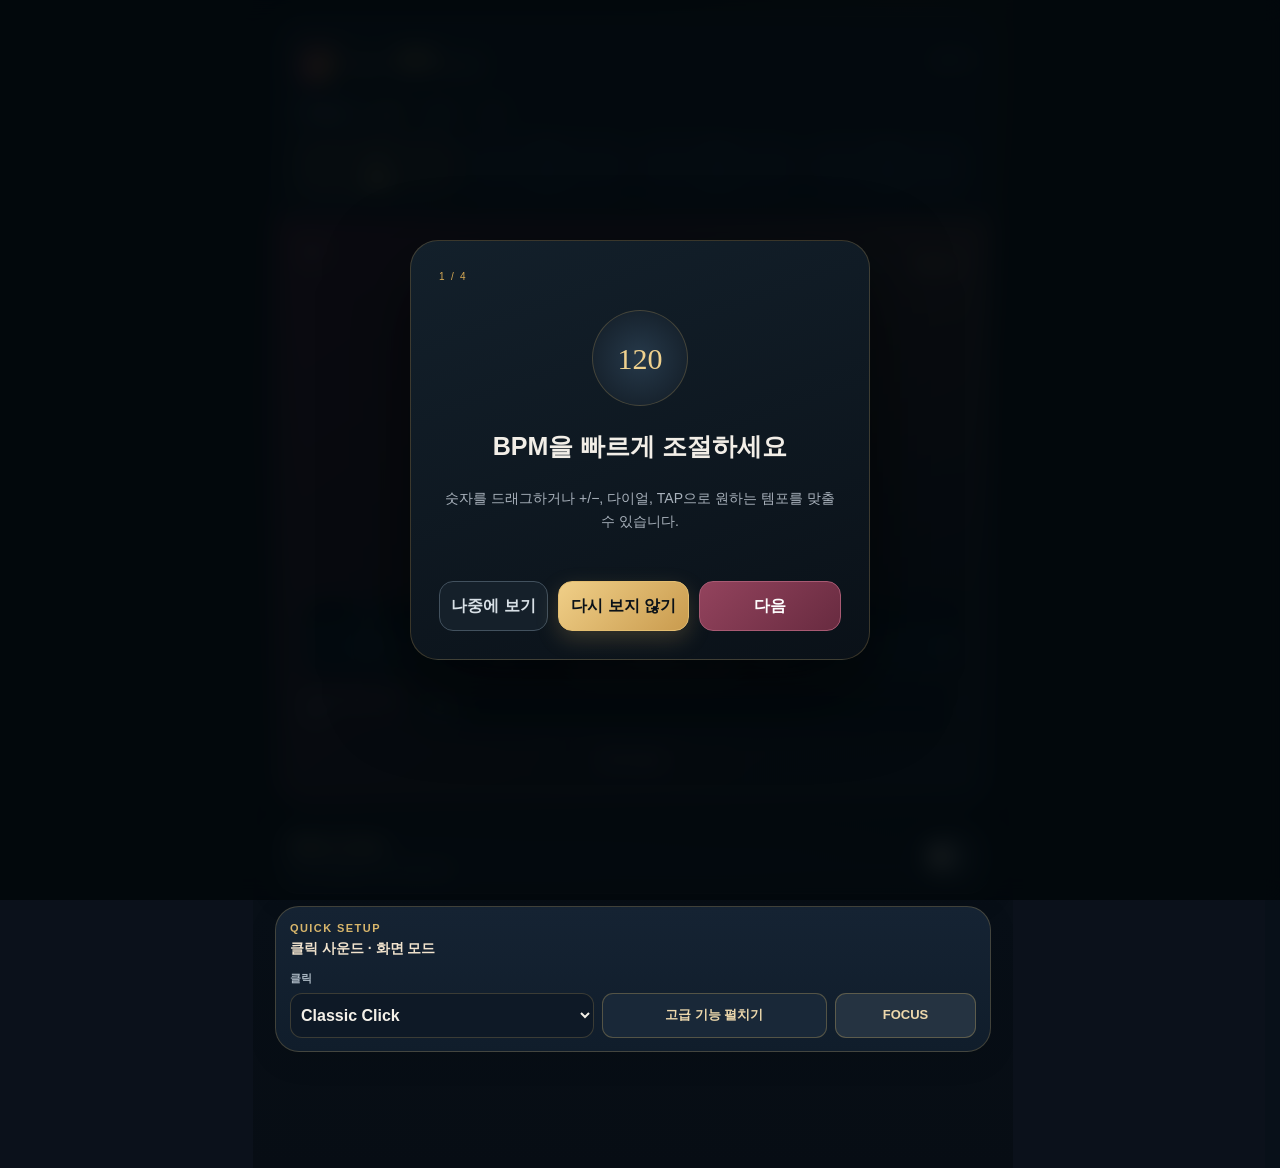
<file: index.html>
<!doctype html>
<html lang="ko">
<head>
  <meta charset="UTF-8" />
  <meta name="viewport" content="width=device-width,initial-scale=1,viewport-fit=cover" />
  <meta name="theme-color" content="#0b111b" />
  <meta name="apple-mobile-web-app-capable" content="yes" />
  <meta name="apple-mobile-web-app-status-bar-style" content="black-translucent" />
  <meta name="apple-mobile-web-app-title" content="Beatronome" />
  <title>Beatronome</title>
  <link rel="manifest" href="./manifest.webmanifest?v=0.17.4" />
  <link rel="icon" href="./favicon.png" type="image/png" />
  <link rel="apple-touch-icon" href="./apple-touch-icon.png" />
  <link rel="stylesheet" href="./beatronome.bundle.css?v=0.17.4" />
</head>
<body>
<div id="app">
  <div class="global-practice-bar hidden" id="globalPracticeBar"><div><strong id="globalPracticeTitle">—</strong><span id="globalPracticeDetail">—</span></div><button id="globalPracticePrev">PREV</button><button id="globalPracticeNext">NEXT</button><button id="globalPracticeClose">×</button></div>

  <main>
    <section id="tabMetronome" class="tab-page active">
      <section class="instrument-console">
      <section class="beat-pattern-hero card">
        <div class="beat-hero-head">
          <button class="hero-home-logo" id="homeLogoButton" aria-label="메트로놈 홈" title="Beatronome 홈"><img src="./icon-192.png" alt="Beatronome"></button>
          <div class="beat-hero-copy"><span class="eyebrow">BEAT</span><strong id="visualMeterLabel">4/4</strong><small id="heroSubdivisionLabel">Quarter</small></div>
          <span class="hero-version">v0.17.4</span>
        </div>
        <div class="top-beat-hint"><span>박자를 눌러</span><b>A 강박</b><i>• 일반</i><em>× 무음</em></div>
        <div class="beat-grid top-beat-grid" id="beatGrid" aria-label="박자 패턴"></div>
      </section>

      <section class="bpm-card">
        <div class="bpm-topline"><span id="meterTop">4/4</span><div class="bpm-top-actions"><button class="bpm-lock" id="bpmLock" title="BPM 잠금">UNLOCKED</button><span id="sessionStatus">READY</span></div></div>
        <div class="bpm-drag" id="bpmDrag" title="좌우/위아래 드래그 · Alt(Option)+휠">
          <span class="note-mark">♩</span><strong id="bpmValue">120</strong><span class="bpm-unit">BPM</span>
        </div>
        <div class="tempo-name" id="tempoName">ALLEGRO</div>
        <div class="bpm-hint">숫자를 좌우·위아래 드래그 / Alt(Option)+휠</div>
        <div class="tempo-action-row">
          <div class="tempo-dial" id="tempoDial" aria-label="BPM 다이얼">
            <div class="dial-face"><span class="dial-marker"></span><span class="dial-center">ROTATE</span></div>
          </div>
          <button class="play-button inline-play-button" id="playButton" aria-label="재생">
            <span id="playIcon">▶</span><small id="playLabel">START</small>
          </button>
        </div>
        <div class="tempo-action-summary" id="soundSummary">Classic Click · Quarter</div>
        <div class="audio-recovery-row hidden" id="audioRecoveryRow"><span>iPhone/iPad 소리가 안 나오나요?</span><button id="audioRecoveryButton" type="button" aria-label="메트로놈 오디오 재연결">↻ 소리 복구</button></div>
        <div class="bpm-controls rhythm-toolbar" aria-label="박자와 분할 바로 설정">
          <div class="rhythm-meter-picker" role="group" aria-label="박자와 분모">
            <label for="beatsPerBar">박자<select id="beatsPerBar" aria-label="한 마디 박자 수"></select></label>
            <span class="rhythm-slash" aria-hidden="true">/</span>
            <label for="denominator">분모<select id="denominator" aria-label="박자 분모"><option value="2">2</option><option value="4" selected>4</option><option value="8">8</option><option value="16">16</option></select></label>
          </div>
          <button class="tap-button rhythm-tap" id="tapTempo" type="button">TAP<small id="tapHint">4회 탭</small></button>
          <label class="rhythm-subdivision" for="subdivision">분할
            <select id="subdivision" aria-label="음표 분할"><option value="1">♩ 1</option><option value="2">♪ 2</option><option value="3">3연음</option><option value="5">3연음 1·3</option><option value="4">16분</option><option value="6">16분 1·4</option></select>
          </label>
        </div>
        <div class="live-change-row"><label for="liveChangeApply">재생 중 설정 변경 적용</label><select id="liveChangeApply" aria-label="재생 중 템포와 분할 적용 시점"><option value="now">즉시</option><option value="nextBeat">다음 박</option><option value="nextBar">다음 마디</option></select></div>
        <div class="bpm-step-row" aria-label="BPM 미세 조절">
          <button class="round-control" id="minusBpm" type="button" aria-label="BPM 1 감소">−</button>
          <span>BPM 조절 <b>±1</b></span>
          <button class="round-control" id="plusBpm" type="button" aria-label="BPM 1 증가">＋</button>
        </div>
      </section>
      </section>


      <section class="meter-chain-panel card" aria-label="Meter Chain 박자 연결">
        <div class="meter-chain-block">
          <div class="meter-chain-head">
            <div>
              <strong>Meter Chain</strong>
              <span>여러 박자를 이어서 반복 재생</span>
            </div>
            <button class="switch" id="meterChainToggle" aria-label="Meter Chain 켜기"><i></i></button>
          </div>
          <div class="meter-chain-body hidden" id="meterChainBody">
            <div class="meter-chain-current" id="meterChainNowNext" role="status" aria-live="polite">현재 4/4 · 다음 4/4</div>
            <div class="meter-chain-list" id="meterChainList"></div>
            <div class="meter-chain-toolbar">
              <button id="chainMoveLeft" title="앞으로 이동">←</button>
              <button id="chainMoveRight" title="뒤로 이동">→</button>
              <button id="chainDuplicate">복제</button>
              <button id="chainDelete" class="danger-soft">삭제</button>
            </div>
            <div class="chain-repeat-editor">
              <div><strong>이 박자 반복</strong><span>선택한 박자를 몇 마디 연속 재생할지 설정</span></div>
              <div class="chain-repeat-stepper"><button id="chainRepeatMinus">−</button><strong id="chainRepeatValue">1마디</strong><button id="chainRepeatPlus">＋</button></div>
            </div>
            <div class="chain-meter-editor" role="group" aria-label="선택한 Meter Chain 박자 수정">
              <div class="chain-field-heading"><strong>선택한 박자 수정</strong><span>선택된 단계의 박자/분모를 숫자로 변경</span></div>
              <div class="chain-meter-inputs">
                <label for="chainEditBeats">박자<select id="chainEditBeats" aria-label="선택한 체인 박자 수"></select></label>
                <span aria-hidden="true">/</span>
                <label for="chainEditDenominator">분모<select id="chainEditDenominator" aria-label="선택한 체인 분모"><option value="2">2</option><option value="4">4</option><option value="8">8</option><option value="16">16</option></select></label>
              </div>
            </div>
            <div class="common-meter-label">빠른 추가</div>
            <div class="common-meter-row" id="commonMeterRow">
              <button data-meter="2/4">+ 2/4</button>
              <button data-meter="3/4">+ 3/4</button>
              <button data-meter="4/4">+ 4/4</button>
              <button data-meter="5/4">+ 5/4</button>
              <button data-meter="6/8">+ 6/8</button>
              <button data-meter="7/8">+ 7/8</button>
              <button data-meter="9/8">+ 9/8</button>
              <button data-meter="12/8">+ 12/8</button>
            </div>
            <div class="chain-custom-add" role="group" aria-label="사용자 지정 박자 추가">
              <label for="chainAddBeats">박자<select id="chainAddBeats" aria-label="추가할 체인 박자 수"></select></label>
              <span aria-hidden="true">/</span>
              <label for="chainAddDenominator">분모<select id="chainAddDenominator" aria-label="추가할 체인 분모"><option value="2">2</option><option value="4" selected>4</option><option value="8">8</option><option value="16">16</option></select></label>
              <button id="chainAddCustom" type="button">＋ 추가</button>
            </div>
            <div class="chain-preset-editor"><label for="chainPatternPreset">저장한 Meter Chain<select id="chainPatternPreset" aria-label="저장한 박자 연결 패턴"><option value="">저장된 패턴 선택</option></select></label><div><button id="chainPatternSave" type="button">현재 패턴 저장</button><button id="chainPatternLoad" type="button">불러오기</button><button id="chainPatternDelete" type="button">삭제</button></div></div>
            <div class="meter-chain-note">1~16박, 분모 2·4·8·16, 반복 1~32마디 · 현재/다음 박자 확인</div>
          </div>
        </div>
      </section>

      <section class="core-setting-strip card inline-core-settings" aria-label="클릭 사운드와 화면 모드">
        <div class="inline-core-caption"><span class="eyebrow">QUICK SETUP</span><strong>클릭 사운드 · 화면 모드</strong></div>
        <div class="inline-core-grid">
          <label for="quickSoundSelect" class="inline-sound-picker">클릭<select id="quickSoundSelect" aria-label="클릭 사운드"></select></label>
          <button class="outline-small" id="toggleSimpleMode" type="button" aria-pressed="false">고급 기능 펼치기</button>
          <button class="outline-small inline-focus-button" id="focusModeButton" type="button">FOCUS</button>
        </div>
      </section>

      <section class="quick-preset-strip card"><div><span class="eyebrow">QUICK PRESETS</span><strong>최근 프리셋</strong></div><div class="quick-preset-list" id="quickPresetList"></div><button class="outline-small ui-redundant" id="quickSavePreset">＋ 저장</button></section>

      <section class="training-panel card advanced-only">
        <button class="section-toggle" id="trainingToggle" aria-expanded="true" aria-controls="trainingList">
          <div class="section-heading inline"><div class="training-icon">◎</div><div><span class="eyebrow">TRAINING</span><h2>고급 훈련</h2></div><span class="count-badge hidden" id="trainingCount">0</span></div>
          <span id="trainingChevron">⌃</span>
        </button>
        <div class="training-list" id="trainingList">
          <div class="training-utility-group">
            <div class="training-utility-heading"><span>ADVANCED OPTIONS</span><strong>고급 기능</strong></div>
            <div class="training-utility-item">
              <label for="countInBars"><strong>Count-in</strong><span>시작 전에 1·2·4마디를 미리 재생</span></label>
              <select id="countInBars" aria-label="카운트 인"><option value="0">OFF</option><option value="1">1마디</option><option value="2">2마디</option><option value="4">4마디</option></select>
            </div>
            <div class="training-utility-item">
              <div><strong>화면 Pulse</strong><span>박자에 맞춰 화면 반짝임</span></div>
              <button class="switch compact" type="button" id="flashToggle" aria-pressed="false" aria-label="화면 Pulse 켜기"><i></i></button>
            </div>
            <div class="training-utility-item">
              <div><strong>진동</strong><span>지원하는 기기에서 박자 진동</span><small id="vibrateAvailability" role="status"></small></div>
              <button class="switch compact" type="button" id="vibrateToggle" aria-pressed="false" aria-label="진동 켜기"><i></i></button>
            </div>
          </div>
          <div class="training-row" data-row="randomMute">
            <div class="training-row-head"><div class="training-row-icon">⤨</div><div class="training-row-copy"><strong>Random Mute</strong><span>클릭을 무작위로 숨깁니다</span></div><button class="switch" data-toggle="randomMuteEnabled"><i></i></button></div>
            <div class="training-row-body hidden" data-body="randomMuteEnabled"><div class="range-wrap"><input id="randomMute" type="range" min="0" max="90" step="5"><output id="randomMuteOut"></output></div></div>
          </div>

          <div class="training-row" data-row="internal">
            <div class="training-row-head"><div class="training-row-icon">◷</div><div class="training-row-copy"><strong>Internal Clock</strong><span>소리/무음 마디를 반복합니다</span></div><button class="switch" data-toggle="internalEnabled"><i></i></button></div>
            <div class="training-row-body hidden" data-body="internalEnabled"><div class="dual-inputs"><div class="stepper" data-stepper="soundBars"><span>소리</span><div><button data-step="-1">−</button><strong data-value></strong><button data-step="1">+</button></div></div><div class="stepper" data-stepper="muteBars"><span>무음</span><div><button data-step="-1">−</button><strong data-value></strong><button data-step="1">+</button></div></div></div></div>
          </div>

          <div class="training-row" data-row="autoTempo">
            <div class="training-row-head"><div class="training-row-icon">↗</div><div class="training-row-copy"><strong>Auto Tempo</strong><span>설정한 마디마다 BPM을 변경합니다</span></div><button class="switch" data-toggle="autoTempoEnabled"><i></i></button></div>
            <div class="training-row-body hidden" data-body="autoTempoEnabled">
              <div class="segmented" id="tempoMode"><button data-mode="up">증가</button><button data-mode="down">감소</button><button data-mode="pyramid">왕복</button></div>
              <div class="dual-inputs three"><div class="stepper" data-stepper="tempoStep"><span>변화</span><div><button data-step="-1">−</button><strong data-value></strong><button data-step="1">+</button></div></div><div class="stepper" data-stepper="everyBars"><span>마다</span><div><button data-step="-1">−</button><strong data-value></strong><button data-step="1">+</button></div></div><div class="stepper" data-stepper="targetBpm"><span>목표 BPM</span><div><button data-step="-5">−</button><strong data-value></strong><button data-step="5">+</button></div></div></div>
            </div>
          </div>

          <div class="training-row" data-row="gradual">
            <div class="training-row-head"><div class="training-row-icon">◒</div><div class="training-row-copy"><strong>Gradual Mute</strong><span>시간이 지날수록 랜덤 음소거를 늘립니다</span></div><button class="switch" data-toggle="gradualEnabled"><i></i></button></div>
            <div class="training-row-body hidden" data-body="gradualEnabled">
              <div class="range-wrap"><input id="gradualTarget" type="range" min="10" max="100" step="5"><output id="gradualTargetOut"></output></div>
              <div class="chip-row" id="gradualSeconds"><button data-sec="30">30초</button><button data-sec="60">1분</button><button data-sec="120">2분</button><button data-sec="300">5분</button></div>
            </div>
          </div>

          <div class="training-row" data-row="timer">
            <div class="training-row-head"><div class="training-row-icon">◴</div><div class="training-row-copy"><strong>Practice Timer</strong><span>시간이 끝나면 자동 정지합니다</span></div><button class="switch" data-toggle="timerEnabled"><i></i></button></div>
            <div class="training-row-body hidden" data-body="timerEnabled"><div class="chip-row" id="timerMinutes"><button data-min="5">5분</button><button data-min="10">10분</button><button data-min="15">15분</button><button data-min="20">20분</button><button data-min="30">30분</button><button data-min="45">45분</button><button data-min="60">60분</button></div></div>
          </div>
        </div>
      </section>
    </section>

    <section id="tabSound" class="tab-page">
      <div class="page-title"><div><span class="eyebrow">SOUND</span><h2>클릭 사운드</h2></div><span class="page-symbol">♪</span></div>
      <div class="sound-grid" id="soundGrid"></div>
      <div class="card volume-card"><div class="section-heading inline"><div class="training-icon">◖</div><div><span class="eyebrow">VOLUME</span><h2>클릭 음량</h2></div></div><div class="range-wrap"><input id="volume" type="range" min="10" max="100" step="5"><output id="volumeOut"></output></div></div>
      <div class="card volume-card"><div class="section-heading inline"><div class="training-icon">⇈</div><div><span class="eyebrow">MASTER BOOST</span><h2>전체 출력 부스트</h2></div></div><div class="range-wrap"><input id="outputBoost" type="range" min="50" max="400" step="10"><output id="outputBoostOut"></output></div><div class="boost-presets" id="boostPresets"><button data-boost="1">100%</button><button data-boost="2">LOUD 200%</button><button data-boost="3">MAC 300%</button><button data-boost="4">MAX 400%</button></div><div class="groove-tip">메트로놈·드럼·튜너 기준음을 함께 증폭합니다. MacBook처럼 체감 출력이 작은 기기에서는 MAC 300%부터 테스트하세요. 250% 이상은 기기·음색에 따라 압축/왜곡이 느껴질 수 있습니다.</div></div>
      <div class="card volume-card"><div class="section-heading inline"><div class="training-icon">◉</div><div><span class="eyebrow">IPHONE AUDIO</span><h2>무음 스위치 대응</h2></div></div><div class="groove-tip">지원되는 iPhone/iPad에서는 재생 시 Audio Session을 <strong>Playback</strong>으로 전환해 옆면 무음 스위치가 켜져 있어도 소리가 나도록 시도합니다. 구형 iOS/브라우저에서는 시스템 제한으로 동작이 다를 수 있습니다.</div></div>
    </section>

    <section id="tabGroove" class="tab-page">
      <div class="page-title"><div><span class="eyebrow">GROOVE ENGINE</span><h2>드럼 & 장르</h2></div><span class="page-symbol">♬</span></div>

      <section class="groove-hero card">
        <div class="groove-hero-head">
          <div><span class="eyebrow">PLAYBACK</span><h3>재생 모드</h3></div>
          <span id="grooveStatusBadge" class="groove-status-badge">BOTH</span>
        </div>
        <div class="segmented groove-mode" id="playbackMode">
          <button data-playback="metro">METRO</button>
          <button data-playback="drum">DRUM</button>
          <button data-playback="both">BOTH</button>
        </div>
      </section>

      <section class="card groove-library">
        <div class="section-heading"><div><span class="eyebrow">STYLE LIBRARY</span><h2>장르 프리셋</h2></div><span class="muted">선택 후 자유 편집</span></div>
        <div class="genre-scroll" id="genreChips"></div>
        <div class="groove-preset-grid" id="groovePresetGrid"></div>
      </section>

      <section class="card groove-controls" id="grooveControlsCard">
        <div class="section-heading"><div><span class="eyebrow">FEEL</span><h2>그루브 설정</h2></div><span class="muted" id="selectedGrooveName">Custom</span></div>
        <div class="groove-control-grid">
          <label>Drum Kit<select id="drumKit"></select></label>
          <label>Groove Volume<div class="mini-range"><input id="drumVolume" type="range" min="0" max="100" step="5"><output id="drumVolumeOut"></output></div></label>
          <label>Swing<div class="mini-range"><input id="swingAmount" type="range" min="0" max="75" step="1"><output id="swingAmountOut"></output></div></label>
          <label>Humanize<div class="mini-range"><input id="humanizeAmount" type="range" min="0" max="100" step="5"><output id="humanizeAmountOut"></output></div></label>
          <label>Drum Dropout<div class="mini-range"><input id="drumDropout" type="range" min="0" max="80" step="5"><output id="drumDropoutOut"></output></div></label>
        </div>
        <div class="groove-tip">Swing은 짝수 16분 스텝을 뒤로 밀어 셔플감을 만들고, Humanize는 타이밍과 세기를 미세하게 흔듭니다.</div>
      </section>

      <section class="card sequencer-card" id="sequencerCard">
        <div class="section-heading"><div><span class="eyebrow">16-STEP EDITOR</span><h2>드럼 패턴</h2></div><button class="outline-small" id="clearDrums">전체 지우기</button></div>
        <div class="sequencer-help"><span>● ON</span><span>각 악기 MUTE / VOL 개별 설정</span><span>1·5·9·13 = 박 시작</span></div>
        <div class="sequencer-wrap" id="sequencer"></div>
      </section>
    </section>

    <section id="tabTuner" class="tab-page">
      <div class="page-title"><div><span class="eyebrow">TUNER</span><h2>악기 튜너</h2></div><span class="page-symbol">◒</span></div>

      <section class="card tuner-hero">
        <div class="tuner-select-grid">
          <label>Instrument<select id="tunerInstrument"><option value="electric">일렉기타 · 6현</option><option value="acoustic">어쿠스틱기타 · 6현</option><option value="bass4">베이스 · 4현</option><option value="bass5">베이스 · 5현</option><option value="bass6">베이스 · 6현</option><option value="chromatic">Chromatic</option></select></label>
          <label id="tuningSelectWrap">Tuning<select id="tunerTuning"></select></label>
        </div>
        <div class="tuner-calibration">
          <span>A4 기준</span><button id="tunerAminus">−</button><strong id="tunerAValue">440 Hz</strong><button id="tunerAplus">＋</button>
        </div>
        <div class="tuner-pro-controls">
          <label>DISPLAY<select id="tunerDisplayMode"><option value="normal">Normal</option><option value="strobe">Strobe</option></select></label>
          <label>SENSITIVITY<select id="tunerSensitivity"><option value="low">Low</option><option value="normal">Normal</option><option value="high">High</option></select></label>
          <label>NOISE GATE<input id="tunerNoiseGate" type="range" min="1" max="30" step="1"><output id="tunerNoiseGateOut">8</output></label>
        </div>
      </section>

      <section class="card tuner-display">
        <div class="tuner-status-row"><span id="tunerMicState">MIC OFF</span><span id="tunerTargetText">목표음을 선택하거나 마이크를 시작하세요</span></div>
        <div class="tuner-instrument-badge" id="tunerInstrumentBadge">일렉기타 · Standard</div>
        <div class="tuner-note" id="tunerNote">—</div>
        <div class="tuner-frequency"><strong id="tunerFreq">0.0</strong><span>Hz</span></div>
        <div class="tuner-gauge">
          <div class="tuner-scale"><span>-50</span><span>-25</span><span>0</span><span>+25</span><span>+50</span></div>
          <div class="tuner-track"><i class="tuner-center-line"></i><b id="tunerNeedle"></b></div>
          <div class="tuner-cents" id="tunerCents">0 cents</div>
          <div class="strobe-lane hidden" id="strobeLane"><div class="strobe-stripes" id="strobeStripes"></div><span>STROBE · 멈추면 정확</span></div>
        </div>
        <button class="tuner-mic-button" id="toggleTunerMic">마이크로 튜닝 시작</button>
        <div class="tuner-tip">마이크 권한이 필요합니다. 기타·베이스는 개방현뿐 아니라 12/24프렛의 같은 음 옥타브도 같은 줄로 인식합니다. 주변 소음이 적을수록 정확합니다.</div>
      </section>

      <section class="card tuner-strings-card">
        <div class="section-heading"><div><span class="eyebrow">STRINGS</span><h2 id="tuningTitle">Standard</h2></div><span class="muted">줄을 누르면 기준음을 재생</span></div>
        <div class="tuner-strings" id="tunerStrings"></div>
      </section>

      <section class="card custom-tuning-card hidden" id="customTuningCard">
        <div class="section-heading"><div><span class="eyebrow">CUSTOM</span><h2>커스텀 튜닝</h2></div><span class="muted">반음 단위 조절</span></div>
        <div class="custom-tuning-list" id="customTuningList"></div>
      </section>
    </section>

    <section id="tabPractice" class="tab-page">
      <div class="page-title practice-player-title"><div><span class="eyebrow">PRACTICE PLAYER</span><h2>백킹트랙 연습</h2></div><button class="practice-tools-button" id="openPracticeTools"><span>TOOLS</span><small>루틴 · 세트리스트 · 기록</small></button></div>
      <section class="card backing-card" id="backingTrackCard">
        <div class="section-heading backing-heading"><div><span class="eyebrow">BACKING TRACK</span><h2>연습 플레이어</h2><p>내 음원은 속도·키를 독립 조절하고, YouTube는 속도·구간반복으로 연습합니다.</p></div><div class="backing-source-tabs" id="backingSourceTabs"><button class="active" data-source="local">MY FILE</button><button data-source="youtube">YOUTUBE</button></div></div>

        <div class="backing-pane" id="backingLocalPane">
          <div class="backing-primary-column">
          <div class="backing-file-row"><label class="backing-file-button">파일 선택<input id="backingFile" type="file" accept="audio/*,video/*"></label><div class="backing-file-copy"><strong id="backingFileName">음원/영상 파일을 선택하세요</strong><span id="backingFileMeta">MP3 · WAV · M4A · AAC · OGG · MP4 등 기기에서 재생 가능한 형식</span></div></div>
          <div id="backingRecent" class="backing-recent hidden"><strong>최근 사용한 파일 · 다시 선택하면 설정 복원</strong><div id="backingRecentList" class="backing-recent-list"></div></div>
          <video id="backingMedia" class="backing-video hidden" playsinline preload="metadata"></video>
          <div class="backing-wave-wrap" id="backingWaveWrap"><canvas id="backingWaveform" height="110"></canvas><div class="backing-loop-shade hidden" id="backingLoopShade"></div><span class="backing-wave-placeholder" id="backingWavePlaceholder">파일을 불러오면 파형과 재생 위치가 표시됩니다.</span></div>
          <p class="backing-loop-tip">파형에서 탭하면 위치 이동, 좌우로 드래그하면 Loop 구간을 지정할 수 있습니다.</p>
          <div class="backing-time-row"><span id="backingCurrentTime">00:00</span><input id="backingSeek" type="range" min="0" max="1000" value="0"><span id="backingDuration">00:00</span></div>
          <div class="backing-transport"><button id="backingBack5">−5s</button><button class="backing-play" id="backingPlay">▶ PLAY</button><button id="backingForward5">+5s</button></div>
          <div class="local-combined-toolbar"><button class="backing-combined" id="backingPlayTogether" type="button">▶ 음원 + 메트로놈</button><button class="outline-small backing-metro-stop" id="backingMetroStop" type="button">■ 클릭 끄기</button></div>
          <small class="local-combined-status" id="backingMetroStatus" role="status" aria-live="polite">음원과 메트로놈을 함께 시작하거나 클릭만 끌 수 있습니다.</small>
          <div class="backing-sync-control"><strong>MANUAL SYNC</strong><label for="localSyncOffset">첫 박 보정 <output id="localSyncOffsetOut">0 ms</output></label><input type="range" min="-500" max="500" step="10" id="localSyncOffset"><div><button id="localResync" type="button">첫 박 다시 맞추기</button><button id="localTapSync" type="button">TAP BPM</button></div><small>귀로 맞추는 수동 보정이며 음원 박자를 자동 분석하지 않습니다.</small></div>
          <div class="backing-master-volume"><label for="backingVolume">음악 볼륨 <output id="backingVolumeValue" for="backingVolume">90%</output></label><input id="backingVolume" type="range" min="0" max="100" value="90" step="1" aria-label="MY FILE 음악 전체 볼륨"><small>음악 전체 소리만 조절합니다. 메트로놈 볼륨은 별도 설정에서 조절하세요.</small></div>


          </div>
          <div class="backing-settings-column">
          <div class="backing-control-grid">
            <div class="backing-control"><span>SPEED</span><div class="backing-stepper"><button id="backingSpeedMinus">−</button><strong id="backingSpeedValue">100%</strong><button id="backingSpeedPlus">+</button></div><input id="backingSpeed" type="range" min="50" max="150" step="1" value="100"><small>속도를 바꿔도 원래 키를 유지합니다.</small></div>
            <div class="backing-control"><span>KEY</span><div class="backing-stepper"><button id="backingKeyMinus">−</button><strong id="backingKeyValue">0 st</strong><button id="backingKeyPlus">+</button></div><input id="backingKey" type="range" min="-12" max="12" step="1" value="0"><small>−12 ~ +12 반음 · 속도와 독립 조절</small></div>
          </div>

          <div class="backing-loop-panel">
            <div><span class="eyebrow">LOOP</span><strong id="backingLoopText">구간 미설정</strong></div>
            <div class="backing-loop-buttons"><button id="backingSetA" aria-label="Loop start position">START</button><button id="backingSetB" aria-label="Loop end position">END</button><button id="backingLoopToggle" disabled>LOOP OFF</button><button id="backingLoopClear">CLEAR</button></div>
          </div>

          <details class="backing-advanced">
            <summary><span>고급 연습 도구</span><small>메트로놈 · Track BPM · 볼륨 · 마커 · Trainer</small></summary>
            <div class="backing-advanced-body">
              <div class="backing-tools-row"><label><input type="checkbox" id="backingMetroTogether"> 메트로놈 함께 재생</label><p class="backing-explain">메트로놈을 함께 켜면 Track BPM을 적용할 수 있습니다. 곡의 첫 박과 클릭의 정확한 위상은 자동 분석하지 않으므로 시작 위치를 귀로 맞춰주세요.</p><label>Track BPM <input id="backingTrackBpm" type="number" min="30" max="300" value="120"></label><button class="outline-small" id="backingApplyBpm">Beatronome BPM에 적용</button></div>

              <div class="backing-marker-panel"><div class="section-heading compact"><div><span class="eyebrow">MARKERS</span><h3>연습 위치</h3></div><button class="outline-small" id="backingAddMarker">현재 위치 저장</button></div><div id="backingMarkerList" class="backing-markers"></div></div>

              <details class="backing-trainer"><summary>Speed / 12-Key Trainer</summary><div class="backing-trainer-grid">
            <label><span>Speed Trainer</span><input id="speedTrainerEnabled" type="checkbox"></label><label>시작 %<input id="speedTrainerStart" type="number" min="50" max="150" value="70"></label><label>끝 %<input id="speedTrainerEnd" type="number" min="50" max="150" value="100"></label><label>증가 %<input id="speedTrainerStep" type="number" min="1" max="25" value="5"></label><label>구간 반복 횟수<input id="speedTrainerLoops" type="number" min="1" max="16" value="2"></label>
            <label><span>12-Key Trainer</span><input id="keyTrainerEnabled" type="checkbox"></label><label>시작 Key<input id="keyTrainerStart" type="number" min="-12" max="12" value="0"></label><label>증가 반음<input id="keyTrainerStep" type="number" min="1" max="12" value="1"></label><label>Key당 반복<input id="keyTrainerLoops" type="number" min="1" max="16" value="2"></label><button class="outline-small" id="backingTrainerReset">Trainer Reset</button>
          </div><p class="backing-note">Loop가 켜져 있으면 한 구간 반복이 끝날 때마다 Trainer가 진행됩니다. Loop가 없으면 곡 끝에서 다음 단계로 이동합니다.</p></details>
            </div>
          </details>
          </div>
        </div>

        <div class="backing-pane hidden" id="backingYoutubePane">
          <div class="youtube-layout-compact">
            <div class="youtube-load-row"><input id="youtubeUrl" inputmode="url" placeholder="YouTube URL 붙여넣기" aria-label="YouTube 영상 주소"><button class="primary-small" id="youtubeLoad">불러오기</button><button type="button" class="outline-small hidden" id="youtubeRetry">다시 시도</button><button type="button" class="youtube-clear-button" id="youtubeClear" aria-label="영상을 비우고 플레이어 초기화">초기화</button></div>
            <details class="youtube-loop-drawer" open>
              <summary>LOOP <strong id="youtubeLoopFoldLabel">구간 반복 설정</strong><span>접기 / 펼치기</span></summary>
              <section class="youtube-loop-quick" aria-label="YouTube 구간 반복 빠른 설정">
                <div class="youtube-loop-head"><div><span class="eyebrow">A–B LOOP</span><strong id="youtubeLoopText">구간 미설정</strong></div><button type="button" id="youtubeLoopToggle" class="youtube-loop-switch" disabled>LOOP OFF</button></div>
                <div class="youtube-loop-time-grid">
                  <label for="youtubeLoopStartSeconds">START <span class="youtube-loop-number"><input id="youtubeLoopStartSeconds" type="text" inputmode="numeric" autocomplete="off" spellcheck="false" placeholder="00:00" aria-label="반복 시작 시간, 분:초"><em>분:초</em></span></label>
                  <label for="youtubeLoopEndSeconds">END <span class="youtube-loop-number"><input id="youtubeLoopEndSeconds" type="text" inputmode="numeric" autocomplete="off" spellcheck="false" placeholder="03:50" aria-label="반복 종료 시간, 분:초"><em>분:초</em></span></label>
                  <button type="button" id="youtubeLoopApply" class="youtube-loop-apply">적용</button>
                </div>
                <div class="youtube-loop-current-actions"><button type="button" id="youtubeSetA">현재 위치 → START</button><button type="button" id="youtubeSetB">현재 위치 → END</button><button type="button" id="youtubeLoopClear">초기화</button></div>
                <small class="youtube-loop-note">예: 00:00 ~ 03:50. 시간 입력 후 적용하면 LOOP가 켜집니다.</small>
              </section>
            </details>
            <div class="youtube-stage-grid">
              <div class="youtube-video-column">
                <div id="youtubePlayerWrap" class="youtube-player-wrap"><div id="youtubePlayer"></div><div id="youtubePlaceholder" class="youtube-placeholder">YouTube 링크를 불러오면 영상이 표시됩니다.</div></div>
                <div class="backing-time-row"><span id="youtubeCurrentTime">00:00</span><input id="youtubeSeek" type="range" min="0" max="1000" value="0" aria-label="YouTube 영상 탐색"><span id="youtubeDuration">00:00</span></div>
                <div class="backing-transport"><button id="youtubeBack5">−5s</button><button class="backing-play" id="youtubePlay">▶ PLAY</button><button id="youtubeForward5">+5s</button></div>
              </div>
              <aside class="youtube-practice-rail" aria-label="영상과 메트로놈 연습 도구">
                <div class="youtube-metro-panel">
                  <div class="youtube-practice-title"><strong>METRONOME</strong><label><input type="checkbox" id="youtubeMetroTogether"><span>함께 재생</span></label></div>
                  <div class="youtube-metro-actions"><button type="button" id="youtubePlayTogether" class="youtube-play-together">▶ 영상 + 메트로놈</button><button type="button" id="youtubeMetroStop" class="youtube-metro-stop">■ 클릭 끄기</button></div>
                  <small id="youtubeMetroStatus" role="status" aria-live="polite">함께 재생 또는 클릭 끄기를 선택하세요.</small>
                </div>
                <div class="youtube-sync-card">
                  <div class="youtube-practice-title"><strong>첫 박 맞추기</strong><span>MANUAL SYNC</span></div>
                  <button type="button" class="youtube-resync-main" id="youtubeResync">↻ 첫 박 다시 맞추기</button>
                  <div class="youtube-sync-offset"><label for="youtubeSyncOffset">위상 보정 <output id="youtubeSyncOffsetOut">0 ms</output></label><input type="range" min="-500" max="500" step="10" id="youtubeSyncOffset" aria-label="영상과 메트로놈 첫 박 보정"></div>
                  <button type="button" class="youtube-tap-sync" id="youtubeTapSync">TAP BPM</button>
                </div>
                <div class="youtube-speed-mini backing-control">
                  <div class="youtube-practice-title"><strong>SPEED</strong><span>25–200%</span></div>
                  <div class="youtube-speed-stepper"><button type="button" id="youtubeSpeedMinus" aria-label="YouTube 속도 5% 낮추기">−</button><label class="youtube-speed-number" for="youtubeSpeedNumber"><input id="youtubeSpeedNumber" type="number" inputmode="numeric" min="25" max="200" step="5" value="100" aria-label="YouTube 속도 퍼센트"><span>%</span></label><button type="button" id="youtubeSpeedPlus" aria-label="YouTube 속도 5% 높이기">＋</button></div>
                  <details class="youtube-speed-options"><summary>슬라이더 · 실제 속도</summary><input id="youtubeSpeedRange" type="range" min="25" max="200" step="5" value="100" aria-label="YouTube 재생 속도"><p class="youtube-rate-status" id="youtubeSpeedStatus" role="status" aria-live="polite">영상 불러오기 후 실제 재생 속도가 표시됩니다.</p><small>실제 속도는 YouTube 플레이어에서 지원하는 값으로 제한될 수 있습니다.</small></details>
                </div>
              </aside>
            </div>
            <details class="backing-advanced youtube-more-tools"><summary><span>추가 연습 도구</span><small>마커 · 연습 위치 저장</small></summary><div class="backing-advanced-body"><div class="backing-marker-panel"><div class="section-heading compact"><div><span class="eyebrow">MARKERS</span><h3>YouTube 연습 위치</h3></div><button class="outline-small" id="youtubeAddMarker">현재 위치 저장</button></div><div id="youtubeMarkerList" class="backing-markers"></div></div></div></details>
          </div>
        </div>
      </section>
    </section>

    <section id="tabPracticeTools" class="tab-page practice-tools-page">
      <div class="page-title practice-tools-title"><button class="practice-back-button" id="backPracticePlayer">← PLAYER</button><div><span class="eyebrow">PRACTICE TOOLS</span><h2>연습 관리</h2></div></div>
      <div class="practice-tools-nav" id="practiceToolsNav">
        <button class="active" data-practice-tool="routine">루틴</button>
        <button data-practice-tool="setlist">세트리스트</button>
        <button data-practice-tool="log">기록</button>
      </div>
      <div class="practice-tool-panel active" id="practiceToolRoutine">
      <section class="card practice-builder">
        <div class="section-heading"><div><span class="eyebrow">PRACTICE ROUTINE</span><h2>자동 연습 루틴</h2></div><span class="muted">단계별 자동 진행</span></div>
        <div class="practice-add-row"><input id="routineName" placeholder="예: Bass Warm Up"><select id="routineStepMinutes"><option value="1">1분</option><option value="3" selected>3분</option><option value="5">5분</option><option value="10">10분</option><option value="15">15분</option></select><button class="outline-small" id="addRoutineStep">현재 설정 추가</button></div>
        <div class="draft-list" id="routineDraftList"></div>
        <button class="primary-small full-button" id="saveRoutine">루틴 저장</button>
      </section>
      <section class="card saved-practice"><div class="section-heading"><div><span class="eyebrow">MY ROUTINES</span><h2>저장된 루틴</h2></div></div><div id="routineList" class="practice-list"></div></section>

      </div>
      <div class="practice-tool-panel" id="practiceToolSetlist">
      <section class="card practice-builder setlist-builder">
        <div class="section-heading"><div><span class="eyebrow">SET LIST</span><h2>곡 순서</h2></div><span class="muted">NEXT로 빠른 전환</span></div>
        <div class="practice-add-row setlist-input-row"><input id="setlistName" placeholder="예: 토요일 합주"><input id="songName" placeholder="곡 이름"><input id="songNote" placeholder="메모: Intro 2마디 후 시작"><button class="outline-small" id="addSetlistSong">현재 설정으로 곡 추가</button></div><div class="drag-help">☰ 곡을 길게 누르거나 드래그해 순서를 바꿀 수 있습니다.</div>
        <div class="draft-list" id="setlistDraftList"></div>
        <button class="primary-small full-button" id="saveSetlist">세트리스트 저장</button>
      </section>
      <section class="card saved-practice"><div class="section-heading"><div><span class="eyebrow">MY SET LISTS</span><h2>저장된 세트리스트</h2></div></div><div id="setlistList" class="practice-list"></div></section>
      </div>
      <div class="practice-tool-panel" id="practiceToolLog">
      <section class="card practice-stats-card"><div class="section-heading"><div><span class="eyebrow">PRACTICE LOG</span><h2>연습 기록</h2></div><button class="outline-small" id="clearPracticeLog">기록 초기화</button></div><div class="today-stats" id="todayPracticeStats"></div><div class="week-bars" id="practiceWeekBars"></div></section>
      </div>
      <section class="card active-session-card hidden" id="activePracticeSession"><div><span class="eyebrow">NOW PRACTICING</span><strong id="activePracticeTitle">—</strong><span id="activePracticeDetail">—</span></div><div class="session-actions"><button id="practicePrev">PREV</button><button id="practiceStop">STOP</button><button id="practiceNext">NEXT</button></div></section>
    </section>

    <section id="tabMore" class="tab-page">
      <div class="page-title"><div><span class="eyebrow">MORE</span><h2>도구 & 설정</h2></div><span class="page-symbol">＋</span></div>
      <div class="more-grid">
        <button class="more-launch card" id="openGlobalSearch"><span>⌕</span><strong>전체 검색</strong><small>기능·프리셋·지식 빠른 검색</small></button>
        <button class="more-launch card" id="moreStageMode"><span>▶</span><strong>Stage Mode</strong><small>공연·합주용 대형 화면</small></button>
        <button class="more-launch card" id="morePracticeTools"><span>◫</span><strong>Practice Tools</strong><small>루틴 · 세트리스트 · 연습 기록</small></button>
        <button class="more-launch card" data-open-tab="sound"><span>♪</span><strong>클릭 사운드</strong><small>Basic·Digital·볼륨·Boost</small></button>
        <button class="more-launch card" data-open-tab="presets"><span>☆</span><strong>프리셋</strong><small>저장·불러오기·백업</small></button>
        <button class="more-launch card knowledge-launch" data-open-tab="knowledge"><span>♯</span><strong>뮤직 지식</strong><small>코드·스케일·다이아토닉·재즈 레퍼런스</small></button>
        <button class="more-launch card" data-open-tab="manual"><span>?</span><strong>매뉴얼</strong><small>기능별 사용법과 추천 연습</small></button>
        <button class="more-launch card" id="moreSettings"><span>☰</span><strong>앱 설정</strong><small>오프라인·Cloud Sync·Mini Mode</small></button>
      </div>
    </section>

    <section id="tabKnowledge" class="tab-page knowledge-page">
      <div class="page-title"><div><span class="eyebrow">KNOWLEDGE</span><h2>뮤지션 레퍼런스</h2></div><span class="page-symbol">♯</span></div>
      <section class="knowledge-hero card">
        <div><span class="eyebrow">QUICK MUSIC THEORY</span><h3>연습 중 바로 꺼내 쓰는 음악 지식</h3><p>코드톤·스케일·다이아토닉부터 기보법, 재즈 화성, 역사와 주요 뮤지션까지 오프라인으로 확인합니다.</p></div>
        <div class="knowledge-search-wrap"><input id="knowledgeSearch" placeholder="검색: 예) m7♭5, Dorian, # 순서, Coltrane"><button id="clearKnowledgeSearch" aria-label="검색 지우기">×</button></div>
      </section>
      <section class="knowledge-memory-strip card"><div><span class="eyebrow">MY REFERENCE</span><strong>즐겨찾기</strong><div id="knowledgeFavorites" class="knowledge-chip-row"></div></div><div><span class="eyebrow">RECENT</span><strong>최근 본 항목</strong><div id="knowledgeRecent" class="knowledge-chip-row"></div></div></section>
      <div class="knowledge-nav" id="knowledgeNav">
        <button class="selected" data-knowledge-panel="lab">THEORY LAB</button><button data-knowledge-panel="basics">BASICS</button><button data-knowledge-panel="harmony">HARMONY</button><button data-knowledge-panel="jazz">JAZZ</button>
      </div>

      <div class="knowledge-panel active" data-knowledge-content="lab">
        <section class="knowledge-tool card">
          <div class="section-heading"><div><span class="eyebrow">CHORD TONES</span><h2>코드 구성음</h2></div><span class="muted">Root + Chord</span></div>
          <div class="theory-picker"><label>ROOT<select id="chordRoot"></select></label><label>CHORD<select id="chordType"></select></label></div>
          <div class="theory-result" id="chordResult"></div>
        </section>
        <section class="knowledge-tool card">
          <div class="section-heading"><div><span class="eyebrow">SCALE TONES</span><h2>스케일 구성음</h2></div><span class="muted">Scale / Mode</span></div>
          <div class="theory-picker"><label>ROOT<select id="scaleRoot"></select></label><label>SCALE<select id="scaleType"></select></label></div>
          <div class="theory-result" id="scaleResult"></div>
        </section>
        <section class="knowledge-tool card">
          <div class="section-heading"><div><span class="eyebrow">DIATONIC</span><h2>다이아토닉 코드</h2></div><span class="muted">Triads + 7th</span></div>
          <div class="theory-picker"><label>KEY<select id="diatonicRoot"></select></label><label>SYSTEM<select id="diatonicMode"><option value="major">Major</option><option value="minor">Natural Minor</option></select></label></div>
          <div class="diatonic-result" id="diatonicResult"></div>
          <p class="theory-footnote">Minor의 V는 자연단음계에서는 minor이지만, 실제 tonal/jazz harmony에서는 harmonic minor의 leading tone을 사용해 V7로 만드는 경우가 매우 흔합니다.</p>
        </section>
      </div>

      <div class="knowledge-panel" data-knowledge-content="basics">
        <section class="reference-card card" data-knowledge-search="기보법 음표 쉼표 박자 점음표 타이 셋잇단음표"><div class="ref-head"><span>01</span><div><h3>음표와 리듬 기보</h3><p>4/4에서의 기본 길이</p></div></div><div class="note-value-grid"><div><b>𝅝</b><strong>온음표</strong><span>4박</span></div><div><b>𝅗𝅥</b><strong>2분음표</strong><span>2박</span></div><div><b>𝅘𝅥</b><strong>4분음표</strong><span>1박</span></div><div><b>𝅘𝅥𝅮</b><strong>8분음표</strong><span>1/2박</span></div><div><b>𝅘𝅥𝅯</b><strong>16분음표</strong><span>1/4박</span></div></div><div class="ref-lines"><p><b>점음표</b> 원래 길이의 1.5배. 예: 점4분음표 = 1.5박.</p><p><b>타이(Tie)</b> 같은 높이의 두 음 길이를 합쳐 연주.</p><p><b>셋잇단음표(Triplet)</b> 보통 둘이 들어갈 시간에 같은 길이의 세 음을 배치.</p><p><b>쉼표(Rest)</b> 음을 내지 않는 시간을 길이값으로 기보합니다.</p></div></section>
        <section class="reference-card card" data-knowledge-search="오선 보표 음자리표 높은음자리 낮은음자리 scientific pitch middle c"><div class="ref-head"><span>02</span><div><h3>음높이 표기</h3><p>Staff · Clef · Octave</p></div></div><div class="ref-lines"><p><b>오선(Staff)</b> 5개의 선과 4개의 칸에 음높이를 표시합니다.</p><p><b>높은음자리표(Treble)</b> G clef. 기타, 피아노 오른손, 관악기 등에서 흔히 사용.</p><p><b>낮은음자리표(Bass)</b> F clef. 베이스, 피아노 왼손 등 저음역에 사용.</p><p><b>Scientific Pitch</b> 가운데 C를 C4로 표기하는 방식이 널리 쓰입니다. 베이스의 실제 울림은 악보 표기와 옥타브가 다를 수 있습니다.</p><p><b>임시표</b> ♯ = 반음 올림 · ♭ = 반음 내림 · ♮ = 원래 음으로 복귀.</p><p><b>Enharmonic</b> C♯=D♭, D♯=E♭처럼 실제 음높이는 같지만 화성적 기능과 악보 문맥에 따라 이름이 달라집니다.</p></div></section>
        <section class="reference-card card" data-knowledge-search="sharp flat key signature order # 샵 플랫 조표 5도권"><div class="ref-head"><span>03</span><div><h3>조표 순서</h3><p>Circle of Fifths 핵심 암기</p></div></div><div class="signature-order"><div><span>♯ 붙는 순서</span><strong>F → C → G → D → A → E → B</strong></div><div><span>♭ 붙는 순서</span><strong>B → E → A → D → G → C → F</strong></div></div><div id="keySignatureTable" class="signature-table"></div></section>
        <section class="reference-card card" data-knowledge-search="interval 음정 단2 장2 단3 장3 완4 트라이톤 완5 장6 단7 장7 옥타브"><div class="ref-head"><span>04</span><div><h3>음정 빠른 표</h3><p>반음 수로 확인</p></div></div><div id="intervalGrid" class="interval-grid"></div></section>
      </div>

      <div class="knowledge-panel" data-knowledge-content="harmony">
        <section class="reference-card card" data-knowledge-search="코드 공식 triad seventh chord symbol maj7 dominant m7 dim aug sus add9"><div class="ref-head"><span>01</span><div><h3>코드 기호 & 공식</h3><p>프로 세션에서 자주 보는 표기</p></div></div><div id="chordFormulaTable" class="formula-list"></div></section>
        <section class="reference-card card" data-knowledge-search="전위 inversion slash chord root position first second third inversion"><div class="ref-head"><span>02</span><div><h3>Chord Inversion</h3><p>같은 코드, 다른 bass note</p></div></div><div class="ref-lines"><p><b>Root Position</b> Root가 가장 낮은 음. Cmaj7 = C–E–G–B.</p><p><b>1st Inversion</b> 3rd가 bass. C/E처럼 slash chord로 자주 표기.</p><p><b>2nd Inversion</b> 5th가 bass. C/G.</p><p><b>3rd Inversion</b> 7th chord에서 7th가 bass. Cmaj7/B.</p><p><b>실전</b> 전위는 voice-leading을 부드럽게 하고 bass line을 설계하는 데 중요합니다.</p></div></section>
        <section class="reference-card card" data-knowledge-search="functional harmony tonic predominant dominant 기능화성 tonic subdominant dominant"><div class="ref-head"><span>03</span><div><h3>Functional Harmony Map</h3><p>Major key의 기본 기능</p></div></div><div class="tension-grid"><div><b>TONIC</b><span>Imaj7 · iii7 · vi7 — 안정과 귀착</span></div><div><b>PRE-DOMINANT</b><span>ii7 · IVmaj7 — dominant로 진행하는 준비</span></div><div><b>DOMINANT</b><span>V7 · viiø/° — tonic으로 향하는 긴장</span></div><div><b>TURNAROUND</b><span>I–VI–ii–V 등 기능을 연결해 다음 구간으로 회귀</span></div></div></section>
        <section class="reference-card card" data-knowledge-search="모드 ionian dorian phrygian lydian mixolydian aeolian locrian scale"><div class="ref-head"><span>04</span><div><h3>Major Scale의 7 Modes</h3><p>모드 공식과 대표 화성 성격</p></div></div><div id="modeTable" class="mode-table"></div></section>
        <section class="reference-card card" data-knowledge-search="ii v i 251 jazz harmony guide tones 3 7 voice leading"><div class="ref-head"><span>05</span><div><h3>ii–V–I & Guide Tones</h3><p>재즈 화성의 핵심 연결</p></div></div><div class="ii-v-i"><div><b>ii7</b><span>Dorian이 흔한 출발점</span><small>3rd·7th를 다음 코드로 반음/온음 최소 이동</small></div><i>→</i><div><b>V7</b><span>Mixolydian / Altered 등</span><small>3rd와 ♭7이 dominant 성격을 결정</small></div><i>→</i><div><b>Imaj7</b><span>Ionian / Lydian</span><small>Guide tone voice-leading을 해결</small></div></div><p class="theory-footnote">Chord–Scale은 ‘정답 하나’가 아니라 문맥·멜로디·기능에 따라 선택하는 도구입니다. 아래 표는 자주 쓰는 출발점입니다.</p></section>
        <section class="reference-card card" data-knowledge-search="chord scale 재즈 스케일 altered diminished lydian dominant locrian sharp2"><div class="ref-head"><span>06</span><div><h3>Chord–Scale 빠른 매칭</h3><p>자주 쓰는 선택지</p></div></div><div id="chordScaleTable" class="formula-list"></div></section>
        <section class="reference-card card" data-knowledge-search="tension 텐션 9 11 13 altered b9 #9 #11 b13"><div class="ref-head"><span>07</span><div><h3>Tensions</h3><p>7th chord 위의 확장음</p></div></div><div class="tension-grid"><div><b>9</b><span>2도를 한 옥타브 올린 개념</span></div><div><b>11</b><span>4도를 한 옥타브 올린 개념</span></div><div><b>13</b><span>6도를 한 옥타브 올린 개념</span></div><div><b>Altered</b><span>♭9 · ♯9 · ♯11/♭5 · ♭13 등 dominant tension</span></div></div></section>
      </div>

      <div class="knowledge-panel" data-knowledge-content="jazz">
        <section class="reference-card card" data-knowledge-search="재즈 역사 new orleans swing bebop cool hard bop modal free fusion contemporary"><div class="ref-head"><span>01</span><div><h3>Jazz History Timeline</h3><p>스타일 변화의 큰 흐름</p></div></div><div id="jazzTimeline" class="jazz-timeline"></div></section>
        <section class="reference-card card" data-knowledge-search="뮤지션 louis armstrong duke ellington charlie parker dizzy monk miles coltrane mingus blakey bill evans ornette herbie wayne shorter chick corea jaco"><div class="ref-head"><span>02</span><div><h3>주요 뮤지션</h3><p>악기·시대·기여로 빠르게 보기</p></div></div><div class="musician-filters" id="musicianFilters"><button class="selected" data-inst="all">ALL</button><button data-inst="trumpet">TRUMPET</button><button data-inst="sax">SAX</button><button data-inst="piano">PIANO</button><button data-inst="bass">BASS</button><button data-inst="drums">DRUMS</button></div><div id="musicianGrid" class="musician-grid"></div></section>
        <section class="reference-card card" data-knowledge-search="재즈 연습 listening guide 듣기 transcribe transcription standards"><div class="ref-head"><span>03</span><div><h3>전공생용 Listening Routine</h3><p>지식 → 귀 → 연주로 연결</p></div></div><div class="ref-lines"><p><b>1. Form</b> 먼저 12-bar blues, AABA, ABAC 등 곡의 큰 구조를 듣습니다.</p><p><b>2. Time Feel</b> Ride/Hi-hat, bass walking, comping의 위치와 subdivision을 분리해 듣습니다.</p><p><b>3. Harmony</b> ii–V–I, secondary dominant, turnaround, modal center를 표시합니다.</p><p><b>4. Transcribe</b> 한 코러스 전체보다 2~4마디를 정확한 rhythm·articulation까지 따라가는 연습부터 시작합니다.</p><p><b>5. Apply</b> 같은 아이디어를 12 keys와 다른 tempo에서 변형해 내 언어로 만듭니다.</p></div></section>
        <div class="knowledge-source card"><strong>REFERENCE NOTE</strong><p>이 지식 탭은 표준 음악이론과 재즈 교육에서 널리 쓰이는 개념을 요약한 레퍼런스입니다. 역사 파트는 Smithsonian의 재즈 역사 자료, 이론 구조는 Berklee Online 및 Open Music Theory의 공개 교육 자료를 참고해 자체 문장으로 정리했습니다.</p></div>
      </div>
      <div class="knowledge-empty hidden" id="knowledgeEmpty">검색 결과가 없습니다. 다른 키워드로 검색해보세요.</div>
    </section>

    <section id="tabManual" class="tab-page">
      <div class="page-title"><div><span class="eyebrow">MANUAL</span><h2>Beatronome 사용 가이드</h2></div><span class="page-symbol">?</span></div>
      <div class="manual-search card"><input id="manualSearch" placeholder="기능 검색: 예) Meter Chain, 튜너, 루틴"></div>
      <div class="manual-list" id="manualList">
        <article class="manual-card card" data-manual="메트로놈 bpm tap tempo"><h3>메트로놈 기본</h3><p>BPM 숫자를 드래그하거나 다이얼·+/−·TAP으로 속도를 맞춥니다. TAP은 4회 이상 일정하게 누르면 안정적인 BPM을 계산합니다.</p><b>추천</b><span>처음에는 60~80 BPM에서 정확도를 익힌 뒤 5 BPM씩 올리세요.</span></article>
        <article class="manual-card card" data-manual="count in 카운트인"><h3>Count-in</h3><p>START 전에 1·2·4마디를 먼저 들려줍니다. 곡이나 루틴 시작 전에 자세와 호흡을 맞출 때 유용합니다.</p></article>
        <article class="manual-card card" data-manual="visual beat flash vibration 시각 진동"><h3>Visual Beat / Pulse / 진동</h3><p>박자를 화면의 점으로 확인합니다. 화면 Pulse와 진동은 소리를 크게 듣기 어려운 환경에서 보조 신호로 사용할 수 있습니다.</p></article>
        <article class="manual-card card" data-manual="meter chain 박자 변박"><h3>Meter Chain</h3><p>4/4 ×2 → 7/8 ×1 → 3/4 ×4처럼 여러 박자와 반복 마디 수를 이어서 연습합니다. 메트로놈 홈 화면에서 박자 연결을 켜고 단계별 박자/분모를 바로 수정할 수 있습니다.</p></article>
        <article class="manual-card card" data-manual="training random mute internal clock auto tempo gradual"><h3>Training</h3><p>Random Mute는 클릭을 랜덤으로 숨기고, Internal Clock은 소리/무음 마디를 반복합니다. Auto Tempo는 일정 마디마다 BPM을 자동 변경합니다.</p><b>추천</b><span>4마디 소리 + 2마디 무음부터 시작하면 내부 박자 훈련에 좋습니다.</span></article>
        <article class="manual-card card" data-manual="groove drum genre swing humanize"><h3>Groove Engine</h3><p>Rock·Jazz·Funk 등 프리셋을 선택하거나 16-step에서 Kick/Snare/Hi-hat을 직접 편집합니다. 장르 없이 메트로놈만 사용하려면 ‘없음 · 메트로놈만’을 선택합니다.</p></article>
        <article class="manual-card card" data-manual="tuner guitar bass drop tuning"><h3>튜너</h3><p>일렉/어쿠스틱 기타와 베이스 4·5·6현을 지원합니다. Drop D/C/B, 다운튜닝, Open tuning, Custom을 선택할 수 있습니다. 마이크를 켜면 cents 편차가 표시됩니다.</p></article>
        <article class="manual-card card" data-manual="preset 프리셋 cloud sync"><h3>Preset & Cloud Sync</h3><p>☆ SAVE로 현재 설정을 저장합니다. 로그인하면 폰·Mac·태블릿에서 프리셋과 설정을 자동 동기화합니다. 인터넷이 없을 때도 로컬 저장은 계속 됩니다.</p></article>
        <article class="manual-card card" data-manual="routine practice 연습 루틴"><h3>Practice Routine</h3><p>현재 설정을 단계로 추가하고 각 단계의 시간을 지정합니다. 실행하면 단계가 끝날 때 다음 설정으로 자동 전환됩니다.</p></article><article class="manual-card card" data-manual="backing track 백킹트랙 speed key pitch transpose loop youtube marker"><h3>Backing Track</h3><p>연습 → Backing Track에서 내 음원/영상을 불러오면 Speed와 Key를 독립 조절하고 A–B Loop·Marker·Speed Trainer·12-Key Trainer를 사용할 수 있습니다. YouTube는 링크를 불러와 Speed·Seek·A–B Loop·Marker를 사용하며, 공식 플레이어 제한으로 Key 변경은 지원하지 않습니다. 로컬 파일은 기기 밖으로 업로드되지 않습니다.</p></article>
        <article class="manual-card card" data-manual="setlist set list 곡 합주 드래그 메모"><h3>Set List</h3><p>곡마다 BPM·박자·사운드 설정과 메모를 저장합니다. 곡을 드래그해 순서를 바꿀 수 있고, 실행 중에는 PREV/NEXT로 즉시 전환합니다. Stage Mode와 함께 쓰면 공연·리허설에 특히 편합니다.</p></article>
        <article class="manual-card card" data-manual="focus fullscreen 전체화면"><h3>Focus Mode</h3><p>BPM, 박자, START/STOP만 크게 보여주는 연습 화면입니다. F 키 또는 FOCUS 버튼으로 켜고 끌 수 있습니다.</p></article>
        <article class="manual-card card" data-manual="mini pdf 악보 팝업"><h3>Mini Mode / PDF 악보</h3><p>▣ 버튼으로 작은 컨트롤 화면을 켭니다. 갤럭시의 ‘팝업 화면으로 보기’와 함께 사용하면 PDF 악보 위에 Beatronome을 둘 수 있습니다.</p></article>
        <article class="manual-card card" data-manual="offline 오프라인 비행기모드"><h3>오프라인</h3><p>설정의 ‘오프라인 사용 준비’를 완료하면 앱·Basic 음원을 기기에 저장하여 데이터나 Wi-Fi가 없어도 사용할 수 있습니다.</p></article>
        <article class="manual-card card" data-manual="knowledge 지식 코드 스케일 다이아토닉 재즈 역사 즐겨찾기 최근 연습"><h3>뮤직 지식</h3><p>코드 구성음, 스케일, 다이아토닉, 조표 순서, 기보법, 재즈 화성과 역사·뮤지션을 확인합니다. 자주 보는 항목은 ☆ 즐겨찾기에 저장하고 최근 항목에서 다시 열 수 있습니다. 코드/스케일의 ‘이 설정으로 연습’을 누르면 메트로놈 연습으로 바로 연결됩니다.</p></article>
        <article class="manual-card card" data-manual="stage performance 공연 bpm lock"><h3>Stage / Performance Mode</h3><p>공연·합주 중 BPM, 박자, START/STOP, PREV/NEXT만 크게 표시합니다. BPM Lock을 켜면 실수로 속도가 바뀌는 것을 막습니다. 설정에서 Stage 화면 탭 재생을 켜면 버튼이 아닌 빈 공간을 탭해 START/STOP 할 수도 있습니다.</p></article>
        <article class="manual-card card" data-manual="strobe tuner noise gate low b"><h3>Strobe Tuner</h3><p>튜너 DISPLAY를 Strobe로 바꾸면 음이 낮거나 높을 때 줄무늬가 움직이고 정확해지면 멈춥니다. 베이스 Low B에서는 High 감도와 낮은 Noise Gate가 유용합니다.</p></article>
        <article class="manual-card card" data-manual="latency bluetooth 보정"><h3>Audio Latency Calibration</h3><p>Bluetooth에서 소리와 화면 박자가 어긋날 때 지연값을 조정해 Visual Beat를 맞춥니다.</p></article>
        <article class="manual-card card" data-manual="one hand 한손 interface size"><h3>One Hand / Interface Size</h3><p>설정에서 한 손 모드를 켜면 주요 조작을 화면 아래에 모읍니다. Compact/Normal/Large로 인터페이스 크기도 바꿀 수 있습니다.</p></article>
        <article class="manual-card card" data-manual="search cmd k 전체 검색"><h3>전체 검색</h3><p>⌘K 또는 Ctrl+K로 기능·프리셋·루틴·세트리스트·뮤직 지식을 한 번에 검색합니다.</p></article>
        <article class="manual-card card" data-manual="keyboard shortcut 키보드 단축키 mac"><h3>Mac/키보드 단축키</h3><p>Space 재생/정지 · ↑/↓ BPM ±1 · Shift+↑/↓ ±5 · T TAP · M Mute · F Focus · L BPM Lock · S Stage · 숫자 1~9 프리셋 · ⌘/Ctrl+K 전체 검색.</p></article>
        <article class="manual-card card" data-manual="undo 실행취소 되돌리기"><h3>Undo</h3><p>박자·분할·Meter Chain·프리셋 등 주요 설정을 바꾸면 5초간 실행 취소 바가 표시됩니다. BPM 변경은 즉시 적용되며 실행 취소 안내를 띄우지 않습니다. 잘못 건드렸을 때 즉시 이전 설정으로 돌아갑니다.</p></article>
        <article class="manual-card card" data-manual="practice log 연습 기록 통계 주간"><h3>Practice Log</h3><p>메트로놈·Groove·Tuner 사용 시간을 오늘/최근 7일 기준으로 기록합니다. 기록은 로컬 우선 저장되고 Cloud Sync 사용 시 다른 기기와 함께 보관됩니다.</p></article>
        <article class="manual-card card" data-manual="onboarding 처음 안내 초보"><h3>처음 사용 안내</h3><p>첫 실행 시 핵심 기능을 4단계로 안내합니다. 다시 보고 싶다면 설정 → 처음 사용 안내 → 다시 보기를 누르세요.</p></article>
      </div>
    </section>

    <section id="tabPresets" class="tab-page">
      <div class="page-title"><div><span class="eyebrow">PRESETS</span><h2>내 연습 설정</h2></div><span class="page-symbol">☆</span></div>
      <div class="save-preset card"><input id="presetName" placeholder="예: 기타 크로매틱 80→140"><button class="primary-small" id="savePreset">현재 설정 저장</button></div>
      <div class="backup-tools card"><div><strong>전체 데이터 백업</strong><span>설정·프리셋·루틴·연습기록·Backing 마커·YouTube Loop/속도를 JSON으로 저장합니다. 로컬 음악/영상 파일 자체와 로그인 토큰은 제외됩니다.</span></div><div class="backup-actions"><button class="outline-small" id="exportBackup">내보내기</button><button class="outline-small" id="importBackupButton">가져오기</button><input class="hidden" id="importBackupFile" type="file" accept="application/json,.json"></div></div><section id="backupPreview" class="backup-preview card hidden" aria-label="백업 복원 미리보기"><h3>백업 복원 미리보기</h3><p id="backupPreviewDescription"></p><label><input type="checkbox" id="backupRestoreSettings" checked> 설정·루틴·연습기록</label><label><input type="checkbox" id="backupRestorePresets" checked> 프리셋</label><label><input type="checkbox" id="backupRestoreBacking" checked> Backing·마커·Loop</label><small>선택한 항목만 현재 기기 데이터에 덮어씁니다. 미디어 파일은 복원 후 다시 선택하세요.</small><div class="backup-preview-actions"><button id="backupPreviewCancel" type="button">취소</button><button id="backupPreviewConfirm" type="button">선택 복원</button></div></section><div class="preset-list" id="presetList"></div>
    </section>
  </main>

  <nav class="bottom-nav"><button class="active" data-tab="metronome"><span class="nav-icon"><svg viewBox="0 0 24 24"><circle cx="12" cy="12" r="7"/><path d="M12 5v7l4 2"/></svg></span><small>메트로놈</small></button><button data-tab="groove"><span class="nav-icon"><svg viewBox="0 0 24 24"><path d="M8 5v10a3 3 0 1 1-2-2.8V7l10-2v8a3 3 0 1 1-2-2.8V3z"/></svg></span><small>그루브</small></button><button data-tab="tuner"><span class="nav-icon"><svg viewBox="0 0 24 24"><path d="M5 16c4-8 10-8 14 0"/><path d="M12 12v5"/><circle cx="12" cy="18" r="1"/></svg></span><small>튜너</small></button><button data-tab="practice"><span class="nav-icon"><svg viewBox="0 0 24 24"><path d="M8 5l11 7-11 7z"/></svg></span><small>연습</small></button><button data-tab="more"><span class="nav-icon"><svg viewBox="0 0 24 24"><circle cx="5" cy="12" r="1.5"/><circle cx="12" cy="12" r="1.5"/><circle cx="19" cy="12" r="1.5"/></svg></span><small>더보기</small></button></nav>

  <section class="focus-overlay hidden" id="focusOverlay">
    <div class="focus-top"><span>BEATRONOME · FOCUS</span><button id="closeFocus">×</button></div>
    <div class="focus-meter" id="focusMeter">4/4</div>
    <div class="focus-bpm"><strong id="focusBpm">120</strong><span>BPM</span></div>
    <div class="focus-lamps" id="focusLamps"></div>
    <button class="focus-play" id="focusPlay">▶ START</button>
    <div class="focus-actions"><button id="focusMinus">− BPM</button><button id="focusTap">TAP</button><button id="focusPlus">＋ BPM</button></div>
    <div class="focus-status" id="focusStatus">READY</div>
  </section>

  <section class="mini-player" id="miniPlayer">
    <div class="mini-head"><div><span>BEATRONOME</span><strong id="miniMeter">4/4</strong></div><button id="closeMiniMode">×</button></div>
    <div class="mini-bpm"><button id="miniMinus">−</button><div><strong id="miniBpm">120</strong><span>BPM</span></div><button id="miniPlus">＋</button></div>
    <button class="mini-play" id="miniPlay"><span id="miniPlayIcon">▶</span><strong id="miniPlayLabel">START</strong></button>
    <div class="mini-actions"><button id="miniTap">TAP</button><button id="miniMute">MUTE</button></div>
    <div class="mini-status"><span id="miniModeText">METRO + DRUM</span><span id="miniTimer">READY</span></div>
    <div class="mini-help">갤럭시: 최근 앱 → Beatronome 아이콘 → 팝업 화면으로 보기</div>
  </section>

  <section class="stage-overlay hidden" id="stageOverlay"><div class="stage-top"><div><span>BEATRONOME · STAGE</span><strong id="stageSongTitle">PERFORMANCE MODE</strong></div><button id="closeStageMode">×</button></div><div class="stage-meter" id="stageMeter">4/4</div><div class="stage-bpm"><strong id="stageBpm">120</strong><span>BPM</span></div><div class="stage-lamps" id="stageLamps"></div><button class="stage-play" id="stagePlay">▶ START</button><div class="stage-actions"><button id="stagePrev">PREV</button><button id="stageLock">BPM LOCK</button><button id="stageNext">NEXT</button></div><div class="stage-note" id="stageSongNote">설정 변경은 잠금 상태에서 제한됩니다.</div></section>
  <section class="one-hand-dock hidden" id="oneHandDock"><button id="oneHandMinus">−</button><button id="oneHandTap">TAP</button><button class="one-hand-play" id="oneHandPlay">▶</button><button id="oneHandPlus">＋</button><button id="oneHandLock">LOCK</button></section>
  <div class="search-overlay hidden" id="globalSearchOverlay"><div class="search-palette"><div class="search-head"><strong>Beatronome Search</strong><span>⌘/Ctrl + K</span><button id="closeGlobalSearch">×</button></div><input id="globalSearchInput" autocomplete="off" placeholder="기능, 프리셋, 루틴, 세트리스트, 음악이론 검색"><div id="globalSearchResults" class="global-search-results"></div></div></div>
  <div class="onboarding-overlay hidden" id="onboardingOverlay"><div class="onboarding-card"><div class="onboarding-progress" id="onboardingProgress">1 / 4</div><div class="onboarding-icon" id="onboardingIcon">120</div><h2 id="onboardingTitle">BPM을 빠르게 조절하세요</h2><p id="onboardingText">숫자를 드래그하거나 +/−, 다이얼, TAP으로 원하는 템포를 맞출 수 있습니다.</p><div class="onboarding-actions"><button id="skipOnboarding">나중에 보기</button><button id="neverOnboarding">다시 보지 않기</button><button id="nextOnboarding">다음</button></div></div></div>
  <div class="undo-bar hidden" id="undoBar"><span id="undoText">이전 설정으로 되돌릴 수 있습니다.</span><button id="undoAction">실행 취소</button></div>

  <div class="beat-state-popover hidden" id="beatStatePopover" role="dialog" aria-label="박자 상태 선택">
    <strong id="beatStateTitle">1박</strong>
    <button data-beat-state="accent"><b>A</b><span>Accent</span></button>
    <button data-beat-state="normal"><b>•</b><span>Normal</span></button>
    <button data-beat-state="mute"><b>×</b><span>Mute</span></button>
  </div>
  <div class="modal-backdrop hidden" id="settingsModal"><div class="settings-sheet"><div class="sheet-handle"></div><div class="page-title"><div><span class="eyebrow">SETTINGS</span><h2>앱 설정</h2></div><button class="icon-button" id="closeSettings">×</button></div><div class="settings-item"><span class="settings-icon">⌂</span><div><strong>PWA 홈 화면 설치</strong><span>브라우저 메뉴에서 ‘홈 화면에 추가’를 선택하면 앱처럼 사용할 수 있습니다.</span></div></div><div class="settings-item"><span class="settings-icon">☀</span><div><strong>화면 자동 꺼짐 방지</strong><span>Beatronome이 화면에 열려 있는 동안 Screen Wake Lock을 유지합니다. 튜너·그루브·연습·지식 화면에서도 화면이 자동으로 꺼지지 않습니다.</span></div></div><div class="settings-item offline-settings"><span class="settings-icon">⇩</span><div><strong id="offlineReadyTitle">오프라인 사용 준비</strong><span id="offlineStatusText">상태를 확인하는 중입니다.</span><div class="offline-progress"><i id="offlineProgressBar"></i></div><small id="offlineConnectionText">네트워크 상태 확인 중</small></div><button class="outline-small" id="prepareOffline">준비하기</button></div><div class="settings-item"><span class="settings-icon">↻</span><div><strong id="appUpdateTitle">앱 업데이트</strong><span id="appUpdateText">새 버전을 자동 확인합니다.</span><small id="appUpdateHint">사용 중에는 화면을 바꾸지 않습니다.</small></div></div><div class="settings-item"><span class="settings-icon">▣</span><div><strong>악보 연습 Mini Mode</strong><span>Beatronome을 작은 컨트롤 화면으로 바꿉니다. 갤럭시에서는 최근 앱 → Beatronome 아이콘 → ‘팝업 화면으로 보기’를 함께 사용하면 PDF 악보 위에 작은 창으로 둘 수 있습니다.</span></div><button class="outline-small" id="settingsMiniMode">열기</button></div><div class="settings-item cloud-settings-item"><span class="settings-icon">☁</span><div class="cloud-settings-copy"><strong>Cloud Sync</strong><span id="cloudStatusText">로그인하면 폰·Mac·태블릿에서 설정과 프리셋을 동기화합니다.</span><small id="cloudLastSync">로컬 저장만 사용 중</small><div id="cloudSignedOut" class="cloud-auth-panel"><input id="cloudEmail" type="email" inputmode="email" autocomplete="email" placeholder="이메일"><input id="cloudPassword" type="password" autocomplete="current-password" placeholder="비밀번호 (6자 이상)"><div class="cloud-auth-actions"><button class="outline-small" id="cloudLogin">로그인</button><button class="outline-small" id="cloudSignup">회원가입</button></div></div><div id="cloudSignedIn" class="cloud-account-panel hidden"><div class="cloud-account-line"><b id="cloudUserEmail">—</b><span id="cloudStateBadge">SYNCED</span></div><label class="cloud-auto-row"><span>자동 동기화</span><input id="cloudAutoSync" type="checkbox" checked></label><div class="cloud-auth-actions"><button class="outline-small" id="cloudSyncNow">지금 동기화</button><button class="outline-small" id="cloudLogout">로그아웃</button></div></div><div id="cloudSetupHint" class="cloud-setup-hint hidden">Supabase에 Beatronome 테이블이 아직 없습니다. ZIP의 <b>supabase_setup.sql</b>을 SQL Editor에서 한 번 실행하세요.</div></div></div><div class="settings-item"><span class="settings-icon">⟲</span><div><strong>동기화 충돌 백업</strong><span>다른 기기와 동시에 수정했을 때 보존한 이전 설정을 JSON으로 내려받습니다. 프리셋 화면의 가져오기에서 선택 복원할 수 있습니다.</span></div><button class="outline-small" type="button" id="exportCloudRecovery">백업 저장</button></div><div class="settings-item ui-redundant"><span class="settings-icon">?</span><div><strong>사용 매뉴얼</strong><span>각 기능의 사용법과 추천 연습 방법을 확인합니다.</span></div><button class="outline-small" id="settingsManual">열기</button></div><div class="settings-item pro-settings"><span class="settings-icon">◐</span><div><strong>Theme</strong><span>무대와 연습실에 맞는 다크 테마를 선택합니다.</span></div><select id="themeSelect"><option value="jazz">Jazz Club</option><option value="studio">Studio Dark</option></select></div>
<div class="settings-item pro-settings"><span class="settings-icon">⚡</span><div><strong>저사양 성능 모드</strong><span>애니메이션·그림자·블러를 줄여 오래된 기기에서 반응성을 우선합니다.</span></div><button class="switch" id="performanceToggle"><i></i></button></div>
<div class="settings-item pro-settings"><span class="settings-icon">Aa</span><div><strong>Interface Size</strong><span>화면과 글자 크기를 선택합니다.</span></div><select id="interfaceSize"><option value="compact">Compact</option><option value="normal">Normal</option><option value="large">Large</option></select></div><div class="settings-item pro-settings"><span class="settings-icon">☝</span><div><strong>One Hand Mode</strong><span>START·TAP·BPM 조작을 엄지 위치에 고정합니다.</span></div><button class="switch" id="oneHandToggle"><i></i></button></div><div class="settings-item pro-settings"><span class="settings-icon">▶</span><div><strong>Stage 화면 탭 재생</strong><span>Stage Mode의 빈 공간을 탭해 START/STOP 합니다. 공연 중 오조작이 걱정되면 OFF로 두세요.</span></div><button class="switch" id="stageTapToggle"><i></i></button></div><div class="settings-item pro-settings"><span class="settings-icon">◷</span><div><strong>Audio Latency Calibration</strong><span>Bluetooth 사용 시 Visual Beat 표시를 소리에 맞춥니다.</span><div class="latency-setting"><input id="latencyCalibration" type="range" min="-250" max="250" step="5"><output id="latencyCalibrationOut">0 ms</output></div></div></div><div class="settings-item pro-settings"><span class="settings-icon">◎</span><div><strong>처음 사용 안내</strong><span>20초 핵심 안내를 다시 볼 수 있습니다.</span></div><button class="outline-small" id="replayOnboarding">다시 보기</button></div><div class="settings-item audio-diagnostics"><span class="settings-icon">♩</span><div><strong>오디오 상태 진단</strong><span>실시간 Web Audio 상태 · 타이머 드라이버 · 복구 횟수 (기기에서 재생된 소리를 직접 측정하지는 않습니다)</span><div class="audio-diagnostics-values"><span>오디오 <b id="audioStatusValue">확인 중</b></span><span>Clock <b id="audioClockValue">—</b></span><span>복구 횟수 <b id="audioRecoveryCounter">0</b></span></div><div class="audio-diagnostics-actions"><button class="outline-small" id="audioDiagnoseRefresh" type="button">상태 갱신</button><button class="outline-small" id="audioDebugExport" type="button">진단 JSON 저장</button></div></div></div><div class="settings-item"><span class="settings-icon">↺</span><div><strong>현재 설정 초기화</strong><span>프리셋은 유지하고 메트로놈/훈련 설정만 기본값으로 되돌립니다.</span></div><button class="outline-small" id="resetSettings">초기화</button></div><div class="version-note">Beatronome v0.17.4 Design · Interaction · Performance<br>Pure Metronome Mode · Offline-first PWA · 400% Output Boost · Mac Quick Boost · iPhone Playback<br>Basic Sample Click · Guitar/Bass Tuner · Mini Mode<br>Groove Engine · Meter Chain · Training · Jazz UI</div></div></div>
  <div class="toast hidden" id="toast"></div>
</div>
<script src="./cloud-config.js?v=0.17.4"></script>
<script src="./app.js?v=0.17.4"></script>
<script src="./pitch-shifter.js?v=0.17.4"></script>
<script src="./backing.js?v=0.17.4"></script>
<script src="./knowledge.js?v=0.17.4"></script>
<script src="./quality.js?v=0.17.4"></script>
<script src="./ux-v016.js?v=0.17.4"></script>
</body>
</html>
</file>
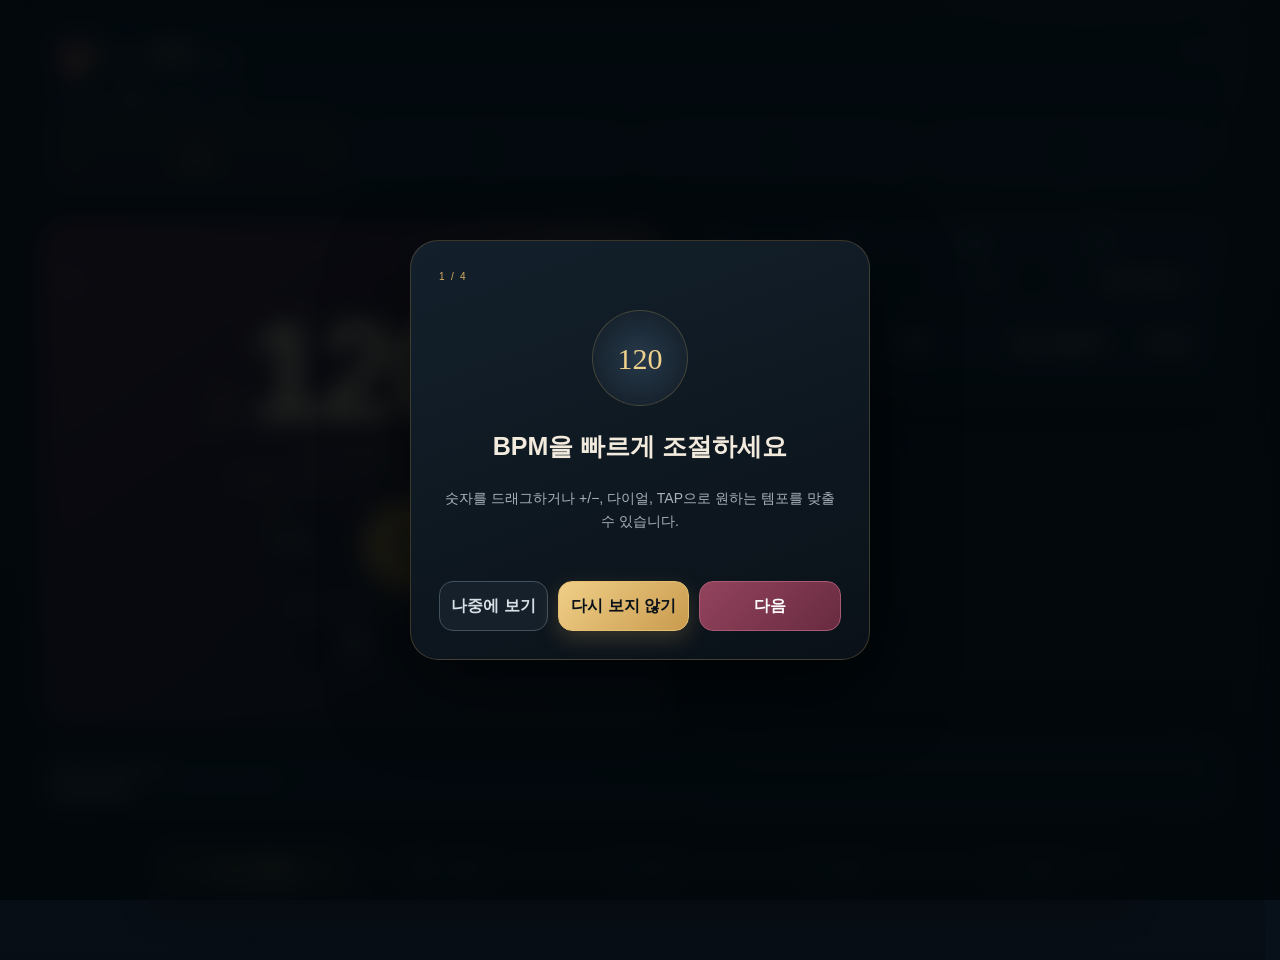
<file: beatronome-v0124-work/index.html>
<!doctype html>
<html lang="ko">
<head>
  <meta charset="UTF-8" />
  <meta name="viewport" content="width=device-width,initial-scale=1,maximum-scale=1,user-scalable=no,viewport-fit=cover" />
  <meta name="theme-color" content="#0b1118" />
  <meta name="apple-mobile-web-app-capable" content="yes" />
  <meta name="apple-mobile-web-app-status-bar-style" content="black-translucent" />
  <meta name="apple-mobile-web-app-title" content="Beatronome" />
  <title>Beatronome</title>
  <link rel="manifest" href="./manifest.webmanifest?v=0.12.4" />
  <link rel="icon" href="./favicon.png" type="image/png" />
  <link rel="apple-touch-icon" href="./apple-touch-icon.png" />
  <link rel="stylesheet" href="./styles.css?v=0.12.4" />
</head>
<body>
<div id="app">
  <div class="global-practice-bar hidden" id="globalPracticeBar"><div><strong id="globalPracticeTitle">—</strong><span id="globalPracticeDetail">—</span></div><button id="globalPracticePrev">PREV</button><button id="globalPracticeNext">NEXT</button><button id="globalPracticeClose">×</button></div>

  <main>
    <section id="tabMetronome" class="tab-page active">
      <section class="quick-preset-strip card"><div><span class="eyebrow">QUICK PRESETS</span><strong>최근 프리셋</strong></div><div class="quick-preset-list" id="quickPresetList"></div><button class="outline-small ui-redundant" id="quickSavePreset">＋ 저장</button></section>
      <section class="beat-pattern-hero card">
        <div class="beat-hero-head">
          <button class="hero-home-logo" id="homeLogoButton" aria-label="메트로놈 홈" title="Beatronome 홈"><img src="./icon-192.png" alt="Beatronome"></button>
          <div class="beat-hero-copy"><span class="eyebrow">BEAT</span><strong id="visualMeterLabel">4/4</strong><small id="heroSubdivisionLabel">Quarter</small></div>
          <span class="hero-version">v0.12.4</span>
        </div>
        <div class="top-beat-hint"><span>박자를 눌러</span><b>A 강박</b><i>• 일반</i><em>× 무음</em></div>
        <div class="beat-grid top-beat-grid" id="beatGrid" aria-label="박자 패턴"></div>
      </section>

      <section class="bpm-card">
        <div class="bpm-topline"><span id="meterTop">4/4</span><div class="bpm-top-actions"><button class="bpm-lock" id="bpmLock" title="BPM 잠금">UNLOCKED</button><span id="sessionStatus">READY</span></div></div>
        <div class="bpm-drag" id="bpmDrag" title="좌우/위아래 드래그 · Alt(Option)+휠">
          <span class="note-mark">♩</span><strong id="bpmValue">120</strong><span class="bpm-unit">BPM</span>
        </div>
        <div class="tempo-name" id="tempoName">ALLEGRO</div>
        <div class="bpm-hint">숫자를 좌우·위아래 드래그 / Alt(Option)+휠</div>
        <div class="tempo-action-row">
          <div class="tempo-dial" id="tempoDial" aria-label="BPM 다이얼">
            <div class="dial-face"><span class="dial-marker"></span><span class="dial-center">ROTATE</span></div>
          </div>
          <button class="play-button inline-play-button" id="playButton" aria-label="재생">
            <span id="playIcon">▶</span><small id="playLabel">START</small>
          </button>
        </div>
        <div class="tempo-action-summary" id="soundSummary">Classic Click · Quarter</div>
        <div class="bpm-controls">
          <button class="round-control" id="minusBpm">−</button>
          <button class="tap-button" id="tapTempo">TAP<small id="tapHint">4회 정도 탭</small></button>
          <button class="round-control" id="plusBpm">＋</button>
        </div>
      </section>

      <section class="beat-section card">
        <div class="meter-chain-block advanced-only">
          <div class="meter-chain-head">
            <div>
              <strong>Meter Chain</strong>
              <span>여러 박자를 이어서 반복 재생</span>
            </div>
            <button class="switch" id="meterChainToggle" aria-label="Meter Chain 켜기"><i></i></button>
          </div>
          <div class="meter-chain-body hidden" id="meterChainBody">
            <div class="meter-chain-list" id="meterChainList"></div>
            <div class="meter-chain-toolbar">
              <button id="chainMoveLeft" title="앞으로 이동">←</button>
              <button id="chainMoveRight" title="뒤로 이동">→</button>
              <button id="chainDuplicate">복제</button>
              <button id="chainDelete" class="danger-soft">삭제</button>
            </div>
            <div class="chain-repeat-editor">
              <div><strong>이 박자 반복</strong><span>선택한 박자를 몇 마디 연속 재생할지 설정</span></div>
              <div class="chain-repeat-stepper"><button id="chainRepeatMinus">−</button><strong id="chainRepeatValue">1마디</strong><button id="chainRepeatPlus">＋</button></div>
            </div>
            <div class="common-meter-label">빠른 추가</div>
            <div class="common-meter-row" id="commonMeterRow">
              <button data-meter="2/4">+ 2/4</button>
              <button data-meter="3/4">+ 3/4</button>
              <button data-meter="4/4">+ 4/4</button>
              <button data-meter="5/4">+ 5/4</button>
              <button data-meter="6/8">+ 6/8</button>
              <button data-meter="7/8">+ 7/8</button>
              <button data-meter="9/8">+ 9/8</button>
              <button data-meter="12/8">+ 12/8</button>
            </div>
            <div class="meter-chain-note">각 항목별로 1~32마디 반복을 지정할 수 있습니다. 예: 4/4 ×2 → 7/8 ×1 → 3/4 ×4.</div>
          </div>
        </div>

        <div class="quick-options quick-options-four">
          <label>박자<select id="beatsPerBar"></select></label>
          <label>분모<select id="denominator"><option>2</option><option selected>4</option><option>8</option><option>16</option></select></label>
          <label>분할<select id="subdivision"><option value="1">♩ 1</option><option value="2">♪ 2</option><option value="3">3연음</option><option value="5">3연음 1·3</option><option value="4">16분</option><option value="6">16분 1·4</option></select></label>
          <label>클릭<select id="quickSoundSelect"></select></label>
        </div>
        <div class="beat-utility-row">
          <label>Count-in<select id="countInBars"><option value="0">OFF</option><option value="1">1마디</option><option value="2">2마디</option><option value="4">4마디</option></select></label>
          <button class="outline-small" id="toggleSimpleMode">고급 기능 펼치기</button>
          <button class="outline-small" id="focusModeButton">FOCUS</button>
        </div>
        <div class="visual-options advanced-only beat-visual-options">
          <label>화면 Pulse<button class="switch compact" id="flashToggle"><i></i></button></label>
          <label>진동<button class="switch compact" id="vibrateToggle"><i></i></button></label>
        </div>
      </section>

      <section class="training-panel card advanced-only">
        <button class="section-toggle" id="trainingToggle">
          <div class="section-heading inline"><div class="training-icon">◎</div><div><span class="eyebrow">TRAINING</span><h2>Internal Clock</h2></div><span class="count-badge hidden" id="trainingCount">0</span></div>
          <span id="trainingChevron">⌃</span>
        </button>
        <div class="training-list" id="trainingList">
          <div class="training-row" data-row="randomMute">
            <div class="training-row-head"><div class="training-row-icon">⤨</div><div class="training-row-copy"><strong>Random Mute</strong><span>클릭을 무작위로 숨깁니다</span></div><button class="switch" data-toggle="randomMuteEnabled"><i></i></button></div>
            <div class="training-row-body hidden" data-body="randomMuteEnabled"><div class="range-wrap"><input id="randomMute" type="range" min="0" max="90" step="5"><output id="randomMuteOut"></output></div></div>
          </div>

          <div class="training-row" data-row="internal">
            <div class="training-row-head"><div class="training-row-icon">◷</div><div class="training-row-copy"><strong>Internal Clock</strong><span>소리/무음 마디를 반복합니다</span></div><button class="switch" data-toggle="internalEnabled"><i></i></button></div>
            <div class="training-row-body hidden" data-body="internalEnabled"><div class="dual-inputs"><div class="stepper" data-stepper="soundBars"><span>소리</span><div><button data-step="-1">−</button><strong data-value></strong><button data-step="1">+</button></div></div><div class="stepper" data-stepper="muteBars"><span>무음</span><div><button data-step="-1">−</button><strong data-value></strong><button data-step="1">+</button></div></div></div></div>
          </div>

          <div class="training-row" data-row="autoTempo">
            <div class="training-row-head"><div class="training-row-icon">↗</div><div class="training-row-copy"><strong>Auto Tempo</strong><span>설정한 마디마다 BPM을 변경합니다</span></div><button class="switch" data-toggle="autoTempoEnabled"><i></i></button></div>
            <div class="training-row-body hidden" data-body="autoTempoEnabled">
              <div class="segmented" id="tempoMode"><button data-mode="up">증가</button><button data-mode="down">감소</button><button data-mode="pyramid">왕복</button></div>
              <div class="dual-inputs three"><div class="stepper" data-stepper="tempoStep"><span>변화</span><div><button data-step="-1">−</button><strong data-value></strong><button data-step="1">+</button></div></div><div class="stepper" data-stepper="everyBars"><span>마다</span><div><button data-step="-1">−</button><strong data-value></strong><button data-step="1">+</button></div></div><div class="stepper" data-stepper="targetBpm"><span>목표 BPM</span><div><button data-step="-5">−</button><strong data-value></strong><button data-step="5">+</button></div></div></div>
            </div>
          </div>

          <div class="training-row" data-row="gradual">
            <div class="training-row-head"><div class="training-row-icon">◒</div><div class="training-row-copy"><strong>Gradual Mute</strong><span>시간이 지날수록 랜덤 음소거를 늘립니다</span></div><button class="switch" data-toggle="gradualEnabled"><i></i></button></div>
            <div class="training-row-body hidden" data-body="gradualEnabled">
              <div class="range-wrap"><input id="gradualTarget" type="range" min="10" max="100" step="5"><output id="gradualTargetOut"></output></div>
              <div class="chip-row" id="gradualSeconds"><button data-sec="30">30초</button><button data-sec="60">1분</button><button data-sec="120">2분</button><button data-sec="300">5분</button></div>
            </div>
          </div>

          <div class="training-row" data-row="timer">
            <div class="training-row-head"><div class="training-row-icon">◴</div><div class="training-row-copy"><strong>Practice Timer</strong><span>시간이 끝나면 자동 정지합니다</span></div><button class="switch" data-toggle="timerEnabled"><i></i></button></div>
            <div class="training-row-body hidden" data-body="timerEnabled"><div class="chip-row" id="timerMinutes"><button data-min="5">5분</button><button data-min="10">10분</button><button data-min="15">15분</button><button data-min="20">20분</button><button data-min="30">30분</button><button data-min="45">45분</button><button data-min="60">60분</button></div></div>
          </div>
        </div>
      </section>
    </section>

    <section id="tabSound" class="tab-page">
      <div class="page-title"><div><span class="eyebrow">SOUND</span><h2>클릭 사운드</h2></div><span class="page-symbol">♪</span></div>
      <div class="sound-grid" id="soundGrid"></div>
      <div class="card volume-card"><div class="section-heading inline"><div class="training-icon">◖</div><div><span class="eyebrow">VOLUME</span><h2>클릭 음량</h2></div></div><div class="range-wrap"><input id="volume" type="range" min="10" max="100" step="5"><output id="volumeOut"></output></div></div>
      <div class="card volume-card"><div class="section-heading inline"><div class="training-icon">⇈</div><div><span class="eyebrow">MASTER BOOST</span><h2>전체 출력 부스트</h2></div></div><div class="range-wrap"><input id="outputBoost" type="range" min="50" max="400" step="10"><output id="outputBoostOut"></output></div><div class="boost-presets" id="boostPresets"><button data-boost="1">100%</button><button data-boost="2">LOUD 200%</button><button data-boost="3">MAC 300%</button><button data-boost="4">MAX 400%</button></div><div class="groove-tip">메트로놈·드럼·튜너 기준음을 함께 증폭합니다. MacBook처럼 체감 출력이 작은 기기에서는 MAC 300%부터 테스트하세요. 250% 이상은 기기·음색에 따라 압축/왜곡이 느껴질 수 있습니다.</div></div>
      <div class="card volume-card"><div class="section-heading inline"><div class="training-icon">◉</div><div><span class="eyebrow">IPHONE AUDIO</span><h2>무음 스위치 대응</h2></div></div><div class="groove-tip">지원되는 iPhone/iPad에서는 재생 시 Audio Session을 <strong>Playback</strong>으로 전환해 옆면 무음 스위치가 켜져 있어도 소리가 나도록 시도합니다. 구형 iOS/브라우저에서는 시스템 제한으로 동작이 다를 수 있습니다.</div></div>
    </section>

    <section id="tabGroove" class="tab-page">
      <div class="page-title"><div><span class="eyebrow">GROOVE ENGINE</span><h2>드럼 & 장르</h2></div><span class="page-symbol">♬</span></div>

      <section class="groove-hero card">
        <div class="groove-hero-head">
          <div><span class="eyebrow">PLAYBACK</span><h3>재생 모드</h3></div>
          <span id="grooveStatusBadge" class="groove-status-badge">BOTH</span>
        </div>
        <div class="segmented groove-mode" id="playbackMode">
          <button data-playback="metro">METRO</button>
          <button data-playback="drum">DRUM</button>
          <button data-playback="both">BOTH</button>
        </div>
      </section>

      <section class="card groove-library">
        <div class="section-heading"><div><span class="eyebrow">STYLE LIBRARY</span><h2>장르 프리셋</h2></div><span class="muted">선택 후 자유 편집</span></div>
        <div class="genre-scroll" id="genreChips"></div>
        <div class="groove-preset-grid" id="groovePresetGrid"></div>
      </section>

      <section class="card groove-controls" id="grooveControlsCard">
        <div class="section-heading"><div><span class="eyebrow">FEEL</span><h2>그루브 설정</h2></div><span class="muted" id="selectedGrooveName">Custom</span></div>
        <div class="groove-control-grid">
          <label>Drum Kit<select id="drumKit"></select></label>
          <label>Groove Volume<div class="mini-range"><input id="drumVolume" type="range" min="0" max="100" step="5"><output id="drumVolumeOut"></output></div></label>
          <label>Swing<div class="mini-range"><input id="swingAmount" type="range" min="0" max="75" step="1"><output id="swingAmountOut"></output></div></label>
          <label>Humanize<div class="mini-range"><input id="humanizeAmount" type="range" min="0" max="100" step="5"><output id="humanizeAmountOut"></output></div></label>
          <label>Drum Dropout<div class="mini-range"><input id="drumDropout" type="range" min="0" max="80" step="5"><output id="drumDropoutOut"></output></div></label>
        </div>
        <div class="groove-tip">Swing은 짝수 16분 스텝을 뒤로 밀어 셔플감을 만들고, Humanize는 타이밍과 세기를 미세하게 흔듭니다.</div>
      </section>

      <section class="card sequencer-card" id="sequencerCard">
        <div class="section-heading"><div><span class="eyebrow">16-STEP EDITOR</span><h2>드럼 패턴</h2></div><button class="outline-small" id="clearDrums">전체 지우기</button></div>
        <div class="sequencer-help"><span>● ON</span><span>각 악기 MUTE / VOL 개별 설정</span><span>1·5·9·13 = 박 시작</span></div>
        <div class="sequencer-wrap" id="sequencer"></div>
      </section>
    </section>

    <section id="tabTuner" class="tab-page">
      <div class="page-title"><div><span class="eyebrow">TUNER</span><h2>악기 튜너</h2></div><span class="page-symbol">◒</span></div>

      <section class="card tuner-hero">
        <div class="tuner-select-grid">
          <label>Instrument<select id="tunerInstrument"><option value="electric">일렉기타 · 6현</option><option value="acoustic">어쿠스틱기타 · 6현</option><option value="bass4">베이스 · 4현</option><option value="bass5">베이스 · 5현</option><option value="bass6">베이스 · 6현</option><option value="chromatic">Chromatic</option></select></label>
          <label id="tuningSelectWrap">Tuning<select id="tunerTuning"></select></label>
        </div>
        <div class="tuner-calibration">
          <span>A4 기준</span><button id="tunerAminus">−</button><strong id="tunerAValue">440 Hz</strong><button id="tunerAplus">＋</button>
        </div>
        <div class="tuner-pro-controls">
          <label>DISPLAY<select id="tunerDisplayMode"><option value="normal">Normal</option><option value="strobe">Strobe</option></select></label>
          <label>SENSITIVITY<select id="tunerSensitivity"><option value="low">Low</option><option value="normal">Normal</option><option value="high">High</option></select></label>
          <label>NOISE GATE<input id="tunerNoiseGate" type="range" min="1" max="30" step="1"><output id="tunerNoiseGateOut">8</output></label>
        </div>
      </section>

      <section class="card tuner-display">
        <div class="tuner-status-row"><span id="tunerMicState">MIC OFF</span><span id="tunerTargetText">목표음을 선택하거나 마이크를 시작하세요</span></div>
        <div class="tuner-note" id="tunerNote">—</div>
        <div class="tuner-frequency"><strong id="tunerFreq">0.0</strong><span>Hz</span></div>
        <div class="tuner-gauge">
          <div class="tuner-scale"><span>-50</span><span>-25</span><span>0</span><span>+25</span><span>+50</span></div>
          <div class="tuner-track"><i class="tuner-center-line"></i><b id="tunerNeedle"></b></div>
          <div class="tuner-cents" id="tunerCents">0 cents</div>
          <div class="strobe-lane hidden" id="strobeLane"><div class="strobe-stripes" id="strobeStripes"></div><span>STROBE · 멈추면 정확</span></div>
        </div>
        <button class="tuner-mic-button" id="toggleTunerMic">마이크로 튜닝 시작</button>
        <div class="tuner-tip">마이크 권한이 필요합니다. 기타·베이스는 개방현뿐 아니라 12/24프렛의 같은 음 옥타브도 같은 줄로 인식합니다. 주변 소음이 적을수록 정확합니다.</div>
      </section>

      <section class="card tuner-strings-card">
        <div class="section-heading"><div><span class="eyebrow">STRINGS</span><h2 id="tuningTitle">Standard</h2></div><span class="muted">줄을 누르면 기준음을 재생</span></div>
        <div class="tuner-strings" id="tunerStrings"></div>
      </section>

      <section class="card custom-tuning-card hidden" id="customTuningCard">
        <div class="section-heading"><div><span class="eyebrow">CUSTOM</span><h2>커스텀 튜닝</h2></div><span class="muted">반음 단위 조절</span></div>
        <div class="custom-tuning-list" id="customTuningList"></div>
      </section>
    </section>

    <section id="tabPractice" class="tab-page">
      <div class="page-title"><div><span class="eyebrow">PRACTICE</span><h2>루틴 & 세트리스트</h2></div><span class="page-symbol">▶</span></div>
      <section class="card practice-builder">
        <div class="section-heading"><div><span class="eyebrow">PRACTICE ROUTINE</span><h2>자동 연습 루틴</h2></div><span class="muted">단계별 자동 진행</span></div>
        <div class="practice-add-row"><input id="routineName" placeholder="예: Bass Warm Up"><select id="routineStepMinutes"><option value="1">1분</option><option value="3" selected>3분</option><option value="5">5분</option><option value="10">10분</option><option value="15">15분</option></select><button class="outline-small" id="addRoutineStep">현재 설정 추가</button></div>
        <div class="draft-list" id="routineDraftList"></div>
        <button class="primary-small full-button" id="saveRoutine">루틴 저장</button>
      </section>
      <section class="card saved-practice"><div class="section-heading"><div><span class="eyebrow">MY ROUTINES</span><h2>저장된 루틴</h2></div></div><div id="routineList" class="practice-list"></div></section>

      <section class="card practice-builder setlist-builder">
        <div class="section-heading"><div><span class="eyebrow">SET LIST</span><h2>곡 순서</h2></div><span class="muted">NEXT로 빠른 전환</span></div>
        <div class="practice-add-row setlist-input-row"><input id="setlistName" placeholder="예: 토요일 합주"><input id="songName" placeholder="곡 이름"><input id="songNote" placeholder="메모: Intro 2마디 후 시작"><button class="outline-small" id="addSetlistSong">현재 설정으로 곡 추가</button></div><div class="drag-help">☰ 곡을 길게 누르거나 드래그해 순서를 바꿀 수 있습니다.</div>
        <div class="draft-list" id="setlistDraftList"></div>
        <button class="primary-small full-button" id="saveSetlist">세트리스트 저장</button>
      </section>
      <section class="card saved-practice"><div class="section-heading"><div><span class="eyebrow">MY SET LISTS</span><h2>저장된 세트리스트</h2></div></div><div id="setlistList" class="practice-list"></div></section>
      <section class="card practice-stats-card"><div class="section-heading"><div><span class="eyebrow">PRACTICE LOG</span><h2>연습 기록</h2></div><button class="outline-small" id="clearPracticeLog">기록 초기화</button></div><div class="today-stats" id="todayPracticeStats"></div><div class="week-bars" id="practiceWeekBars"></div></section>
      <section class="card active-session-card hidden" id="activePracticeSession"><div><span class="eyebrow">NOW PRACTICING</span><strong id="activePracticeTitle">—</strong><span id="activePracticeDetail">—</span></div><div class="session-actions"><button id="practicePrev">PREV</button><button id="practiceStop">STOP</button><button id="practiceNext">NEXT</button></div></section>
    </section>

    <section id="tabMore" class="tab-page">
      <div class="page-title"><div><span class="eyebrow">MORE</span><h2>도구 & 설정</h2></div><span class="page-symbol">＋</span></div>
      <div class="more-grid">
        <button class="more-launch card" id="openGlobalSearch"><span>⌕</span><strong>전체 검색</strong><small>기능·프리셋·지식 빠른 검색</small></button>
        <button class="more-launch card" id="moreStageMode"><span>▶</span><strong>Stage Mode</strong><small>공연·합주용 대형 화면</small></button>
        <button class="more-launch card" data-open-tab="sound"><span>♪</span><strong>클릭 사운드</strong><small>Basic·Digital·볼륨·Boost</small></button>
        <button class="more-launch card" data-open-tab="presets"><span>☆</span><strong>프리셋</strong><small>저장·불러오기·백업</small></button>
        <button class="more-launch card knowledge-launch" data-open-tab="knowledge"><span>♯</span><strong>뮤직 지식</strong><small>코드·스케일·다이아토닉·재즈 레퍼런스</small></button>
        <button class="more-launch card" data-open-tab="manual"><span>?</span><strong>매뉴얼</strong><small>기능별 사용법과 추천 연습</small></button>
        <button class="more-launch card" id="moreSettings"><span>☰</span><strong>앱 설정</strong><small>오프라인·Cloud Sync·Mini Mode</small></button>
      </div>
    </section>

    <section id="tabKnowledge" class="tab-page knowledge-page">
      <div class="page-title"><div><span class="eyebrow">KNOWLEDGE</span><h2>뮤지션 레퍼런스</h2></div><span class="page-symbol">♯</span></div>
      <section class="knowledge-hero card">
        <div><span class="eyebrow">QUICK MUSIC THEORY</span><h3>연습 중 바로 꺼내 쓰는 음악 지식</h3><p>코드톤·스케일·다이아토닉부터 기보법, 재즈 화성, 역사와 주요 뮤지션까지 오프라인으로 확인합니다.</p></div>
        <div class="knowledge-search-wrap"><input id="knowledgeSearch" placeholder="검색: 예) m7♭5, Dorian, # 순서, Coltrane"><button id="clearKnowledgeSearch" aria-label="검색 지우기">×</button></div>
      </section>
      <section class="knowledge-memory-strip card"><div><span class="eyebrow">MY REFERENCE</span><strong>즐겨찾기</strong><div id="knowledgeFavorites" class="knowledge-chip-row"></div></div><div><span class="eyebrow">RECENT</span><strong>최근 본 항목</strong><div id="knowledgeRecent" class="knowledge-chip-row"></div></div></section>
      <div class="knowledge-nav" id="knowledgeNav">
        <button class="selected" data-knowledge-panel="lab">THEORY LAB</button><button data-knowledge-panel="basics">BASICS</button><button data-knowledge-panel="harmony">HARMONY</button><button data-knowledge-panel="jazz">JAZZ</button>
      </div>

      <div class="knowledge-panel active" data-knowledge-content="lab">
        <section class="knowledge-tool card">
          <div class="section-heading"><div><span class="eyebrow">CHORD TONES</span><h2>코드 구성음</h2></div><span class="muted">Root + Chord</span></div>
          <div class="theory-picker"><label>ROOT<select id="chordRoot"></select></label><label>CHORD<select id="chordType"></select></label></div>
          <div class="theory-result" id="chordResult"></div>
        </section>
        <section class="knowledge-tool card">
          <div class="section-heading"><div><span class="eyebrow">SCALE TONES</span><h2>스케일 구성음</h2></div><span class="muted">Scale / Mode</span></div>
          <div class="theory-picker"><label>ROOT<select id="scaleRoot"></select></label><label>SCALE<select id="scaleType"></select></label></div>
          <div class="theory-result" id="scaleResult"></div>
        </section>
        <section class="knowledge-tool card">
          <div class="section-heading"><div><span class="eyebrow">DIATONIC</span><h2>다이아토닉 코드</h2></div><span class="muted">Triads + 7th</span></div>
          <div class="theory-picker"><label>KEY<select id="diatonicRoot"></select></label><label>SYSTEM<select id="diatonicMode"><option value="major">Major</option><option value="minor">Natural Minor</option></select></label></div>
          <div class="diatonic-result" id="diatonicResult"></div>
          <p class="theory-footnote">Minor의 V는 자연단음계에서는 minor이지만, 실제 tonal/jazz harmony에서는 harmonic minor의 leading tone을 사용해 V7로 만드는 경우가 매우 흔합니다.</p>
        </section>
      </div>

      <div class="knowledge-panel" data-knowledge-content="basics">
        <section class="reference-card card" data-knowledge-search="기보법 음표 쉼표 박자 점음표 타이 셋잇단음표"><div class="ref-head"><span>01</span><div><h3>음표와 리듬 기보</h3><p>4/4에서의 기본 길이</p></div></div><div class="note-value-grid"><div><b>𝅝</b><strong>온음표</strong><span>4박</span></div><div><b>𝅗𝅥</b><strong>2분음표</strong><span>2박</span></div><div><b>𝅘𝅥</b><strong>4분음표</strong><span>1박</span></div><div><b>𝅘𝅥𝅮</b><strong>8분음표</strong><span>1/2박</span></div><div><b>𝅘𝅥𝅯</b><strong>16분음표</strong><span>1/4박</span></div></div><div class="ref-lines"><p><b>점음표</b> 원래 길이의 1.5배. 예: 점4분음표 = 1.5박.</p><p><b>타이(Tie)</b> 같은 높이의 두 음 길이를 합쳐 연주.</p><p><b>셋잇단음표(Triplet)</b> 보통 둘이 들어갈 시간에 같은 길이의 세 음을 배치.</p><p><b>쉼표(Rest)</b> 음을 내지 않는 시간을 길이값으로 기보합니다.</p></div></section>
        <section class="reference-card card" data-knowledge-search="오선 보표 음자리표 높은음자리 낮은음자리 scientific pitch middle c"><div class="ref-head"><span>02</span><div><h3>음높이 표기</h3><p>Staff · Clef · Octave</p></div></div><div class="ref-lines"><p><b>오선(Staff)</b> 5개의 선과 4개의 칸에 음높이를 표시합니다.</p><p><b>높은음자리표(Treble)</b> G clef. 기타, 피아노 오른손, 관악기 등에서 흔히 사용.</p><p><b>낮은음자리표(Bass)</b> F clef. 베이스, 피아노 왼손 등 저음역에 사용.</p><p><b>Scientific Pitch</b> 가운데 C를 C4로 표기하는 방식이 널리 쓰입니다. 베이스의 실제 울림은 악보 표기와 옥타브가 다를 수 있습니다.</p><p><b>임시표</b> ♯ = 반음 올림 · ♭ = 반음 내림 · ♮ = 원래 음으로 복귀.</p><p><b>Enharmonic</b> C♯=D♭, D♯=E♭처럼 실제 음높이는 같지만 화성적 기능과 악보 문맥에 따라 이름이 달라집니다.</p></div></section>
        <section class="reference-card card" data-knowledge-search="sharp flat key signature order # 샵 플랫 조표 5도권"><div class="ref-head"><span>03</span><div><h3>조표 순서</h3><p>Circle of Fifths 핵심 암기</p></div></div><div class="signature-order"><div><span>♯ 붙는 순서</span><strong>F → C → G → D → A → E → B</strong></div><div><span>♭ 붙는 순서</span><strong>B → E → A → D → G → C → F</strong></div></div><div id="keySignatureTable" class="signature-table"></div></section>
        <section class="reference-card card" data-knowledge-search="interval 음정 단2 장2 단3 장3 완4 트라이톤 완5 장6 단7 장7 옥타브"><div class="ref-head"><span>04</span><div><h3>음정 빠른 표</h3><p>반음 수로 확인</p></div></div><div id="intervalGrid" class="interval-grid"></div></section>
      </div>

      <div class="knowledge-panel" data-knowledge-content="harmony">
        <section class="reference-card card" data-knowledge-search="코드 공식 triad seventh chord symbol maj7 dominant m7 dim aug sus add9"><div class="ref-head"><span>01</span><div><h3>코드 기호 & 공식</h3><p>프로 세션에서 자주 보는 표기</p></div></div><div id="chordFormulaTable" class="formula-list"></div></section>
        <section class="reference-card card" data-knowledge-search="전위 inversion slash chord root position first second third inversion"><div class="ref-head"><span>02</span><div><h3>Chord Inversion</h3><p>같은 코드, 다른 bass note</p></div></div><div class="ref-lines"><p><b>Root Position</b> Root가 가장 낮은 음. Cmaj7 = C–E–G–B.</p><p><b>1st Inversion</b> 3rd가 bass. C/E처럼 slash chord로 자주 표기.</p><p><b>2nd Inversion</b> 5th가 bass. C/G.</p><p><b>3rd Inversion</b> 7th chord에서 7th가 bass. Cmaj7/B.</p><p><b>실전</b> 전위는 voice-leading을 부드럽게 하고 bass line을 설계하는 데 중요합니다.</p></div></section>
        <section class="reference-card card" data-knowledge-search="functional harmony tonic predominant dominant 기능화성 tonic subdominant dominant"><div class="ref-head"><span>03</span><div><h3>Functional Harmony Map</h3><p>Major key의 기본 기능</p></div></div><div class="tension-grid"><div><b>TONIC</b><span>Imaj7 · iii7 · vi7 — 안정과 귀착</span></div><div><b>PRE-DOMINANT</b><span>ii7 · IVmaj7 — dominant로 진행하는 준비</span></div><div><b>DOMINANT</b><span>V7 · viiø/° — tonic으로 향하는 긴장</span></div><div><b>TURNAROUND</b><span>I–VI–ii–V 등 기능을 연결해 다음 구간으로 회귀</span></div></div></section>
        <section class="reference-card card" data-knowledge-search="모드 ionian dorian phrygian lydian mixolydian aeolian locrian scale"><div class="ref-head"><span>04</span><div><h3>Major Scale의 7 Modes</h3><p>모드 공식과 대표 화성 성격</p></div></div><div id="modeTable" class="mode-table"></div></section>
        <section class="reference-card card" data-knowledge-search="ii v i 251 jazz harmony guide tones 3 7 voice leading"><div class="ref-head"><span>05</span><div><h3>ii–V–I & Guide Tones</h3><p>재즈 화성의 핵심 연결</p></div></div><div class="ii-v-i"><div><b>ii7</b><span>Dorian이 흔한 출발점</span><small>3rd·7th를 다음 코드로 반음/온음 최소 이동</small></div><i>→</i><div><b>V7</b><span>Mixolydian / Altered 등</span><small>3rd와 ♭7이 dominant 성격을 결정</small></div><i>→</i><div><b>Imaj7</b><span>Ionian / Lydian</span><small>Guide tone voice-leading을 해결</small></div></div><p class="theory-footnote">Chord–Scale은 ‘정답 하나’가 아니라 문맥·멜로디·기능에 따라 선택하는 도구입니다. 아래 표는 자주 쓰는 출발점입니다.</p></section>
        <section class="reference-card card" data-knowledge-search="chord scale 재즈 스케일 altered diminished lydian dominant locrian sharp2"><div class="ref-head"><span>06</span><div><h3>Chord–Scale 빠른 매칭</h3><p>자주 쓰는 선택지</p></div></div><div id="chordScaleTable" class="formula-list"></div></section>
        <section class="reference-card card" data-knowledge-search="tension 텐션 9 11 13 altered b9 #9 #11 b13"><div class="ref-head"><span>07</span><div><h3>Tensions</h3><p>7th chord 위의 확장음</p></div></div><div class="tension-grid"><div><b>9</b><span>2도를 한 옥타브 올린 개념</span></div><div><b>11</b><span>4도를 한 옥타브 올린 개념</span></div><div><b>13</b><span>6도를 한 옥타브 올린 개념</span></div><div><b>Altered</b><span>♭9 · ♯9 · ♯11/♭5 · ♭13 등 dominant tension</span></div></div></section>
      </div>

      <div class="knowledge-panel" data-knowledge-content="jazz">
        <section class="reference-card card" data-knowledge-search="재즈 역사 new orleans swing bebop cool hard bop modal free fusion contemporary"><div class="ref-head"><span>01</span><div><h3>Jazz History Timeline</h3><p>스타일 변화의 큰 흐름</p></div></div><div id="jazzTimeline" class="jazz-timeline"></div></section>
        <section class="reference-card card" data-knowledge-search="뮤지션 louis armstrong duke ellington charlie parker dizzy monk miles coltrane mingus blakey bill evans ornette herbie wayne shorter chick corea jaco"><div class="ref-head"><span>02</span><div><h3>주요 뮤지션</h3><p>악기·시대·기여로 빠르게 보기</p></div></div><div class="musician-filters" id="musicianFilters"><button class="selected" data-inst="all">ALL</button><button data-inst="trumpet">TRUMPET</button><button data-inst="sax">SAX</button><button data-inst="piano">PIANO</button><button data-inst="bass">BASS</button><button data-inst="drums">DRUMS</button></div><div id="musicianGrid" class="musician-grid"></div></section>
        <section class="reference-card card" data-knowledge-search="재즈 연습 listening guide 듣기 transcribe transcription standards"><div class="ref-head"><span>03</span><div><h3>전공생용 Listening Routine</h3><p>지식 → 귀 → 연주로 연결</p></div></div><div class="ref-lines"><p><b>1. Form</b> 먼저 12-bar blues, AABA, ABAC 등 곡의 큰 구조를 듣습니다.</p><p><b>2. Time Feel</b> Ride/Hi-hat, bass walking, comping의 위치와 subdivision을 분리해 듣습니다.</p><p><b>3. Harmony</b> ii–V–I, secondary dominant, turnaround, modal center를 표시합니다.</p><p><b>4. Transcribe</b> 한 코러스 전체보다 2~4마디를 정확한 rhythm·articulation까지 따라가는 연습부터 시작합니다.</p><p><b>5. Apply</b> 같은 아이디어를 12 keys와 다른 tempo에서 변형해 내 언어로 만듭니다.</p></div></section>
        <div class="knowledge-source card"><strong>REFERENCE NOTE</strong><p>이 지식 탭은 표준 음악이론과 재즈 교육에서 널리 쓰이는 개념을 요약한 레퍼런스입니다. 역사 파트는 Smithsonian의 재즈 역사 자료, 이론 구조는 Berklee Online 및 Open Music Theory의 공개 교육 자료를 참고해 자체 문장으로 정리했습니다.</p></div>
      </div>
      <div class="knowledge-empty hidden" id="knowledgeEmpty">검색 결과가 없습니다. 다른 키워드로 검색해보세요.</div>
    </section>

    <section id="tabManual" class="tab-page">
      <div class="page-title"><div><span class="eyebrow">MANUAL</span><h2>Beatronome 사용 가이드</h2></div><span class="page-symbol">?</span></div>
      <div class="manual-search card"><input id="manualSearch" placeholder="기능 검색: 예) Meter Chain, 튜너, 루틴"></div>
      <div class="manual-list" id="manualList">
        <article class="manual-card card" data-manual="메트로놈 bpm tap tempo"><h3>메트로놈 기본</h3><p>BPM 숫자를 드래그하거나 다이얼·+/−·TAP으로 속도를 맞춥니다. TAP은 4회 이상 일정하게 누르면 안정적인 BPM을 계산합니다.</p><b>추천</b><span>처음에는 60~80 BPM에서 정확도를 익힌 뒤 5 BPM씩 올리세요.</span></article>
        <article class="manual-card card" data-manual="count in 카운트인"><h3>Count-in</h3><p>START 전에 1·2·4마디를 먼저 들려줍니다. 곡이나 루틴 시작 전에 자세와 호흡을 맞출 때 유용합니다.</p></article>
        <article class="manual-card card" data-manual="visual beat flash vibration 시각 진동"><h3>Visual Beat / Pulse / 진동</h3><p>박자를 화면의 점으로 확인합니다. 화면 Pulse와 진동은 소리를 크게 듣기 어려운 환경에서 보조 신호로 사용할 수 있습니다.</p></article>
        <article class="manual-card card" data-manual="meter chain 박자 변박"><h3>Meter Chain</h3><p>4/4 ×2 → 7/8 ×1 → 3/4 ×4처럼 여러 박자와 반복 마디 수를 이어서 연습합니다. 고급 기능을 펼치면 사용할 수 있습니다.</p></article>
        <article class="manual-card card" data-manual="training random mute internal clock auto tempo gradual"><h3>Training</h3><p>Random Mute는 클릭을 랜덤으로 숨기고, Internal Clock은 소리/무음 마디를 반복합니다. Auto Tempo는 일정 마디마다 BPM을 자동 변경합니다.</p><b>추천</b><span>4마디 소리 + 2마디 무음부터 시작하면 내부 박자 훈련에 좋습니다.</span></article>
        <article class="manual-card card" data-manual="groove drum genre swing humanize"><h3>Groove Engine</h3><p>Rock·Jazz·Funk 등 프리셋을 선택하거나 16-step에서 Kick/Snare/Hi-hat을 직접 편집합니다. 장르 없이 메트로놈만 사용하려면 ‘없음 · 메트로놈만’을 선택합니다.</p></article>
        <article class="manual-card card" data-manual="tuner guitar bass drop tuning"><h3>튜너</h3><p>일렉/어쿠스틱 기타와 베이스 4·5·6현을 지원합니다. Drop D/C/B, 다운튜닝, Open tuning, Custom을 선택할 수 있습니다. 마이크를 켜면 cents 편차가 표시됩니다.</p></article>
        <article class="manual-card card" data-manual="preset 프리셋 cloud sync"><h3>Preset & Cloud Sync</h3><p>☆ SAVE로 현재 설정을 저장합니다. 로그인하면 폰·Mac·태블릿에서 프리셋과 설정을 자동 동기화합니다. 인터넷이 없을 때도 로컬 저장은 계속 됩니다.</p></article>
        <article class="manual-card card" data-manual="routine practice 연습 루틴"><h3>Practice Routine</h3><p>현재 설정을 단계로 추가하고 각 단계의 시간을 지정합니다. 실행하면 단계가 끝날 때 다음 설정으로 자동 전환됩니다.</p></article>
        <article class="manual-card card" data-manual="setlist set list 곡 합주 드래그 메모"><h3>Set List</h3><p>곡마다 BPM·박자·사운드 설정과 메모를 저장합니다. 곡을 드래그해 순서를 바꿀 수 있고, 실행 중에는 PREV/NEXT로 즉시 전환합니다. Stage Mode와 함께 쓰면 공연·리허설에 특히 편합니다.</p></article>
        <article class="manual-card card" data-manual="focus fullscreen 전체화면"><h3>Focus Mode</h3><p>BPM, 박자, START/STOP만 크게 보여주는 연습 화면입니다. F 키 또는 FOCUS 버튼으로 켜고 끌 수 있습니다.</p></article>
        <article class="manual-card card" data-manual="mini pdf 악보 팝업"><h3>Mini Mode / PDF 악보</h3><p>▣ 버튼으로 작은 컨트롤 화면을 켭니다. 갤럭시의 ‘팝업 화면으로 보기’와 함께 사용하면 PDF 악보 위에 Beatronome을 둘 수 있습니다.</p></article>
        <article class="manual-card card" data-manual="offline 오프라인 비행기모드"><h3>오프라인</h3><p>설정의 ‘오프라인 사용 준비’를 완료하면 앱·Basic 음원을 기기에 저장하여 데이터나 Wi-Fi가 없어도 사용할 수 있습니다.</p></article>
        <article class="manual-card card" data-manual="knowledge 지식 코드 스케일 다이아토닉 재즈 역사 즐겨찾기 최근 연습"><h3>뮤직 지식</h3><p>코드 구성음, 스케일, 다이아토닉, 조표 순서, 기보법, 재즈 화성과 역사·뮤지션을 확인합니다. 자주 보는 항목은 ☆ 즐겨찾기에 저장하고 최근 항목에서 다시 열 수 있습니다. 코드/스케일의 ‘이 설정으로 연습’을 누르면 메트로놈 연습으로 바로 연결됩니다.</p></article>
        <article class="manual-card card" data-manual="stage performance 공연 bpm lock"><h3>Stage / Performance Mode</h3><p>공연·합주 중 BPM, 박자, START/STOP, PREV/NEXT만 크게 표시합니다. BPM Lock을 켜면 실수로 속도가 바뀌는 것을 막습니다. 설정에서 Stage 화면 탭 재생을 켜면 버튼이 아닌 빈 공간을 탭해 START/STOP 할 수도 있습니다.</p></article>
        <article class="manual-card card" data-manual="strobe tuner noise gate low b"><h3>Strobe Tuner</h3><p>튜너 DISPLAY를 Strobe로 바꾸면 음이 낮거나 높을 때 줄무늬가 움직이고 정확해지면 멈춥니다. 베이스 Low B에서는 High 감도와 낮은 Noise Gate가 유용합니다.</p></article>
        <article class="manual-card card" data-manual="latency bluetooth 보정"><h3>Audio Latency Calibration</h3><p>Bluetooth에서 소리와 화면 박자가 어긋날 때 지연값을 조정해 Visual Beat를 맞춥니다.</p></article>
        <article class="manual-card card" data-manual="one hand 한손 interface size"><h3>One Hand / Interface Size</h3><p>설정에서 한 손 모드를 켜면 주요 조작을 화면 아래에 모읍니다. Compact/Normal/Large로 인터페이스 크기도 바꿀 수 있습니다.</p></article>
        <article class="manual-card card" data-manual="search cmd k 전체 검색"><h3>전체 검색</h3><p>⌘K 또는 Ctrl+K로 기능·프리셋·루틴·세트리스트·뮤직 지식을 한 번에 검색합니다.</p></article>
        <article class="manual-card card" data-manual="keyboard shortcut 키보드 단축키 mac"><h3>Mac/키보드 단축키</h3><p>Space 재생/정지 · ↑/↓ BPM ±1 · Shift+↑/↓ ±5 · T TAP · M Mute · F Focus · L BPM Lock · S Stage · 숫자 1~9 프리셋 · ⌘/Ctrl+K 전체 검색.</p></article>
        <article class="manual-card card" data-manual="undo 실행취소 되돌리기"><h3>Undo</h3><p>박자·분할·Meter Chain·프리셋 등 주요 설정을 바꾸면 5초간 실행 취소 바가 표시됩니다. BPM 변경은 즉시 적용되며 실행 취소 안내를 띄우지 않습니다. 잘못 건드렸을 때 즉시 이전 설정으로 돌아갑니다.</p></article>
        <article class="manual-card card" data-manual="practice log 연습 기록 통계 주간"><h3>Practice Log</h3><p>메트로놈·Groove·Tuner 사용 시간을 오늘/최근 7일 기준으로 기록합니다. 기록은 로컬 우선 저장되고 Cloud Sync 사용 시 다른 기기와 함께 보관됩니다.</p></article>
        <article class="manual-card card" data-manual="onboarding 처음 안내 초보"><h3>처음 사용 안내</h3><p>첫 실행 시 핵심 기능을 4단계로 안내합니다. 다시 보고 싶다면 설정 → 처음 사용 안내 → 다시 보기를 누르세요.</p></article>
      </div>
    </section>

    <section id="tabPresets" class="tab-page">
      <div class="page-title"><div><span class="eyebrow">PRESETS</span><h2>내 연습 설정</h2></div><span class="page-symbol">☆</span></div>
      <div class="save-preset card"><input id="presetName" placeholder="예: 기타 크로매틱 80→140"><button class="primary-small" id="savePreset">현재 설정 저장</button></div>
      <div class="backup-tools card"><div><strong>설정 백업</strong><span>Cloud를 쓰지 않아도 프리셋·루틴·세트리스트·튜닝을 파일로 보관할 수 있습니다.</span></div><div class="backup-actions"><button class="outline-small" id="exportBackup">내보내기</button><button class="outline-small" id="importBackupButton">가져오기</button><input class="hidden" id="importBackupFile" type="file" accept="application/json,.json"></div></div><div class="preset-list" id="presetList"></div>
    </section>
  </main>

  <nav class="bottom-nav"><button class="active" data-tab="metronome"><span class="nav-icon"><svg viewBox="0 0 24 24"><circle cx="12" cy="12" r="7"/><path d="M12 5v7l4 2"/></svg></span><small>메트로놈</small></button><button data-tab="groove"><span class="nav-icon"><svg viewBox="0 0 24 24"><path d="M8 5v10a3 3 0 1 1-2-2.8V7l10-2v8a3 3 0 1 1-2-2.8V3z"/></svg></span><small>그루브</small></button><button data-tab="tuner"><span class="nav-icon"><svg viewBox="0 0 24 24"><path d="M5 16c4-8 10-8 14 0"/><path d="M12 12v5"/><circle cx="12" cy="18" r="1"/></svg></span><small>튜너</small></button><button data-tab="practice"><span class="nav-icon"><svg viewBox="0 0 24 24"><path d="M8 5l11 7-11 7z"/></svg></span><small>연습</small></button><button data-tab="more"><span class="nav-icon"><svg viewBox="0 0 24 24"><circle cx="5" cy="12" r="1.5"/><circle cx="12" cy="12" r="1.5"/><circle cx="19" cy="12" r="1.5"/></svg></span><small>더보기</small></button></nav>

  <section class="focus-overlay hidden" id="focusOverlay">
    <div class="focus-top"><span>BEATRONOME · FOCUS</span><button id="closeFocus">×</button></div>
    <div class="focus-meter" id="focusMeter">4/4</div>
    <div class="focus-bpm"><strong id="focusBpm">120</strong><span>BPM</span></div>
    <div class="focus-lamps" id="focusLamps"></div>
    <button class="focus-play" id="focusPlay">▶ START</button>
    <div class="focus-actions"><button id="focusMinus">− BPM</button><button id="focusTap">TAP</button><button id="focusPlus">＋ BPM</button></div>
    <div class="focus-status" id="focusStatus">READY</div>
  </section>

  <section class="mini-player" id="miniPlayer">
    <div class="mini-head"><div><span>BEATRONOME</span><strong id="miniMeter">4/4</strong></div><button id="closeMiniMode">×</button></div>
    <div class="mini-bpm"><button id="miniMinus">−</button><div><strong id="miniBpm">120</strong><span>BPM</span></div><button id="miniPlus">＋</button></div>
    <button class="mini-play" id="miniPlay"><span id="miniPlayIcon">▶</span><strong id="miniPlayLabel">START</strong></button>
    <div class="mini-actions"><button id="miniTap">TAP</button><button id="miniMute">MUTE</button></div>
    <div class="mini-status"><span id="miniModeText">METRO + DRUM</span><span id="miniTimer">READY</span></div>
    <div class="mini-help">갤럭시: 최근 앱 → Beatronome 아이콘 → 팝업 화면으로 보기</div>
  </section>

  <section class="stage-overlay hidden" id="stageOverlay"><div class="stage-top"><div><span>BEATRONOME · STAGE</span><strong id="stageSongTitle">PERFORMANCE MODE</strong></div><button id="closeStageMode">×</button></div><div class="stage-meter" id="stageMeter">4/4</div><div class="stage-bpm"><strong id="stageBpm">120</strong><span>BPM</span></div><div class="stage-lamps" id="stageLamps"></div><button class="stage-play" id="stagePlay">▶ START</button><div class="stage-actions"><button id="stagePrev">PREV</button><button id="stageLock">BPM LOCK</button><button id="stageNext">NEXT</button></div><div class="stage-note" id="stageSongNote">설정 변경은 잠금 상태에서 제한됩니다.</div></section>
  <section class="one-hand-dock hidden" id="oneHandDock"><button id="oneHandMinus">−</button><button id="oneHandTap">TAP</button><button class="one-hand-play" id="oneHandPlay">▶</button><button id="oneHandPlus">＋</button><button id="oneHandLock">LOCK</button></section>
  <div class="search-overlay hidden" id="globalSearchOverlay"><div class="search-palette"><div class="search-head"><strong>Beatronome Search</strong><span>⌘/Ctrl + K</span><button id="closeGlobalSearch">×</button></div><input id="globalSearchInput" autocomplete="off" placeholder="기능, 프리셋, 루틴, 세트리스트, 음악이론 검색"><div id="globalSearchResults" class="global-search-results"></div></div></div>
  <div class="onboarding-overlay hidden" id="onboardingOverlay"><div class="onboarding-card"><div class="onboarding-progress" id="onboardingProgress">1 / 4</div><div class="onboarding-icon" id="onboardingIcon">120</div><h2 id="onboardingTitle">BPM을 빠르게 조절하세요</h2><p id="onboardingText">숫자를 드래그하거나 +/−, 다이얼, TAP으로 원하는 템포를 맞출 수 있습니다.</p><div class="onboarding-actions"><button id="skipOnboarding">나중에 보기</button><button id="neverOnboarding">다시 보지 않기</button><button id="nextOnboarding">다음</button></div></div></div>
  <div class="undo-bar hidden" id="undoBar"><span id="undoText">이전 설정으로 되돌릴 수 있습니다.</span><button id="undoAction">실행 취소</button></div>
  <div class="modal-backdrop hidden" id="settingsModal"><div class="settings-sheet"><div class="sheet-handle"></div><div class="page-title"><div><span class="eyebrow">SETTINGS</span><h2>앱 설정</h2></div><button class="icon-button" id="closeSettings">×</button></div><div class="settings-item"><span class="settings-icon">⌂</span><div><strong>PWA 홈 화면 설치</strong><span>브라우저 메뉴에서 ‘홈 화면에 추가’를 선택하면 앱처럼 사용할 수 있습니다.</span></div></div><div class="settings-item"><span class="settings-icon">☀</span><div><strong>화면 자동 꺼짐 방지</strong><span>재생 중 지원되는 기기에서 Screen Wake Lock을 자동 사용합니다.</span></div></div><div class="settings-item offline-settings"><span class="settings-icon">⇩</span><div><strong id="offlineReadyTitle">오프라인 사용 준비</strong><span id="offlineStatusText">상태를 확인하는 중입니다.</span><div class="offline-progress"><i id="offlineProgressBar"></i></div><small id="offlineConnectionText">네트워크 상태 확인 중</small></div><button class="outline-small" id="prepareOffline">준비하기</button></div><div class="settings-item"><span class="settings-icon">↻</span><div><strong id="appUpdateTitle">앱 업데이트</strong><span id="appUpdateText">새 버전을 자동 확인합니다.</span><small id="appUpdateHint">사용 중에는 화면을 바꾸지 않습니다.</small></div></div><div class="settings-item"><span class="settings-icon">▣</span><div><strong>악보 연습 Mini Mode</strong><span>Beatronome을 작은 컨트롤 화면으로 바꿉니다. 갤럭시에서는 최근 앱 → Beatronome 아이콘 → ‘팝업 화면으로 보기’를 함께 사용하면 PDF 악보 위에 작은 창으로 둘 수 있습니다.</span></div><button class="outline-small" id="settingsMiniMode">열기</button></div><div class="settings-item cloud-settings-item"><span class="settings-icon">☁</span><div class="cloud-settings-copy"><strong>Cloud Sync</strong><span id="cloudStatusText">로그인하면 폰·Mac·태블릿에서 설정과 프리셋을 동기화합니다.</span><small id="cloudLastSync">로컬 저장만 사용 중</small><div id="cloudSignedOut" class="cloud-auth-panel"><input id="cloudEmail" type="email" inputmode="email" autocomplete="email" placeholder="이메일"><input id="cloudPassword" type="password" autocomplete="current-password" placeholder="비밀번호 (6자 이상)"><div class="cloud-auth-actions"><button class="outline-small" id="cloudLogin">로그인</button><button class="outline-small" id="cloudSignup">회원가입</button></div></div><div id="cloudSignedIn" class="cloud-account-panel hidden"><div class="cloud-account-line"><b id="cloudUserEmail">—</b><span id="cloudStateBadge">SYNCED</span></div><label class="cloud-auto-row"><span>자동 동기화</span><input id="cloudAutoSync" type="checkbox" checked></label><div class="cloud-auth-actions"><button class="outline-small" id="cloudSyncNow">지금 동기화</button><button class="outline-small" id="cloudLogout">로그아웃</button></div></div><div id="cloudSetupHint" class="cloud-setup-hint hidden">Supabase에 Beatronome 테이블이 아직 없습니다. ZIP의 <b>supabase_setup.sql</b>을 SQL Editor에서 한 번 실행하세요.</div></div></div><div class="settings-item ui-redundant"><span class="settings-icon">?</span><div><strong>사용 매뉴얼</strong><span>각 기능의 사용법과 추천 연습 방법을 확인합니다.</span></div><button class="outline-small" id="settingsManual">열기</button></div><div class="settings-item pro-settings"><span class="settings-icon">Aa</span><div><strong>Interface Size</strong><span>화면과 글자 크기를 선택합니다.</span></div><select id="interfaceSize"><option value="compact">Compact</option><option value="normal">Normal</option><option value="large">Large</option></select></div><div class="settings-item pro-settings"><span class="settings-icon">☝</span><div><strong>One Hand Mode</strong><span>START·TAP·BPM 조작을 엄지 위치에 고정합니다.</span></div><button class="switch" id="oneHandToggle"><i></i></button></div><div class="settings-item pro-settings"><span class="settings-icon">▶</span><div><strong>Stage 화면 탭 재생</strong><span>Stage Mode의 빈 공간을 탭해 START/STOP 합니다. 공연 중 오조작이 걱정되면 OFF로 두세요.</span></div><button class="switch" id="stageTapToggle"><i></i></button></div><div class="settings-item pro-settings"><span class="settings-icon">◷</span><div><strong>Audio Latency Calibration</strong><span>Bluetooth 사용 시 Visual Beat 표시를 소리에 맞춥니다.</span><div class="latency-setting"><input id="latencyCalibration" type="range" min="-250" max="250" step="5"><output id="latencyCalibrationOut">0 ms</output></div></div></div><div class="settings-item pro-settings"><span class="settings-icon">◎</span><div><strong>처음 사용 안내</strong><span>20초 핵심 안내를 다시 볼 수 있습니다.</span></div><button class="outline-small" id="replayOnboarding">다시 보기</button></div><div class="settings-item"><span class="settings-icon">↺</span><div><strong>현재 설정 초기화</strong><span>프리셋은 유지하고 메트로놈/훈련 설정만 기본값으로 되돌립니다.</span></div><button class="outline-small" id="resetSettings">초기화</button></div><div class="version-note">Beatronome v0.12.4 Inline Transport + Beat Hierarchy Edition<br>Pure Metronome Mode · Offline-first PWA · 400% Output Boost · Mac Quick Boost · iPhone Playback<br>Basic Sample Click · Guitar/Bass Tuner · Mini Mode<br>Groove Engine · Meter Chain · Training · Jazz UI</div></div></div>
  <div class="toast hidden" id="toast"></div>
</div>
<script src="./cloud-config.js?v=0.12.4"></script>
<script src="./app.js?v=0.12.4"></script>
<script src="./knowledge.js?v=0.12.4"></script>
</body>
</html>
</file>
<file: beatronome.bundle.css>
/* SOURCE: styles.css */

:root{font-family:Inter,ui-sans-serif,-apple-system,BlinkMacSystemFont,"Segoe UI",sans-serif;color:#f7f7f8;background:#0a0a0c;--bg:#0a0a0c;--panel:#131418;--line:#2a2c32;--muted:#8c8f98;--accent:#ff5a47;--accent2:#ff7a5f;--green:#9cfb36;--danger:#ff6c74}*{box-sizing:border-box}html,body{margin:0;min-height:100%;background:var(--bg)}body{min-width:320px;-webkit-tap-highlight-color:transparent;overscroll-behavior-y:none}button,input,select{font:inherit}button,select{cursor:pointer;color:inherit}.hidden{display:none!important}#app{min-height:100dvh;max-width:760px;margin:0 auto;padding-bottom:calc(92px + env(safe-area-inset-bottom));background:radial-gradient(circle at top right,rgba(255,90,71,.08),transparent 28%),var(--bg)}.topbar{position:sticky;top:0;z-index:20;display:flex;align-items:center;justify-content:space-between;padding:calc(14px + env(safe-area-inset-top)) 18px 13px;background:rgba(10,10,12,.9);backdrop-filter:blur(18px);border-bottom:1px solid rgba(255,255,255,.04)}.topbar h1,.page-title h2,.section-heading h2{margin:2px 0 0}.topbar h1{font-size:21px;letter-spacing:-.4px}.eyebrow{color:var(--accent2);font-size:10px;font-weight:800;letter-spacing:1.7px}.icon-button{width:42px;height:42px;display:grid;place-items:center;border:1px solid var(--line);border-radius:14px;background:var(--panel);font-size:20px}main{padding:16px}.tab-page{display:none}.tab-page.active{display:block}.card{background:linear-gradient(180deg,#15161a,#111216);border:1px solid var(--line);border-radius:24px;box-shadow:0 18px 40px rgba(0,0,0,.16)}.bpm-card{position:relative;overflow:hidden;padding:16px 18px 20px;border-radius:30px;background:linear-gradient(145deg,#ff604d 0%,#ff513f 46%,#ea4637 100%);color:#0b0b0c;box-shadow:0 22px 60px rgba(255,78,61,.19);user-select:none}.bpm-card:after{content:"";position:absolute;width:220px;height:220px;border-radius:50%;background:rgba(255,255,255,.09);right:-92px;top:-120px}.bpm-topline{position:relative;z-index:1;display:flex;justify-content:space-between;gap:12px;font-size:12px;font-weight:800;text-transform:uppercase;letter-spacing:.8px;opacity:.76}.bpm-drag{position:relative;z-index:1;min-height:130px;display:flex;justify-content:center;align-items:baseline;gap:8px;cursor:ew-resize;touch-action:none}.bpm-drag strong{font-size:86px;line-height:1;letter-spacing:-6px;font-variant-numeric:tabular-nums}.note-mark{font-size:38px;font-weight:900}.bpm-unit{font-size:13px;font-weight:900;letter-spacing:1.2px}.tempo-name{text-align:center;font-size:14px;font-weight:900;letter-spacing:2px}.bpm-hint{margin-top:5px;text-align:center;font-size:11px;opacity:.62}.tempo-dial{position:relative;z-index:2;width:88px;height:88px;margin:14px auto 4px;touch-action:none}.dial-face{position:relative;width:100%;height:100%;border-radius:50%;background:rgba(12,12,14,.12);border:1px solid rgba(0,0,0,.27);box-shadow:inset 0 0 0 8px rgba(255,255,255,.06)}.dial-marker{position:absolute;left:50%;top:8px;width:3px;height:24px;border-radius:99px;background:#0b0b0c;transform-origin:50% 36px;transform:translateX(-50%) rotate(var(--angle,-45deg));}.dial-center{position:absolute;inset:0;display:grid;place-items:center;font-size:9px;font-weight:900;letter-spacing:1.2px}.bpm-controls{position:relative;z-index:2;display:flex;align-items:center;justify-content:center;gap:12px;margin-top:12px}.round-control,.tap-button{border:1px solid rgba(0,0,0,.25);background:rgba(12,12,14,.12);color:#0c0c0d;height:48px}.round-control{width:48px;border-radius:50%;font-size:22px}.tap-button{min-width:114px;border-radius:16px;font-weight:950;letter-spacing:1.4px}.beat-section,.transport-card,.training-panel{margin-top:14px}.beat-section{padding:18px}.section-heading{display:flex;justify-content:space-between;align-items:flex-end;gap:14px}.section-heading.inline{justify-content:flex-start;align-items:center}.section-heading h2{font-size:18px}.muted{color:var(--muted);font-size:11px}.beat-grid{display:grid;gap:8px;margin:18px 0 16px}.beat-dot{aspect-ratio:1;min-width:0;border-radius:18px;border:1px solid var(--line);background:#1a1b20;display:flex;flex-direction:column;align-items:center;justify-content:center;gap:2px;transition:.12s ease}.beat-dot span{font-size:11px;color:var(--muted)}.beat-dot i{font-size:17px;font-style:normal;font-weight:900}.beat-dot.accent{border-color:rgba(255,90,71,.58);background:rgba(255,90,71,.16);color:var(--accent2)}.beat-dot.mute{opacity:.46}.beat-dot.active{transform:scale(.91);box-shadow:0 0 0 3px rgba(156,251,54,.18);border-color:var(--green);color:var(--green)}.quick-options{display:grid;grid-template-columns:repeat(3,1fr);gap:8px}.quick-options label{display:flex;flex-direction:column;gap:6px;color:var(--muted);font-size:10px;font-weight:700}select{width:100%;min-width:0;border:1px solid var(--line);color:#f5f5f6;background:#1a1b20;padding:10px 8px;border-radius:12px;outline:none}.transport-card{padding:14px;display:flex;align-items:center;gap:14px}.play-button{flex:0 0 66px;width:66px;height:66px;border:0;border-radius:22px;display:grid;place-items:center;background:var(--accent);color:#0c0c0d;box-shadow:0 10px 30px rgba(255,90,71,.22);font-size:30px}.play-button.playing{background:#f4f4f5}.transport-copy{display:flex;flex-direction:column;gap:4px}.transport-copy strong{font-size:21px;letter-spacing:1px}.transport-copy span{color:var(--muted);font-size:12px}.training-panel{overflow:hidden}.section-toggle{width:100%;padding:18px;background:transparent;border:0;display:flex;align-items:center;justify-content:space-between}.training-icon,.training-row-icon{width:38px;height:38px;border-radius:13px;display:grid;place-items:center;background:rgba(255,90,71,.13);color:var(--accent2);font-weight:900}.count-badge{margin-left:6px;min-width:23px;height:23px;padding:0 7px;border-radius:12px;display:grid;place-items:center;background:var(--accent);color:#101012;font-size:11px;font-weight:900}.training-list{border-top:1px solid var(--line)}.training-row{padding:16px 18px;border-bottom:1px solid rgba(255,255,255,.055)}.training-row:last-child{border-bottom:0}.training-row-head{display:flex;align-items:center;gap:11px}.training-row-copy{min-width:0;flex:1;display:flex;flex-direction:column;gap:3px}.training-row-copy strong{font-size:14px}.training-row-copy span{color:var(--muted);font-size:11px}.switch{width:48px;height:27px;border:0;border-radius:20px;padding:3px;background:#34363e;transition:.2s}.switch i{display:block;width:21px;height:21px;border-radius:50%;background:white;transition:.2s}.switch.on{background:var(--accent)}.switch.on i{transform:translateX(21px)}.training-row-body{margin:15px 0 2px 49px}.range-wrap{display:flex;align-items:center;gap:12px}.range-wrap input[type=range]{flex:1;appearance:none;height:5px;border-radius:99px;background:linear-gradient(90deg,var(--accent) 0 var(--pct),#30323a var(--pct) 100%);outline:none}.range-wrap input::-webkit-slider-thumb{appearance:none;width:19px;height:19px;border-radius:50%;background:#fff;box-shadow:0 2px 8px rgba(0,0,0,.35)}.range-wrap output{min-width:58px;text-align:right;font-weight:900;color:var(--accent2);font-size:12px}.dual-inputs{display:grid;grid-template-columns:repeat(2,minmax(0,1fr));gap:8px}.dual-inputs.three{grid-template-columns:repeat(3,minmax(0,1fr));margin-top:8px}.stepper{min-width:0;padding:9px;border:1px solid var(--line);border-radius:14px;background:#17181d}.stepper>span{display:block;text-align:center;color:var(--muted);font-size:9px;margin-bottom:6px}.stepper>div{display:grid;grid-template-columns:28px 1fr 28px;align-items:center;gap:2px}.stepper button{width:28px;height:28px;border-radius:9px;border:0;background:#262831}.stepper strong{text-align:center;font-size:12px;white-space:nowrap}.segmented{display:grid;grid-template-columns:repeat(3,1fr);border:1px solid var(--line);border-radius:12px;overflow:hidden}.segmented button{padding:8px;border:0;background:#17181d;color:var(--muted);font-size:10px}.segmented button.selected{background:rgba(255,90,71,.16);color:var(--accent2);font-weight:800}.chip-row{display:flex;flex-wrap:wrap;gap:6px;margin-top:10px}.chip-row button{padding:7px 10px;border-radius:10px;border:1px solid var(--line);background:#17181d;color:var(--muted);font-size:10px}.chip-row button.selected{border-color:var(--accent);color:var(--accent2);background:rgba(255,90,71,.1)}.bottom-nav{position:fixed;z-index:25;left:50%;bottom:0;transform:translateX(-50%);width:min(760px,100%);display:grid;grid-template-columns:repeat(3,1fr);padding:8px 10px calc(8px + env(safe-area-inset-bottom));background:rgba(12,12,14,.93);backdrop-filter:blur(20px);border-top:1px solid var(--line)}.bottom-nav button{border:0;background:transparent;color:#72757e;display:flex;flex-direction:column;align-items:center;gap:4px;padding:7px 4px;font-size:9px;font-weight:800}.bottom-nav button>span{font-size:21px}.bottom-nav button.active{color:var(--accent2)}.page-title{display:flex;justify-content:space-between;align-items:center;margin:5px 2px 18px}.page-title h2{font-size:25px}.page-symbol{font-size:28px;color:var(--accent2)}.save-preset{padding:12px;display:flex;gap:8px}.save-preset input{min-width:0;flex:1;padding:12px 13px;border-radius:13px;border:1px solid var(--line);background:#0e0f12;color:white;outline:none}.primary-small,.outline-small{display:flex;align-items:center;justify-content:center;gap:6px;border-radius:12px;padding:10px 12px;font-weight:800;font-size:11px}.primary-small{border:0;background:var(--accent);color:#0c0c0d}.outline-small{border:1px solid var(--line);background:#191a1f}.preset-list{display:grid;gap:10px;margin-top:12px}.preset-card{display:flex;align-items:stretch;overflow:hidden}.preset-main{flex:1;min-width:0;border:0;background:transparent;padding:13px;display:flex;align-items:center;gap:12px;text-align:left}.preset-bpm{flex:0 0 70px;height:62px;border-radius:16px;display:flex;flex-direction:column;justify-content:center;align-items:center;background:rgba(255,90,71,.13);color:var(--accent2);font-size:23px;font-weight:950}.preset-bpm small{font-size:8px}.preset-copy{min-width:0;display:flex;flex-direction:column;gap:4px}.preset-copy strong{overflow:hidden;text-overflow:ellipsis;white-space:nowrap}.preset-copy span{color:var(--muted);font-size:11px}.danger-icon{width:52px;border:0;border-left:1px solid var(--line);background:transparent;color:var(--danger);font-size:19px}.empty-state{padding:55px 24px;display:flex;flex-direction:column;align-items:center;text-align:center;gap:9px;color:var(--muted)}.empty-state .big{font-size:42px}.empty-state strong{color:#f4f4f5}.empty-state span{max-width:340px;font-size:12px;line-height:1.6}.sound-grid{display:grid;grid-template-columns:repeat(2,1fr);gap:10px}.sound-card{min-height:130px;padding:18px;display:flex;flex-direction:column;align-items:flex-start;justify-content:flex-end;gap:8px;text-align:left}.sound-card .sound-symbol{font-size:24px;color:var(--accent2)}.sound-card span{display:flex;align-items:center;gap:4px;color:var(--muted);font-size:10px}.sound-card.selected{border-color:rgba(255,90,71,.6);background:linear-gradient(145deg,rgba(255,90,71,.14),#111216)}.volume-card{margin-top:14px;padding:18px}.volume-card .range-wrap{margin-top:20px}.modal-backdrop{position:fixed;z-index:50;inset:0;background:rgba(0,0,0,.65);display:flex;align-items:flex-end;justify-content:center;backdrop-filter:blur(4px)}.settings-sheet{width:min(760px,100%);max-height:82dvh;overflow:auto;padding:10px 18px calc(26px + env(safe-area-inset-bottom));border-radius:28px 28px 0 0;background:#121317;border:1px solid var(--line)}.sheet-handle{width:44px;height:4px;border-radius:9px;background:#40424a;margin:1px auto 15px}.settings-item{display:flex;align-items:center;gap:12px;padding:16px 2px;border-bottom:1px solid var(--line)}.settings-icon{width:30px;text-align:center;color:var(--accent2);font-size:23px}.settings-item>div{min-width:0;flex:1;display:flex;flex-direction:column;gap:3px}.settings-item strong{font-size:13px}.settings-item span{color:var(--muted);font-size:10px;line-height:1.45}.version-note{padding:24px 4px 8px;text-align:center;color:#686b73;font-size:10px;line-height:1.7}.toast{position:fixed;z-index:80;left:50%;bottom:calc(92px + env(safe-area-inset-bottom));transform:translateX(-50%);max-width:calc(100% - 40px);padding:11px 15px;border-radius:13px;color:#0b0b0c;background:#f3f3f5;font-weight:800;font-size:11px;box-shadow:0 12px 30px rgba(0,0,0,.35)}
@media(max-width:430px){main{padding:12px}.bpm-drag strong{font-size:76px}.bpm-card{border-radius:25px}.beat-section{padding:15px}.beat-grid{gap:6px}.beat-dot{border-radius:14px}.training-row-body{margin-left:0}.dual-inputs.three{grid-template-columns:1fr}.save-preset{flex-direction:column}}
@media(min-width:680px){main{padding:20px 26px}.bpm-drag strong{font-size:104px}.beat-dot{max-height:74px}}

/* Beatronome v0.2 - Jazz Club theme */
:root{
  --bg:#081019;
  --panel:#101925;
  --panel2:#14202d;
  --line:rgba(222,185,105,.17);
  --muted:#8e9aaa;
  --accent:#c99a48;
  --accent2:#e3bf73;
  --accent-soft:rgba(201,154,72,.13);
  --burgundy:#63283a;
  --burgundy2:#3b1b28;
  --teal:#6ba79d;
  --green:#79b7a5;
  --danger:#d67b80;
  color:#f2eadc;
  background:var(--bg)
}
html,body{background:var(--bg);color:#f2eadc}
#app{
  background:
    radial-gradient(circle at 86% 5%,rgba(201,154,72,.10),transparent 24%),
    radial-gradient(circle at 7% 34%,rgba(99,40,58,.13),transparent 30%),
    linear-gradient(180deg,#081019 0%,#09111a 56%,#070d14 100%)
}
.topbar{
  background:rgba(8,16,25,.92);
  border-bottom:1px solid rgba(222,185,105,.10)
}
.topbar h1,.page-title h2,.section-heading h2,.tempo-name{
  font-family:Georgia,"Times New Roman",serif
}
.topbar h1{font-size:23px;letter-spacing:.15px;color:#f3e9d5}
.eyebrow{color:var(--accent2);letter-spacing:1.9px}
.icon-button{background:#101925;border-color:var(--line);color:#e3bf73}
.card{
  background:linear-gradient(180deg,rgba(18,29,42,.98),rgba(12,21,31,.98));
  border-color:var(--line);
  box-shadow:0 18px 42px rgba(0,0,0,.24)
}
.bpm-card{
  background:
    radial-gradient(circle at 85% 12%,rgba(227,191,115,.16),transparent 27%),
    linear-gradient(145deg,#542235 0%,#351c2c 46%,#15202d 100%);
  color:#f5ead6;
  border:1px solid rgba(227,191,115,.23);
  box-shadow:0 24px 64px rgba(0,0,0,.34)
}
.bpm-card:after{background:rgba(227,191,115,.055)}
.bpm-topline{color:#d9c7a1;opacity:.92}
.bpm-drag strong{color:#f4dfb1;text-shadow:0 0 28px rgba(201,154,72,.08)}
.note-mark,.bpm-unit{color:#d9b666}
.tempo-name{color:#e4c884;letter-spacing:2.5px}
.bpm-hint{color:#c0b4a1;opacity:.72}
.dial-face{
  background:rgba(4,10,16,.32);
  border-color:rgba(227,191,115,.32);
  box-shadow:inset 0 0 0 8px rgba(227,191,115,.04),0 8px 24px rgba(0,0,0,.2)
}
.dial-marker{background:#dfb968;box-shadow:0 0 7px rgba(223,185,104,.35)}
.dial-center{color:#e5d6b9}
.round-control,.tap-button{
  border-color:rgba(227,191,115,.35);
  background:rgba(7,14,22,.34);
  color:#f3e5cb
}
.round-control:active,.tap-button:active{background:rgba(201,154,72,.18)}
.beat-dot{background:#111c28;border-color:rgba(222,185,105,.14)}
.beat-dot span{color:#8290a0}
.beat-dot.accent{
  border-color:rgba(201,154,72,.65);
  background:linear-gradient(145deg,rgba(99,40,58,.52),rgba(201,154,72,.08));
  color:#e5bd68
}
.beat-dot.active{
  border-color:var(--teal);
  color:#8bc5bb;
  box-shadow:0 0 0 3px rgba(107,167,157,.14),0 0 22px rgba(107,167,157,.08)
}
select,.stepper,.segmented button,.chip-row button{
  background:#0e1823;
  border-color:rgba(222,185,105,.14);
  color:#eee5d6
}
.play-button{
  background:linear-gradient(145deg,#d7a64f,#b98536);
  color:#12100d;
  box-shadow:0 12px 32px rgba(201,154,72,.18)
}
.play-button.playing{background:#d8d0c3;color:#1b2026}
.training-icon,.training-row-icon{
  background:linear-gradient(145deg,rgba(99,40,58,.45),rgba(201,154,72,.12));
  color:#dbb76d;
  border:1px solid rgba(201,154,72,.12)
}
.count-badge{background:#c99a48;color:#11161c}
.training-list{border-top-color:rgba(222,185,105,.12)}
.training-row{border-bottom-color:rgba(222,185,105,.08)}
.switch{background:#263442;border:1px solid rgba(222,185,105,.10)}
.switch.on{background:linear-gradient(90deg,#6a2b3d,#c99a48)}
.switch i{background:#eee5d6}
.range-wrap input[type=range]{background:linear-gradient(90deg,#c99a48 0 var(--pct),#263442 var(--pct) 100%)}
.range-wrap output{color:#dfbd75}
.segmented button.selected,.chip-row button.selected{
  background:rgba(201,154,72,.13);
  color:#e4bf72;
  border-color:rgba(201,154,72,.48)
}
.bottom-nav{
  background:rgba(7,13,20,.96);
  border-top-color:rgba(222,185,105,.12)
}
.bottom-nav button{color:#6f7d8d}
.bottom-nav button.active{color:#dfbd75}
.page-symbol,.settings-icon,.sound-card .sound-symbol{color:#ddb86d}
.save-preset input{background:#0b151f;border-color:var(--line);color:#f2eadc}
.primary-small{background:#c99a48;color:#11161c}
.outline-small{background:#111c28;border-color:var(--line)}
.preset-bpm{background:linear-gradient(145deg,rgba(99,40,58,.48),rgba(201,154,72,.12));color:#e5be70}
.sound-card.selected{
  border-color:rgba(201,154,72,.58);
  background:linear-gradient(145deg,rgba(99,40,58,.30),rgba(201,154,72,.08),#0f1924)
}
.settings-sheet{background:#0d1721;border-color:var(--line)}
.sheet-handle{background:#53606c}
.settings-item{border-bottom-color:rgba(222,185,105,.10)}
.toast{background:#e7d6b5;color:#121820}

/* Meter Chain */
.meter-chain-block{
  margin:2px 0 16px;
  border:1px solid rgba(222,185,105,.15);
  border-radius:18px;
  overflow:hidden;
  background:linear-gradient(180deg,rgba(15,25,36,.82),rgba(9,17,25,.82))
}
.meter-chain-head{
  min-height:62px;
  padding:12px 13px;
  display:flex;
  align-items:center;
  justify-content:space-between;
  gap:12px
}
.meter-chain-head>div{display:flex;flex-direction:column;gap:3px}
.meter-chain-head strong{font-size:13px;color:#eadfc9;letter-spacing:.2px}
.meter-chain-head span{font-size:10px;color:var(--muted)}
.meter-chain-body{padding:0 12px 13px;border-top:1px solid rgba(222,185,105,.10)}
.meter-chain-list{
  display:flex;
  gap:7px;
  overflow-x:auto;
  padding:12px 1px 9px;
  scrollbar-width:none;
  scroll-snap-type:x proximity
}
.meter-chain-list::-webkit-scrollbar{display:none}
.meter-chain-chip{
  position:relative;
  flex:0 0 76px;
  min-height:68px;
  border:1px solid rgba(222,185,105,.14);
  border-radius:15px;
  background:#101b27;
  color:#d9d4c9;
  display:flex;
  flex-direction:column;
  align-items:center;
  justify-content:center;
  gap:2px;
  scroll-snap-align:start;
  transition:.16s ease
}
.meter-chain-chip .chain-number{
  position:absolute;
  top:5px;
  left:7px;
  font-size:8px;
  color:#6f7f8e
}
.meter-chain-chip strong{font-family:Georgia,"Times New Roman",serif;font-size:20px;color:#e5d9bf}
.meter-chain-chip small{font-size:8px;color:#778695}
.meter-chain-chip.selected{
  border-color:rgba(201,154,72,.74);
  background:linear-gradient(145deg,rgba(99,40,58,.50),rgba(201,154,72,.09));
  box-shadow:0 7px 18px rgba(0,0,0,.18)
}
.meter-chain-chip.selected strong{color:#efcc80}
.meter-chain-chip.playing-meter:after{
  content:"";
  position:absolute;
  right:6px;
  top:6px;
  width:7px;
  height:7px;
  border-radius:50%;
  background:#79b7a5;
  box-shadow:0 0 10px rgba(121,183,165,.55)
}
.meter-chain-toolbar{
  display:grid;
  grid-template-columns:42px 42px 1fr 1fr;
  gap:6px;
  margin-bottom:12px
}
.meter-chain-toolbar button,.common-meter-row button{
  min-height:34px;
  border-radius:10px;
  border:1px solid rgba(222,185,105,.14);
  background:#111d29;
  color:#cfd2d1;
  font-size:10px;
  font-weight:750
}
.meter-chain-toolbar button:disabled{opacity:.28;cursor:default}
.meter-chain-toolbar .danger-soft{color:#d88a8e}
.common-meter-label{font-size:9px;color:#7d8997;margin-bottom:7px;font-weight:800;letter-spacing:.8px;text-transform:uppercase}
.common-meter-row{display:flex;gap:6px;overflow-x:auto;padding-bottom:3px;scrollbar-width:none}
.common-meter-row::-webkit-scrollbar{display:none}
.common-meter-row button{flex:0 0 auto;padding:0 11px;color:#dfc58f}
.common-meter-row button:active{background:rgba(201,154,72,.14)}
.meter-chain-note{margin-top:9px;color:#748292;font-size:9px;line-height:1.55}
.meter-chain-chip em{font-style:normal;font-size:8px;color:#d9b96f;font-weight:800;letter-spacing:.1px}
.chain-repeat-editor{display:flex;align-items:center;justify-content:space-between;gap:10px;margin:0 0 12px;padding:10px 11px;border:1px solid rgba(222,185,105,.12);border-radius:12px;background:rgba(7,14,21,.55)}
.chain-repeat-editor>div:first-child{display:flex;flex-direction:column;gap:2px;min-width:0}
.chain-repeat-editor>div:first-child strong{font-size:11px;color:#e9dec9}
.chain-repeat-editor>div:first-child span{font-size:8px;color:#748292;line-height:1.35}
.chain-repeat-stepper{display:grid;grid-template-columns:30px minmax(52px,auto) 30px;align-items:center;gap:5px;flex:0 0 auto}
.chain-repeat-stepper button{height:30px;border-radius:9px;border:1px solid rgba(222,185,105,.16);background:#111d29;color:#e5c778;font-size:17px;font-weight:800}
.chain-repeat-stepper button:disabled{opacity:.28}
.chain-repeat-stepper strong{text-align:center;font-size:10px;color:#f0e5cf;white-space:nowrap}


@media(max-width:430px){
  .meter-chain-chip{flex-basis:70px;min-height:64px}
  .meter-chain-toolbar{grid-template-columns:38px 38px 1fr 1fr}
}

/* Beatronome v0.4 - Groove Engine */
.bottom-nav{grid-template-columns:repeat(4,1fr)}
.groove-hero,.groove-library,.groove-controls,.sequencer-card{padding:16px;margin-bottom:14px}
.groove-hero{background:linear-gradient(145deg,rgba(99,40,58,.34),rgba(18,29,42,.98) 52%,rgba(201,154,72,.07));border-color:rgba(227,191,115,.22)}
.groove-hero-head{display:flex;align-items:center;justify-content:space-between;gap:12px;margin-bottom:12px}
.groove-hero h3{margin:2px 0 0;font-family:Georgia,"Times New Roman",serif;font-size:18px}
.groove-status-badge{padding:6px 9px;border-radius:999px;background:rgba(201,154,72,.13);border:1px solid rgba(201,154,72,.28);color:#e5c47d;font-size:9px;font-weight:900;letter-spacing:1.1px}
.groove-mode{grid-template-columns:repeat(3,1fr)}
.groove-mode button{min-height:42px;font-weight:900;letter-spacing:.7px}
.genre-scroll{display:flex;gap:7px;overflow-x:auto;padding:14px 0 10px;scrollbar-width:none}
.genre-scroll::-webkit-scrollbar{display:none}
.genre-scroll button{flex:0 0 auto;min-width:72px;padding:9px 12px;border-radius:999px;border:1px solid rgba(222,185,105,.14);background:#0d1822;color:#8593a2;font-size:10px;font-weight:850}
.genre-scroll button.selected{background:linear-gradient(135deg,rgba(99,40,58,.7),rgba(201,154,72,.16));border-color:rgba(201,154,72,.52);color:#efcf8a}
.groove-preset-grid{display:grid;grid-template-columns:repeat(2,minmax(0,1fr));gap:8px}
.groove-preset-card{min-height:66px;padding:10px 11px;border-radius:14px;border:1px solid rgba(222,185,105,.12);background:#0e1924;text-align:left;display:flex;flex-direction:column;justify-content:center;gap:4px}
.groove-preset-card strong{font-size:12px;color:#e8dfd1}
.groove-preset-card span{font-size:9px;color:#768493;line-height:1.35}
.groove-preset-card.selected{border-color:rgba(201,154,72,.65);background:linear-gradient(145deg,rgba(99,40,58,.42),rgba(201,154,72,.08));box-shadow:inset 0 0 0 1px rgba(201,154,72,.08)}
.groove-preset-card.selected strong{color:#f0cf87}
.groove-control-grid{display:grid;grid-template-columns:repeat(2,minmax(0,1fr));gap:9px;margin-top:14px}
.groove-control-grid>label{min-width:0;padding:10px;border:1px solid rgba(222,185,105,.11);border-radius:13px;background:#0d1721;color:#7f8c9b;font-size:9px;font-weight:800}
.groove-control-grid select{margin-top:7px}
.mini-range{display:flex;align-items:center;gap:8px;margin-top:10px}
.mini-range input[type=range],.seq-vol{appearance:none;min-width:0;flex:1;height:4px;border-radius:99px;background:linear-gradient(90deg,#c99a48 0 var(--pct,50%),#253441 var(--pct,50%) 100%);outline:none}
.mini-range input[type=range]::-webkit-slider-thumb,.seq-vol::-webkit-slider-thumb{appearance:none;width:15px;height:15px;border-radius:50%;background:#eadfc9;box-shadow:0 1px 5px rgba(0,0,0,.35)}
.mini-range output{min-width:38px;text-align:right;color:#e1bd73;font-size:10px;font-weight:900}
.groove-tip{margin-top:10px;padding:9px 10px;border-radius:10px;background:rgba(107,167,157,.07);border:1px solid rgba(107,167,157,.12);color:#78998f;font-size:9px;line-height:1.5}
.sequencer-help{display:flex;gap:10px;flex-wrap:wrap;margin:10px 0;color:#6f7d8b;font-size:8px}
.sequencer-wrap{overflow-x:auto;margin-top:8px;padding-bottom:5px;scrollbar-width:thin;scrollbar-color:rgba(201,154,72,.25) transparent}
.seq-header-row,.seq-row{display:grid;grid-template-columns:148px minmax(560px,1fr);gap:8px;align-items:center;min-width:720px}
.seq-header-row{margin-bottom:5px}
.seq-row{padding:5px 0;border-top:1px solid rgba(222,185,105,.06)}
.seq-spacer{font-size:8px;color:#697887;letter-spacing:.8px;font-weight:900;padding-left:3px}
.seq-grid{display:grid;grid-template-columns:repeat(16,minmax(28px,1fr));gap:4px}
.seq-numbers span{display:grid;place-items:center;height:18px;color:#596978;font-size:8px;font-variant-numeric:tabular-nums}
.seq-numbers span.downbeat{color:#c59b50;font-weight:900}
.seq-inst-controls{min-width:0}
.seq-inst-controls>strong{display:block;color:#dcd4c8;font-size:9px;letter-spacing:.7px;margin-bottom:5px}
.seq-inst-tools{display:grid;grid-template-columns:28px 1fr 24px;align-items:center;gap:5px}
.seq-mute{width:28px;height:24px;border-radius:8px;border:1px solid rgba(222,185,105,.13);background:#111c28;color:#71808f;font-size:9px;font-weight:900}
.seq-mute.on{background:rgba(99,40,58,.72);color:#efb7bc;border-color:rgba(214,123,128,.4)}
.seq-vol{width:100%;height:3px}
.seq-inst-tools span{font-size:8px;color:#8997a5;text-align:right}
.seq-step{height:34px;border-radius:8px;border:1px solid rgba(222,185,105,.11);background:#0c1721;position:relative;transition:.08s ease}
.seq-step.downbeat{border-left-color:rgba(201,154,72,.32)}
.seq-step.on{background:linear-gradient(145deg,#7b3347,#b37f35);border-color:rgba(227,191,115,.55);box-shadow:inset 0 0 0 1px rgba(255,255,255,.04)}
.seq-step.on:after{content:"";position:absolute;inset:50% auto auto 50%;width:6px;height:6px;border-radius:50%;background:#f0d598;transform:translate(-50%,-50%)}
.seq-step.current{box-shadow:0 0 0 2px rgba(107,167,157,.65),0 0 14px rgba(107,167,157,.13)}
.seq-step.current:not(.on){background:rgba(107,167,157,.12)}
@media(max-width:430px){
  .groove-preset-grid{grid-template-columns:1fr 1fr}
  .groove-control-grid{grid-template-columns:1fr}
  .seq-header-row,.seq-row{grid-template-columns:128px minmax(560px,1fr)}
  .sequencer-card{padding:14px}
  .bottom-nav button small{font-size:8px}
}

/* Beatronome v0.6 - Output Boost, iOS Playback Session, Basic samples, Tuner, Mini Mode */
.topbar-actions{display:flex;align-items:center;gap:8px}
.mini-launch{font-size:17px}
.bottom-nav{grid-template-columns:repeat(5,1fr)}

.tuner-hero,.tuner-display,.tuner-strings-card,.custom-tuning-card{padding:16px;margin-bottom:14px}
.tuner-hero{background:linear-gradient(145deg,rgba(99,40,58,.28),rgba(17,29,42,.98) 55%,rgba(107,167,157,.07));border-color:rgba(227,191,115,.2)}
.tuner-select-grid{display:grid;grid-template-columns:repeat(2,minmax(0,1fr));gap:9px}
.tuner-select-grid label{display:flex;flex-direction:column;gap:7px;color:#8290a0;font-size:9px;font-weight:850;letter-spacing:.45px}
.tuner-calibration{display:grid;grid-template-columns:1fr 34px minmax(70px,auto) 34px;align-items:center;gap:6px;margin-top:12px;padding:9px 10px;border:1px solid rgba(222,185,105,.11);border-radius:13px;background:#0d1721}
.tuner-calibration span{font-size:9px;color:#788796;font-weight:800}
.tuner-calibration strong{text-align:center;color:#e0c17e;font-size:11px}
.tuner-calibration button,.custom-tune-step button{height:30px;border-radius:9px;border:1px solid rgba(222,185,105,.15);background:#111d29;color:#e5c778;font-weight:900}
.tuner-display{text-align:center;overflow:hidden;position:relative;background:radial-gradient(circle at 50% 25%,rgba(107,167,157,.1),transparent 34%),linear-gradient(180deg,#111d29,#0b151f)}
.tuner-status-row{display:flex;align-items:center;justify-content:space-between;gap:10px;color:#70808e;font-size:8px;font-weight:850;letter-spacing:.7px;text-transform:uppercase}
#tunerMicState{padding:5px 7px;border-radius:999px;border:1px solid rgba(222,185,105,.13);background:#0b151f;color:#83919e}
#tunerMicState.on{border-color:rgba(107,167,157,.38);color:#8ac5ba;background:rgba(107,167,157,.08)}
.tuner-note{font-family:Georgia,"Times New Roman",serif;font-size:78px;line-height:1;margin:22px 0 3px;color:#f1d89f;text-shadow:0 0 30px rgba(201,154,72,.08)}
.tuner-frequency{display:flex;justify-content:center;align-items:baseline;gap:5px;color:#d9c9aa}.tuner-frequency strong{font-size:18px;font-variant-numeric:tabular-nums}.tuner-frequency span{font-size:9px;color:#6e7d8b}
.tuner-gauge{margin:22px auto 16px;max-width:520px}.tuner-scale{display:flex;justify-content:space-between;color:#5e6e7c;font-size:7px;padding:0 2px 5px}.tuner-track{height:38px;border-radius:19px;position:relative;background:linear-gradient(90deg,rgba(99,40,58,.32),rgba(201,154,72,.08) 38%,rgba(107,167,157,.14) 50%,rgba(201,154,72,.08) 62%,rgba(99,40,58,.32));border:1px solid rgba(222,185,105,.12);overflow:hidden}.tuner-center-line{position:absolute;left:50%;top:5px;bottom:5px;width:2px;background:#79b7a5;opacity:.75}.tuner-track b{position:absolute;left:50%;top:4px;width:5px;height:30px;border-radius:4px;background:#eccb84;box-shadow:0 0 12px rgba(236,203,132,.3);transform:translateX(-50%);transition:left .07s linear,background .12s}
.tuner-track b.in-tune{background:#83c4b8;box-shadow:0 0 16px rgba(131,196,184,.45)}
.tuner-cents{margin-top:7px;color:#82909e;font-size:10px;font-weight:850;font-variant-numeric:tabular-nums}.tuner-mic-button{width:100%;min-height:48px;border-radius:15px;border:1px solid rgba(201,154,72,.4);background:linear-gradient(145deg,#6d2d41,#9c6838);color:#f4e6ce;font-weight:900;letter-spacing:.4px}.tuner-mic-button.on{background:linear-gradient(145deg,#315b57,#42796f);border-color:rgba(121,183,165,.45)}.tuner-tip{margin-top:9px;color:#667684;font-size:8px;line-height:1.55}
.tuner-strings{display:grid;grid-template-columns:repeat(3,minmax(0,1fr));gap:8px;margin-top:14px}.tuner-string{position:relative;min-height:82px;border-radius:15px;border:1px solid rgba(222,185,105,.12);background:#0d1721;padding:10px 8px;display:flex;flex-direction:column;align-items:center;justify-content:center;gap:3px}.tuner-string strong{font-family:Georgia,"Times New Roman",serif;font-size:25px;color:#ead199}.tuner-string span{font-size:8px;color:#71808e}.tuner-string em{position:absolute;left:7px;top:6px;font-style:normal;color:#566674;font-size:7px;font-weight:900}.tuner-string.active{border-color:rgba(107,167,157,.58);background:linear-gradient(145deg,rgba(107,167,157,.16),rgba(201,154,72,.05));box-shadow:0 0 0 2px rgba(107,167,157,.08)}
.custom-tuning-list{display:grid;gap:7px;margin-top:12px}.custom-tune-row{display:grid;grid-template-columns:62px 1fr;gap:8px;align-items:center;padding:8px 9px;border-radius:12px;border:1px solid rgba(222,185,105,.1);background:#0c1620}.custom-tune-row>span{font-size:9px;color:#778694;font-weight:850}.custom-tune-step{display:grid;grid-template-columns:32px 1fr 32px;gap:6px;align-items:center}.custom-tune-step strong{text-align:center;color:#e4c47f;font-size:12px}

.mini-player{display:none;min-height:100dvh;padding:calc(10px + env(safe-area-inset-top)) 12px calc(12px + env(safe-area-inset-bottom));background:radial-gradient(circle at 80% 0,rgba(201,154,72,.13),transparent 34%),linear-gradient(180deg,#09131d,#071019);color:#f1e8da;flex-direction:column;gap:10px}
body.mini-mode{background:#071019;overflow:hidden}body.mini-mode #app{max-width:none;padding:0;min-height:100dvh}body.mini-mode .topbar,body.mini-mode main,body.mini-mode .bottom-nav,body.mini-mode .modal-backdrop{display:none!important}body.mini-mode .mini-player{display:flex}
.mini-head{display:flex;align-items:center;justify-content:space-between;gap:10px}.mini-head>div{display:flex;align-items:baseline;gap:8px}.mini-head span{font-size:8px;color:#c59d55;font-weight:950;letter-spacing:1.5px}.mini-head strong{font-family:Georgia,"Times New Roman",serif;font-size:18px;color:#e9d7b3}.mini-head button{width:32px;height:32px;border-radius:10px;border:1px solid rgba(222,185,105,.15);background:#101c28;color:#d9bf88;font-size:18px}
.mini-bpm{flex:1;min-height:110px;display:grid;grid-template-columns:46px 1fr 46px;align-items:center;gap:6px;border-radius:20px;border:1px solid rgba(222,185,105,.17);background:linear-gradient(145deg,rgba(99,40,58,.46),rgba(18,31,44,.96));padding:12px}.mini-bpm button{height:46px;border-radius:50%;border:1px solid rgba(222,185,105,.25);background:rgba(5,12,18,.3);color:#ead6aa;font-size:24px}.mini-bpm>div{text-align:center;min-width:0}.mini-bpm strong{display:block;font-family:Georgia,"Times New Roman",serif;font-size:58px;line-height:.95;color:#f0daa9;font-variant-numeric:tabular-nums}.mini-bpm span{font-size:8px;letter-spacing:1.4px;color:#b69d72}
.mini-play{min-height:58px;border:0;border-radius:17px;background:linear-gradient(145deg,#d2a14e,#a87631);color:#111820;display:flex;align-items:center;justify-content:center;gap:10px;font-weight:950}.mini-play span{font-size:23px}.mini-play.playing{background:linear-gradient(145deg,#82bcb0,#5b8d84)}.mini-actions{display:grid;grid-template-columns:1fr 1fr;gap:8px}.mini-actions button{height:42px;border-radius:13px;border:1px solid rgba(222,185,105,.16);background:#101c28;color:#dcc28c;font-weight:900;font-size:10px}.mini-actions button.on{background:rgba(99,40,58,.62);color:#f0c4c8}.mini-status{display:flex;justify-content:space-between;gap:8px;color:#72818f;font-size:8px;font-weight:800;letter-spacing:.5px}.mini-help{text-align:center;color:#526472;font-size:7px;line-height:1.4}

.sound-card[data-sound="basic"]{background:linear-gradient(145deg,rgba(107,167,157,.1),rgba(18,29,42,.98))}.sound-card[data-sound="basic"] .sound-symbol{color:#89c0b6}
@media(max-width:430px){.tuner-select-grid{grid-template-columns:1fr}.tuner-strings{grid-template-columns:repeat(2,minmax(0,1fr))}.bottom-nav button{padding-left:1px;padding-right:1px}.bottom-nav button>span{font-size:19px}.bottom-nav button small{font-size:7px}}
@media(max-height:500px){body.mini-mode .mini-bpm{min-height:82px}.mini-bpm strong{font-size:46px}.mini-help{display:none}}

/* Beatronome v0.7 - Offline-first PWA */
.offline-settings{align-items:flex-start}
.offline-settings>div{min-width:0;flex:1}
.offline-settings strong.ready{color:#8bc7b9}
.offline-settings strong.partial{color:#e5c778}
.offline-settings strong.offline{color:#d9959b}
.offline-progress{height:5px;border-radius:999px;background:#08111a;border:1px solid rgba(222,185,105,.12);overflow:hidden;margin:8px 0 5px;max-width:280px}
.offline-progress i{display:block;width:0;height:100%;border-radius:999px;background:linear-gradient(90deg,#6ba79d,#c99a48);transition:width .25s ease}
.offline-settings small{display:block;color:#647483;font-size:8px;line-height:1.4}
.offline-settings .outline-small[disabled]{opacity:.48;cursor:default}


/* Beatronome v0.7.1 - version badge + louder output controls */
.brand-line{display:flex;align-items:baseline;gap:8px}
.version-badge{display:inline-flex;align-items:center;padding:3px 7px;border:1px solid rgba(222,185,105,.24);border-radius:999px;background:rgba(222,185,105,.07);color:#aeb6bc;font-size:8px;font-weight:800;letter-spacing:.06em;white-space:nowrap}
.boost-presets{display:grid;grid-template-columns:repeat(4,minmax(0,1fr));gap:6px;margin:12px 0 10px}
.boost-presets button{border:1px solid var(--line);background:#151922;color:#8e9aa5;border-radius:10px;padding:9px 5px;font-size:9px;font-weight:800;white-space:nowrap}
.boost-presets button.selected{border-color:rgba(222,185,105,.62);background:rgba(222,185,105,.12);color:#e7ca86}
@media(max-width:390px){.boost-presets{grid-template-columns:repeat(2,1fr)}}


/* Beatronome v0.8.0 - Pure Metronome option */
.genre-scroll .genre-none{min-width:128px}
.genre-off-card{grid-column:1/-1;min-height:116px;padding:20px;border:1px dashed rgba(201,154,72,.28);border-radius:16px;background:linear-gradient(145deg,rgba(201,154,72,.055),rgba(8,16,25,.72));display:flex;flex-direction:column;justify-content:center;align-items:center;gap:8px;text-align:center}
.genre-off-card strong{font-size:12px;letter-spacing:.12em;color:#edcf8c}
.genre-off-card span{max-width:420px;color:#81909d;font-size:10px;line-height:1.6}
.groove-mode button:disabled{opacity:.32;cursor:not-allowed}


/* v0.8 Cloud Sync */
.cloud-settings-item{align-items:flex-start}.cloud-settings-copy{min-width:0;flex:1}.cloud-settings-copy>span,.cloud-settings-copy>small{display:block}.cloud-auth-panel,.cloud-account-panel{margin-top:12px;display:grid;gap:9px}.cloud-auth-panel input{width:100%;border:1px solid rgba(213,178,103,.22);background:#0c151f;color:#f4ead7;border-radius:12px;padding:11px 12px;font:inherit;outline:none}.cloud-auth-panel input:focus{border-color:rgba(213,178,103,.65);box-shadow:0 0 0 3px rgba(213,178,103,.08)}.cloud-auth-actions{display:flex;gap:8px;flex-wrap:wrap}.cloud-auth-actions button{flex:1;min-width:110px}.cloud-account-line{display:flex;align-items:center;justify-content:space-between;gap:10px;padding:9px 10px;border-radius:11px;background:rgba(255,255,255,.035)}.cloud-account-line b{font-size:13px;overflow:hidden;text-overflow:ellipsis;white-space:nowrap}.cloud-account-line span{font-size:10px;font-weight:800;letter-spacing:.08em;color:#8fd7c4;border:1px solid rgba(143,215,196,.26);padding:4px 7px;border-radius:999px;white-space:nowrap}.cloud-account-line span.syncing{color:#e2bd73;border-color:rgba(226,189,115,.3)}.cloud-account-line span.dirty{color:#e6a39d;border-color:rgba(230,163,157,.3)}.cloud-auto-row{display:flex;align-items:center;justify-content:space-between;gap:14px;font-size:13px;color:#c6bda9;padding:3px 2px}.cloud-auto-row input{width:18px;height:18px;accent-color:#c59a4a}.cloud-setup-hint{margin-top:10px;padding:9px 10px;border:1px solid rgba(225,163,116,.25);background:rgba(117,55,43,.18);border-radius:11px;color:#e6c0a4;font-size:11px;line-height:1.5}.preset-cloud{display:inline-flex;margin-left:6px;font-size:11px;color:#8fd7c4;vertical-align:1px}

/* Beatronome v0.9.0 - UX + Practice + Manual */
.core-mode-bar{position:sticky;top:76px;z-index:18;display:grid;grid-template-columns:repeat(3,1fr);gap:6px;padding:8px 14px;background:rgba(8,16,25,.88);backdrop-filter:blur(16px);border-bottom:1px solid rgba(222,185,105,.09)}
.core-mode-bar button{height:34px;border:1px solid rgba(222,185,105,.13);border-radius:11px;background:#0e1823;color:#758493;font-size:9px;font-weight:900;letter-spacing:.7px}
.core-mode-bar button.selected{color:#edcf8c;border-color:rgba(201,154,72,.42);background:linear-gradient(135deg,rgba(99,40,58,.48),rgba(201,154,72,.10))}
.topbar-actions{display:flex;gap:7px;align-items:center}.cloud-top{width:32px;height:32px;border-radius:999px;border:1px solid rgba(222,185,105,.18);background:#101925;color:#657583;font-size:14px}.cloud-top.synced{color:#8fd7c4;border-color:rgba(143,215,196,.28)}.cloud-top.dirty{color:#e5bd68}.cloud-top.syncing{animation:cloudpulse 1s ease-in-out infinite}@keyframes cloudpulse{50%{opacity:.45}}
.quick-preset-strip{display:grid;grid-template-columns:auto 1fr auto;gap:10px;align-items:center;padding:12px 13px;margin-bottom:12px}.quick-preset-strip>div:first-child{display:flex;flex-direction:column;gap:2px}.quick-preset-strip strong{font-size:11px}.quick-preset-list{display:flex;gap:6px;min-width:0;overflow-x:auto;scrollbar-width:none}.quick-preset-list::-webkit-scrollbar{display:none}.quick-preset-list button{flex:0 0 auto;max-width:126px;height:34px;padding:0 10px;border-radius:11px;border:1px solid rgba(222,185,105,.13);background:#0e1823;color:#c7bea9;font-size:9px;font-weight:800;overflow:hidden;text-overflow:ellipsis;white-space:nowrap}.quick-preset-empty{color:#5f7080;font-size:9px;white-space:nowrap}.tap-button{display:flex;flex-direction:column;align-items:center;justify-content:center;gap:1px}.tap-button small{font-size:7px;font-weight:700;letter-spacing:0;opacity:.62}
.visual-beat-card{padding:14px;margin-top:14px}.visual-beat-head{display:flex;align-items:center;justify-content:space-between;gap:10px}.visual-beat-head>div:first-child{display:flex;flex-direction:column;gap:2px}.visual-beat-head strong{font-family:Georgia,"Times New Roman",serif;color:#e7cf9c;font-size:18px}.visual-actions{display:flex;gap:6px;flex-wrap:wrap;justify-content:flex-end}.visual-actions button{font-size:8px;padding:8px 9px}.visual-beat-lamps,.focus-lamps{display:flex;gap:7px;justify-content:center;align-items:center;flex-wrap:wrap;margin:15px 0 12px}.visual-lamp{width:18px;height:18px;border-radius:50%;border:1px solid rgba(222,185,105,.18);background:#101c27;box-shadow:inset 0 0 0 4px rgba(0,0,0,.15);transition:.08s ease}.visual-lamp.accent{border-color:rgba(201,154,72,.55)}.visual-lamp.on{transform:scale(1.22);background:#d0a253;box-shadow:0 0 20px rgba(208,162,83,.42)}.visual-lamp.on.normal{background:#75a99f;box-shadow:0 0 18px rgba(117,169,159,.34)}.visual-options{display:grid;grid-template-columns:1.2fr 1fr 1fr;gap:7px}.visual-options label{min-height:44px;padding:7px 8px;border:1px solid rgba(222,185,105,.12);border-radius:11px;background:rgba(8,15,23,.48);display:flex;align-items:center;justify-content:space-between;gap:8px;color:#81909d;font-size:8px;font-weight:800}.visual-options select{padding:6px 7px;font-size:9px;max-width:88px}.switch.compact{width:39px;height:23px;padding:3px}.switch.compact i{width:17px;height:17px}.switch.compact.on i{transform:translateX(16px)}
body.simple-ui .advanced-only{display:none!important}body.simple-ui .beat-section .section-heading{display:none}.transport-side{margin-left:auto;display:flex;flex-direction:column;gap:6px}.transport-side button{font-size:8px;padding:8px 9px}.quick-options-four{grid-template-columns:repeat(4,1fr)}
body.beat-flash:after{content:"";position:fixed;inset:0;z-index:120;pointer-events:none;background:rgba(225,190,112,.11);animation:beatflash .12s ease-out forwards}@keyframes beatflash{to{opacity:0}}
.focus-overlay{position:fixed;z-index:110;inset:0;background:radial-gradient(circle at 50% 20%,rgba(99,40,58,.23),transparent 38%),#07101a;color:#f1e6d3;display:flex;flex-direction:column;align-items:center;justify-content:center;padding:calc(18px + env(safe-area-inset-top)) 20px calc(18px + env(safe-area-inset-bottom));gap:16px}.focus-top{position:absolute;top:calc(16px + env(safe-area-inset-top));left:18px;right:18px;display:flex;align-items:center;justify-content:space-between;color:#7c8b98;font-size:9px;letter-spacing:1.2px;font-weight:900}.focus-top button{width:40px;height:40px;border-radius:13px;border:1px solid rgba(222,185,105,.18);background:#0e1823;color:#e7c77f;font-size:23px}.focus-meter{color:#c7ad78;font-size:15px;font-weight:900;letter-spacing:1px}.focus-bpm{display:flex;align-items:baseline;gap:9px}.focus-bpm strong{font-family:Georgia,"Times New Roman",serif;font-size:min(31vw,180px);line-height:.8;color:#f2dda9;font-variant-numeric:tabular-nums}.focus-bpm span{font-size:11px;letter-spacing:1px;color:#b29e78}.focus-lamps{min-height:34px;max-width:620px}.focus-lamps .visual-lamp{width:24px;height:24px}.focus-play{width:min(380px,86vw);min-height:64px;border:0;border-radius:19px;background:linear-gradient(145deg,#d7a64f,#ad7a31);color:#111820;font-weight:950;font-size:17px;letter-spacing:.7px}.focus-actions{display:grid;grid-template-columns:repeat(3,1fr);gap:8px;width:min(380px,86vw)}.focus-actions button{height:44px;border-radius:13px;border:1px solid rgba(222,185,105,.16);background:#101c28;color:#ddc184;font-weight:900}.focus-status{color:#778694;font-size:10px;font-weight:800}.focus-overlay.playing .focus-play{background:linear-gradient(145deg,#82bcb0,#5b8d84)}
.practice-builder,.saved-practice{padding:16px;margin-bottom:14px}.practice-add-row{display:grid;grid-template-columns:1.2fr auto auto;gap:7px;margin-top:14px}.practice-add-row input,.practice-add-row select,.manual-search input{min-width:0;border:1px solid rgba(222,185,105,.15);border-radius:11px;background:#0b151f;color:#efe5d5;padding:10px 11px;outline:none}.setlist-builder .practice-add-row{grid-template-columns:1fr 1fr auto}.draft-list,.practice-list{display:grid;gap:7px;margin:11px 0}.draft-item,.practice-item{display:flex;align-items:center;gap:9px;padding:10px;border:1px solid rgba(222,185,105,.11);border-radius:12px;background:#0e1823}.draft-item>div,.practice-item>div{min-width:0;flex:1;display:flex;flex-direction:column;gap:3px}.draft-item strong,.practice-item strong{font-size:11px;color:#e9ddc8}.draft-item span,.practice-item span{font-size:8px;color:#758493}.draft-item button,.practice-item button{flex:0 0 auto;border:1px solid rgba(222,185,105,.14);border-radius:9px;background:#111d29;color:#d9bd82;height:30px;padding:0 8px;font-size:8px;font-weight:800}.practice-item button.danger{color:#d98b92}.full-button{width:100%;min-height:42px}.active-session-card{position:sticky;bottom:88px;z-index:15;padding:12px 14px;margin:10px 0;background:linear-gradient(145deg,rgba(99,40,58,.58),rgba(14,24,35,.98));display:flex;align-items:center;gap:10px}.active-session-card>div:first-child{min-width:0;flex:1;display:flex;flex-direction:column;gap:3px}.active-session-card strong{font-size:13px}.active-session-card span{font-size:8px;color:#9ca7af}.session-actions{display:flex;gap:5px}.session-actions button{height:32px;padding:0 8px;border-radius:9px;border:1px solid rgba(222,185,105,.15);background:#0e1823;color:#d9bd82;font-size:8px;font-weight:900}
.more-grid{display:grid;grid-template-columns:repeat(2,1fr);gap:10px}.more-launch{min-height:126px;padding:16px;border-radius:18px;text-align:left;display:flex;flex-direction:column;align-items:flex-start;justify-content:flex-end;gap:5px;color:#eee5d6}.more-launch>span{font-size:24px;color:#dfbd75}.more-launch strong{font-size:13px}.more-launch small{color:#7f8d9b;font-size:9px;line-height:1.4}
.manual-search{padding:10px;margin-bottom:12px}.manual-search input{width:100%}.manual-list{display:grid;gap:10px}.manual-card{padding:16px}.manual-card h3{margin:0 0 8px;font-family:Georgia,"Times New Roman",serif;color:#ead3a0;font-size:16px}.manual-card p{margin:0;color:#a0abb4;font-size:11px;line-height:1.65}.manual-card b{display:block;margin-top:11px;color:#77b1a5;font-size:9px}.manual-card span{display:block;margin-top:3px;color:#7f8d98;font-size:10px;line-height:1.5}
.backup-tools{padding:14px;margin:12px 0;display:flex;align-items:center;gap:12px}.backup-tools>div:first-child{min-width:0;flex:1;display:flex;flex-direction:column;gap:3px}.backup-tools strong{font-size:12px}.backup-tools span{font-size:9px;color:#7f8d99;line-height:1.4}.backup-actions{display:flex;gap:6px;flex-wrap:wrap}
.tuner-display.in-tune{box-shadow:0 0 0 1px rgba(121,183,165,.38),0 0 38px rgba(121,183,165,.08)}.tuner-cents.good{color:#8bc7b9}
.bottom-nav{grid-template-columns:repeat(5,1fr)}
@media(max-width:560px){.quick-preset-strip{grid-template-columns:1fr auto}.quick-preset-list{grid-column:1/-1;grid-row:2}.quick-options-four{grid-template-columns:repeat(2,1fr)}.visual-options{grid-template-columns:1fr}.practice-add-row,.setlist-builder .practice-add-row{grid-template-columns:1fr}.backup-tools{align-items:flex-start;flex-direction:column}.more-grid{grid-template-columns:1fr 1fr}.core-mode-bar{top:73px}.transport-side{display:none}}
@media(min-width:700px) and (orientation:landscape){#tabMetronome.active{display:grid;grid-template-columns:minmax(0,1.12fr) minmax(0,.88fr);gap:14px;align-items:start}.quick-preset-strip{grid-column:1/-1}.bpm-card{grid-column:1;grid-row:2 / span 2}.visual-beat-card{grid-column:2;grid-row:2}.beat-section{grid-column:2;grid-row:3}.transport-card{grid-column:1;grid-row:4}.training-panel{grid-column:2;grid-row:4}.practice-add-row{grid-template-columns:1.4fr auto auto}}
.global-practice-bar{position:fixed;z-index:28;left:50%;bottom:calc(74px + env(safe-area-inset-bottom));transform:translateX(-50%);width:min(730px,calc(100% - 20px));display:flex;align-items:center;gap:7px;padding:8px 9px;border:1px solid rgba(222,185,105,.20);border-radius:14px;background:rgba(12,22,31,.96);backdrop-filter:blur(16px);box-shadow:0 12px 30px rgba(0,0,0,.25)}.global-practice-bar>div{min-width:0;flex:1;display:flex;flex-direction:column;gap:2px}.global-practice-bar strong{font-size:10px;color:#ead8b3;white-space:nowrap;overflow:hidden;text-overflow:ellipsis}.global-practice-bar span{font-size:7px;color:#758492;white-space:nowrap;overflow:hidden;text-overflow:ellipsis}.global-practice-bar button{height:30px;padding:0 8px;border-radius:9px;border:1px solid rgba(222,185,105,.14);background:#101c28;color:#d8bd83;font-size:8px;font-weight:900}

/* Beatronome v0.10.0 - Knowledge Edition */
.knowledge-launch{background:linear-gradient(145deg,rgba(74,112,128,.18),rgba(13,24,34,.96));border-color:rgba(111,167,176,.16)}
.knowledge-page{padding-bottom:112px}.knowledge-hero{padding:18px;margin-bottom:12px;background:radial-gradient(circle at 88% 15%,rgba(213,170,86,.15),transparent 34%),linear-gradient(145deg,#101b26,#0c151f)}.knowledge-hero h3{margin:4px 0 6px;font-family:Georgia,"Times New Roman",serif;font-size:19px;color:#edd8aa}.knowledge-hero p{margin:0;color:#8d9ba8;font-size:10px;line-height:1.6}.knowledge-search-wrap{display:flex;gap:6px;margin-top:14px}.knowledge-search-wrap input{flex:1;min-width:0;padding:11px 12px;border-radius:12px;border:1px solid rgba(222,185,105,.14);background:#09131c;color:#eee3d0;outline:none}.knowledge-search-wrap button{width:39px;border-radius:11px;border:1px solid rgba(222,185,105,.14);background:#111e29;color:#c8aa6c;font-size:18px}.knowledge-nav{position:sticky;top:120px;z-index:14;display:grid;grid-template-columns:repeat(4,1fr);gap:5px;margin:0 0 12px;padding:6px;border:1px solid rgba(222,185,105,.10);border-radius:14px;background:rgba(9,17,25,.93);backdrop-filter:blur(14px)}.knowledge-nav button{height:37px;border:0;border-radius:10px;background:transparent;color:#738291;font-size:8px;font-weight:900;letter-spacing:.65px}.knowledge-nav button.selected{background:linear-gradient(145deg,rgba(213,170,86,.22),rgba(91,58,65,.24));color:#e9c77d}.knowledge-panel{display:none}.knowledge-panel.active{display:grid;gap:12px}.knowledge-panel.search-show{display:grid!important;gap:12px}.knowledge-hidden{display:none!important}.knowledge-tool,.reference-card{padding:16px}.theory-picker{display:grid;grid-template-columns:1fr 1.4fr;gap:8px;margin:13px 0}.theory-picker label{display:flex;flex-direction:column;gap:5px;color:#7b8996;font-size:8px;font-weight:900;letter-spacing:.8px}.theory-picker select{width:100%;height:42px;border:1px solid rgba(222,185,105,.15);border-radius:11px;background:#0b151f;color:#eee4d4;padding:0 10px;outline:none}.theory-result{border:1px solid rgba(222,185,105,.11);border-radius:15px;padding:14px;background:#0b151f}.theory-name{display:flex;align-items:baseline;gap:8px;flex-wrap:wrap}.theory-name strong{font-family:Georgia,"Times New Roman",serif;font-size:24px;color:#efd79d}.theory-name span{color:#7e8d99;font-size:9px}.formula-badge{display:inline-block;margin:8px 0 12px;padding:6px 9px;border-radius:9px;background:rgba(100,151,156,.11);color:#82b8b1;font-size:9px;font-weight:900}.note-pill-row{display:flex;flex-wrap:wrap;gap:7px}.note-pill{min-width:43px;height:43px;border-radius:12px;border:1px solid rgba(222,185,105,.18);background:linear-gradient(145deg,#142331,#0e1924);color:#f0d89f;font-size:14px;font-weight:950}.note-pill:active{transform:translateY(1px);background:#203447}.play-theory{margin-top:10px;height:34px;border-radius:10px;border:1px solid rgba(222,185,105,.14);background:#111d29;color:#cdb16f;font-size:9px;font-weight:900}.theory-result p,.theory-footnote{margin:10px 0 0;color:#748491;font-size:9px;line-height:1.55}.diatonic-result{display:grid;grid-template-columns:repeat(2,minmax(0,1fr));gap:7px}.diatonic-chord{min-width:0;padding:11px;border-radius:12px;background:#0b151f;border:1px solid rgba(222,185,105,.10);display:flex;flex-direction:column;gap:3px}.diatonic-chord span{font-size:8px;color:#71a99f;font-weight:900}.diatonic-chord strong{font-size:13px;color:#ead6aa}.diatonic-chord small{font-size:7px;color:#71808d;white-space:nowrap;overflow:hidden;text-overflow:ellipsis}.ref-head{display:flex;gap:11px;align-items:center;margin-bottom:14px}.ref-head>span{width:31px;height:31px;border-radius:10px;display:grid;place-items:center;background:rgba(207,164,79,.12);color:#d8b86f;font-size:8px;font-weight:900}.ref-head h3{margin:0;font-family:Georgia,"Times New Roman",serif;color:#e8d3a5;font-size:17px}.ref-head p{margin:2px 0 0;color:#6f7f8c;font-size:8px}.note-value-grid{display:grid;grid-template-columns:repeat(5,1fr);gap:6px}.note-value-grid>div{padding:10px 5px;border-radius:11px;background:#0d1721;border:1px solid rgba(222,185,105,.09);display:flex;flex-direction:column;align-items:center;gap:3px;text-align:center}.note-value-grid b{font-size:25px;line-height:1;color:#e4c777}.note-value-grid strong{font-size:8px}.note-value-grid span{font-size:8px;color:#71808c}.ref-lines{display:grid;gap:7px}.ref-lines p{margin:0;padding:9px 10px;border-left:2px solid rgba(111,167,158,.38);background:#0c1620;border-radius:0 10px 10px 0;color:#8d9aa5;font-size:9px;line-height:1.6}.ref-lines b{color:#d8c18d}.signature-order{display:grid;grid-template-columns:1fr 1fr;gap:7px;margin-bottom:10px}.signature-order>div{padding:11px;border-radius:12px;background:#0b151f;border:1px solid rgba(222,185,105,.1)}.signature-order span{display:block;color:#748391;font-size:8px}.signature-order strong{display:block;margin-top:5px;color:#e5c77e;font-size:11px}.signature-table{display:grid;grid-template-columns:repeat(3,1fr);gap:5px}.signature-row{display:grid;grid-template-columns:auto auto 1fr;align-items:center;gap:5px;padding:8px;border-radius:9px;background:#0e1923}.signature-row b{font-size:10px;color:#e5d3ae}.signature-row span{font-size:8px;color:#77a89d}.signature-row small{font-size:7px;color:#6b7a87;overflow:hidden;text-overflow:ellipsis;white-space:nowrap}.interval-grid{display:grid;grid-template-columns:repeat(3,1fr);gap:6px}.interval-grid>div{padding:10px;border-radius:11px;background:#0d1721;border:1px solid rgba(222,185,105,.08);display:flex;flex-direction:column;gap:2px}.interval-grid b{color:#dcbf78;font-size:11px}.interval-grid strong{font-size:9px}.interval-grid span{font-size:7px;color:#6f7d89}.formula-list{display:grid;gap:5px}.formula-list>div{display:grid;grid-template-columns:78px 1.2fr 1fr;align-items:center;gap:8px;padding:9px 10px;border-radius:10px;background:#0d1721}.formula-list b{color:#e2c274;font-size:10px}.formula-list span{font-size:9px;color:#d7c8aa}.formula-list small{font-size:7px;color:#6f7e89}.mode-table{display:grid;gap:5px}.mode-table>div{display:grid;grid-template-columns:24px 82px 1fr 1.15fr;gap:7px;align-items:center;padding:9px;border-radius:10px;background:#0d1721}.mode-table>div>span{width:22px;height:22px;border-radius:7px;background:rgba(207,164,79,.12);display:grid;place-items:center;color:#cfad62;font-size:7px}.mode-table b{font-size:9px;color:#ead2a1}.mode-table strong{font-size:8px;color:#aeb7b5}.mode-table small{font-size:7px;color:#6c7b87}.ii-v-i{display:grid;grid-template-columns:1fr auto 1fr auto 1fr;gap:6px;align-items:center}.ii-v-i>div{padding:12px 8px;border-radius:12px;background:#0d1721;display:flex;flex-direction:column;gap:4px}.ii-v-i b{font-size:13px;color:#e3c579}.ii-v-i span{font-size:8px;color:#92a29f}.ii-v-i small{font-size:7px;color:#687987;line-height:1.4}.ii-v-i>i{color:#596975;font-style:normal}.tension-grid{display:grid;grid-template-columns:repeat(2,1fr);gap:7px}.tension-grid>div{padding:12px;border-radius:12px;background:#0d1721;display:flex;flex-direction:column;gap:4px}.tension-grid b{color:#e0c176}.tension-grid span{font-size:8px;color:#82919c;line-height:1.45}.jazz-timeline{display:grid;gap:0}.timeline-row{display:grid;grid-template-columns:96px 1fr;gap:12px;padding:12px 0;border-bottom:1px solid rgba(222,185,105,.08)}.timeline-row:last-child{border-bottom:0}.timeline-row>span{color:#d4b46d;font-size:9px;font-weight:900}.timeline-row b{color:#e4d6bc;font-size:10px}.timeline-row p{margin:4px 0 0;color:#7c8b96;font-size:8px;line-height:1.55}.musician-filters{display:flex;gap:5px;overflow-x:auto;margin-bottom:10px;scrollbar-width:none}.musician-filters button{flex:0 0 auto;height:31px;padding:0 9px;border-radius:9px;border:1px solid rgba(222,185,105,.1);background:#0e1923;color:#70808d;font-size:7px;font-weight:900}.musician-filters button.selected{color:#e2c379;background:rgba(207,164,79,.12);border-color:rgba(207,164,79,.25)}.musician-grid{display:grid;grid-template-columns:repeat(2,minmax(0,1fr));gap:7px}.musician-card{padding:12px;border-radius:12px;background:#0d1721;border:1px solid rgba(222,185,105,.08)}.musician-card>span{font-size:7px;color:#70a59c;font-weight:900}.musician-card h4{margin:4px 0 2px;font-family:Georgia,"Times New Roman",serif;color:#ead4a5;font-size:14px}.musician-card b{font-size:8px;color:#8998a3}.musician-card p{margin:7px 0;color:#7b8994;font-size:8px;line-height:1.5}.musician-card small{color:#655f55;font-size:7px}.knowledge-source{padding:14px}.knowledge-source strong{color:#75a79e;font-size:8px}.knowledge-source p{margin:6px 0 0;color:#6d7c88;font-size:8px;line-height:1.55}.knowledge-empty{padding:45px 20px;text-align:center;color:#70808c;font-size:10px}
@media(max-width:560px){.knowledge-nav{top:112px}.theory-picker{grid-template-columns:1fr}.note-value-grid{grid-template-columns:repeat(3,1fr)}.signature-order{grid-template-columns:1fr}.signature-table{grid-template-columns:repeat(2,1fr)}.interval-grid{grid-template-columns:repeat(2,1fr)}.formula-list>div{grid-template-columns:65px 1fr}.formula-list small{grid-column:2}.mode-table>div{grid-template-columns:22px 72px 1fr}.mode-table small{grid-column:2/-1}.ii-v-i{grid-template-columns:1fr}.ii-v-i>i{transform:rotate(90deg);text-align:center}.musician-grid{grid-template-columns:1fr}.timeline-row{grid-template-columns:76px 1fr}}

/* Beatronome responsive UI foundation */
.ui-redundant{display:none!important}
.core-mode-bar{display:none!important}

/* Larger, easier-to-read defaults */
body{font-size:16px;line-height:1.5}
#app{max-width:1440px}
main{padding:18px}
.topbar{padding-left:20px;padding-right:20px}
.topbar h1{font-size:24px}
.version-badge{font-size:11px}
.eyebrow{font-size:11px;letter-spacing:1.45px}
.page-title h2{font-size:clamp(26px,3vw,34px)}
.page-symbol{font-size:32px}
.section-heading h2{font-size:21px}
.muted{font-size:13px}
.primary-small,.outline-small{font-size:13px;min-height:42px;padding:10px 14px}
select,input{font-size:15px;min-height:44px}
.quick-options label,.theory-picker label,.groove-control-grid label{font-size:12px}
.quick-options select{font-size:14px}

/* Metronome readability */
.bpm-topline{font-size:13px}
.bpm-drag strong{font-size:clamp(90px,13vw,140px)}
.bpm-unit{font-size:15px}
.tempo-name{font-size:16px}
.bpm-hint{font-size:13px}
.dial-center{font-size:10px}
.tap-button{font-size:14px;min-width:132px}
.tap-button small{font-size:10px}
.beat-dot span{font-size:13px}.beat-dot i{font-size:19px}
.visual-beat-head strong{font-size:22px}
.visual-actions button{font-size:12px}
.visual-options label{font-size:12px;min-height:50px}
.visual-options select{font-size:13px;max-width:120px}
.visual-lamp{width:22px;height:22px}
.transport-copy strong{font-size:24px}.transport-copy span{font-size:14px}
.training-row-copy strong{font-size:16px}.training-row-copy span{font-size:13px}
.training-row{padding:18px 20px}.training-row-body{margin-top:17px}
.range-wrap output{font-size:14px;min-width:66px}
.stepper>span{font-size:11px}.stepper strong{font-size:14px}
.stepper button{width:34px;height:34px;font-size:15px}.stepper>div{grid-template-columns:34px 1fr 34px}
.segmented button,.chip-row button{font-size:12px;min-height:38px}
.meter-chain-head strong,.chain-repeat-editor strong{font-size:15px}
.meter-chain-head span,.chain-repeat-editor span,.meter-chain-note,.common-meter-label{font-size:12px}

/* Quick presets - launch only, save is now the single top-star action */
.quick-preset-strip{grid-template-columns:auto 1fr;padding:14px 16px}
.quick-preset-strip strong{font-size:13px}
.quick-preset-list button{font-size:12px;height:40px;max-width:170px}
.quick-preset-empty{font-size:12px}

/* Sound */
.sound-card strong{font-size:15px}.sound-card span,.groove-tip{font-size:12px;line-height:1.6}
.volume-card{padding:18px}
.boost-presets button{font-size:12px;min-height:40px}

/* Groove */
.groove-hero,.groove-library,.groove-controls,.sequencer-card{padding:18px}
.groove-hero h3{font-size:20px}
.groove-status-badge{font-size:12px}
.genre-scroll button,.groove-preset-grid button{font-size:12px}
.groove-control-grid label{font-size:12px}
.sequencer-help{font-size:11px}

/* Tuner */
.tuner-hero,.tuner-display,.tuner-strings-card,.custom-tuning-card{padding:18px}
.tuner-select-grid label{font-size:12px}
.tuner-calibration{font-size:13px}
.tuner-status-row{font-size:12px}
.tuner-note{font-size:clamp(70px,11vw,120px)}
.tuner-frequency strong{font-size:30px}.tuner-frequency span{font-size:13px}
.tuner-cents{font-size:15px}.tuner-tip{font-size:12px;line-height:1.55}
.tuner-mic-button{font-size:14px;min-height:48px}

/* Practice */
.practice-builder,.saved-practice{padding:18px}
.practice-add-row input,.practice-add-row select,.manual-search input{font-size:15px}
.draft-item strong,.practice-item strong{font-size:14px}
.draft-item span,.practice-item span{font-size:12px}
.draft-item button,.practice-item button,.session-actions button{font-size:11px;min-height:34px}
.active-session-card strong{font-size:15px}.active-session-card span{font-size:11px}
.global-practice-bar strong{font-size:13px}.global-practice-bar span{font-size:11px}.global-practice-bar button{font-size:11px;min-height:34px}

/* More / Manual */
.more-launch{min-height:150px;padding:20px}.more-launch>span{font-size:30px}.more-launch strong{font-size:16px}.more-launch small{font-size:12px;line-height:1.5}
.manual-card{padding:20px}.manual-card h3{font-size:20px}.manual-card p{font-size:14px;line-height:1.7}.manual-card b{font-size:12px}.manual-card span{font-size:13px;line-height:1.6}

/* Knowledge: remove the tiny-text feeling */
.knowledge-hero{padding:22px}.knowledge-hero h3{font-size:24px}.knowledge-hero p{font-size:14px;line-height:1.7}
.knowledge-search-wrap input{font-size:15px;min-height:48px}.knowledge-search-wrap button{font-size:20px}
.knowledge-nav button{font-size:11px;min-height:44px}
.knowledge-tool,.reference-card{padding:20px}
.theory-picker label{font-size:11px}.theory-picker select{font-size:14px;height:46px}
.theory-name strong{font-size:30px}.theory-name span{font-size:12px}.formula-badge{font-size:12px}
.note-pill{min-width:50px;height:50px;font-size:17px}.play-theory{font-size:12px;min-height:40px}
.theory-result p,.theory-footnote{font-size:12px;line-height:1.65}
.diatonic-chord span{font-size:11px}.diatonic-chord strong{font-size:16px}.diatonic-chord small{font-size:10px}
.ref-head>span{width:36px;height:36px;font-size:10px}.ref-head h3{font-size:21px}.ref-head p{font-size:11px}
.note-value-grid strong,.note-value-grid span{font-size:11px}.note-value-grid b{font-size:30px}
.ref-lines p{font-size:13px;line-height:1.7;padding:11px 12px}
.signature-order span{font-size:11px}.signature-order strong{font-size:14px}
.signature-row b{font-size:13px}.signature-row span{font-size:11px}.signature-row small{font-size:10px}
.interval-grid b{font-size:14px}.interval-grid strong{font-size:12px}.interval-grid span{font-size:10px}
.formula-list b{font-size:13px}.formula-list span{font-size:12px}.formula-list small{font-size:10px}
.mode-table>div>span{font-size:10px}.mode-table b{font-size:12px}.mode-table strong{font-size:11px}.mode-table small{font-size:10px}
.ii-v-i b{font-size:16px}.ii-v-i span{font-size:12px}.ii-v-i small{font-size:10px;line-height:1.55}
.tension-grid b{font-size:14px}.tension-grid span{font-size:12px;line-height:1.55}
.timeline-row>span{font-size:12px}.timeline-row b{font-size:14px}.timeline-row p{font-size:12px;line-height:1.65}
.musician-filters button{font-size:10px;min-height:36px}.musician-card>span{font-size:10px}.musician-card h4{font-size:18px}.musician-card b{font-size:11px}.musician-card p{font-size:12px;line-height:1.6}.musician-card small{font-size:10px}
.knowledge-source strong{font-size:11px}.knowledge-source p{font-size:12px;line-height:1.65}.knowledge-empty{font-size:13px}

/* Presets / settings */
.preset-main{padding:16px}.preset-title strong{font-size:15px}.preset-title span{font-size:12px}
.backup-tools strong{font-size:15px}.backup-tools span{font-size:12px}
.settings-sheet{max-width:820px}
.settings-item strong{font-size:15px}.settings-item span,.settings-item small{font-size:12px;line-height:1.55}
.version-note{font-size:11px;line-height:1.6}

/* Bottom nav: five clear items on mobile */
.bottom-nav{grid-template-columns:repeat(5,1fr);width:min(860px,100%);padding-top:9px}
.bottom-nav button{font-size:11px;min-height:54px}.bottom-nav button>span{font-size:23px}.bottom-nav button small{font-size:10px}

/* Compact phones */
@media(max-width:560px){
  main{padding:14px}
  .topbar{padding-left:14px;padding-right:14px}.topbar h1{font-size:22px}
  .topbar-actions{gap:5px}.icon-button{width:40px;height:40px}
  .page-title{margin-bottom:14px}.page-title h2{font-size:27px}
  .card{border-radius:20px}
  .bpm-card{padding:16px 14px 20px}.bpm-drag strong{font-size:88px}.bpm-drag{min-height:118px}
  .quick-options-four{grid-template-columns:repeat(2,minmax(0,1fr))}
  .visual-actions{width:100%;justify-content:flex-start;margin-top:6px}.visual-beat-head{align-items:flex-start;flex-wrap:wrap}
  .visual-options{grid-template-columns:1fr}.visual-options label{font-size:13px}
  .beat-section,.training-row,.knowledge-tool,.reference-card,.manual-card{padding-left:16px;padding-right:16px}
  .bottom-nav button{min-height:58px;padding:5px 1px}.bottom-nav button>span{font-size:22px}.bottom-nav button small{font-size:10px}
  input,select{font-size:16px}
  .more-grid{grid-template-columns:1fr 1fr;gap:9px}.more-launch{min-height:132px;padding:16px}.more-launch strong{font-size:15px}.more-launch small{font-size:11px}
  .knowledge-nav{top:76px;overflow-x:auto;grid-template-columns:repeat(4,minmax(90px,1fr))}.knowledge-nav button{font-size:10px}
  .note-value-grid{grid-template-columns:repeat(2,1fr)}
  .signature-table,.interval-grid{grid-template-columns:1fr}
  .formula-list>div{grid-template-columns:80px 1fr}.formula-list small{grid-column:2}
  .mode-table>div{grid-template-columns:28px 90px 1fr}.mode-table small{grid-column:2/-1}
  .timeline-row{grid-template-columns:86px 1fr}
  .manual-list{grid-template-columns:1fr}
}

/* Tablet / narrow desktop: fluid two-column behavior */
@media(min-width:760px){
  main{padding:22px 28px}
  .more-grid{grid-template-columns:repeat(3,minmax(0,1fr))}
  .manual-list{grid-template-columns:repeat(2,minmax(0,1fr));gap:14px}
  .preset-list{grid-template-columns:repeat(2,minmax(0,1fr))}
  .musician-grid{grid-template-columns:repeat(2,minmax(0,1fr))}
}

/* Full desktop / resizable Mac & PC windows */
@media(min-width:980px){
  #app{padding-bottom:36px}
  .topbar{padding-left:30px;padding-right:30px}
  main{padding:92px 30px 34px}
  .bottom-nav{position:fixed;top:76px;bottom:auto;left:50%;transform:translateX(-50%);width:min(980px,calc(100vw - 60px));padding:7px;border:1px solid rgba(222,185,105,.12);border-radius:16px;background:rgba(9,17,25,.92);box-shadow:0 14px 32px rgba(0,0,0,.2)}
  .bottom-nav button{min-height:46px;flex-direction:row;justify-content:center;gap:8px;border-radius:11px}.bottom-nav button>span{font-size:18px}.bottom-nav button small{font-size:12px}
  .bottom-nav button.active{background:rgba(213,170,86,.12)}
  .global-practice-bar{bottom:24px;width:min(900px,calc(100% - 60px))}

  #tabMetronome.active{display:grid;grid-template-columns:minmax(0,1.08fr) minmax(390px,.92fr);grid-template-areas:"quick quick" "bpm visual" "bpm beat" "transport beat" "training training";gap:18px;align-items:start}
  #tabMetronome>.quick-preset-strip{grid-area:quick;margin:0}
  #tabMetronome>.bpm-card{grid-area:bpm;height:100%;min-height:510px;display:flex;flex-direction:column;justify-content:center}
  #tabMetronome>.visual-beat-card{grid-area:visual;margin:0}
  #tabMetronome>.beat-section{grid-area:beat;margin:0}
  #tabMetronome>.transport-card{grid-area:transport;margin:0}
  #tabMetronome>.training-panel{grid-area:training;margin:0}

  #tabSound.active{display:grid;grid-template-columns:repeat(2,minmax(0,1fr));gap:18px;align-items:start}
  #tabSound>.page-title,#tabSound>.sound-grid{grid-column:1/-1}
  #tabSound>.volume-card{margin:0;height:100%}

  #tabGroove.active{display:grid;grid-template-columns:minmax(340px,.72fr) minmax(0,1.28fr);grid-template-areas:"title title" "hero library" "controls library" "sequencer sequencer";gap:18px;align-items:start}
  #tabGroove>.page-title{grid-area:title;margin:0 0 2px}
  #tabGroove>.groove-hero{grid-area:hero;margin:0}
  #tabGroove>.groove-library{grid-area:library;margin:0;height:100%}
  #tabGroove>.groove-controls{grid-area:controls;margin:0}
  #tabGroove>.sequencer-card{grid-area:sequencer;margin:0}

  #tabTuner.active{display:grid;grid-template-columns:minmax(330px,.78fr) minmax(0,1.22fr);grid-template-areas:"title title" "hero display" "strings display" "custom custom";gap:18px;align-items:start}
  #tabTuner>.page-title{grid-area:title;margin:0 0 2px}
  #tabTuner>.tuner-hero{grid-area:hero;margin:0}
  #tabTuner>.tuner-display{grid-area:display;margin:0;height:100%}
  #tabTuner>.tuner-strings-card{grid-area:strings;margin:0}
  #tabTuner>.custom-tuning-card{grid-area:custom;margin:0}

  #tabPractice.active{display:grid;grid-template-columns:repeat(2,minmax(0,1fr));gap:18px;align-items:start}
  #tabPractice>.page-title,#tabPractice>.active-session-card{grid-column:1/-1}
  #tabPractice>.page-title{margin:0 0 2px}
  #tabPractice>.practice-builder,#tabPractice>.saved-practice{margin:0;height:100%}

  #tabMore.active .more-grid{grid-template-columns:repeat(5,minmax(0,1fr))}
  #tabPresets.active .preset-list{grid-template-columns:repeat(2,minmax(0,1fr));gap:14px}
  #tabManual.active .manual-list{grid-template-columns:repeat(2,minmax(0,1fr));gap:16px}
  .knowledge-panel.active[data-knowledge-content="lab"],.knowledge-panel.search-show[data-knowledge-content="lab"]{grid-template-columns:repeat(3,minmax(0,1fr));align-items:start}
  .knowledge-panel.active[data-knowledge-content="basics"],.knowledge-panel.active[data-knowledge-content="harmony"],.knowledge-panel.active[data-knowledge-content="jazz"],.knowledge-panel.search-show[data-knowledge-content="basics"],.knowledge-panel.search-show[data-knowledge-content="harmony"],.knowledge-panel.search-show[data-knowledge-content="jazz"]{grid-template-columns:repeat(2,minmax(0,1fr));align-items:start}
  .knowledge-nav{top:145px}
}

/* Very wide desktop */
@media(min-width:1280px){
  main{padding-left:40px;padding-right:40px}
  #tabMore.active .more-grid{gap:16px}
  .manual-list{grid-template-columns:repeat(3,minmax(0,1fr))}
  #tabPresets.active .preset-list{grid-template-columns:repeat(3,minmax(0,1fr))}
  .musician-grid{grid-template-columns:repeat(3,minmax(0,1fr))}
}

/* When a desktop window is squeezed back down, return naturally to the mobile navigation/layout. */
@media(min-width:980px) and (max-width:1090px){
  #tabMetronome.active{grid-template-columns:minmax(0,1fr) minmax(340px,.9fr)}
  #tabGroove.active,#tabTuner.active{grid-template-columns:minmax(300px,.8fr) minmax(0,1.2fr)}
}
.transport-side{display:none!important}

/* safe auto-update status */
.version-badge.update-ready{box-shadow:0 0 0 2px rgba(211,169,92,.28);border-color:rgba(211,169,92,.72)}
#appUpdateHint{display:block;margin-top:4px;line-height:1.45;opacity:.78}

/* =========================================================
   v0.11.0 Pro UX Edition
   ========================================================= */
:root{
  --ux-gold:#d6ae62;
  --ux-teal:#54b8ad;
  --ux-burgundy:#8e3f59;
  --ux-red:#d65f5f;
  --ux-muted:#73808d;
}
/* Stable semantic colors */
.selected,.beat-dot.accent,.note-pill:active,.bpm-lock.locked{border-color:rgba(214,174,98,.75)!important}
.cloud-top.synced,.tuner-cents.good,.tuner-display.in-tune{color:var(--ux-teal)}
.training-row.enabled{border-color:rgba(142,63,89,.42)}
.danger,.danger-icon,.danger-soft{color:var(--ux-red)!important}

.stage-launch{font-size:10px;font-weight:900;letter-spacing:.7px;color:var(--ux-gold)}
.bpm-top-actions{display:flex;align-items:center;gap:8px}.bpm-lock{border:1px solid rgba(255,255,255,.1);background:rgba(255,255,255,.04);color:#a9b2bd;border-radius:999px;padding:6px 10px;font-size:9px;font-weight:800;letter-spacing:.7px}.bpm-lock.locked{background:rgba(214,174,98,.14);color:#f2d49a}

/* Interface sizing */
.ui-compact{font-size:14px}.ui-compact .card{padding-top:14px;padding-bottom:14px}.ui-compact .bpm-drag strong{font-size:clamp(76px,11vw,116px)}
.ui-large{font-size:18px}.ui-large .eyebrow{font-size:13px}.ui-large .section-heading h2{font-size:24px}.ui-large .primary-small,.ui-large .outline-small{font-size:15px;min-height:48px}.ui-large input,.ui-large select{font-size:17px;min-height:50px}.ui-large .bpm-drag strong{font-size:clamp(104px,15vw,160px)}

/* Tuner Pro */
.tuner-pro-controls{display:grid;grid-template-columns:repeat(3,minmax(0,1fr));gap:10px;margin-top:14px}.tuner-pro-controls label{display:flex;flex-direction:column;gap:7px;font-size:10px;letter-spacing:.8px;color:#8693a1}.tuner-pro-controls output{font-size:12px;color:#d9e1e7}.tuner-pro-controls input[type=range]{min-height:28px}
.strobe-lane{position:relative;overflow:hidden;margin-top:14px;height:58px;border-radius:14px;border:1px solid rgba(214,174,98,.18);background:#080d12}.strobe-stripes{position:absolute;inset:0;background:repeating-linear-gradient(90deg,rgba(214,174,98,.9) 0 8px,rgba(214,174,98,.08) 8px 22px);opacity:.55;animation:strobeMove var(--strobe-speed,1s) linear infinite;animation-direction:normal}.strobe-stripes.stopped{animation-play-state:paused;opacity:.28}.strobe-lane span{position:absolute;inset:auto 0 5px;text-align:center;font-size:9px;letter-spacing:1px;color:#9ba6b0;z-index:2}@keyframes strobeMove{from{transform:translateX(calc(-22px * var(--strobe-dir,1)))}to{transform:translateX(calc(22px * var(--strobe-dir,1)))}}

/* Stage / Performance mode */
.stage-overlay{position:fixed;z-index:2000;inset:0;background:radial-gradient(circle at 50% 20%,#182535 0,#0a1118 45%,#05090d 100%);display:flex;flex-direction:column;align-items:center;justify-content:center;padding:max(26px,env(safe-area-inset-top)) 24px max(30px,env(safe-area-inset-bottom));color:#f4f0e8}.stage-top{position:absolute;left:24px;right:24px;top:max(18px,env(safe-area-inset-top));display:flex;justify-content:space-between;align-items:flex-start}.stage-top span{display:block;font-size:10px;letter-spacing:1.8px;color:var(--ux-gold)}.stage-top strong{display:block;margin-top:5px;font-size:16px}.stage-top button{width:44px;height:44px;border-radius:50%;font-size:22px}.stage-meter{font-size:24px;color:#9ca8b2;letter-spacing:1px}.stage-bpm strong{display:block;font-size:clamp(130px,25vw,260px);font-family:Georgia,serif;line-height:.95;color:#f3d38c;text-shadow:0 12px 44px rgba(0,0,0,.45)}.stage-bpm span{display:block;text-align:center;font-size:14px;letter-spacing:4px;color:#8d99a4}.stage-lamps{display:flex;gap:10px;margin:28px 0 20px;max-width:90vw;flex-wrap:wrap;justify-content:center}.stage-lamps i{width:18px;height:18px;border-radius:50%;background:#28313b;border:1px solid #46525e;transition:.07s}.stage-lamps i.active{background:var(--ux-gold);box-shadow:0 0 0 8px rgba(214,174,98,.10),0 0 26px rgba(214,174,98,.4)}.stage-play{min-width:min(420px,88vw);min-height:84px;border-radius:26px;background:linear-gradient(135deg,#8d4058,#6b2c42);font-size:24px;font-weight:900}.stage-actions{display:grid;grid-template-columns:1fr 1.2fr 1fr;gap:10px;width:min(560px,92vw);margin-top:16px}.stage-actions button{min-height:52px;border-radius:14px;font-weight:800}.stage-actions button.locked{background:rgba(214,174,98,.16);border-color:rgba(214,174,98,.55);color:#f2d49a}.stage-actions button.holding{box-shadow:inset 0 0 0 3px var(--ux-gold);transform:scale(.98)}.stage-note{margin-top:16px;max-width:620px;text-align:center;color:#a7b1ba;font-size:13px;line-height:1.5}

/* One hand mode */
.one-hand-dock{position:fixed;z-index:950;left:50%;bottom:calc(76px + env(safe-area-inset-bottom));transform:translateX(-50%);width:min(520px,calc(100% - 22px));display:grid;grid-template-columns:58px 1fr 76px 58px 72px;gap:7px;padding:8px;background:rgba(8,15,22,.96);border:1px solid rgba(214,174,98,.18);border-radius:20px;box-shadow:0 14px 38px rgba(0,0,0,.46);backdrop-filter:blur(16px)}.one-hand-dock button{min-height:50px;border-radius:13px;font-weight:800}.one-hand-play{background:linear-gradient(135deg,#8d4058,#6b2c42);font-size:20px}.one-hand-dock .locked{color:#f2d49a;border-color:rgba(214,174,98,.5)}.one-hand-mode main{padding-bottom:160px}

/* Search command palette */
.search-overlay{position:fixed;z-index:2300;inset:0;background:rgba(2,6,10,.76);backdrop-filter:blur(10px);padding:10vh 16px 20px}.search-palette{width:min(720px,100%);margin:0 auto;background:#0d151d;border:1px solid rgba(214,174,98,.22);border-radius:22px;box-shadow:0 30px 80px rgba(0,0,0,.58);overflow:hidden}.search-head{display:flex;align-items:center;gap:10px;padding:15px 18px;color:#aeb8c1}.search-head strong{color:#f1eee8;font-size:15px;margin-right:auto}.search-head span{font-size:10px;border:1px solid #33404c;padding:4px 7px;border-radius:7px}.search-head button{font-size:20px}.search-palette>input{width:100%;border:0;border-top:1px solid rgba(255,255,255,.06);border-bottom:1px solid rgba(255,255,255,.06);border-radius:0;background:#091018;padding:18px 20px;font-size:18px}.global-search-results{max-height:58vh;overflow:auto;padding:8px}.global-search-results button{display:flex;width:100%;align-items:center;justify-content:space-between;gap:16px;padding:13px 14px;border-radius:12px;text-align:left}.global-search-results button:hover{background:rgba(214,174,98,.08)}.global-search-results strong{font-size:14px}.global-search-results span{font-size:11px;color:#7f8b97;text-align:right}

/* Onboarding */
.onboarding-overlay{position:fixed;z-index:2400;inset:0;display:grid;place-items:center;padding:18px;background:rgba(2,7,11,.87);backdrop-filter:blur(12px)}.onboarding-card{width:min(460px,100%);background:linear-gradient(160deg,#13202b,#0a1118);border:1px solid rgba(214,174,98,.23);border-radius:28px;padding:28px;box-shadow:0 30px 80px rgba(0,0,0,.55)}.onboarding-progress{font-size:10px;letter-spacing:1.8px;color:var(--ux-gold)}.onboarding-icon{display:grid;place-items:center;width:96px;height:96px;border-radius:50%;margin:26px auto 22px;background:radial-gradient(circle,#26394a,#111a23);border:1px solid rgba(214,174,98,.24);font-family:Georgia,serif;font-size:30px;color:#efd18e}.onboarding-card h2{text-align:center;font-size:25px}.onboarding-card p{text-align:center;color:#a9b2bc;line-height:1.7;font-size:14px;min-height:72px}.onboarding-actions{display:grid;grid-template-columns:1fr 1.2fr 1.3fr;gap:10px;margin-top:22px}.onboarding-actions button{min-height:50px;border-radius:14px}.onboarding-actions #skipOnboarding{border:1px solid #42515e;color:#d8e0e6;background:#15202a;font-weight:700}.onboarding-actions #neverOnboarding{border:1px solid #e3bd70;color:#0a1118;background:linear-gradient(135deg,#f0cf88,#c99b4e);font-weight:900;box-shadow:0 8px 22px rgba(214,174,98,.22);text-shadow:none}.onboarding-actions #neverOnboarding:active{transform:translateY(1px);filter:brightness(.95)}.onboarding-actions #nextOnboarding{border:1px solid #a85a73;color:#fff;background:linear-gradient(135deg,#93435d,#682b40);font-weight:900}@media(max-width:520px){.onboarding-actions{grid-template-columns:1fr 1fr}.onboarding-actions button{font-size:14px;min-height:52px}.onboarding-actions #neverOnboarding{letter-spacing:-.2px}.onboarding-actions #nextOnboarding{grid-column:1/-1}}

/* Undo */
.undo-bar{position:fixed;z-index:2200;left:50%;bottom:calc(94px + env(safe-area-inset-bottom));transform:translateX(-50%);width:min(540px,calc(100% - 28px));display:flex;align-items:center;gap:14px;padding:12px 14px 12px 16px;border-radius:15px;background:#17212a;border:1px solid rgba(214,174,98,.28);box-shadow:0 18px 44px rgba(0,0,0,.4)}.undo-bar span{font-size:12px;color:#c1c9cf;flex:1}.undo-bar button{color:#f2d49a;font-weight:800;white-space:nowrap}

/* Practice log and draggable set lists */
.drag-help{font-size:10px;color:#6f7d88;margin:-4px 0 12px}.draft-item{transition:.15s}.draft-item.dragging{opacity:.42;transform:scale(.99)}.drag-grip{cursor:grab;color:#667681;font-size:18px;padding:0 4px}.setlist-input-row{grid-template-columns:1.1fr 1fr 1.5fr auto!important}.practice-stats-card{grid-column:1/-1}.today-stats{display:grid;grid-template-columns:repeat(4,1fr);gap:8px;margin-bottom:18px}.today-stats>div{background:#0b131a;border:1px solid rgba(255,255,255,.06);border-radius:14px;padding:13px;text-align:center}.today-stats b{display:block;font-size:26px;color:#e8c678}.today-stats span{font-size:10px;color:#7f8c97}.week-bars{height:150px;display:grid;grid-template-columns:repeat(7,1fr);gap:8px;align-items:end}.week-bars>div{height:100%;display:grid;grid-template-rows:1fr auto auto;align-items:end;text-align:center;gap:4px}.week-bars i{width:min(28px,70%);min-height:4px;margin:auto auto 0;border-radius:8px 8px 3px 3px;background:linear-gradient(#d5ad62,#74404e)}.week-bars b{font-size:10px}.week-bars span{font-size:9px;color:#77838e}

/* Knowledge memory + practice bridge */
.knowledge-memory-strip{display:grid;grid-template-columns:1fr 1fr;gap:16px;padding:16px 18px}.knowledge-memory-strip>div{min-width:0}.knowledge-memory-strip strong{display:block;font-size:13px;margin:2px 0 8px}.knowledge-chip-row{display:flex;gap:7px;overflow-x:auto;padding-bottom:3px}.knowledge-chip-row button{white-space:nowrap;border:1px solid rgba(214,174,98,.18);border-radius:999px;padding:7px 10px;font-size:10px;color:#d2d8dd}.knowledge-memory-empty{font-size:10px;color:#687580}.theory-actions{display:flex;gap:8px;margin-top:10px}.theory-actions button{flex:1;min-height:38px;border-radius:10px;border:1px solid rgba(214,174,98,.18);font-size:11px}.theory-actions button:last-child{background:rgba(142,63,89,.16);border-color:rgba(142,63,89,.35)}.reference-card{position:relative}.reference-favorite{position:absolute;right:14px;top:14px;width:36px;height:36px;border-radius:50%;font-size:18px;color:#e0bd75;background:rgba(9,15,21,.7);border:1px solid rgba(214,174,98,.15)}

/* Unified vector nav icons */
.nav-icon{display:grid!important;place-items:center;width:24px;height:24px}.nav-icon svg{width:22px;height:22px;fill:none;stroke:currentColor;stroke-width:1.8;stroke-linecap:round;stroke-linejoin:round}.bottom-nav button.active .nav-icon{color:var(--ux-gold)}

/* Settings UX */
.pro-settings select{min-width:120px}.latency-setting{display:flex;align-items:center;gap:10px;margin-top:8px}.latency-setting input{width:min(280px,45vw)}.latency-setting output{min-width:58px;font-size:11px;color:#d9c18e}

@media(max-width:700px){
  .tuner-pro-controls{grid-template-columns:1fr 1fr}.tuner-pro-controls label:last-child{grid-column:1/-1}
  .setlist-input-row{grid-template-columns:1fr!important}.today-stats{grid-template-columns:repeat(2,1fr)}.knowledge-memory-strip{grid-template-columns:1fr}.stage-bpm strong{font-size:clamp(116px,38vw,180px)}
  .one-hand-dock{grid-template-columns:52px 1fr 70px 52px 62px}.one-hand-dock button{font-size:11px}
}
@media(min-width:980px){
  .one-hand-dock{bottom:24px}.undo-bar{bottom:24px}.search-overlay{padding-top:14vh}.stage-note{font-size:15px}
}

/* v0.11 vector icon consistency */
.ui-icon{width:20px;height:20px;display:block;fill:none;stroke:currentColor;stroke-width:1.8;stroke-linecap:round;stroke-linejoin:round}
.topbar-actions .ui-icon{width:19px;height:19px;margin:auto}
.stage-text-button{width:auto!important;min-width:56px;padding:0 10px!important;font-size:9px!important;font-weight:900;letter-spacing:.8px}
.cloud-top{display:grid;place-items:center}

/* =========================================================
   v0.11.1 Mobile Fit / Overflow Guard
   Keep the app inside the physical viewport on phones.
   ========================================================= */
html,body{
  width:100%;
  max-width:100%;
  min-width:0;
  overflow-x:hidden;
}
body{min-width:0}
#app{
  width:100%;
  max-width:1440px;
  min-width:0;
  overflow-x:clip;
}
main,.tab-page,.card,.topbar,.topbar>*,.section-heading,.quick-preset-strip,.visual-beat-card,
.beat-section,.transport-card,.training-panel,.groove-hero,.groove-library,.groove-controls,
.sequencer-card,.tuner-hero,.tuner-display,.tuner-strings-card,.custom-tuning-card,
.practice-builder,.saved-practice,.knowledge-panel,.manual-list,.settings-sheet{
  min-width:0;
  max-width:100%;
}
img,canvas,video{max-width:100%;height:auto}
svg{max-width:100%}
.sequencer-wrap{width:100%;max-width:100%;min-width:0;overscroll-behavior-x:contain}

@media(max-width:700px){
  #app{margin:0;width:100%;max-width:100%}
  main{width:100%;max-width:100%;padding:12px;overflow-x:clip}

  /* Mobile header: keep only the actions that are needed constantly.
     Cloud state and Mini Mode remain available in Settings / More. */
  .topbar{
    width:100%;
    max-width:100%;
    display:grid;
    grid-template-columns:minmax(0,1fr) auto;
    gap:7px;
    align-items:center;
    padding-left:12px;
    padding-right:12px;
  }
  .topbar>div:first-child{min-width:0;overflow:hidden}
  .brand-line{min-width:0;gap:5px;align-items:center}
  .topbar h1{
    min-width:0;
    font-size:clamp(19px,5.5vw,23px);
    line-height:1.05;
    white-space:nowrap;
  }
  .topbar .eyebrow{font-size:9px;letter-spacing:1.2px;white-space:nowrap}
  .version-badge{font-size:8px;padding:2px 5px;flex:0 0 auto}
  .topbar-actions{min-width:0;gap:4px;flex-wrap:nowrap}
  .topbar-actions .icon-button,.topbar-actions .cloud-top{
    width:34px;
    height:34px;
    min-width:34px;
    flex:0 0 34px;
    border-radius:11px;
    padding:0;
  }
  .topbar-actions .ui-icon{width:17px;height:17px}
  .stage-text-button{
    width:44px!important;
    min-width:44px!important;
    flex-basis:44px!important;
    padding:0 3px!important;
    font-size:8px!important;
    letter-spacing:.45px!important;
  }
  #cloudTopBadge,#openMiniMode{display:none!important}

  .quick-preset-strip,.bpm-card,.visual-beat-card,.beat-section,.transport-card,.training-panel{
    width:100%;
    max-width:100%;
  }
  .quick-preset-strip{overflow:hidden}
  .quick-preset-list{max-width:100%;min-width:0}

  .bpm-card{overflow:hidden;padding-left:14px;padding-right:14px}
  .bpm-topline{gap:6px;min-width:0}
  .bpm-topline>span{flex:0 0 auto}
  .bpm-top-actions{min-width:0;gap:4px;justify-content:flex-end}
  .bpm-lock{padding:5px 8px;font-size:8px;white-space:nowrap}
  #sessionStatus{font-size:10px;white-space:nowrap;min-width:0}
  .bpm-drag{width:100%;max-width:100%;gap:6px;min-height:112px}
  .bpm-drag strong{
    font-size:clamp(74px,24vw,98px);
    letter-spacing:-.055em;
    max-width:70vw;
  }
  .note-mark{font-size:clamp(28px,9vw,38px)}
  .bpm-unit{font-size:12px}
  .bpm-hint{font-size:11px;line-height:1.45;padding:0 4px}
  .tempo-dial{width:82px;height:82px}
  .bpm-controls{
    width:min(100%,320px);
    margin-left:auto;
    margin-right:auto;
    display:grid;
    grid-template-columns:48px minmax(0,1fr) 48px;
    gap:10px;
  }
  .round-control{width:48px;min-width:48px}
  .tap-button{width:100%;min-width:0}

  .visual-beat-head{min-width:0;flex-wrap:wrap;align-items:flex-start}
  .visual-actions{max-width:100%;justify-content:flex-start}
  .visual-actions button{min-width:0;white-space:normal}
  .visual-options{min-width:0}
  .visual-options label{min-width:0}

  .quick-options,.quick-options-four,.dual-inputs,.dual-inputs.three,
  .tuner-pro-controls,.today-stats,.knowledge-memory-strip{
    min-width:0;
  }
  .stepper,.range-wrap,.training-row-head,.training-row-copy{min-width:0}
  .range-wrap input[type=range]{min-width:0;width:100%}

  .bottom-nav{width:100%;max-width:100%;left:0;transform:none}
  .bottom-nav button{min-width:0;overflow:hidden}
  .bottom-nav small{max-width:100%;overflow:hidden;text-overflow:ellipsis;white-space:nowrap}

  /* Large UI should remain readable without making the layout wider. */
  .ui-large .bpm-drag strong{font-size:clamp(82px,25vw,104px)}
  .ui-large .topbar h1{font-size:clamp(20px,5.8vw,24px)}
}

@media(max-width:360px){
  .topbar{padding-left:10px;padding-right:10px;gap:5px}
  .topbar-actions{gap:3px}
  .topbar-actions .icon-button{width:32px;height:32px;min-width:32px;flex-basis:32px}
  .stage-text-button{width:39px!important;min-width:39px!important;flex-basis:39px!important;font-size:7px!important}
  .brand-line{gap:4px}
  .version-badge{font-size:7px;padding:2px 4px}
  .bpm-drag strong{font-size:clamp(70px,23vw,88px)}
  .bpm-controls{grid-template-columns:44px minmax(0,1fr) 44px;gap:8px}
  .round-control{width:44px;min-width:44px;height:44px}
  .tap-button{height:44px}
}


/* =========================================================
   v0.11.2 Mobile Flow / Less Scrolling
   ========================================================= */
.mobile-scroll-dock{display:none}
@media(max-width:700px){
  /* Put the controls people use most before secondary settings. */
  #tabMetronome.active{display:flex;flex-direction:column;gap:0}
  #tabMetronome>.quick-preset-strip{order:0}
  #tabMetronome>.bpm-card{order:1}
  #tabMetronome>.transport-card{order:2}
  #tabMetronome>.visual-beat-card{order:3}
  #tabMetronome>.beat-section{order:4}
  #tabMetronome>.training-panel{order:5}

  /* Empty presets should not consume a whole card on a fresh install. */
  .quick-preset-strip.empty{display:none}
  .quick-preset-strip{margin-bottom:8px;padding:10px 12px;border-radius:16px}
  .quick-preset-strip>div:first-child{display:none}
  .quick-preset-list{grid-column:auto;grid-row:auto;gap:5px}
  .quick-preset-list button{height:34px;max-width:145px}

  /* Main tempo card: preserve every control while removing dead vertical space. */
  .bpm-card{padding:12px 13px 13px;border-radius:24px}
  .bpm-drag{min-height:84px}
  .bpm-drag strong{font-size:clamp(70px,21vw,88px)}
  .tempo-name{font-size:14px;margin-top:1px}
  .bpm-hint{display:none}
  .tempo-dial{width:64px;height:64px;margin:7px auto 2px}
  .dial-face{box-shadow:inset 0 0 0 6px rgba(227,191,115,.04),0 6px 18px rgba(0,0,0,.18)}
  .dial-marker{top:6px;height:18px;transform-origin:50% 26px}
  .dial-center{font-size:8px}
  .bpm-controls{margin-top:7px;grid-template-columns:44px minmax(0,1fr) 44px;gap:8px}
  .round-control,.tap-button{height:44px}
  .round-control{width:44px;min-width:44px}

  /* START/STOP immediately follows BPM instead of living far below settings. */
  .transport-card{margin-top:9px;padding:10px 12px;border-radius:18px;min-height:68px}
  .play-button{flex-basis:52px;width:52px;height:52px;border-radius:16px;font-size:24px}
  .transport-copy strong{font-size:19px}.transport-copy span{font-size:11px}

  /* Visual beat stays useful, but simple mode only shows the essential count-in. */
  .visual-beat-card{margin-top:9px;padding:11px 13px;border-radius:18px}
  .visual-beat-lamps{margin:9px 0 8px;gap:6px}
  .visual-lamp{width:19px;height:19px}
  .visual-actions{margin-top:0}
  .visual-actions button{min-height:38px;padding:8px 10px}
  body.simple-ui .visual-options{grid-template-columns:1fr}
  body.simple-ui .visual-options label:not(:first-child){display:none}
  .visual-options label{min-height:42px;padding:6px 8px}

  /* Meter/sound controls remain accessible in a compact 2x2 control deck. */
  .beat-section{margin-top:9px;padding:12px 13px;border-radius:18px}
  .quick-options-four{gap:6px}
  .quick-options label{gap:4px;font-size:11px}
  .quick-options select{min-height:40px;padding:7px;font-size:13px}

  /* A small dock appears only after the main BPM card has left the viewport. */
  .mobile-scroll-dock{
    position:fixed;z-index:940;left:50%;bottom:calc(72px + env(safe-area-inset-bottom));
    transform:translateX(-50%);width:min(430px,calc(100% - 20px));
    grid-template-columns:42px 64px 54px 1fr 42px;gap:6px;padding:7px;
    background:rgba(8,15,22,.96);border:1px solid rgba(214,174,98,.24);border-radius:18px;
    box-shadow:0 14px 36px rgba(0,0,0,.48);backdrop-filter:blur(18px)
  }
  .mobile-scroll-dock:not(.hidden){display:grid}
  .mobile-scroll-dock button{height:44px;min-width:0;border:1px solid rgba(214,174,98,.18);border-radius:12px;background:#101b27;color:#e8d6b0;font-weight:850}
  .mobile-scroll-dock .mobile-dock-bpm{font-size:18px;color:#f1d693}
  .mobile-scroll-dock .mobile-dock-play{font-size:20px;background:linear-gradient(135deg,#8d4058,#672c42);color:#fff4e3}
  .mobile-scroll-dock .mobile-dock-play.playing{background:#6c9b92;color:#07120f}
  .mobile-scroll-dock #mobileDockTap{font-size:12px;letter-spacing:.7px}
  body.mobile-dock-visible #app{padding-bottom:calc(150px + env(safe-area-inset-bottom))}

  /* Advanced sections are deliberately roomy only when the user opens them. */
  body.simple-ui .training-panel{display:none!important}
}

@media(max-width:360px){
  .mobile-scroll-dock{width:calc(100% - 14px);grid-template-columns:38px 58px 50px 1fr 38px;gap:5px;padding:6px}
  .mobile-scroll-dock button{height:42px}
}

/* =========================================================
   v0.11.5 Onboarding Preference Fix
   Reduce scroll jank and touch conflicts on phones.
   ========================================================= */
@media(max-width:700px){
  html,body{overscroll-behavior-y:auto;-webkit-overflow-scrolling:touch}
  body{min-width:0}

  /* Sticky/fixed blur layers are costly on iOS/Android while scrolling. */
  .topbar{position:relative;top:auto;background:#09111a;backdrop-filter:none!important;-webkit-backdrop-filter:none!important}
  .bottom-nav{background:#081019;backdrop-filter:none!important;-webkit-backdrop-filter:none!important;box-shadow:none}
  .one-hand-dock,.mobile-scroll-dock{backdrop-filter:none!important;-webkit-backdrop-filter:none!important}

  /* The v0.11.2 auto scroll dock is intentionally disabled. One Hand Mode
     remains available when persistent transport controls are wanted. */
  .mobile-scroll-dock,.mobile-scroll-dock:not(.hidden){display:none!important}
  body.mobile-dock-visible #app{padding-bottom:calc(92px + env(safe-area-inset-bottom))}

  /* Vertical swipes on the large BPM number must scroll the page naturally.
     BPM drag on phones is horizontal only. */
  .bpm-drag{touch-action:pan-y;cursor:ew-resize}

  /* Reduce paint/compositing work while the document is moving. */
  .card,.bpm-card,.transport-card,.visual-beat-card,.beat-section,.training-panel{box-shadow:none!important}
  .beat-dot,.visual-lamp,.switch,.meter-chain-chip,.bottom-nav button,.genre-chip{transition:none!important}
  .bpm-card:after{opacity:.45}

  /* Keep native scrolling dominant. */
  main,.tab-page,.card{overscroll-behavior:auto}
}

@media(prefers-reduced-motion:reduce){
  *,*::before,*::after{scroll-behavior:auto!important;animation-duration:.001ms!important;animation-iteration-count:1!important;transition-duration:.001ms!important}
}
@media(max-width:700px){
  .tempo-dial{touch-action:pan-y}
}


/* =========================================================
   v0.11.6 Desktop Scroll Stability
   Keep native browser scrolling authoritative on Mac/PC.
   ========================================================= */
@media(min-width:701px){
  html{overflow-y:auto;scrollbar-gutter:stable;overscroll-behavior-y:auto;scroll-behavior:auto}
  body{overflow-y:visible;overscroll-behavior-y:auto}
  #app{overflow-y:visible}
  /* Avoid expensive compositing layers while a long page is scrolling. */
  .topbar,.bottom-nav,.knowledge-nav,.global-practice-bar,.active-session-card{
    backdrop-filter:none!important;
    -webkit-backdrop-filter:none!important;
  }
  /* Practice cards should participate in normal document flow on desktop. */
  .active-session-card{position:relative;bottom:auto}
  /* Horizontal chip rows must not trap vertical trackpad/wheel scrolling. */
  .quick-preset-list,.knowledge-chip-row,.musician-filters,.genre-scroll,.sequencer-wrap{
    overscroll-behavior-y:auto;
  }
}


/* =========================================================
   v0.12.0 Home Logo + Desktop Single Scroll Owner
   ========================================================= */
.brand-home-group{display:flex;align-items:center;gap:10px;min-width:0}
.brand-copy{min-width:0}
.home-logo-button{flex:0 0 42px;width:42px;height:42px;padding:0;border:1px solid rgba(214,174,98,.28);border-radius:14px;overflow:hidden;background:#101820;box-shadow:0 5px 18px rgba(0,0,0,.24);cursor:pointer}
.home-logo-button img{display:block;width:100%;height:100%;object-fit:cover}
.home-logo-button:hover{border-color:rgba(214,174,98,.58);transform:translateY(-1px)}
.home-logo-button:active{transform:translateY(0) scale(.97)}

@media(max-width:700px){
  .brand-home-group{gap:7px}
  .home-logo-button{flex-basis:36px;width:36px;height:36px;border-radius:11px}
  .brand-copy{min-width:0;overflow:hidden}
}

@media(min-width:701px){
  html{height:auto!important;overflow-x:hidden!important;overflow-y:scroll!important;overscroll-behavior:auto!important;scroll-behavior:auto!important}
  body{height:auto!important;min-height:100%!important;overflow:visible!important;overscroll-behavior:auto!important;scroll-behavior:auto!important}
  #app,main,.tab-page{overflow-y:visible!important;overscroll-behavior-y:auto!important}
  /* No normal page section may become a competing vertical scroll container. */
  .card,.quick-preset-list,.knowledge-chip-row,.musician-filters,.genre-scroll,.sequencer-wrap{overflow-y:visible}
  /* Explicit overlays keep local scrolling when opened. */
  .settings-sheet,.global-search-results{overscroll-behavior:contain}
}


/* v0.12.0: Undo snackbar removed by product decision. */
.undo-bar{display:none!important}


/* =========================================================
   v0.12.0 - Fixed mobile scale + top Beat Hero + stable clock
   ========================================================= */
html,body{touch-action:pan-x pan-y;-webkit-text-size-adjust:100%;text-size-adjust:100%;}
body{overflow-x:hidden;}
#app{padding-top:0;}
.topbar,.core-mode-bar{display:none!important;}

/* Beat indicator is now the first, largest metronome element. */
.beat-hero-card{margin-top:0!important;padding:14px 14px 16px!important;border-radius:0 0 24px 24px!important;background:linear-gradient(180deg,#0d1822 0%,#0a121b 100%)!important;border-top:0!important;box-shadow:0 12px 28px rgba(0,0,0,.22)!important;}
.beat-hero-head{display:grid;grid-template-columns:46px 1fr auto;align-items:center;gap:11px;margin-bottom:12px;}
.hero-home-logo{width:46px;height:46px;padding:0;border:1px solid rgba(214,174,98,.26);border-radius:14px;overflow:hidden;background:#0d1721;box-shadow:none;}
.hero-home-logo img{width:100%;height:100%;display:block;object-fit:cover;}
.beat-hero-copy{min-width:0;display:flex;align-items:baseline;gap:9px;flex-wrap:wrap;}
.beat-hero-copy .eyebrow{font-size:10px;}
.beat-hero-copy strong{font-family:Georgia,"Times New Roman",serif;color:#f0d28e;font-size:28px;line-height:1;}
.beat-hero-copy small{color:#8fa097;font-size:11px;font-weight:800;}
.hero-version{font-size:9px;font-weight:900;color:#697886;white-space:nowrap;}
.hero-beat-lamps{display:grid!important;grid-template-columns:repeat(var(--hero-columns,4),minmax(0,1fr));gap:9px!important;margin:0!important;align-items:stretch!important;}
.hero-beat-lamps .visual-lamp{width:auto!important;height:auto!important;aspect-ratio:1;border-radius:18px!important;display:grid;place-items:center;font-style:normal;font-size:clamp(16px,5vw,23px);font-weight:950;color:#7e8d99;background:#111d28;border:1px solid rgba(222,185,105,.16);box-shadow:none;transition:none!important;transform:none!important;}
.hero-beat-lamps .visual-lamp.accent{color:#d9b96f;border-color:rgba(214,174,98,.48);}
.hero-beat-lamps .visual-lamp.on{background:linear-gradient(145deg,#d7aa55,#b77c34)!important;color:#10151a!important;border-color:#f0cd80!important;box-shadow:0 0 0 3px rgba(214,174,98,.13),0 8px 22px rgba(0,0,0,.20)!important;}
.hero-beat-lamps .visual-lamp.on.normal{background:linear-gradient(145deg,#78b1a6,#54877f)!important;color:#07110f!important;border-color:#92c8bd!important;}

/* Utilities moved away from the removed top toolbar. */
.beat-utility-row{display:grid;grid-template-columns:minmax(0,1fr) auto auto;gap:7px;margin-top:10px;align-items:stretch;}
.beat-utility-row>label{min-width:0;padding:8px 9px;border:1px solid rgba(222,185,105,.12);border-radius:11px;background:#0e1923;color:#81909d;font-size:10px;font-weight:800;display:flex;align-items:center;gap:7px;}
.beat-utility-row select{padding:7px;margin-left:auto;max-width:90px;}
.beat-visual-options{grid-template-columns:1fr 1fr!important;margin-top:8px;}

/* Keep the bottom navigation at the bottom on desktop too; no top toolbar/nav. */
@media(min-width:850px){
  #app{padding-bottom:calc(92px + env(safe-area-inset-bottom))!important;}
  main{padding-top:18px!important;}
  .bottom-nav{position:fixed!important;top:auto!important;bottom:0!important;left:50%!important;transform:translateX(-50%)!important;width:min(980px,calc(100vw - 40px))!important;border-radius:16px 16px 0 0!important;border:1px solid rgba(222,185,105,.12)!important;border-bottom:0!important;}
  #tabMetronome.active{grid-template-areas:"visual visual" "bpm beat" "transport beat" "quick quick" "training training"!important;}
  #tabMetronome>.visual-beat-card{grid-area:visual!important;}
  #tabMetronome>.bpm-card{grid-area:bpm!important;}
  #tabMetronome>.beat-section{grid-area:beat!important;}
  #tabMetronome>.transport-card{grid-area:transport!important;}
  #tabMetronome>.quick-preset-strip{grid-area:quick!important;}
  #tabMetronome>.training-panel{grid-area:training!important;}
  .beat-hero-card{border-radius:24px!important;}
  .hero-beat-lamps .visual-lamp{font-size:24px;max-height:78px;}
}

@media(max-width:849px){
  main{padding-top:0!important;padding-left:10px!important;padding-right:10px!important;}
  #tabMetronome.active{display:flex!important;flex-direction:column!important;}
  #tabMetronome>.visual-beat-card{order:0!important;margin-left:-10px!important;margin-right:-10px!important;width:calc(100% + 20px)!important;max-width:none!important;}
  #tabMetronome>.bpm-card{order:1!important;}
  #tabMetronome>.transport-card{order:2!important;}
  #tabMetronome>.beat-section{order:3!important;}
  #tabMetronome>.quick-preset-strip{order:4!important;}
  #tabMetronome>.training-panel{order:5!important;}
  .beat-hero-head{grid-template-columns:42px 1fr auto;gap:9px;}
  .hero-home-logo{width:42px;height:42px;border-radius:13px;}
  .beat-hero-copy strong{font-size:25px;}
  .hero-beat-lamps{gap:7px!important;}
  .hero-beat-lamps .visual-lamp{border-radius:15px!important;font-size:clamp(15px,5.2vw,22px);}
  .beat-utility-row{grid-template-columns:1fr 1fr;}
  .beat-utility-row>label{grid-column:1/-1;}
  .beat-utility-row button{min-width:0;}
}

@media(max-width:390px){
  .hero-beat-lamps{gap:5px!important;}
  .beat-hero-card{padding-left:10px!important;padding-right:10px!important;}
  .hero-version{font-size:8px;}
}


/* =========================================================
   v0.12.2 - Beat hierarchy and octave tuner
   Keep zoom disabled without swallowing ordinary taps.
   ========================================================= */
button,a,label,select,input,.bottom-nav,.bottom-nav button,.more-launch{
  pointer-events:auto;
}
.bottom-nav{z-index:900!important;}
.bottom-nav button{touch-action:manipulation!important;-webkit-tap-highlight-color:transparent;}
.tab-page{pointer-events:auto;}
@media(max-width:849px){
  body,main,#app{touch-action:pan-y;}
  .bpm-drag,.tempo-dial{touch-action:pan-y!important;}
  button,select,input,label{touch-action:manipulation;}
}

/* =========================================================
   v0.12.3 - Single Top Beat Pattern
   One interactive beat row for mobile + desktop.
   ========================================================= */
.beat-pattern-hero{
  margin:0 0 12px!important;
  padding:13px 14px 14px!important;
  border-radius:0 0 24px 24px!important;
  background:linear-gradient(180deg,#0d1822 0%,#0a121b 100%)!important;
  border-top:0!important;
  box-shadow:0 12px 28px rgba(0,0,0,.2)!important;
  overflow:hidden;
}
.beat-pattern-hero .beat-hero-head{margin-bottom:9px;}
.top-beat-hint{display:flex;align-items:center;gap:7px;flex-wrap:wrap;margin:0 1px 9px;color:#71808c;font-size:9px;font-weight:800;letter-spacing:.2px;}
.top-beat-hint b,.top-beat-hint i,.top-beat-hint em{font-style:normal;font-size:9px;padding:3px 6px;border-radius:999px;background:#101c27;border:1px solid rgba(222,185,105,.12);}
.top-beat-hint b{color:#dfbc70;border-color:rgba(214,174,98,.38);}
.top-beat-hint i{color:#93a0aa;}
.top-beat-hint em{color:#67727c;}
.top-beat-grid{margin:0!important;gap:8px!important;align-items:stretch;}
.top-beat-grid .beat-dot{
  aspect-ratio:auto!important;
  min-height:66px;
  border-radius:17px;
  background:#111d28;
  border:1px solid rgba(222,185,105,.16);
  box-shadow:none;
  gap:4px;
  transition:background .08s ease,border-color .08s ease,color .08s ease!important;
  transform:none!important;
  touch-action:manipulation!important;
}
.top-beat-grid .beat-dot span{font-size:12px;font-weight:900;color:#7e8d99;}
.top-beat-grid .beat-dot i{font-size:21px;line-height:1;color:#94a0aa;}
.top-beat-grid .beat-dot.accent{background:rgba(129,72,55,.22);border-color:rgba(214,174,98,.54);}
.top-beat-grid .beat-dot.accent span,.top-beat-grid .beat-dot.accent i{color:#e2bd6d;}
.top-beat-grid .beat-dot.mute{opacity:.48;}
.top-beat-grid .beat-dot.active{transform:none!important;}
.top-beat-grid .beat-dot.accent.active{background:linear-gradient(145deg,#d7aa55,#b77c34)!important;border-color:#f0cd80!important;box-shadow:0 0 0 3px rgba(214,174,98,.12)!important;}
.top-beat-grid .beat-dot.accent.active span,.top-beat-grid .beat-dot.accent.active i{color:#111820!important;}
.top-beat-grid .beat-dot.normal.active{background:linear-gradient(145deg,#78b1a6,#54877f)!important;border-color:#92c8bd!important;box-shadow:0 0 0 3px rgba(117,169,159,.10)!important;}
.top-beat-grid .beat-dot.normal.active span,.top-beat-grid .beat-dot.normal.active i{color:#07110f!important;}
/* The old visual lamp row is intentionally gone. */
.visual-beat-card{display:none!important;}
/* Beat settings remain below BPM, but no duplicated pattern heading/row. */
.beat-section{padding-top:13px!important;}

@media(min-width:850px){
  #tabMetronome.active{
    grid-template-areas:"pattern pattern" "bpm beat" "transport beat" "quick quick" "training training"!important;
  }
  #tabMetronome>.beat-pattern-hero{grid-area:pattern!important;margin:0!important;border-radius:22px!important;}
  #tabMetronome>.bpm-card{grid-area:bpm!important;}
  #tabMetronome>.beat-section{grid-area:beat!important;}
  #tabMetronome>.transport-card{grid-area:transport!important;}
  #tabMetronome>.quick-preset-strip{grid-area:quick!important;}
  #tabMetronome>.training-panel{grid-area:training!important;}
  .top-beat-grid .beat-dot{min-height:70px;}
  .top-beat-grid .beat-dot span{font-size:13px;}
  .top-beat-grid .beat-dot i{font-size:22px;}
}
@media(max-width:849px){
  #tabMetronome>.beat-pattern-hero{
    order:0!important;
    margin-left:-10px!important;margin-right:-10px!important;
    width:calc(100% + 20px)!important;max-width:none!important;
  }
  #tabMetronome>.bpm-card{order:1!important;}
  #tabMetronome>.transport-card{order:2!important;}
  #tabMetronome>.beat-section{order:3!important;}
  #tabMetronome>.quick-preset-strip{order:4!important;}
  #tabMetronome>.training-panel{order:5!important;}
  .top-beat-grid .beat-dot{min-height:64px;border-radius:15px;}
  .top-beat-grid .beat-dot span{font-size:11px;}
  .top-beat-grid .beat-dot i{font-size:20px;}
}
@media(max-width:390px){
  .beat-pattern-hero{padding-left:10px!important;padding-right:10px!important;}
  .top-beat-grid{gap:6px!important;}
  .top-beat-grid .beat-dot{min-height:60px;}
  .top-beat-hint{gap:4px;}
}


/* =========================================================
   v0.12.4 - Inline START next to ROTATE
   ========================================================= */
.tempo-action-row{
  position:relative;z-index:3;
  display:flex;align-items:center;justify-content:center;
  gap:18px;margin:13px auto 4px;
}
.tempo-action-row .tempo-dial{margin:0!important;flex:0 0 auto;}
.inline-play-button{
  flex:0 0 88px!important;width:88px!important;height:88px!important;
  border-radius:50%!important;
  display:flex!important;flex-direction:column!important;
  align-items:center!important;justify-content:center!important;gap:2px!important;
  font-size:27px!important;
  background:linear-gradient(145deg,#d7a64f,#b98536)!important;
  color:#111820!important;
  border:1px solid rgba(240,205,128,.32)!important;
  box-shadow:0 10px 25px rgba(0,0,0,.20)!important;
}
.inline-play-button small{
  font-size:9px;line-height:1;font-weight:950;letter-spacing:.8px;color:inherit;
}
.inline-play-button.playing{
  background:linear-gradient(145deg,#78b1a6,#54877f)!important;
  color:#07110f!important;
  border-color:#92c8bd!important;
}
.tempo-action-summary{
  position:relative;z-index:2;
  min-height:14px;margin:4px auto 0;text-align:center;
  color:#9b8f7c;font-size:9px;font-weight:800;letter-spacing:.2px;
}
/* Old full-width transport card is removed in v0.12.4. */
.transport-card{display:none!important;}

@media(min-width:850px){
  #tabMetronome.active{
    grid-template-areas:"pattern pattern" "bpm beat" "quick quick" "training training"!important;
  }
  #tabMetronome>.bpm-card{grid-area:bpm!important;}
  #tabMetronome>.beat-section{grid-area:beat!important;}
  #tabMetronome>.quick-preset-strip{grid-area:quick!important;}
  #tabMetronome>.training-panel{grid-area:training!important;}
}
@media(max-width:849px){
  #tabMetronome>.beat-pattern-hero{order:0!important;}
  #tabMetronome>.bpm-card{order:1!important;}
  #tabMetronome>.beat-section{order:2!important;}
  #tabMetronome>.quick-preset-strip{order:3!important;}
  #tabMetronome>.training-panel{order:4!important;}
}
@media(max-width:430px){
  .tempo-action-row{gap:14px;margin-top:10px;}
  .tempo-action-row .tempo-dial{width:76px!important;height:76px!important;}
  .inline-play-button{flex-basis:76px!important;width:76px!important;height:76px!important;font-size:24px!important;}
  .inline-play-button small{font-size:8px;}
  .tempo-action-summary{font-size:8px;}
}

/* =========================================================
   v0.12.5 - Stage controls explicit theme styling
   ========================================================= */
.stage-overlay button{
  -webkit-appearance:none;
  appearance:none;
  font-family:inherit;
  color:#f4f0e8;
  background:#17212b;
  border:1px solid rgba(214,174,98,.34);
  box-shadow:none;
}
#closeStageMode{
  background:#18232e!important;
  color:#f0cf87!important;
  border:1px solid rgba(214,174,98,.52)!important;
}
#closeStageMode:hover,#closeStageMode:focus-visible{
  background:#24313d!important;
  color:#ffe2a6!important;
  border-color:rgba(214,174,98,.85)!important;
}
.stage-actions button{
  background:#18232e!important;
  color:#e8edf1!important;
  border:1px solid #46525e!important;
}
.stage-actions button:disabled{
  background:#111922!important;
  color:#66737f!important;
  border-color:#2b3641!important;
  opacity:.72;
}
#stageLock{
  background:#18232e!important;
  color:#f0cf87!important;
  border-color:rgba(214,174,98,.50)!important;
}
#stageLock.locked{
  background:#6f5430!important;
  color:#fff1ca!important;
  border-color:#d6ae62!important;
  box-shadow:0 0 0 2px rgba(214,174,98,.12),0 8px 24px rgba(0,0,0,.22);
}
.stage-play{
  background:linear-gradient(135deg,#8d4058,#6b2c42)!important;
  color:#fff7ed!important;
  border-color:rgba(240,207,135,.28)!important;
}


/* =========================================================
   v0.13.0 Polish Edition
   Instrument-console UX, unified color roles, themes, quick actions,
   compact bottom-sheet setup, pro tuner rail, stage pattern and performance mode.
   ========================================================= */
:root{
  --ux-gold:#d7aa55;--ux-gold-2:#f0cf88;--ux-teal:#6fa99f;--ux-teal-2:#92c8bd;
  --ux-burgundy:#7b334c;--ux-burgundy-2:#542335;--ux-red:#d86262;
  --ux-bg:#081019;--ux-panel:#0e1a24;--ux-panel-2:#12212d;--ux-line:rgba(222,185,105,.18);--ux-text:#f2eee7;--ux-muted:#8b99a5;
}
body[data-theme="jazz"]{--bg:#081019;--panel:#0e1a24;--line:rgba(222,185,105,.18);--muted:#8b99a5;--accent:var(--ux-burgundy);--accent2:var(--ux-gold);--green:var(--ux-teal);--danger:var(--ux-red);background:#081019;color:var(--ux-text)}
body[data-theme="studio"]{--bg:#090b0e;--panel:#12161b;--line:#30363d;--muted:#9098a1;--accent:#9b536b;--accent2:#e1c78e;--green:#78aaa2;--danger:#db6868;background:#090b0e;color:#f1f3f4}
body[data-theme="studio"] #app{background:radial-gradient(circle at 60% -20%,rgba(224,199,142,.055),transparent 34%),#090b0e}
body[data-theme="studio"] .card,body[data-theme="studio"] .instrument-console{background:linear-gradient(180deg,#151a20,#101419)!important;border-color:#2d343b!important}
body[data-theme="studio"] .bpm-card{background:linear-gradient(155deg,#282028,#181a20 68%,#121820)!important}

/* One instrument-like console: beat pattern + tempo controls. */
.instrument-console{margin:0 0 10px;border:1px solid var(--ux-line);border-radius:28px;overflow:hidden;background:linear-gradient(160deg,#0e1a24,#09131c 62%,#0b1118);box-shadow:0 18px 42px rgba(0,0,0,.26)}
.instrument-console>.beat-pattern-hero,.instrument-console>.bpm-card{margin:0!important;border:0!important;box-shadow:none!important;border-radius:0!important}
.instrument-console>.beat-pattern-hero{background:transparent!important;border-bottom:1px solid rgba(222,185,105,.10)!important;padding-bottom:12px!important}
.instrument-console>.bpm-card{background:radial-gradient(circle at 82% 5%,rgba(215,170,85,.10),transparent 32%),linear-gradient(145deg,#572238,#231827 62%,#101923)!important;color:#f2e6cc!important;padding-top:14px!important;padding-bottom:16px!important}
.instrument-console .bpm-card:after{opacity:.22}
.instrument-console .bpm-lock{color:#d8c7ad!important;border-color:rgba(215,170,85,.24)!important;background:rgba(8,16,25,.28)!important}
.instrument-console .bpm-lock.locked{background:var(--ux-gold)!important;color:#101820!important}
.instrument-console .bpm-controls button,.instrument-console .dial-face{color:#efe4cf!important;border-color:rgba(215,170,85,.28)!important;background:rgba(7,13,21,.34)!important}
.instrument-console .dial-marker{background:var(--ux-gold)!important}
.instrument-console .inline-play-button{background:linear-gradient(145deg,var(--ux-burgundy),var(--ux-burgundy-2))!important;color:white!important;border-color:rgba(168,90,115,.48)!important;box-shadow:0 10px 24px rgba(68,18,37,.28)!important}
.instrument-console .inline-play-button.playing{background:linear-gradient(145deg,#9b455f,#64283d)!important;color:white!important;box-shadow:0 0 0 3px rgba(123,51,76,.18),0 10px 26px rgba(68,18,37,.32)!important}
.instrument-console .tempo-name,.instrument-console .bpm-unit,.instrument-console .note-mark{color:var(--ux-gold-2)!important}
.instrument-console .bpm-hint,.instrument-console .tempo-action-summary{color:#aa9e8e!important}

/* Clear semantic color roles. */
.top-beat-grid .beat-dot.accent{border-color:rgba(215,170,85,.56)!important;background:rgba(215,170,85,.11)!important}
.top-beat-grid .beat-dot.accent span,.top-beat-grid .beat-dot.accent i{color:var(--ux-gold-2)!important}
.top-beat-grid .beat-dot.normal{border-color:rgba(111,169,159,.20)!important}
.top-beat-grid .beat-dot.normal i{color:#9ab7b1!important}
.top-beat-grid .beat-dot.normal.active{background:linear-gradient(145deg,var(--ux-teal-2),var(--ux-teal))!important;border-color:#a9d5cc!important}
.top-beat-grid .beat-dot.accent.active{background:linear-gradient(145deg,var(--ux-gold-2),var(--ux-gold))!important;border-color:#f4d899!important}
.danger-soft,.danger-icon{color:var(--ux-red)!important}
.training-icon,.training-row-icon{background:rgba(123,51,76,.18)!important;color:#d98ca4!important}

/* Playing state: subtle, CSS-only and detached from audio scheduling. */
.is-playing .instrument-console{border-color:rgba(123,51,76,.50);animation:consoleBreath 2.4s ease-in-out infinite}
@keyframes consoleBreath{0%,100%{box-shadow:0 18px 42px rgba(0,0,0,.26),0 0 0 0 rgba(123,51,76,0)}50%{box-shadow:0 18px 42px rgba(0,0,0,.26),0 0 0 4px rgba(123,51,76,.10)}}
.performance-ui .instrument-console,.performance-ui *{animation:none!important;transition:none!important}
.performance-ui .card,.performance-ui .instrument-console,.performance-ui .bottom-nav,.performance-ui .modal-backdrop,.performance-ui .settings-sheet{box-shadow:none!important;backdrop-filter:none!important;-webkit-backdrop-filter:none!important}
.performance-ui .beat-flash:after{display:none!important}

/* Compact core setup summary + bottom sheet. */
.core-setting-strip{margin:10px 0 0!important;padding:0!important;overflow:hidden;border-radius:18px!important}
.core-setting-summary{width:100%;min-height:64px;border:0;background:linear-gradient(180deg,#101c27,#0d1720);display:grid;grid-template-columns:minmax(0,1fr) auto 18px;align-items:center;gap:10px;padding:11px 14px;text-align:left}
.core-setting-summary div{min-width:0;display:flex;flex-direction:column;gap:3px}.core-setting-summary strong{overflow:hidden;text-overflow:ellipsis;white-space:nowrap;font-size:14px;color:#eee8de}.core-setting-summary>span{font-size:10px;color:#8d9aa5;white-space:nowrap}.core-setting-summary>b{font-size:24px;color:var(--ux-gold);font-weight:400}
.core-settings-sheet .quick-options-four{grid-template-columns:repeat(2,minmax(0,1fr))!important}.core-settings-sheet .beat-utility-row{margin-top:12px}.core-settings-sheet .meter-chain-block{margin-bottom:14px}.core-settings-sheet .advanced-only{display:block!important}.core-settings-sheet{max-height:88dvh}

/* Customizable quick actions */
.quick-action-strip{display:grid;grid-template-columns:repeat(3,minmax(0,1fr));gap:7px;margin:8px 0 0}
.quick-action-button{min-width:0;min-height:54px;padding:8px 9px;border:1px solid rgba(222,185,105,.14);border-radius:15px;background:#0d1822;text-align:left;display:flex;flex-direction:column;justify-content:center;gap:2px}
.quick-action-button span{font-size:8px;font-weight:900;letter-spacing:1.1px;color:var(--ux-gold)}.quick-action-button strong{font-size:11px;white-space:nowrap;overflow:hidden;text-overflow:ellipsis;color:#dce2e6}
.quick-action-selects{display:grid;grid-template-columns:repeat(3,minmax(0,1fr));gap:6px;margin-top:8px}.quick-action-selects select{font-size:11px;padding:8px}

/* Beat state long-press popover */
.beat-state-popover{position:fixed;z-index:2600;display:grid;grid-template-columns:1fr repeat(3,1fr);align-items:center;gap:6px;padding:8px;border-radius:15px;background:#0c1620;border:1px solid rgba(222,185,105,.28);box-shadow:0 18px 48px rgba(0,0,0,.48)}
.beat-state-popover>strong{font-size:11px;color:#e5c77e;padding-left:5px}.beat-state-popover button{min-height:44px;border:1px solid rgba(255,255,255,.08);border-radius:10px;background:#111e29;display:flex;flex-direction:column;align-items:center;justify-content:center}.beat-state-popover button b{font-size:17px}.beat-state-popover button span{font-size:8px;color:#87949f}
.beat-state-popover [data-beat-state="accent"] b{color:var(--ux-gold)}.beat-state-popover [data-beat-state="normal"] b{color:var(--ux-teal-2)}.beat-state-popover [data-beat-state="mute"] b{color:#7a858e}

/* Instrument-aware tuner rail. */
.tuner-instrument-badge{width:max-content;max-width:100%;margin:6px auto 0;padding:5px 10px;border-radius:999px;background:rgba(111,169,159,.10);border:1px solid rgba(111,169,159,.20);color:#a9c8c2;font-size:10px;font-weight:800}
.tuner-strings-card{position:relative;overflow:hidden}.tuner-strings{grid-template-columns:repeat(auto-fit,minmax(74px,1fr))!important;gap:8px!important}
.tuner-string{min-height:86px!important;border-radius:16px!important}.tuner-string strong{font-size:28px!important;color:#e9c978!important}.tuner-string span{font-size:9px!important}.tuner-string.active{background:linear-gradient(145deg,rgba(111,169,159,.24),rgba(111,169,159,.09))!important;border-color:var(--ux-teal-2)!important;box-shadow:0 0 0 2px rgba(111,169,159,.10)}
.tuner-bass #tunerStrings .tuner-string{min-height:98px!important}.tuner-bass #tunerStrings .tuner-string strong{font-size:34px!important}.tuner-guitar #tunerStrings .tuner-string strong{font-size:30px!important}

/* Stage: show actual Accent / Normal / Mute pattern and one-line memo. */
.stage-lamps{display:grid!important;grid-template-columns:repeat(auto-fit,minmax(54px,72px));justify-content:center;gap:8px!important;margin:10px auto 22px!important;max-width:min(680px,90vw)}
.stage-beat{width:auto!important;height:64px!important;border-radius:14px!important;display:flex!important;flex-direction:column;align-items:center;justify-content:center;background:#18242e!important;border:1px solid #34434f!important;color:#8796a2;font-style:normal}
.stage-beat span{font-size:10px}.stage-beat b{font-size:20px}.stage-beat.accent{border-color:rgba(215,170,85,.55)!important;color:#e5c47b}.stage-beat.normal{border-color:rgba(111,169,159,.28)!important;color:#99bbb4}.stage-beat.mute{opacity:.4}.stage-beat.active.accent{background:var(--ux-gold)!important;color:#101820!important;border-color:#f2d696!important}.stage-beat.active.normal{background:var(--ux-teal)!important;color:#081310!important;border-color:#a6d5cc!important}.stage-note{white-space:nowrap;overflow:hidden;text-overflow:ellipsis;max-width:min(780px,86vw);margin-left:auto!important;margin-right:auto!important}

/* Theme/performance settings */
#themeSelect{min-width:120px}.performance-ui .top-beat-grid .beat-dot,.performance-ui .stage-beat{transition:none!important}

@media(max-width:700px){
  .instrument-console{margin-left:-10px;margin-right:-10px;border-left:0;border-right:0;border-radius:0 0 24px 24px}
  .instrument-console>.beat-pattern-hero{margin-left:0!important;margin-right:0!important;width:100%!important}
  .instrument-console>.bpm-card{margin:0 10px 10px!important;border-radius:24px!important}
  .quick-action-strip{margin-left:0;margin-right:0}
  .core-setting-summary{grid-template-columns:minmax(0,1fr) 18px}.core-setting-summary>span{display:none}
  .quick-action-selects{grid-template-columns:1fr}.tuner-strings{display:grid!important;grid-auto-flow:column;grid-auto-columns:minmax(72px,1fr);grid-template-columns:none!important;overflow-x:auto;padding-bottom:4px;scrollbar-width:none}.tuner-strings::-webkit-scrollbar{display:none}
  .tuner-string{min-width:72px}.stage-lamps{grid-template-columns:repeat(4,minmax(48px,64px))}.stage-beat{height:58px!important}
}

/* v0.13 desktop/mobile placement for the unified console. */
@media(min-width:850px){
  #tabMetronome.active{
    display:grid!important;
    grid-template-columns:minmax(0,1.18fr) minmax(330px,.82fr)!important;
    grid-template-areas:
      "console console"
      "quick setup"
      "presets presets"
      "training training"!important;
    gap:12px!important;
  }
  #tabMetronome>.instrument-console{grid-area:console!important}
  #tabMetronome>.quick-action-strip{grid-area:quick!important;margin:0!important}
  #tabMetronome>.core-setting-strip{grid-area:setup!important;margin:0!important}
  #tabMetronome>.quick-preset-strip{grid-area:presets!important;margin:0!important}
  #tabMetronome>.training-panel{grid-area:training!important;margin:0!important}
  .instrument-console{display:grid;grid-template-columns:minmax(350px,.9fr) minmax(420px,1.1fr)}
  .instrument-console>.beat-pattern-hero{border-right:1px solid rgba(222,185,105,.10)!important;border-bottom:0!important;display:flex;flex-direction:column;justify-content:center}
  .instrument-console>.bpm-card{min-height:100%;display:flex;flex-direction:column;justify-content:center}
}
@media(max-width:849px){
  #tabMetronome.active{display:flex!important;flex-direction:column!important}
  #tabMetronome>.instrument-console{order:0!important}
  #tabMetronome>.quick-action-strip{order:1!important}
  #tabMetronome>.core-setting-strip{order:2!important}
  #tabMetronome>.quick-preset-strip{order:3!important}
  #tabMetronome>.training-panel{order:4!important}
}

/* v0.14 Backing Track base */
.backing-card{display:grid;gap:16px}.backing-heading{align-items:flex-start}.backing-heading p{margin:5px 0 0;color:var(--muted);font-size:12px;line-height:1.5}.backing-source-tabs{display:flex;gap:6px;background:rgba(0,0,0,.18);padding:4px;border-radius:14px}.backing-source-tabs button{border:0;border-radius:10px;background:transparent;color:var(--muted);padding:9px 12px;font-size:11px;font-weight:900;letter-spacing:.8px}.backing-source-tabs button.active{background:var(--ux-gold,var(--accent));color:#101820}.backing-pane{display:grid;gap:14px}.backing-file-row{display:flex;align-items:center;gap:12px}.backing-file-button{flex:0 0 auto;border:1px solid rgba(227,191,115,.32);background:rgba(201,154,72,.12);color:var(--accent2);border-radius:14px;padding:12px 15px;font-size:12px;font-weight:900;cursor:pointer}.backing-file-button input{display:none}.backing-file-copy{min-width:0;display:flex;flex-direction:column;gap:4px}.backing-file-copy strong{font-size:13px;white-space:nowrap;overflow:hidden;text-overflow:ellipsis}.backing-file-copy span{color:var(--muted);font-size:10px}.backing-video{width:100%;max-height:340px;border-radius:18px;background:#05080c;object-fit:contain}.backing-wave-wrap{position:relative;height:112px;border:1px solid var(--line);border-radius:17px;overflow:hidden;background:linear-gradient(180deg,rgba(4,10,16,.76),rgba(10,18,27,.88));cursor:crosshair}.backing-wave-wrap canvas{position:absolute;inset:0;width:100%;height:110px}.backing-loop-shade{position:absolute;top:0;bottom:0;background:rgba(201,154,72,.12);border-left:1px solid rgba(227,191,115,.65);border-right:1px solid rgba(227,191,115,.65);pointer-events:none}.backing-wave-placeholder{position:absolute;inset:0;display:flex;align-items:center;justify-content:center;padding:18px;color:var(--muted);font-size:11px;text-align:center;pointer-events:none}.backing-time-row{display:grid;grid-template-columns:auto minmax(0,1fr) auto;align-items:center;gap:10px;font-variant-numeric:tabular-nums}.backing-time-row span{font-size:11px;color:#d8c9ab;min-width:42px}.backing-time-row input{width:100%}.backing-transport{display:grid;grid-template-columns:1fr 2fr 1fr;gap:9px}.backing-transport button{min-height:48px;border:1px solid var(--line);border-radius:14px;background:#111b27;color:#d7c7aa;font-weight:900}.backing-transport .backing-play{background:var(--burgundy);border-color:rgba(227,191,115,.28);color:#fff4df}.backing-control-grid{display:grid;grid-template-columns:repeat(2,minmax(0,1fr));gap:12px}.backing-control{padding:14px;border-radius:16px;border:1px solid var(--line);background:rgba(5,11,18,.32);display:grid;gap:9px}.backing-control>span{font-size:9px;font-weight:950;letter-spacing:1.5px;color:var(--accent2)}.backing-control small{font-size:10px;color:var(--muted);line-height:1.45}.backing-stepper{display:grid;grid-template-columns:42px 1fr 42px;align-items:center;gap:8px}.backing-stepper button{height:38px;border-radius:11px;border:1px solid var(--line);background:#121d29;color:#f3e8d4;font-size:20px}.backing-stepper strong{text-align:center;font-size:24px;font-variant-numeric:tabular-nums;color:#f3dfb0}.backing-loop-panel{display:flex;align-items:center;justify-content:space-between;gap:14px;padding:13px 14px;border:1px solid var(--line);border-radius:16px;background:rgba(5,11,18,.28)}.backing-loop-panel>div:first-child{display:flex;flex-direction:column;gap:4px}.backing-loop-panel strong{font-size:13px}.backing-loop-buttons{display:flex;flex-wrap:wrap;justify-content:flex-end;gap:6px}.backing-loop-buttons button,.backing-tools-row button{border:1px solid var(--line);border-radius:10px;background:#111c28;color:#ded0b5;padding:9px 10px;font-size:10px;font-weight:900}.backing-loop-buttons button.active{background:var(--ux-gold,var(--accent));color:#101820}.backing-loop-buttons button:disabled{opacity:.35}.backing-tools-row{display:flex;flex-wrap:wrap;align-items:center;gap:10px;color:var(--muted);font-size:11px}.backing-tools-row label{display:flex;align-items:center;gap:7px}.backing-tools-row input[type=number]{width:72px;background:#0e1721;border:1px solid var(--line);color:#f2eadc;border-radius:9px;padding:8px}.backing-tools-row input[type=range]{width:110px}.backing-marker-panel{display:grid;gap:8px}.section-heading.compact{margin:0}.section-heading.compact h3{margin:1px 0 0;font-size:15px}.backing-markers{display:flex;flex-wrap:wrap;gap:7px}.backing-marker{position:relative;border:1px solid var(--line);border-radius:12px;background:#101a25;color:#e9ddc7;padding:8px 30px 8px 10px;display:flex;align-items:center;gap:8px}.backing-marker b{font-size:11px}.backing-marker span{font-size:9px;color:var(--muted)}.backing-marker i{position:absolute;right:8px;font-style:normal;color:var(--danger);font-weight:900}.backing-empty{font-size:10px;color:var(--muted)}.backing-trainer{border:1px solid var(--line);border-radius:16px;background:rgba(8,14,21,.35);overflow:hidden}.backing-trainer summary{cursor:pointer;padding:13px 15px;color:var(--accent2);font-size:12px;font-weight:900}.backing-trainer-grid{padding:0 14px 14px;display:grid;grid-template-columns:repeat(5,minmax(0,1fr));gap:8px}.backing-trainer-grid label{display:flex;flex-direction:column;gap:5px;color:var(--muted);font-size:9px}.backing-trainer-grid label>span{font-weight:900;color:#e6d7ba}.backing-trainer-grid input[type=number]{width:100%;border:1px solid var(--line);background:#0e1721;color:#f2eadc;border-radius:9px;padding:8px}.backing-trainer-grid input[type=checkbox]{width:20px;height:20px}.backing-note{margin:0;padding:0 14px 14px;font-size:10px;line-height:1.55;color:var(--muted)}.youtube-load-row{display:grid;grid-template-columns:minmax(0,1fr) auto;gap:8px}.youtube-load-row input{border:1px solid var(--line);background:#0d1721;color:#f3eadb;border-radius:12px;padding:12px 13px;min-width:0}.youtube-player-wrap{position:relative;aspect-ratio:16/9;min-height:200px;border-radius:18px;overflow:hidden;background:#05080c;border:1px solid var(--line)}#youtubePlayer{width:100%;height:100%}.youtube-placeholder{position:absolute;inset:0;display:flex;align-items:center;justify-content:center;text-align:center;color:var(--muted);font-size:11px;padding:20px;background:linear-gradient(145deg,#0b131d,#111b27)}.backing-speed-presets{display:grid;grid-template-columns:repeat(3,1fr);gap:6px}.backing-speed-presets button{border:1px solid var(--line);border-radius:9px;background:#111b27;color:#d8c9ad;padding:9px 5px;font-size:10px;font-weight:900}.backing-speed-presets button.active{background:var(--ux-gold,var(--accent));color:#101820}.key-disabled strong{font-size:18px;color:#8a8e95}.key-disabled{opacity:.72}
@media(max-width:700px){.backing-heading{display:grid;gap:10px}.backing-source-tabs{width:100%}.backing-source-tabs button{flex:1}.backing-control-grid{grid-template-columns:1fr}.backing-loop-panel{align-items:flex-start;flex-direction:column}.backing-loop-buttons{width:100%;justify-content:stretch}.backing-loop-buttons button{flex:1;min-width:68px}.backing-trainer-grid{grid-template-columns:repeat(2,minmax(0,1fr))}.backing-file-row{align-items:flex-start;flex-direction:column}.backing-file-button{width:100%;text-align:center}.backing-tools-row{align-items:flex-start;flex-direction:column}.backing-tools-row label{width:100%;justify-content:space-between}.backing-tools-row input[type=range]{flex:1}.youtube-player-wrap{min-height:210px}}
@media(min-width:900px){.backing-card{grid-template-columns:1fr}.backing-pane{grid-template-columns:minmax(0,1.25fr) minmax(320px,.75fr);align-items:start}.backing-pane>.backing-file-row,.backing-pane>.backing-video,.backing-pane>.backing-wave-wrap,.backing-pane>.backing-time-row,.backing-pane>.backing-transport,.backing-pane>.youtube-load-row,.backing-pane>.youtube-player-wrap{grid-column:1}.backing-pane>.backing-control-grid,.backing-pane>.backing-loop-panel,.backing-pane>.backing-tools-row,.backing-pane>.backing-marker-panel,.backing-pane>.backing-trainer,.backing-pane>.backing-note{grid-column:2}.backing-pane>.backing-control-grid{grid-row:1 / span 2}.backing-pane>.backing-loop-panel{grid-row:3}.backing-pane>.backing-tools-row{grid-row:4}.backing-pane>.backing-marker-panel{grid-row:5}.backing-pane>.backing-trainer{grid-row:6}.backing-pane>.backing-note{grid-row:7}.backing-trainer-grid{grid-template-columns:repeat(2,minmax(0,1fr))}}

/* v0.14.1 Practice UX Edition */
.practice-player-title{align-items:center}
.practice-tools-button{border:1px solid rgba(222,185,105,.24);border-radius:14px;background:#101b26;color:#ead6aa;padding:10px 13px;display:flex;flex-direction:column;align-items:flex-end;gap:2px;min-width:118px}
.practice-tools-button span{font-size:11px;font-weight:950;letter-spacing:1.2px}.practice-tools-button small{font-size:8px;color:#85919b}
.practice-tools-page{max-width:100%}.practice-tools-title{justify-content:flex-start;gap:12px}.practice-tools-title>div{min-width:0}.practice-back-button{border:1px solid rgba(222,185,105,.22);border-radius:12px;background:#101b26;color:#e6c77e;padding:10px 12px;font-size:10px;font-weight:900;white-space:nowrap}
.practice-tools-nav{display:grid;grid-template-columns:repeat(3,minmax(0,1fr));gap:7px;margin:0 0 12px}.practice-tools-nav button{min-height:48px;border:1px solid var(--line);border-radius:14px;background:#101a25;color:#8e9aa4;font-size:11px;font-weight:900}.practice-tools-nav button.active{background:rgba(201,154,72,.16);border-color:rgba(222,185,105,.45);color:#e6c77e}
.practice-tool-panel{display:none;gap:12px}.practice-tool-panel.active{display:grid}.practice-tool-panel>.card{margin:0!important}
.backing-advanced{border:1px solid var(--line);border-radius:16px;background:rgba(7,13,20,.32);overflow:hidden}.backing-advanced>summary{list-style:none;cursor:pointer;padding:12px 14px;display:flex;align-items:center;justify-content:space-between;gap:10px;color:#dfc27d;font-size:11px;font-weight:900}.backing-advanced>summary::-webkit-details-marker{display:none}.backing-advanced>summary:after{content:'＋';font-size:18px;font-weight:400;color:#8996a1}.backing-advanced[open]>summary:after{content:'−'}.backing-advanced>summary small{margin-left:auto;color:#788692;font-size:9px;font-weight:700}.backing-advanced-body{padding:0 13px 13px;display:grid;gap:12px;border-top:1px solid rgba(255,255,255,.05)}
.backing-advanced-body>.backing-tools-row{padding-top:12px}.backing-advanced-body>.backing-note{padding:0;margin:0}.backing-advanced-body>.backing-trainer{margin:0}
#tabMetronome>.quick-action-strip{display:none!important}
@media(min-width:850px){
  #tabMetronome.active{grid-template-columns:1fr!important;grid-template-areas:'console' 'setup' 'presets' 'training'!important}
  #tabMetronome>.instrument-console{grid-area:console!important}#tabMetronome>.core-setting-strip{grid-area:setup!important}#tabMetronome>.quick-preset-strip{grid-area:presets!important}#tabMetronome>.training-panel{grid-area:training!important}
}
@media(max-width:700px){
  #tabPractice .page-title{margin-bottom:10px}.practice-player-title h2{font-size:22px}.practice-tools-button{min-width:104px;padding:9px 10px}
  #tabPractice .backing-card{gap:10px;border-radius:20px}.backing-heading{gap:8px}.backing-heading h2{font-size:18px}.backing-heading p{font-size:10px;line-height:1.4}.backing-source-tabs button{padding:9px 8px}
  .backing-pane{gap:10px}.backing-wave-wrap{height:86px}.backing-wave-wrap canvas{height:84px}.backing-time-row{gap:7px}.backing-time-row span{font-size:10px;min-width:37px}
  .backing-transport{gap:7px}.backing-transport button{min-height:44px;border-radius:12px}.backing-control-grid{grid-template-columns:repeat(2,minmax(0,1fr));gap:7px}.backing-control{padding:10px;gap:7px}.backing-stepper{grid-template-columns:34px minmax(0,1fr) 34px;gap:4px}.backing-stepper button{height:34px;font-size:18px}.backing-stepper strong{font-size:18px}.backing-control small{font-size:9px}.backing-control input[type=range]{width:100%}
  .backing-loop-panel{gap:9px;padding:11px}.backing-loop-buttons{display:grid;grid-template-columns:repeat(4,minmax(0,1fr));gap:5px}.backing-loop-buttons button{min-width:0;padding:9px 5px;font-size:9px}
  .backing-advanced>summary{padding:11px 12px;align-items:flex-start;flex-wrap:wrap}.backing-advanced>summary small{width:100%;margin:1px 0 0;font-size:8px}.backing-advanced>summary:after{position:absolute;right:36px}.backing-advanced{position:relative}.backing-advanced-body{padding:0 11px 11px;gap:10px}
  .backing-tools-row{gap:8px}.backing-tools-row label{font-size:10px}.backing-marker-panel .section-heading{align-items:center}.backing-marker-panel .outline-small{padding:8px 9px}
  .practice-tools-nav{position:relative;grid-template-columns:repeat(3,minmax(0,1fr));gap:5px}.practice-tools-nav button{min-height:44px;padding:8px 4px}.practice-tools-title h2{font-size:21px}
}
@media(max-width:340px){.backing-control-grid{grid-template-columns:1fr}.practice-tools-button small{display:none}}

/* =========================================================
   v0.14.2 Mobile Settings Readability Fix
   Prevent Korean helper copy from collapsing into 1-char columns.
   ========================================================= */
@media(max-width:700px){
  .settings-sheet{padding-left:16px!important;padding-right:16px!important;overflow-x:hidden!important}
  .settings-sheet .settings-item{
    width:100%;
    min-width:0;
    display:grid;
    grid-template-columns:34px minmax(0,1fr) auto;
    align-items:center;
    column-gap:10px;
    row-gap:9px;
    padding:16px 0;
  }
  .settings-sheet .settings-icon{
    grid-column:1;
    width:34px;
    min-width:34px;
    align-self:start;
    padding-top:1px;
  }
  .settings-sheet .settings-item>div{
    grid-column:2;
    min-width:0!important;
    width:100%;
    max-width:100%;
    overflow:visible;
  }
  .settings-sheet .settings-item>div>strong{
    display:block;
    font-size:16px;
    line-height:1.3;
    white-space:normal;
    word-break:keep-all;
    overflow-wrap:normal;
  }
  .settings-sheet .settings-item>div>span,
  .settings-sheet .settings-item>div>small{
    display:block;
    margin-top:5px;
    font-size:12px;
    line-height:1.55;
    white-space:normal;
    word-break:keep-all;
    overflow-wrap:break-word;
  }
  /* Direct selects (Theme / Interface Size) use a full-width second row. */
  .settings-sheet .settings-item>select{
    grid-column:2 / -1;
    grid-row:2;
    width:100%!important;
    min-width:0!important;
    max-width:none!important;
    min-height:48px;
    margin:0;
    font-size:16px;
  }
  /* Switches and action buttons remain aligned on the right of the title/copy. */
  .settings-sheet .settings-item>.switch,
  .settings-sheet .settings-item>.outline-small,
  .settings-sheet .settings-item>.primary-small{
    grid-column:3;
    align-self:center;
    justify-self:end;
    flex:none;
  }
  .settings-sheet .settings-item>.switch{min-width:48px}
  .settings-sheet .settings-item>.outline-small,
  .settings-sheet .settings-item>.primary-small{white-space:nowrap}
  /* Items with wide controls inside their copy use the full readable width. */
  .settings-sheet .latency-setting{width:100%;display:grid;grid-template-columns:minmax(0,1fr) auto;gap:10px;margin-top:10px}
  .settings-sheet .latency-setting input{width:100%!important;min-width:0}
  .settings-sheet .cloud-settings-item{align-items:start}
  .settings-sheet .cloud-settings-copy{width:100%;min-width:0}
  .settings-sheet .offline-settings>button{grid-column:2 / -1;grid-row:2;justify-self:stretch;width:100%}
  .settings-sheet .version-note{font-size:10px;line-height:1.55;padding-left:8px;padding-right:8px}
}


/* =========================================================
   v0.14.3 Overlay Scroll Stability Fix
   Mobile bottom sheets and overlays own their scrolling.
   ========================================================= */
@media(max-width:700px){
  .modal-backdrop{
    overflow:hidden!important;
    align-items:flex-end!important;
    padding-top:max(8px,env(safe-area-inset-top));
  }

  .settings-sheet,
  .core-settings-sheet{
    width:100%!important;
    height:90vh!important;
    height:90dvh!important;
    max-height:none!important;
    min-height:0!important;
    overflow-x:hidden!important;
    overflow-y:auto!important;
    overscroll-behavior-y:contain!important;
    -webkit-overflow-scrolling:touch!important;
    touch-action:pan-y!important;
    scroll-behavior:auto!important;
    padding-bottom:calc(28px + env(safe-area-inset-bottom))!important;
  }

  .settings-sheet>.page-title{
    position:sticky;
    top:-1px;
    z-index:6;
    margin-left:-4px;
    margin-right:-4px;
    padding:10px 4px 12px;
    background:linear-gradient(180deg,#0d1721 0%,#0d1721 82%,rgba(13,23,33,.94) 100%);
  }

  .settings-sheet .page-title,
  .settings-sheet .settings-item,
  .settings-sheet .meter-chain-block,
  .settings-sheet .beat-utility-row,
  .settings-sheet .quick-options,
  .settings-sheet .training-row{
    touch-action:pan-y;
  }

  body.overlay-open{
    overflow:hidden!important;
    overscroll-behavior:none!important;
  }

  body.overlay-open .bottom-nav{
    opacity:0!important;
    visibility:hidden!important;
    pointer-events:none!important;
  }

  .search-overlay,
  .onboarding-overlay{
    overflow-x:hidden!important;
    overflow-y:auto!important;
    overscroll-behavior-y:contain!important;
    -webkit-overflow-scrolling:touch!important;
    touch-action:pan-y!important;
  }

  .search-palette,
  .onboarding-card{
    max-height:calc(100dvh - 36px)!important;
    overflow-y:auto!important;
    overscroll-behavior-y:contain!important;
    -webkit-overflow-scrolling:touch!important;
    touch-action:pan-y!important;
  }
}

/* SOURCE: polish.css */

/* Beatronome 0.15.1 – consolidated layout design tokens and UI guardrails.
   This file deliberately loads after the legacy stylesheet so fixes have one home. */
:root{--quality-gold:#dfbd75;--quality-teal:#68b7b1;--quality-panel:#101d2a;--quality-line:rgba(223,189,117,.22);--touch-target:44px}
*,*::before,*::after{box-sizing:border-box}
#app,main,.tab-page,.card,.settings-sheet,.backing-card{min-width:0;max-width:100%}
.tab-page:not(.active){display:none!important}
button,select,input[type=button],.settings-category-nav button{min-height:var(--touch-target)}
button:focus-visible,select:focus-visible,input:focus-visible{outline:2px solid var(--quality-gold);outline-offset:2px}
/* Settings – category choice is consistent on laptop and phone. */
.settings-category-nav{position:sticky;top:70px;z-index:8;display:flex;gap:7px;padding:6px 0 12px;background:#0d1721;overflow-x:auto;overscroll-behavior-x:contain;scrollbar-width:thin}
.settings-category-nav button{flex:0 0 auto;border:1px solid var(--quality-line);color:#c9d0d7;background:#142331;border-radius:12px;padding:9px 12px;font-weight:650;font-size:13px;white-space:nowrap}
.settings-category-nav button.active{background:var(--quality-gold);color:#15212a;border-color:var(--quality-gold)}
.settings-category-panel{display:none;min-width:0}
.settings-category-panel.active{display:block}
.settings-category-intro{margin:8px 0 14px;color:#aebbc6;font-size:13px;line-height:1.6}
.settings-category-panel .settings-item{min-width:0;grid-template-columns:minmax(22px,35px) minmax(0,1fr) auto}
.settings-category-panel .settings-item>div{min-width:0;overflow-wrap:break-word;word-break:keep-all}
.settings-category-panel .settings-item>div>span{white-space:normal;line-height:1.6}
.settings-category-panel .settings-item>select{max-width:100%;width:100%}
.settings-category-panel .settings-item:has(> select){grid-template-columns:35px minmax(0,1fr)}
.settings-category-panel .settings-item:has(> select)>select{grid-column:2}
.settings-category-panel .version-note{font-size:12px;line-height:1.65}
/* The header is always reachable while the content owns vertical scrolling. */
.modal-backdrop{isolation:isolate}
.settings-sheet,.core-settings-sheet{overscroll-behavior-y:contain;-webkit-overflow-scrolling:touch}
.settings-sheet>.page-title{position:sticky;top:0;z-index:10;background:#0d1721;border-bottom:1px solid rgba(223,189,117,.10);padding-bottom:12px}
/* Backing: consistent, compact first screen; A/B waveform touch selection. */
.backing-wave-wrap{touch-action:pan-y;position:relative;cursor:crosshair;user-select:none}
.backing-wave-wrap.loop-dragging{outline:2px solid var(--quality-gold);outline-offset:-2px}
.backing-wave-wrap.loop-dragging::after{content:'A–B 구간 선택';position:absolute;right:8px;top:8px;color:var(--quality-gold);background:#08131dcc;border-radius:8px;padding:4px 7px;font-size:11px;pointer-events:none}
.backing-recent{border:1px solid var(--quality-line);border-radius:14px;padding:11px;background:rgba(5,14,23,.4)}
.backing-recent>strong{display:block;color:var(--quality-gold);font-size:12px;letter-spacing:.05em;margin-bottom:7px}
.backing-recent-list{display:flex;gap:7px;overflow-x:auto;min-width:0}
.backing-recent-list button{max-width:240px;flex:0 0 auto;border:1px solid var(--quality-line);border-radius:10px;background:#162735;color:#dce3e9;padding:8px 11px;text-overflow:ellipsis;overflow:hidden;white-space:nowrap;font-size:12px}
.backing-loop-tip{color:#a8b6bf;font-size:12px;line-height:1.55;margin:0}
.backing-explain{padding:9px 12px;border-left:3px solid var(--quality-teal);color:#a8b6bf;font-size:12px;line-height:1.55;background:rgba(104,183,177,.07);border-radius:0 8px 8px 0}
/* Quality/diagnostics panel */
.quality-report{display:grid;gap:11px}
.quality-actions{display:flex;flex-wrap:wrap;gap:9px}
.quality-actions button{border:1px solid var(--quality-line);border-radius:11px;background:#172838;color:#f0dfba;padding:8px 13px;font-weight:650}
.quality-actions button.primary{background:var(--quality-gold);color:#0d1721}
.quality-result{white-space:pre-wrap;word-break:break-word;overflow-wrap:anywhere;font:12px/1.65 ui-monospace,SFMono-Regular,Consolas,monospace;border:1px solid var(--quality-line);border-radius:12px;background:#07131f;color:#d6e4e3;max-height:280px;overflow:auto;padding:12px;min-height:90px}
.quality-note{color:#aebac4;font-size:12px;line-height:1.6}
.quality-chip{display:inline-block;background:rgba(104,183,177,.15);border:1px solid rgba(104,183,177,.32);color:#97d5cf;border-radius:9px;padding:5px 8px;font-size:12px}
@media(max-width:700px){
  /* Modal content scrolls, never the page underneath. */
  .settings-sheet,.core-settings-sheet{height:min(90dvh,920px)!important;max-height:90dvh!important;overflow-y:auto!important;touch-action:pan-y!important;scrollbar-gutter:stable}
  .settings-category-nav{top:76px;padding-top:8px}
  .settings-category-panel .settings-item{display:grid!important;grid-template-columns:25px minmax(0,1fr) auto!important;align-items:start;gap:10px!important}
  .settings-category-panel .settings-item>div{grid-column:2;min-width:0!important}
  .settings-category-panel .settings-item>select{grid-column:2 / -1;width:100%!important;min-width:0!important}
  .settings-category-panel .settings-item>.switch{grid-column:3;grid-row:1}
  .settings-category-panel .settings-item.cloud-settings-item>div{grid-column:2 / -1}
  .settings-category-panel .settings-item>.outline-small{grid-column:2 / -1;justify-self:start}
  .settings-category-panel .settings-item>.settings-icon{grid-column:1}
  .quality-actions{display:grid;grid-template-columns:repeat(2,minmax(0,1fr))}
  .quality-actions button{min-width:0}
  .backing-recent-list button{max-width:170px}
  .backing-loop-panel{display:grid;grid-template-columns:1fr}
  .backing-loop-buttons button{font-size:11px!important;min-height:44px}
}
@media(prefers-reduced-motion:reduce){.settings-sheet,.backing-card,.quality-report{scroll-behavior:auto!important}}

/* SOURCE: design-v016.css */

/* Beatronome v0.16.2 | coherent Jazz/Studio design system.
   Scoped to presentation; no audio scheduling or BPM timing changes. */
:root {
  --bt-bg:#0b111b; --bt-panel:#151e2a; --bt-panel-raised:#192533;
  --bt-gold:#d8b66b; --bt-gold-ink:#171c22;
  --bt-teal:#5dada5; --bt-burgundy:#793b53; --bt-danger:#c96975;
  --bt-ink:#f4f0e8; --bt-muted:#aab5c0; --bt-line:rgba(216,182,107,.20);
  --bt-rad-lg:24px; --bt-rad:17px; --bt-rad-sm:12px;
  --bt-ease:cubic-bezier(.2,.75,.2,1); --bt-quick:145ms; --bt-open:210ms;
  --bt-body:-apple-system,BlinkMacSystemFont,"Pretendard","SUIT","Apple SD Gothic Neo","Noto Sans KR","Segoe UI",Arial,sans-serif;
  --bt-serif:"DM Serif Display",Georgia,"Times New Roman",serif;
}
html{font-size:16px;overscroll-behavior-x:none}
body{font-family:var(--bt-body)!important;background:var(--bt-bg)!important;color:var(--bt-ink);-webkit-font-smoothing:antialiased;text-rendering:optimizeLegibility}
button,input,select,textarea{font-family:var(--bt-body)!important}
button{cursor:pointer;-webkit-tap-highlight-color:transparent}
button:disabled{cursor:not-allowed}
button:not(:disabled):focus-visible,a:focus-visible,input:focus-visible,select:focus-visible,summary:focus-visible{outline:2px solid var(--bt-gold)!important;outline-offset:3px}
main,.tab-page,.card,.settings-sheet,.backing-card,.instrument-console{min-width:0;box-sizing:border-box}
.tab-page{contain:layout style}
.card:not(.beat-pattern-hero){border-radius:var(--bt-rad-lg)!important;background:linear-gradient(160deg,var(--bt-panel),#101a25)!important;border:1px solid var(--bt-line)!important;box-shadow:0 8px 30px rgba(0,0,0,.10)!important}
.page-title h2,.section-heading h2,.page-title h3{font-family:var(--bt-body)!important;font-size:clamp(22px,3.2vw,30px)!important;line-height:1.25;letter-spacing:-.035em;font-weight:750}
.section-heading h2{font-size:clamp(18px,2.25vw,22px)!important}
.eyebrow,.quality-chip{color:var(--bt-gold)!important;letter-spacing:.13em;font-size:11px!important;font-weight:750}
.muted,.groove-tip,.backing-note,.tuner-tip,.theory-footnote{color:var(--bt-muted)!important;line-height:1.65}
.more-launch,.manual-card,.reference-card,.groove-preset-card,.preset-card,.backing-control,.tuner-hero,.tuner-display{transition:border-color var(--bt-quick) ease,background var(--bt-quick) ease,box-shadow var(--bt-quick) ease}
.more-launch:hover,.groove-preset-card:hover,.preset-card:hover{border-color:rgba(216,182,107,.52)!important}
/* Important primary controls: small, recognizable state changes; never animate layout. */
#playButton,.backing-play,.stage-play{background:var(--bt-burgundy)!important;color:var(--bt-ink)!important;border:1px solid rgba(255,255,255,.18)!important}
#playButton.playing,.stage-play.playing{background:#93485f!important}
#playButton:active,.round-control:active,.tap-button:active,.backing-play:active{filter:brightness(1.13)}
.bpm-drag strong,#bpmValue,#stageBpm,#miniBpm,#focusBpm{font-family:"Inter",var(--bt-body)!important;font-variant-numeric:tabular-nums;font-feature-settings:"tnum" 1;letter-spacing:-.055em}
/* Hero: one instrument panel, one beat pattern, predictable responsive flow */
.instrument-console{border-radius:28px!important;background:var(--bt-panel)!important;border:1px solid rgba(216,182,107,.23)!important;box-shadow:0 16px 38px rgba(0,0,0,.22)!important;isolation:isolate}
.instrument-console>.beat-pattern-hero{background:linear-gradient(145deg,#141f2b,#101925)!important;padding:18px!important;border-bottom:1px solid var(--bt-line)!important}
.instrument-console>.bpm-card{background:radial-gradient(circle at 90% 0%,rgba(216,182,107,.12),transparent 42%),linear-gradient(145deg,#4d2539,#28202d 62%,#15212e)!important;min-width:0!important}
.beat-hero-head{gap:10px!important}
.beat-hero-copy strong{color:var(--bt-gold)!important;font-family:var(--bt-body)!important;font-weight:760}
.hero-version{color:var(--bt-muted)!important;font-size:11px!important}
.hero-home-logo{border:1px solid rgba(216,182,107,.28)!important}
.top-beat-hint{gap:7px!important;color:var(--bt-muted)!important;font-size:11px!important;margin:8px 0 12px}
.top-beat-hint b,.top-beat-hint i,.top-beat-hint em{font-size:10px!important;padding:4px 7px!important}
.top-beat-grid .beat-dot{border-radius:15px!important;background:#192637!important;min-height:60px!important;border:1px solid rgba(216,182,107,.24)!important;transition:background var(--bt-quick) ease,border-color var(--bt-quick) ease,box-shadow var(--bt-quick) ease!important}
.top-beat-grid .beat-dot span{font-size:12px!important;color:#c4cad2}
.top-beat-grid .beat-dot i{font-size:clamp(19px,3.3vw,27px)!important}
.top-beat-grid .beat-dot.accent{border-color:rgba(216,182,107,.53)!important;background:rgba(216,182,107,.12)!important}
.top-beat-grid .beat-dot.normal i{color:var(--bt-teal)!important}
.top-beat-grid .beat-dot.accent.active{background:var(--bt-gold)!important;border-color:#f2d697!important;box-shadow:0 0 0 2px rgba(216,182,107,.18)!important}
.top-beat-grid .beat-dot.normal.active{background:var(--bt-teal)!important;border-color:#97cec5!important;box-shadow:0 0 0 2px rgba(93,173,165,.12)!important}
.bpm-drag strong{font-size:clamp(74px,14vw,124px)!important}
.tempo-name{font-family:var(--bt-serif)!important;font-weight:600!important;letter-spacing:.14em!important}
.bpm-hint{font-size:12px!important}
.tempo-action-row{gap:15px!important}
.tempo-dial,.inline-play-button{min-width:70px;min-height:70px}
.bpm-controls{gap:12px!important}
.bpm-controls button{min-height:52px!important}
.bpm-controls .tap-button{font-size:19px!important}
.core-setting-summary{border-radius:var(--bt-rad)!important;min-height:64px;padding:10px 16px!important}
.core-setting-summary strong{font-size:clamp(13px,3vw,16px)!important}
.core-setting-summary #coreSettingSub{color:var(--bt-muted)!important;font-size:12px!important}
/* Bento + split desktop content, responsive to actual available width. */
#tabGroove.active{gap:14px!important}
.groove-library,.groove-controls,.sequencer-card{min-width:0}
.groove-preset-grid{grid-template-columns:repeat(auto-fit,minmax(min(100%,180px),1fr));gap:10px!important}
.groove-preset-card{border-radius:14px!important;padding:14px!important;min-height:80px}
.groove-preset-card strong{font-size:15px!important}
.groove-preset-card span{font-size:12px!important;color:var(--bt-muted)!important}
.genre-scroll button,.segmented button{min-height:42px;font-size:12px!important}
#sequencer{overflow-x:auto;overscroll-behavior-x:contain}
#tabTuner.active{gap:14px!important}
.tuner-note{font-family:"Inter",var(--bt-body)!important;font-weight:750!important;letter-spacing:-.05em}
.tuner-cents.good{color:var(--bt-teal)!important}
.tuner-display.in-tune{border-color:rgba(93,173,165,.42)!important}
.tuner-select-grid label,.tuner-pro-controls label{font-size:12px!important}
.tuner-string strong{font-family:"Inter",var(--bt-body);font-size:clamp(25px,4vw,35px)!important}
.tuner-string span{font-size:11px!important;line-height:1.4;word-break:keep-all}
.tuner-string.active{border-color:var(--bt-teal)!important}
/* Large text readability for theory/knowledge/manual. */
.knowledge-hero h3{font-family:var(--bt-body)!important;font-weight:740;font-size:clamp(20px,3vw,27px)!important;letter-spacing:-.03em}
.knowledge-hero p,.manual-card p,.reference-card p{font-size:clamp(12px,1.7vw,14px)!important;line-height:1.7!important}
.ref-head h3{font-family:var(--bt-body)!important;font-weight:720!important;font-size:clamp(17px,2vw,21px)!important}
.ref-head p,.knowledge-source p,.theory-result p{font-size:12px!important}
.manual-card h3{font-family:var(--bt-body)!important;font-size:17px!important;font-weight:740}
.manual-card span{font-size:12px!important;line-height:1.55}
.reference-card{position:relative;min-width:0}
.ref-head{min-width:0;gap:10px!important;align-items:center!important}
.ref-head>div{min-width:0;flex:1}
.ref-head .ref-expand-toggle{margin-left:auto;flex:0 0 38px;width:38px;min-height:38px!important;border:1px solid var(--bt-line);border-radius:11px;background:#202b38;color:var(--bt-gold);font-size:23px;display:grid;place-items:center;padding:0;line-height:1}
.reference-card.is-collapsed>.ref-head{margin-bottom:0!important}
.reference-card.is-collapsed>:not(.ref-head){display:none!important}
.ref-lines p,.tension-grid span,.timeline-row p,.musician-card p,.ii-v-i small{font-size:clamp(11px,1.6vw,13px)!important;line-height:1.6!important}
.signature-row small,.mode-table small,.formula-list small,.diatonic-chord small{font-size:11px!important}
.signature-row span,.mode-table strong,.formula-list span,.tension-grid span{font-size:12px!important}
.musician-card h4{font-family:var(--bt-body)!important;font-size:16px!important}
.musician-card b,.musician-card>span{font-size:11px!important}
.knowledge-nav button,.musician-filters button{font-size:11px!important}
.note-value-grid strong,.note-value-grid span,.theory-picker label{font-size:11px!important}
/* More screen is a compact card grid, not a long settings index. */
.more-grid{gap:12px!important}
.more-launch{border-radius:20px!important;min-height:124px!important;padding:17px!important;gap:6px!important}
.more-launch>span{color:var(--bt-gold)!important}
.more-launch strong{font-size:15px!important;font-weight:740}
.more-launch small{font-size:12px!important;color:var(--bt-muted)!important;line-height:1.5}
/* Form controls: consistent hit-area and contrast. */
input:not([type=range]):not([type=checkbox]),select,textarea{background:#0e1926!important;color:var(--bt-ink)!important;border:1px solid rgba(216,182,107,.22)!important;border-radius:12px!important;font-size:16px!important;min-width:0}
input[type=range]{accent-color:var(--bt-gold)}
.settings-sheet .settings-item>div>span{font-size:13px!important;line-height:1.6!important;word-break:keep-all}
.settings-sheet .settings-item>div>strong{font-size:15px!important}
.settings-category-nav{background:#101925!important;border-bottom:1px solid var(--bt-line);scrollbar-width:none}
.settings-category-nav button{font-size:12px!important}
.settings-category-nav button.active{background:var(--bt-gold)!important;color:var(--bt-gold-ink)!important}
.settings-sheet>.page-title{background:#101925!important}
.settings-sheet{background:#101925!important;scrollbar-gutter:stable}
/* Sheet drag is bound solely to handle, leaving inner touch-scrolling native. */
.settings-sheet>.sheet-handle{touch-action:none;cursor:grab;position:sticky;top:0;z-index:12}
.settings-sheet>.sheet-handle:active{cursor:grabbing}
.modal-backdrop:not(.hidden) .settings-sheet{animation:btSheetIn var(--bt-open) var(--bt-ease) both}
.modal-backdrop:not(.hidden){animation:btBackdropIn 170ms ease both}
@keyframes btSheetIn{from{opacity:.92;transform:translate3d(0,24px,0)}to{opacity:1;transform:translate3d(0,0,0)}}
@keyframes btBackdropIn{from{opacity:0}to{opacity:1}}
/* A subtle fade on page navigation, never animating scroll/height. */
.tab-page.bt-enter{animation:btTabIn 160ms var(--bt-ease) both}
.tab-page.bt-enter.bt-child{animation:btChildIn 170ms var(--bt-ease) both}
@keyframes btTabIn{from{opacity:.62}to{opacity:1}}
@keyframes btChildIn{from{opacity:.65;transform:translate3d(9px,0,0)}to{opacity:1;transform:translate3d(0,0,0)}}
/* Apply feedback to interactive controls without causing reflow. */
button.bt-pressed:not(.beat-dot):not(.seq-step){filter:brightness(1.12)!important}
.preset-main,.groove-preset-card,.reference-card .ref-expand-toggle,.manual-card{touch-action:pan-y}
.preset-context-backdrop{position:fixed;inset:0;z-index:5100;display:grid;align-items:end;justify-items:center;background:rgba(2,6,13,.70);padding:16px 12px max(16px,env(safe-area-inset-bottom))}
.preset-context-backdrop.hidden{display:none!important}
.preset-context-panel{width:min(100%,440px);padding:18px;border:1px solid var(--bt-line);border-radius:24px;background:#152331;display:grid;gap:10px;box-shadow:0 12px 40px rgba(0,0,0,.36);animation:btSheetIn 210ms var(--bt-ease) both}
.preset-context-panel>h3{margin:0;font-size:19px;color:var(--bt-gold)}
.preset-context-panel>p{margin:0;color:var(--bt-muted);font-size:12px}
.preset-context-panel>input{padding:12px}
.preset-context-actions{display:grid;grid-template-columns:1fr 1fr;gap:8px}
.preset-context-actions>button,.preset-context-close{padding:11px 10px;border:1px solid var(--bt-line);background:#1c2b39;color:var(--bt-ink);border-radius:12px;font-weight:700;font-size:13px}
.preset-context-actions .bt-gold{background:var(--bt-gold);color:var(--bt-gold-ink)}
.preset-context-actions .bt-danger{color:#ffd3d7;border-color:rgba(201,105,117,.4)}
.preset-context-close{background:transparent}
/* Stage mode is intentionally motion-free for real-time use. */
.stage-overlay,.stage-overlay *{animation:none!important;transition:none!important;backdrop-filter:none!important}
.stage-lamps .stage-beat{border-radius:14px!important;min-width:0}
.stage-bpm strong{color:var(--bt-gold)!important}
.stage-note{font-size:13px!important;color:var(--bt-muted)!important}
/* GPU-light mode and user motion preference */
body.performance-ui *,body.performance-ui *::before,body.performance-ui *::after{animation:none!important;transition:none!important;scroll-behavior:auto!important}
body.performance-ui .card,body.performance-ui .instrument-console{box-shadow:none!important;backdrop-filter:none!important}
@media(prefers-reduced-motion:reduce){*,*::before,*::after{animation-duration:.01ms!important;animation-iteration-count:1!important;transition-duration:.01ms!important;scroll-behavior:auto!important}}
/* Responsive: phone-first content, adequate tap targets and no horizontal page shift. */
@media(max-width:700px){
  body{font-size:14px}
  main{padding:0 10px 100px!important}
  .instrument-console{margin-left:0!important;margin-right:0!important;border-radius:22px!important;max-width:100%!important}
  .instrument-console>.beat-pattern-hero{padding:14px 12px!important;min-width:0!important}
  .instrument-console>.bpm-card{margin:0!important;padding:14px 12px 16px!important;border-radius:0!important}
  .top-beat-grid{gap:6px!important}
  .top-beat-grid .beat-dot{min-height:56px!important;border-radius:13px!important;padding:6px 2px}
  .top-beat-hint{font-size:10px!important}
  .bpm-drag strong{font-size:clamp(70px,21vw,116px)!important}
  .bpm-hint{font-size:11px!important}
  .tempo-action-row{gap:16px!important}
  .tempo-dial,.inline-play-button{width:76px!important;height:76px!important}
  .round-control{min-width:56px}
  .core-setting-summary{padding:13px!important}
  .card:not(.beat-pattern-hero){border-radius:19px!important}
  .knowledge-panel.active,.knowledge-panel.search-show{grid-template-columns:minmax(0,1fr)!important}
  .knowledge-panel .reference-card,.knowledge-panel .knowledge-tool{padding:15px!important}
  .note-value-grid{grid-template-columns:repeat(auto-fit,minmax(52px,1fr))!important}
  .mode-table>div{grid-template-columns:24px minmax(75px,.7fr) minmax(0,1fr)!important;gap:5px}.mode-table>div>small{grid-column:2/-1}
  .formula-list>div{grid-template-columns:minmax(90px,.5fr) minmax(0,1fr)!important}.formula-list>div>small{grid-column:1/-1}
  .signature-table{grid-template-columns:repeat(2,minmax(0,1fr))!important}
  .tuner-strings{scroll-snap-type:x proximity}
  .tuner-string{scroll-snap-align:start}
  .settings-sheet{scrollbar-gutter:auto}
  .settings-sheet .settings-item{grid-template-columns:29px minmax(0,1fr) auto!important}
  .settings-sheet .settings-item:has(>select){grid-template-columns:29px minmax(0,1fr)!important}
  .settings-sheet .settings-item>select{grid-column:2/-1!important;width:100%!important}
  .page-title h2{font-size:24px!important}
  .more-launch{min-height:126px!important;padding:14px!important}
  .more-launch strong{font-size:14px!important}
  .more-launch small{font-size:11px!important}
  .bottom-nav button small{font-size:11px!important}
}
@media(min-width:701px) and (max-width:1099px){
  #tabGroove.active{grid-template-columns:repeat(2,minmax(0,1fr))!important}
  #tabGroove>.sequencer-card{grid-column:1/-1}
  #tabTuner.active{grid-template-columns:repeat(2,minmax(0,1fr))!important}
  #tabTuner>.tuner-strings-card,#tabTuner>.custom-tuning-card{grid-column:1/-1}
  #tabMore.active .more-grid{grid-template-columns:repeat(3,minmax(0,1fr))!important}
}
@media(min-width:1100px){
  .instrument-console{grid-template-columns:minmax(300px,.85fr) minmax(400px,1.15fr)!important}
  .instrument-console>.beat-pattern-hero{padding:20px!important}
  .instrument-console>.bpm-card{padding:26px!important}
  .knowledge-panel.active[data-knowledge-content=lab],.knowledge-panel.search-show[data-knowledge-content=lab]{grid-template-columns:repeat(3,minmax(0,1fr))!important}
  .knowledge-panel.active[data-knowledge-content=basics],.knowledge-panel.active[data-knowledge-content=harmony],.knowledge-panel.active[data-knowledge-content=jazz]{grid-template-columns:repeat(2,minmax(0,1fr))!important}
}
body.bt-preset-open{overflow:hidden!important;touch-action:none}
.preset-context-panel{touch-action:auto}
@media(max-width:430px){
  .top-beat-hint{gap:4px!important}
  .top-beat-hint b,.top-beat-hint i,.top-beat-hint em{font-size:9px!important;padding:3px 5px!important}
  .more-grid{grid-template-columns:repeat(2,minmax(0,1fr))!important}
  .more-launch{padding:13px!important;min-height:115px!important}
  .knowledge-nav{grid-template-columns:repeat(4,minmax(0,1fr))!important}
}
/* Legacy v0.13 assigned BPM to grid row 2 / column 1. Explicit placement
   prevents a blank second desktop column after design system migration. */
@media(min-width:900px){
  .instrument-console{display:grid!important;grid-template-columns:minmax(0,.90fr) minmax(0,1.10fr)!important;align-items:stretch!important}
  .instrument-console>.beat-pattern-hero{grid-column:1!important;grid-row:1!important;align-self:stretch!important;border-right:1px solid var(--bt-line)!important;border-bottom:0!important}
  .instrument-console>.bpm-card{grid-column:2!important;grid-row:1!important;align-self:stretch!important;min-height:0!important}
}
@media(min-width:900px) and (max-width:1130px){
  .instrument-console{grid-template-columns:minmax(0,.95fr) minmax(0,1.05fr)!important}
}
/* In legacy CSS bottom-nav carries z-index:900 even on desktop. Overlays must
   remain above it at all viewport widths, not just mobile. */
.modal-backdrop:not(.hidden){z-index:1300!important}
body.overlay-open .bottom-nav{pointer-events:none!important;visibility:hidden!important}
.search-overlay:not(.hidden),.onboarding-overlay:not(.hidden){z-index:1400!important}
.quick-preset-strip.empty{display:none!important}
body.overlay-open{overflow:hidden!important}
.more-launch>.bt-menu-icon{width:29px;height:29px;display:grid;place-items:center}
.more-launch>.bt-menu-icon svg{width:26px;height:26px}

/* SOURCE: responsive-v0163.css */

/* Beatronome v0.16.3 — responsive layout hotfix.
   Corrects separate diagnostics card and backing-player two-column layout.
   No audio, tuner, preset or playback scheduler changes. */

/* All page content must follow the available window width, never the width of
   a long input, label, or the old desktop grid's min-content track. */
#app, #app main, #app .tab-page,
#tabPractice .backing-card, #tabMore .more-grid {
  box-sizing:border-box;
  min-width:0;
  max-width:100%;
}
#tabPractice.active {
  display:block !important;
  width:100%;
  min-width:0;
}
#tabPractice>.page-title {margin-bottom:16px!important;}
#tabPractice>.backing-card {
  width:100% !important;
  display:block !important;
  padding:clamp(14px,2vw,26px);
  margin:0!important;
  container-type:inline-size;
  container-name:backing-player;
}
#tabPractice .backing-heading {
  display:flex;
  flex-wrap:wrap;
  justify-content:space-between;
  align-items:flex-start;
  gap:12px 24px;
  width:100%;
  min-width:0;
  margin-bottom:18px;
}
#tabPractice .backing-heading>div:first-child{min-width:0;flex:1 1 300px;}
#tabPractice .backing-heading p {max-width:68ch;overflow-wrap:break-word;}
#tabPractice .backing-source-tabs{flex:0 0 auto;max-width:100%;}

/* Explicit grouping prevents auto-placed controls from collapsing into a
   300px column and prevents empty tracks when a file/video is hidden. */
#tabPractice .backing-pane:not(.hidden) {
  display:grid !important;
  grid-template-columns:minmax(0,1fr) !important;
  gap:clamp(12px,1.8vw,22px);
  width:100%;min-width:0;
  align-items:start;
  grid-auto-flow:row;
}
#tabPractice .backing-primary-column,
#tabPractice .backing-settings-column {
  display:grid;
  grid-template-columns:minmax(0,1fr);
  align-content:start;
  gap:clamp(12px,1.5vw,18px);
  min-width:0;
  max-width:100%;
  width:100%;
}
#tabPractice .backing-primary-column>* ,
#tabPractice .backing-settings-column>* {min-width:0;max-width:100%;}
#tabPractice .backing-file-row{align-items:center;flex-wrap:wrap;gap:12px;}
#tabPractice .backing-file-copy {flex:1 1 180px;min-width:0;}
#tabPractice .backing-file-copy strong{white-space:normal;overflow-wrap:anywhere;}
#tabPractice .backing-file-copy span {font-size:12px;line-height:1.5;overflow-wrap:break-word;}
#tabPractice .backing-wave-wrap {width:100%;min-width:0;}
#tabPractice .backing-time-row {grid-template-columns:auto minmax(0,1fr) auto;min-width:0;}
#tabPractice .backing-time-row>input{min-width:0;width:100%;}
#tabPractice .backing-loop-tip{margin:0;color:var(--bt-muted,#9ba6b5);font-size:12px;line-height:1.55;}
#tabPractice .backing-transport {grid-template-columns:minmax(0,1fr) minmax(0,1.8fr) minmax(0,1fr);}
#tabPractice .backing-transport button{min-width:0;min-height:48px;}
#tabPractice .backing-control-grid{display:grid;grid-template-columns:repeat(2,minmax(0,1fr));gap:12px;min-width:0;}
#tabPractice .backing-control{min-width:0;padding:clamp(10px,1.15vw,16px);gap:12px;}
#tabPractice .backing-control>span{font-size:12px;}
#tabPractice .backing-control small{font-size:12px;line-height:1.45;overflow-wrap:break-word;}
#tabPractice .backing-stepper{
  display:grid;
  grid-template-columns:clamp(30px,3vw,40px) minmax(0,1fr) clamp(30px,3vw,40px);
  gap:5px;align-items:center;min-width:0;
}
#tabPractice .backing-stepper button {height:42px;padding:0;min-width:0;}
#tabPractice .backing-stepper strong{
  font-size:clamp(16px,1.7vw,23px);
  text-align:center;white-space:nowrap;min-width:0;
}
#tabPractice .backing-control input[type=range]{width:100%;min-width:0;max-width:100%;}
#tabPractice .backing-loop-panel{
  display:grid;grid-template-columns:minmax(0,1fr);gap:12px;
  align-items:stretch;min-width:0;
}
#tabPractice .backing-loop-panel>div:first-child{display:flex;flex-direction:row;justify-content:space-between;align-items:center;flex-wrap:wrap;gap:6px 12px;min-width:0;}
#tabPractice .backing-loop-panel strong{font-size:13px;word-break:keep-all;}
#tabPractice .backing-loop-buttons{
  display:grid!important;
  grid-template-columns:repeat(4,minmax(0,1fr));
  gap:8px;min-width:0;width:100%;
}
#tabPractice .backing-loop-buttons button{
  min-width:0;width:100%;min-height:42px;
  padding:9px 3px;font-size:11px;
  white-space:nowrap;
}
#tabPractice .backing-advanced{min-width:0;max-width:100%;}
#tabPractice .backing-advanced>summary{gap:10px;min-height:52px;}
#tabPractice .backing-advanced>summary small{
  min-width:0;flex:1 1 auto;font-size:11px;
  line-height:1.4;overflow-wrap:break-word;
}
#tabPractice .backing-advanced-body{min-width:0;}
#tabPractice .backing-tools-row{
  display:grid;grid-template-columns:repeat(2,minmax(0,1fr));
  min-width:0;gap:12px;align-items:center;
}
#tabPractice .backing-tools-row>label{min-width:0;max-width:100%;flex-wrap:wrap;gap:8px;font-size:12px;}
#tabPractice .backing-tools-row>label:first-child{grid-column:1/-1;justify-content:flex-start;}
#tabPractice .backing-tools-row>label:has(input[type=range]){
  grid-column:1/-1;display:grid;grid-template-columns:auto minmax(0,1fr);
}
#tabPractice .backing-tools-row>label input[type=range]{width:100%;min-width:0;}
#tabPractice .backing-tools-row>button{min-width:0;min-height:44px;padding:8px 10px;white-space:normal;}
#tabPractice .backing-tools-row .backing-explain{grid-column:1/-1;margin:0;font-size:12px;line-height:1.5;}
#tabPractice .backing-trainer-grid{grid-template-columns:repeat(2,minmax(0,1fr));gap:10px;}
#tabPractice .backing-marker-panel>.section-heading{align-items:center;flex-wrap:wrap;gap:10px;}
#tabPractice .youtube-player-wrap{width:100%;min-width:0;}
#tabPractice .youtube-controls .backing-speed-presets{grid-template-columns:repeat(3,minmax(0,1fr));}

/* Two columns are based on the *card's actual available width*, not on the
   desktop screen width. This makes resized browser windows behave correctly. */
@container backing-player (min-width: 940px) {
  #tabPractice #backingLocalPane:not(.hidden),
  #tabPractice #backingYoutubePane:not(.hidden){
    grid-template-columns:minmax(0,1.12fr) minmax(0,.88fr) !important;
    align-items:start;
  }
  #tabPractice .backing-primary-column,
  #tabPractice .backing-settings-column{gap:16px;}
}
@container backing-player (max-width: 470px) {
  #tabPractice .backing-heading {display:grid;grid-template-columns:minmax(0,1fr);}
  #tabPractice .backing-source-tabs{width:100%;}
  #tabPractice .backing-source-tabs button{flex:1;min-height:44px;}
  #tabPractice .backing-control-grid{gap:8px;}
  #tabPractice .backing-control{padding:10px;gap:8px;}
  #tabPractice .backing-stepper{grid-template-columns:30px minmax(0,1fr) 30px;gap:3px;}
  #tabPractice .backing-stepper button{height:40px;}
  #tabPractice .backing-stepper strong{font-size:17px;}
  #tabPractice .backing-tools-row{grid-template-columns:minmax(0,1fr);}
  #tabPractice .backing-tools-row>button{width:100%;}
  #tabPractice .backing-loop-buttons{gap:5px;}
  #tabPractice .backing-loop-buttons button{font-size:10px;padding:7px 2px;}
  #tabPractice .backing-file-row{align-items:stretch;}
  #tabPractice .backing-file-button{width:100%;min-height:44px;text-align:center;}
}
@container backing-player (max-width: 315px) {
  #tabPractice .backing-control-grid{grid-template-columns:minmax(0,1fr);}
}

/* More: the diagnostics tile belongs inside this grid. On desktop 9 cards
   occupy precisely 2 rows (5 + 4), not 2 rows plus a detached card. */
#tabMore.active .more-grid{
  display:grid!important;
  grid-auto-flow:row;
  gap:12px;
  width:100%;min-width:0;
  align-items:stretch;
}
#tabMore.active .more-grid>.more-launch{
  position:relative;
  display:flex;
  min-width:0;width:100%;height:100%;
  margin:0!important;
  padding:clamp(12px,1.3vw,18px)!important;
  gap:6px;
  justify-content:flex-start;
  min-height:132px!important;
  overflow:hidden;
}
#tabMore.active .more-launch strong{font-size:clamp(13px,1.15vw,16px)!important;line-height:1.3;word-break:keep-all;}
#tabMore.active .more-launch small{font-size:clamp(10px,.86vw,12px)!important;line-height:1.45;overflow-wrap:break-word;word-break:keep-all;}
@media(min-width:980px){
  #tabMore.active .more-grid{grid-template-columns:repeat(5,minmax(0,1fr))!important;}
}
@media(min-width:600px) and (max-width:979px){
  #tabMore.active .more-grid{grid-template-columns:repeat(3,minmax(0,1fr))!important;}
}
@media(max-width:599px){
  #tabMore.active .more-grid{grid-template-columns:repeat(2,minmax(0,1fr))!important;gap:9px;}
  #tabMore.active .more-grid>.more-launch{min-height:128px!important;}
  #tabPractice .page-title.practice-player-title{gap:12px;align-items:center;}
  #tabPractice .practice-tools-button{flex:0 0 auto;}
  #tabPractice .backing-card{padding:14px;}
}
@media(max-width:370px){
  #tabMore.active .more-grid>.more-launch{padding:12px!important;min-height:122px!important;}
  #tabPractice .backing-advanced>summary small{font-size:10px;}
}
/* Advanced-tool header: text and +/- affordance have separate grid tracks;
   avoid the legacy absolute plus sign overlaying the description on phones. */
#tabPractice .backing-advanced>summary{
  position:relative;
  display:grid;
  grid-template-columns:minmax(0,1fr) 28px;
  column-gap:10px;
  row-gap:3px;
  align-items:center;
}
#tabPractice .backing-advanced>summary>span{
  grid-column:1;grid-row:1;
  white-space:normal;min-width:0;
}
#tabPractice .backing-advanced>summary>small{
  grid-column:1;grid-row:2;
  width:auto!important;
  margin:0!important;
  min-width:0;
}
#tabPractice .backing-advanced>summary::after{
  position:static!important;
  right:auto!important;
  grid-column:2;grid-row:1 / span 2;
  justify-self:center;align-self:center;
}


/* v0.16.4 — YouTube speed input: mobile first, no preset-button crowding. */
#tabPractice .youtube-controls {grid-template-columns:minmax(0,1fr);}
#tabPractice .youtube-speed-control {min-width:0;gap:10px;}
#tabPractice .youtube-speed-control>span {display:flex;flex-wrap:wrap;align-items:baseline;gap:8px;}
#tabPractice .youtube-speed-range {font-size:11px;font-weight:500;letter-spacing:0;color:var(--muted,#9ba6b5);}
#tabPractice .youtube-speed-stepper {
  display:grid;grid-template-columns:minmax(44px,54px) minmax(0,1fr) minmax(44px,54px);
  gap:9px;align-items:center;min-width:0;
}
#tabPractice .youtube-speed-stepper>button {
  min-width:0;min-height:46px;border-radius:13px;background:#121d29;
  color:var(--accent2,#ddbb78);border:1px solid var(--line);
  font-size:23px;font-weight:750;cursor:pointer;
}
#tabPractice .youtube-speed-number {
  display:flex;align-items:center;justify-content:center;gap:4px;min-width:0;
  color:var(--accent2,#ddbb78);font-size:20px;font-weight:800;
}
#tabPractice .youtube-speed-number input {
  width:clamp(68px,18vw,95px);max-width:100%;min-width:0;text-align:right;
  padding:9px 4px;border:1px solid var(--line);border-radius:11px;
  background:#0b1620;color:#f3e4c4;font:inherit;font-variant-numeric:tabular-nums;
  appearance:textfield;-moz-appearance:textfield;
}
#tabPractice .youtube-speed-number input::-webkit-inner-spin-button,
#tabPractice .youtube-speed-number input::-webkit-outer-spin-button {appearance:none;margin:0;}
#tabPractice #youtubeSpeedRange {display:block;width:100%;min-width:0;max-width:100%;accent-color:var(--accent,#d8b66b);touch-action:pan-y;}
#tabPractice .youtube-rate-status {
  margin:0;padding:9px 12px;background:rgba(94,173,165,.09);border-radius:10px;
  color:var(--teal,#7fc5b4);font-size:12px;line-height:1.4;word-break:keep-all;
}
#tabPractice .youtube-rate-status.rate-limited {color:#f1d293;background:rgba(216,182,107,.10);}
#tabPractice .youtube-controls .key-disabled {
  min-width:0;display:flex;flex-wrap:wrap;gap:6px 12px;align-items:center;
}
#tabPractice .youtube-controls .key-disabled small {flex:1 1 200px;}
@media(max-width:380px){
  #tabPractice .youtube-speed-stepper {grid-template-columns:44px minmax(0,1fr) 44px;gap:5px;}
  #tabPractice .youtube-speed-number input {font-size:18px;}
}

/* SOURCE: fix-v0165.css */

/* Beatronome v0.16.5 — reference-card action layout and small-screen safety.
 * Favorite and expand are in the same normal-flow header action row.
 */
.reference-card>.ref-head{
  display:grid!important;
  grid-template-columns:36px minmax(0,1fr) auto;
  align-items:center!important;
  column-gap:10px!important;
  row-gap:8px;
  min-width:0;
}
.reference-card>.ref-head>span{min-width:0;flex:none}
.reference-card>.ref-head>div:not(.ref-head-actions){min-width:0;max-width:100%;flex:none!important}
.reference-card>.ref-head h3{
  margin:0!important;
  max-width:100%;
  overflow-wrap:break-word;
  word-break:keep-all;
  line-height:1.32!important;
}
.reference-card>.ref-head p{margin:5px 0 0!important;line-height:1.45!important;overflow-wrap:break-word;word-break:keep-all}
.reference-card .ref-head-actions{
  display:flex!important;
  flex:0 0 auto!important;
  align-items:center;
  justify-content:flex-end;
  gap:7px;
  min-width:0;
  position:static!important;
}
.reference-card .ref-head-actions>.reference-favorite,
.reference-card .ref-head-actions>.ref-expand-toggle{
  position:static!important;
  inset:auto!important;
  transform:none;
  margin:0!important;
  flex:0 0 42px!important;
  width:42px!important;
  height:42px!important;
  min-height:42px!important;
  padding:0!important;
  display:grid!important;
  place-items:center;
  border:1px solid rgba(216,182,107,.28)!important;
  border-radius:12px!important;
  font-size:23px!important;
  font-weight:500!important;
  line-height:1!important;
  background:#172330!important;
  color:#d8b66b!important;
  box-shadow:none!important;
  appearance:none;
  -webkit-appearance:none;
  touch-action:manipulation;
}
.reference-card .ref-head-actions>.reference-favorite{
  border-radius:12px!important;
  color:#d8b66b!important;
}
.reference-card .ref-head-actions>.reference-favorite[aria-pressed=true]{
  background:rgba(216,182,107,.20)!important;
  border-color:rgba(216,182,107,.55)!important;
}
.reference-card .ref-head-actions>.ref-expand-toggle{
  background:#22313f!important;
}
.reference-card .ref-head-actions>button:focus-visible{outline:2px solid #d8b66b!important;outline-offset:2px}
/* Parent's collapsed selector hides only the reference body, not header actions. */
.reference-card.is-collapsed>.ref-head{margin-bottom:0!important}
@media(max-width:390px){
  .reference-card>.ref-head{grid-template-columns:34px minmax(0,1fr) auto;gap:7px!important}
  .reference-card .ref-head-actions{gap:5px}
  .reference-card .ref-head-actions>button{flex-basis:40px!important;width:40px!important;height:42px!important}
  .reference-card>.ref-head h3{font-size:clamp(15px,4.4vw,19px)!important}
}

/* Additional QA finding: between tablet and narrow desktop sizes the legacy
 * tuner layout placed STRINGS across both columns but still left DISPLAY
 * spanning that same row. Give each region an explicit, non-overlapping row. */
@media (min-width:701px) and (max-width:1099px) {
  #tabTuner.active{
    grid-template-areas:
      "title title"
      "hero display"
      "strings strings"
      "custom custom" !important;
    grid-template-columns:repeat(2,minmax(0,1fr)) !important;
    align-items:start !important;
  }
  #tabTuner>.tuner-display{
    height:auto!important;
    align-self:stretch;
    grid-row:auto;
  }
  #tabTuner>.tuner-strings-card{
    grid-area:strings!important;
    grid-column:1 / -1!important;
  }
}

/* SOURCE: fix-v0166.css */

/* v0.16.6 — explicit theme surfaces for recent-reference chips + training visibility. */
.knowledge-memory-strip .knowledge-chip-row{display:flex;flex-wrap:wrap;gap:8px;align-items:flex-start;overflow-x:visible;min-width:0}
.knowledge-memory-strip .knowledge-chip-row button{
  -webkit-appearance:none!important;appearance:none!important;
  display:inline-flex;align-items:center;justify-content:center;
  flex:0 1 auto;min-width:0;max-width:100%;min-height:42px;
  background:#1a2837!important;color:#f1e4c9!important;
  border:1px solid rgba(216,182,107,.37)!important;
  border-radius:999px;padding:9px 14px;
  font:600 13px/1.4 var(--bt-body,system-ui,sans-serif)!important;
  text-align:center;white-space:normal;overflow-wrap:anywhere;
  box-shadow:none!important;text-shadow:none!important;
  -webkit-text-fill-color:#f1e4c9;
}
.knowledge-memory-strip .knowledge-chip-row button:hover{background:#27394b!important;border-color:#d8b66b!important}
.knowledge-memory-strip .knowledge-chip-row button:active{background:#32485e!important}
.knowledge-memory-strip .knowledge-chip-row button:focus-visible{outline:2px solid #d8b66b!important;outline-offset:3px}
.knowledge-memory-strip .knowledge-memory-empty{color:#9eacb8;font-size:13px;line-height:1.55}
.training-panel #trainingToggle[aria-expanded="false"]{border-bottom:0}
.training-panel #trainingToggle:focus-visible{outline:2px solid #d8b66b;outline-offset:2px}
.training-panel .training-row .switch[aria-pressed="true"]{border-color:rgba(216,182,107,.65)}
@media(max-width:430px){
 .knowledge-memory-strip .knowledge-chip-row button{min-height:44px;font-size:13px!important;padding:9px 12px}
}

/* SOURCE: fix-v0167.css */

/* Beatronome v0.16.7 — unified mobile-first layout for phones, tablets and PCs. */
#app{width:100%!important;max-width:760px!important;margin-inline:auto!important;min-width:0!important;
  padding-bottom:calc(96px + env(safe-area-inset-bottom))!important}
main{padding:16px clamp(10px,2vw,22px) calc(20px + env(safe-area-inset-bottom))!important;max-width:100%!important}
#tabMetronome.active,#tabGroove.active,#tabTuner.active{
  display:flex!important;flex-direction:column!important;gap:12px!important;
  grid-template-areas:none!important;grid-template-columns:none!important;align-items:stretch!important
}
#tabMetronome.active > *,#tabGroove.active > *,#tabTuner.active > *{min-width:0!important;width:100%!important;max-width:100%!important;order:initial!important}
#tabMetronome>.instrument-console{display:block!important;margin:0!important}
#tabMetronome>.core-setting-strip,#tabMetronome>.quick-preset-strip,
#tabMetronome>.meter-chain-panel,#tabMetronome>.training-panel{grid-area:auto!important;grid-column:auto!important;grid-row:auto!important}
#tabMetronome>.meter-chain-panel{order:3!important}
#tabMetronome>.training-panel{order:4!important}
#tabPractice .backing-pane:not(.hidden){display:flex!important;flex-direction:column!important;gap:12px!important}
#tabPractice .backing-pane:not(.hidden)>*{width:100%!important;min-width:0!important;max-width:100%!important;grid-column:auto!important}
.more-grid{grid-template-columns:repeat(2,minmax(0,1fr))!important}
.manual-list,.preset-list,.musician-grid{grid-template-columns:minmax(0,1fr)!important}
.bottom-nav{position:fixed!important;top:auto!important;bottom:0!important;left:50%!important;
 transform:translateX(-50%)!important;width:min(760px,100%)!important;max-width:100%!important;
 grid-template-columns:repeat(5,minmax(0,1fr))!important;padding:8px 10px calc(8px + env(safe-area-inset-bottom))!important;
 border-radius:16px 16px 0 0!important;z-index:25!important}
.bottom-nav button{min-width:0!important;min-height:52px!important;flex-direction:column!important}
.knowledge-nav{top:0!important}
/* Meter Chain is directly below presets and directly above advanced training, not a modal. */
.meter-chain-panel{padding:0!important;overflow:hidden!important;min-width:0!important;
 border-color:rgba(216,182,107,.25)!important}
.meter-chain-panel>.meter-chain-block{margin:0!important;border:0!important;border-radius:0!important;background:transparent!important}
.meter-chain-panel .meter-chain-head{min-height:66px;padding:14px 16px!important;align-items:center}
.meter-chain-panel .meter-chain-head strong{font-size:16px!important;color:#f0d8a2!important}
.meter-chain-panel .meter-chain-head span{font-size:12px!important;line-height:1.5!important}
.meter-chain-panel .meter-chain-body{padding:12px 14px 16px!important;min-width:0!important}
.meter-chain-panel .meter-chain-list{max-width:100%;overflow-x:auto}
.meter-chain-panel .meter-chain-chip{min-width:0}
.meter-chain-panel .meter-chain-toolbar{gap:8px}
.meter-chain-panel button:focus-visible{outline:2px solid #d8b66b;outline-offset:2px}
.youtube-metro-panel{display:grid;grid-template-columns:1fr auto;gap:8px 12px;align-items:center;
 padding:12px 14px;border:1px solid rgba(216,182,107,.30);border-radius:16px;background:#172536;min-width:0}
.youtube-metro-panel label{display:flex;align-items:center;gap:8px;min-width:0;font-size:13px;font-weight:650;color:#f1e4c9}
.youtube-metro-panel label input{width:19px;height:19px;accent-color:#d8b66b;flex:0 0 auto}
.youtube-play-together{background:#d8b66b!important;color:#101b29!important;border:1px solid #e7cb8e!important;
 border-radius:12px;padding:11px 13px;font-size:12px;font-weight:800;min-height:44px}
#youtubeMetroStatus{grid-column:1/-1;font-size:12px;line-height:1.55;color:#afbdca}
#youtubeMetroStatus.warning{color:#f0c184}
@media(max-width:430px){
 .youtube-metro-panel{grid-template-columns:1fr;gap:9px}
 .youtube-play-together{width:100%}
 .meter-chain-panel .meter-chain-toolbar{grid-template-columns:repeat(4,minmax(0,1fr))!important}
 .meter-chain-panel .meter-chain-toolbar button{min-width:0;padding:8px 2px}
}
/* Match the reference mobile rhythm on desktop/tablet instead of switching to landscape grids. */
@media(min-width:701px){
  html{overflow-y:auto!important;scrollbar-gutter:stable}
  body{overflow-y:visible!important}
  #tabMetronome.active{gap:12px!important}
  .bpm-drag strong{font-size:clamp(76px,15vw,114px)!important}
  .top-beat-grid .beat-dot{max-height:none!important}
}

/* SOURCE: fix-v0168.css */

/* Beatronome v0.16.8: iOS audio rescue & YouTube clear. */
.youtube-load-row{grid-template-columns:minmax(0,1fr) auto auto;align-items:stretch}
.youtube-load-row .youtube-clear-button{
  min-width:62px;padding:10px 12px;border:1px solid rgba(232,200,148,.26);
  border-radius:12px;background:#172435;color:#f1dfc1;
  font-size:12px;font-weight:800;cursor:pointer;
}
.youtube-load-row .youtube-clear-button:disabled{opacity:.42;cursor:default}
.youtube-load-row .youtube-clear-button:not(:disabled):active{transform:translateY(1px)}
.audio-recovery-row{display:flex;align-items:center;justify-content:center;gap:10px;
  flex-wrap:wrap;padding:6px 10px;margin:0 auto 4px;color:#c9c0b4;font-size:11px}
.audio-recovery-row.hidden{display:none!important}
.audio-recovery-row button{border:1px solid rgba(224,188,123,.36);
  border-radius:999px;background:#19293a;color:#f5e6ca;padding:7px 12px;
  font-weight:800;font-size:11px;cursor:pointer}
@media(max-width:390px){.youtube-load-row{gap:6px}
  .youtube-load-row .primary-small,.youtube-load-row .youtube-clear-button{padding:9px 9px;min-width:0}
}

/* SOURCE: fix-v0169.css */

/* Beatronome v0.16.9 — iOS touch safety + always-visible rhythm controls. */
/* Keep native text selection in input/search fields; disable iOS lookup/copy on app buttons. */
button, button *, .bottom-nav, .bottom-nav *, .beat-dot, .beat-dot *,
.bpm-drag, .bpm-drag *, .tempo-dial, .tempo-dial *, .meter-chain-chip,
.rhythm-toolbar .rhythm-slash, .rhythm-toolbar label,
.training-utility-heading {
  -webkit-user-select:none!important;
  user-select:none!important;
  -webkit-touch-callout:none!important;
}
button, .bottom-nav button, .rhythm-toolbar select, .chain-meter-inputs select,
.chain-custom-add select {touch-action:manipulation}
button:focus-visible, .rhythm-toolbar select:focus-visible,
.chain-meter-inputs select:focus-visible, .chain-custom-add select:focus-visible,
.inline-core-grid select:focus-visible, #countInBars:focus-visible{
  outline:2px solid #d8b66b!important;outline-offset:2px;
}
/* Native picker options remain accessible and can be scrolled normally. */
.rhythm-toolbar{width:100%!important;max-width:100%!important;margin:12px 0 0!important;
  padding:0!important;display:grid!important;grid-template-columns:minmax(0,1.28fr) minmax(65px,.73fr) minmax(0,1.08fr)!important;
  gap:7px!important;align-items:stretch!important}
.rhythm-toolbar .rhythm-meter-picker{display:grid;grid-template-columns:minmax(0,1fr) 7px minmax(0,1fr);
  gap:3px;min-width:0;align-items:end;padding:7px 6px;background:#0b1925;border:1px solid rgba(215,170,85,.28);border-radius:13px}
.rhythm-toolbar .rhythm-meter-picker label,.rhythm-toolbar .rhythm-subdivision{display:flex;flex-direction:column;min-width:0;
  color:#adbbc8;font-size:10px;line-height:1.15;font-weight:750;gap:5px}
.rhythm-toolbar .rhythm-meter-picker label{align-items:center}
.rhythm-toolbar .rhythm-meter-picker select{padding:4px 1px;text-align:center;text-align-last:center;min-width:0;width:100%;height:33px;
  font-size:17px;font-weight:850;line-height:1;border:0!important;border-radius:7px;color:#f1e1bf;background:#132535!important;
  -webkit-appearance:none;appearance:none}
.rhythm-toolbar .rhythm-slash{align-self:end;text-align:center;padding-bottom:10px;color:#ddb46d;font-size:17px;font-weight:700}
.rhythm-toolbar .rhythm-subdivision{gap:5px;padding:7px 6px;background:#0b1925;border:1px solid rgba(215,170,85,.28);border-radius:13px}
.rhythm-toolbar .rhythm-subdivision select{width:100%;min-width:0;max-width:100%;height:33px;padding:4px 14px 4px 5px;
  font-size:clamp(11px,2.7vw,14px);font-weight:800;text-overflow:ellipsis;color:#f0dfba!important;background:#132535!important;
  border-radius:7px;border-color:rgba(215,170,85,.18)!important}
.instrument-console .bpm-controls .rhythm-tap,.rhythm-toolbar .rhythm-tap{display:flex!important;flex-direction:column;
  min-width:0!important;width:100%!important;height:auto!important;min-height:68px!important;padding:6px 2px!important;
  justify-content:center!important;align-items:center!important;gap:2px!important;border:1px solid rgba(220,177,91,.46)!important;
  border-radius:13px!important;background:#22313d!important;color:#f3dfb4!important;font-size:clamp(15px,4vw,19px)!important;font-weight:900!important}
.rhythm-toolbar .rhythm-tap small{font-size:9px!important;white-space:nowrap;letter-spacing:-.2px!important;color:#c5d1d7;opacity:.85}
.bpm-step-row{display:flex;justify-content:center;align-items:center;gap:12px;margin:7px auto 0;min-height:39px}
.bpm-step-row span{font-size:11px;font-weight:750;color:#8fa0ae;white-space:nowrap}
.bpm-step-row b{color:#e9c37b;font-weight:900}
.bpm-step-row .round-control{width:42px!important;height:38px!important;min-width:42px!important;min-height:38px!important;
  border-radius:11px!important;font-size:20px!important}
/* Setup is a visible, usable card instead of a hidden bottom sheet. */
#tabMetronome>.inline-core-settings{padding:13px 14px!important;margin:0!important;overflow:visible!important;
  border:1px solid rgba(222,185,105,.23)!important;background:linear-gradient(180deg,#152333,#101d2b)!important}
.inline-core-caption{display:flex;flex-direction:column;gap:2px;margin-bottom:11px}
.inline-core-caption strong{font-size:14px;color:#f2e4ce}
.inline-core-grid{display:grid;grid-template-columns:minmax(0,1.55fr) minmax(0,1.15fr) minmax(0,.72fr);
  gap:8px;align-items:end}
.inline-core-grid .inline-sound-picker{min-width:0;display:flex;flex-direction:column;gap:6px;
  color:#aab7c2;font-weight:700;font-size:11px}
.inline-core-grid select{width:100%;min-width:0;height:45px;border:1px solid rgba(222,185,105,.25);border-radius:11px;
  background:#0e1b29;color:#f3e9da;font-weight:750;font-size:13px;padding:7px 6px}
.inline-core-grid button{min-width:0;min-height:45px;height:auto!important;padding:8px 6px!important;
  border:1px solid rgba(222,185,105,.3)!important;border-radius:11px!important;
  background:#192838!important;color:#edd8ac!important;font-weight:850;font-size:clamp(10px,2.8vw,13px);line-height:1.28}
.inline-core-grid #toggleSimpleMode[aria-pressed="true"]{background:#503647!important;border-color:#c69b67!important}
.inline-core-grid .inline-focus-button{background:#253341!important}
/* Advanced options live inside the existing advanced training group. */
.training-utility-group{padding:15px;display:grid;gap:8px;border-bottom:1px solid rgba(222,185,105,.19)}
.training-utility-heading{display:flex;flex-direction:column;gap:3px;margin:0 0 5px}
.training-utility-heading span{font-size:10px;letter-spacing:1.5px;font-weight:850;color:#d9b66c}
.training-utility-heading strong{font-size:15px;color:#f1e5d3}
.training-utility-item{display:flex;align-items:center;justify-content:space-between;min-width:0;gap:10px;
  padding:11px 12px;border:1px solid rgba(222,185,105,.13);border-radius:12px;background:#0c1a27}
.training-utility-item>div,.training-utility-item>label{display:flex;flex-direction:column;min-width:0;gap:4px;flex:1}
.training-utility-item strong{font-size:13px;color:#f0e2cb}
.training-utility-item span{font-size:11px;line-height:1.35;color:#9cacb9}
.training-utility-item select{flex:0 0 auto;max-width:120px;min-height:43px;padding:8px 9px;border:1px solid rgba(222,185,105,.22);
  border-radius:10px;background:#142537;color:#efdfc4;font-size:13px;font-weight:750}
.training-utility-item .switch{flex:0 0 auto}
/* Meter Chain selected meter editing and custom numbered adding. */
.chain-meter-editor,.chain-custom-add{border:1px solid rgba(220,182,112,.21);background:#0d1e2c;border-radius:13px;
  padding:11px;margin:12px 0;min-width:0}
.chain-field-heading{display:flex;flex-direction:column;gap:4px;margin-bottom:11px}
.chain-field-heading strong{font-size:13px;color:#eee1c5}
.chain-field-heading span{font-size:11px;color:#9cabb8}
.chain-meter-inputs,.chain-custom-add{display:flex;align-items:flex-end;gap:9px;flex-wrap:nowrap;min-width:0}
.chain-meter-inputs label,.chain-custom-add label{flex:1;min-width:0;display:flex;flex-direction:column;gap:5px;font-size:11px;
  font-weight:750;color:#adb9c1}
.chain-meter-inputs>span,.chain-custom-add>span{align-self:flex-end;padding-bottom:13px;color:#d6b674;font-size:20px}
.chain-meter-inputs select,.chain-custom-add select{height:44px;width:100%;min-width:0;
  border-radius:10px;border:1px solid rgba(222,185,105,.26);background:#172839;
  color:#f0dfbd;font-weight:850;font-size:16px;padding:6px 9px}
.chain-custom-add button{align-self:flex-end;flex:1.1;min-width:0;min-height:44px;
  border:1px solid #cfa85a;border-radius:10px;background:#cda657;color:#0c1823;
  font-weight:900;font-size:13px;padding:9px 6px;white-space:nowrap}
@media(max-width:390px){
  .rhythm-toolbar{gap:5px!important;grid-template-columns:minmax(0,1.25fr) minmax(59px,.7fr) minmax(0,1.08fr)!important}
  .rhythm-toolbar .rhythm-meter-picker,.rhythm-toolbar .rhythm-subdivision{padding:6px 4px}
  .rhythm-toolbar .rhythm-meter-picker select{font-size:15px;height:33px}
  .rhythm-toolbar .rhythm-subdivision select{font-size:11px;padding:4px 10px 4px 2px}
  .rhythm-toolbar .rhythm-tap small{font-size:8px!important}
  .inline-core-grid{gap:5px;grid-template-columns:minmax(0,1.4fr) minmax(0,1fr) minmax(0,.65fr)}
  .inline-core-grid button{font-size:10px;padding:8px 3px!important}
  .training-utility-item{padding:10px 8px}
  .chain-custom-add{gap:6px;padding:9px}
  .chain-custom-add button{font-size:11px}
}

/* SOURCE: fix-v0170.css */

/* Beatronome v0.17.0 - consolidated runtime UI overrides */
.undo-bar:not(.hidden){display:flex!important}
.live-change-row{display:flex;align-items:center;justify-content:center;gap:12px;margin:10px 0 4px;color:#b7bec5;font-size:12px}
.live-change-row select{min-width:102px;border:1px solid #40483f;border-radius:9px;background:#111d27;color:#f7eedf;padding:8px;font-size:13px}
.meter-chain-current{padding:9px 12px;margin-bottom:9px;background:rgba(205,165,95,.13);border:1px solid rgba(218,183,114,.31);border-radius:10px;color:#e3c995;font-weight:700;font-size:13px}
.chain-preset-editor{display:grid;gap:8px;margin-top:14px;padding:12px;border:1px solid #38434b;border-radius:12px}
.chain-preset-editor label{display:grid;gap:5px;font-weight:750;color:#e7dac2}
.chain-preset-editor select{width:100%;background:#10202c;color:#f8f4eb;border-radius:9px;padding:10px;min-height:42px}
.chain-preset-editor>div,.backing-sync-control>div,.backup-preview-actions,.audio-diagnostics-actions{display:flex;flex-wrap:wrap;gap:8px}
.chain-preset-editor button,.backing-sync-control button,.backup-preview button{min-height:42px;padding:9px 13px;border:1px solid rgba(221,196,155,.24);border-radius:10px;color:#f0d49a;background:#142433;font-weight:750}
.backing-combined{display:block;width:100%;margin:10px 0 4px;min-height:45px;border:1px solid #cfac68;border-radius:12px;background:#213344;color:#efd19a;font-weight:800}
.backing-sync-control{display:grid;gap:9px;padding:14px;margin:10px 0 14px;border:1px solid rgba(220,184,118,.24);background:#101b27;border-radius:13px;color:#e7dfd1}
.backing-sync-control strong{font-size:12px;color:#dbb779;letter-spacing:.09em}
.backing-sync-control label{display:flex;justify-content:space-between;font-size:13px}.backing-sync-control input{width:100%}
.backing-sync-control small{font-size:12px;color:#aab8c0;line-height:1.5}
.backup-preview{margin:12px 0 20px;padding:16px;display:grid;gap:12px}.backup-preview.hidden{display:none!important}
.backup-preview h3{margin:0;color:#e8c484}.backup-preview p{margin:0;color:#ddd;font-size:13px}
.backup-preview label{display:flex;align-items:center;gap:10px;min-height:40px}.backup-preview small{line-height:1.5;color:#afb9bf}
.backup-preview-actions button:last-child{background:#9f7f4b;color:white}
.audio-diagnostics-values{margin:12px 0 8px;display:grid;gap:7px}
.audio-diagnostics-values span{font-size:12px;color:#b8c3c9}.audio-diagnostics-values b{color:#f3d59a;margin-left:6px}
button:focus-visible,select:focus-visible,input:focus-visible{outline:2px solid #e2bc75!important;outline-offset:3px}
button[disabled]{opacity:.55;cursor:not-allowed}
@media(max-width:380px){.live-change-row{justify-content:space-between}.backing-sync-control{padding:10px}.audio-diagnostics-actions button{flex:1}}

/* SOURCE: fix-v0171.css */

/* Beatronome v0.17.1 — YouTube Premium sign-in help and above-the-fold A–B Loop */
.youtube-account-row{display:flex;align-items:center;justify-content:space-between;flex-wrap:wrap;gap:6px 12px;margin:-4px 0 0}
.youtube-open-external{display:inline-flex;align-items:center;min-height:32px;padding:6px 9px;border:1px solid rgba(220,184,118,.42);border-radius:9px;background:rgba(199,160,94,.08);color:#e8c88a;text-decoration:none;font-size:11px;font-weight:800}
.youtube-premium-help{min-width:0;max-width:100%;font-size:11px;color:#adb9bf}
.youtube-premium-help summary{cursor:pointer;padding:6px 0;user-select:none}
.youtube-premium-help p{margin:6px 0 0;max-width:620px;line-height:1.6;font-size:11px;color:#c4ced1}
.youtube-loop-quick{display:grid;gap:11px;padding:14px;border-radius:16px;border:1px solid rgba(214,174,99,.43);background:linear-gradient(120deg,rgba(212,174,109,.11),rgba(5,12,18,.28));min-width:0}
.youtube-loop-head{display:flex;align-items:center;justify-content:space-between;gap:9px;min-width:0}
.youtube-loop-head>div{display:grid;gap:3px;min-width:0}
.youtube-loop-head strong{font-size:13px;font-variant-numeric:tabular-nums;color:#f7e7c8;white-space:nowrap;overflow:hidden;text-overflow:ellipsis}
.youtube-loop-switch{min-width:104px;min-height:41px;padding:8px 10px;border-radius:11px;border:1px solid rgba(224,181,106,.5);background:#172938;color:#f2dfbf;font-weight:900;font-size:12px}
.youtube-loop-switch.active{background:#d2ab67;color:#0c1824}
.youtube-loop-time-grid{display:grid;grid-template-columns:minmax(0,1fr) minmax(0,1fr) auto;align-items:end;gap:8px;min-width:0}
.youtube-loop-time-grid label{display:grid;gap:6px;color:#c2b7a2;font-size:10px;font-weight:850;letter-spacing:.4px;min-width:0}
.youtube-loop-number{display:flex;align-items:center;gap:4px;min-width:0;min-height:46px;padding:0 9px;border:1px solid #475058;border-radius:12px;background:#0c1a25}
.youtube-loop-number:focus-within{border-color:#e2bc75;outline:1px solid #e2bc75}
.youtube-loop-number input{border:0;outline:0;background:transparent;min-width:0;width:100%;padding:8px 0;font-size:18px;font-weight:800;color:#f5e6cb;font-variant-numeric:tabular-nums;cursor:text}
.youtube-loop-number em{font-style:normal;color:#9cabb5;font-size:11px;flex:none}
.youtube-loop-apply{min-width:60px;min-height:46px;padding:8px 12px;border:1px solid #d6ae74;border-radius:12px;background:#cfa76b;color:#142131;font-weight:900;font-size:12px}
.youtube-loop-current-actions{display:grid;grid-template-columns:1fr 1fr auto;gap:7px}
.youtube-loop-current-actions button{min-width:0;min-height:37px;border:1px solid rgba(234,215,180,.21);border-radius:10px;background:#152330;color:#ead8b9;padding:6px 9px;font-size:11px;font-weight:750}
.youtube-loop-current-actions button:last-child{color:#c8adb0}
.youtube-loop-note{font-size:10px;line-height:1.5;color:#94a4b0}
.youtube-sync-details{border:1px solid var(--line);border-radius:14px;overflow:hidden;background:rgba(6,13,21,.22)}
.youtube-sync-details>summary{list-style:none;cursor:pointer;display:flex;align-items:center;justify-content:space-between;min-height:42px;padding:9px 14px;font-size:11px;font-weight:800;color:#dec38d}
.youtube-sync-details>summary::-webkit-details-marker{display:none}
.youtube-sync-details>summary:after{content:'＋';font-size:17px}
.youtube-sync-details[open]>summary:after{content:'−'}
.youtube-sync-details .backing-sync-control{margin:0;border:0;border-top:1px solid rgba(220,184,118,.24);border-radius:0}
@media(max-width:430px){.youtube-loop-quick{padding:11px;gap:9px}.youtube-loop-time-grid{gap:6px}.youtube-loop-number{padding:0 6px}.youtube-loop-number input{font-size:16px}.youtube-loop-apply{min-width:52px;padding:8px}.youtube-loop-current-actions{gap:5px}.youtube-loop-current-actions button{font-size:10px;padding:7px 4px}}
@media(max-width:345px){.youtube-loop-head strong{font-size:12px}.youtube-loop-switch{min-width:87px;font-size:10px}.youtube-loop-number input{font-size:15px}}

.youtube-loop-drawer{border-radius:14px;background:rgba(11,21,31,.25)}
.youtube-loop-drawer>summary{cursor:pointer;padding:8px 10px;color:#dabb7b;font-size:12px;letter-spacing:.04em;font-weight:900;display:flex;justify-content:space-between;align-items:center;gap:6px;user-select:none;min-height:38px}
.youtube-loop-drawer>summary span{font-size:10px;font-weight:500;color:#a5b6c5;letter-spacing:0}
.youtube-loop-drawer>.youtube-loop-quick{margin:3px 0 0}

/* SOURCE: fix-v0172.css */


/* v0.17.4: local master volume and timecode loop (music separation removed). */
.backing-master-volume{display:grid;gap:10px;padding:14px 15px;margin:12px 0;border:1px solid rgba(210,176,116,.35);border-radius:14px;background:rgba(18,32,46,.93);min-width:0;}
.backing-master-volume label{display:flex;justify-content:space-between;align-items:center;gap:8px;font-weight:850;color:#f1dab5;font-size:13px;}
.backing-master-volume output{font-variant-numeric:tabular-nums;color:#e9bb73;}
.backing-master-volume input{width:100%;accent-color:#d1a866;min-height:30px;}
.backing-master-volume small{color:#abbcc9;font-size:10px;line-height:1.55;}
.youtube-loop-number{min-height:46px;}
.youtube-loop-number input{font-variant-numeric:tabular-nums;letter-spacing:.25px;font-size:18px;}
.youtube-loop-number em{font-size:9px;white-space:nowrap;}
@media(max-width:390px){.youtube-loop-number input{font-size:16px;}.youtube-loop-number em{font-size:9px;}}



/* v0.17.2 compact practice stage. Keep actual YouTube iframe >=200px in both axes. */
#tabPractice .backing-heading{margin-bottom:4px!important;}
#tabPractice .backing-heading p{font-size:10px;}
#tabPractice .backing-pane:not(.hidden){gap:8px!important;}
#tabPractice .youtube-layout-compact{display:grid;grid-template-columns:minmax(0,1fr);gap:9px;min-width:0;width:100%;}
#tabPractice .youtube-load-row{display:grid;grid-template-columns:minmax(0,1fr) auto auto;gap:6px;align-items:stretch;}
#tabPractice .youtube-load-row input{font-size:13px;padding:8px 10px;min-height:42px;}
#tabPractice .youtube-load-row button{min-height:42px;white-space:nowrap;font-size:11px;padding:5px 9px;}
#tabPractice .youtube-loop-drawer{min-width:0;}
#tabPractice .youtube-loop-drawer>summary{display:flex;justify-content:flex-start;min-height:34px;padding:5px 9px;font-size:11px;gap:7px;}
#tabPractice .youtube-loop-drawer>summary strong{font-weight:700;color:#edcf94;font-size:11px;flex:1;white-space:nowrap;text-overflow:ellipsis;overflow:hidden;}
#tabPractice .youtube-loop-drawer>summary span{font-size:10px;}
#tabPractice .youtube-loop-quick{padding:9px 11px;gap:7px;}
#tabPractice .youtube-loop-time-grid{gap:6px;}
#tabPractice .youtube-loop-number,#tabPractice .youtube-loop-apply{min-height:39px;}
#tabPractice .youtube-loop-number input{font-size:14px;}
#tabPractice .youtube-loop-current-actions button{min-height:34px;}
#tabPractice .youtube-loop-note{font-size:9px;}
#tabPractice .youtube-stage-grid{display:grid;grid-template-columns:minmax(0,1fr);gap:9px;align-items:start;min-width:0;}
#tabPractice .youtube-video-column{display:grid;gap:7px;min-width:0;}
#tabPractice .youtube-video-column .youtube-player-wrap{min-height:200px;border-radius:12px;aspect-ratio:16 / 9;}
#tabPractice .youtube-video-column .backing-transport{gap:6px;}
#tabPractice .youtube-video-column .backing-transport button{min-height:39px;border-radius:10px;font-size:12px;}
#tabPractice .youtube-video-column .backing-time-row{margin-top:1px;}
#tabPractice .youtube-practice-rail{display:grid;grid-template-columns:minmax(0,1fr);align-content:start;gap:7px;min-width:0;}
#tabPractice .youtube-practice-rail>.youtube-metro-panel,
#tabPractice .youtube-practice-rail>.youtube-sync-card,
#tabPractice .youtube-practice-rail>.youtube-speed-mini{display:grid;grid-template-columns:minmax(0,1fr);gap:6px;min-width:0;border:1px solid rgba(218,184,123,.29);padding:9px 10px;border-radius:12px;background:#142334;margin:0;}
#tabPractice .youtube-practice-title{display:flex;align-items:center;justify-content:space-between;gap:5px;color:#d5ae6d;font-size:10px;font-weight:800;letter-spacing:.04em;}
#tabPractice .youtube-practice-title span{font-size:9px;letter-spacing:0;color:#9db2c1;}
#tabPractice .youtube-practice-title label{display:flex;align-items:center;gap:5px;color:#e6d8bb;letter-spacing:0;font-size:10px;font-weight:650;}
#tabPractice .youtube-practice-title label input{width:18px;height:18px;accent-color:#d5ab65;}
#tabPractice .youtube-metro-actions{display:grid;grid-template-columns:minmax(0,1.3fr) minmax(0,.8fr);gap:6px;}
#tabPractice .youtube-metro-actions button{display:flex;justify-content:center;align-items:center;min-width:0;min-height:42px;font-size:11px;line-height:1.3;padding:7px 5px;border-radius:10px;font-weight:900;}
#tabPractice .youtube-metro-actions #youtubePlayTogether{background:#d2ac6d;color:#12202e;border:1px solid #dbb87e;}
#tabPractice .youtube-metro-actions #youtubeMetroStop{background:#202f3e;color:#f0d9c2;border:1px solid #627081;}
#tabPractice .youtube-metro-actions #youtubeMetroStop.metro-running{background:#6a323d;color:#fff0e6;border-color:#ba7382;}
#tabPractice #youtubeMetroStatus{font-size:10px;line-height:1.4;white-space:normal;color:#abbecb;min-height:14px;}
#tabPractice .youtube-sync-card .youtube-resync-main{min-height:42px;width:100%;border-radius:10px;border:1px solid rgba(221,188,124,.5);background:#183048;color:#f0d9b1;font-weight:850;font-size:12px;}
#tabPractice .youtube-sync-card .youtube-sync-offset{display:grid;gap:3px;min-width:0;}
#tabPractice .youtube-sync-card .youtube-sync-offset label{display:flex;justify-content:space-between;color:#bdc9d2;font-size:10px;}
#tabPractice .youtube-sync-card .youtube-sync-offset input{width:100%;min-height:20px;accent-color:#cda66a;}
#tabPractice .youtube-sync-card .youtube-tap-sync{min-height:32px;border:1px solid #394d61;background:#152535;color:#e5cc9c;border-radius:8px;font-size:10px;font-weight:800;}
#tabPractice .youtube-speed-mini{min-width:0;}
#tabPractice .youtube-speed-mini .youtube-speed-stepper{display:grid;grid-template-columns:40px minmax(0,1fr) 40px;gap:6px;align-items:center;}
#tabPractice .youtube-speed-mini .youtube-speed-stepper button{height:38px;min-width:0;font-size:19px;}
#tabPractice .youtube-speed-mini .youtube-speed-number{display:flex;justify-content:center;min-width:0;}
#tabPractice .youtube-speed-mini .youtube-speed-number input{max-width:64px;width:100%;font-size:17px;}
#tabPractice .youtube-speed-mini .youtube-speed-options{min-width:0;}
#tabPractice .youtube-speed-mini .youtube-speed-options>summary{padding:3px 1px;cursor:pointer;color:#e0bb7e;font-size:10px;}
#tabPractice .youtube-speed-mini .youtube-speed-options input{width:100%;margin:5px 0;}
#tabPractice .youtube-speed-mini .youtube-speed-options small{font-size:10px;}
#tabPractice .youtube-speed-mini .youtube-rate-status{font-size:10px;margin:3px 0;}
#tabPractice .youtube-more-tools>summary{min-height:37px;font-size:11px;padding:8px 11px;}
/* Keep player and mixing controls in the same viewport when a landscape iPad/PC
   has room; still respect the original mobile-first max content width. */
@media(min-width:660px){
  #tabPractice .youtube-stage-grid{grid-template-columns:minmax(0,1.28fr) minmax(240px,.95fr);gap:10px;}
  #tabPractice .youtube-video-column .youtube-player-wrap{min-height:220px;}
  #tabPractice .youtube-practice-rail{gap:7px;}
  #tabPractice .youtube-metro-actions{grid-template-columns:1fr;}
  #tabPractice .youtube-metro-actions button{min-height:36px;}
}
@media(max-width:405px){
  #tabPractice .youtube-stage-grid{gap:7px;}
  #tabPractice .youtube-practice-rail{gap:7px;}
  #tabPractice .youtube-loop-drawer>summary span{font-size:9px;}
  #tabPractice .youtube-loop-time-grid{grid-template-columns:minmax(0,1fr) minmax(0,1fr) auto;}
  #tabPractice .youtube-loop-number em{font-size:8px;}
  #tabPractice .youtube-metro-actions button{min-height:40px;font-size:10px;}
  #tabPractice .youtube-practice-rail>.youtube-metro-panel,
  #tabPractice .youtube-practice-rail>.youtube-sync-card,
  #tabPractice .youtube-practice-rail>.youtube-speed-mini{padding:8px 9px;}
}
/* MY FILE: core transport, explicit click stop, volume and manual first-beat
   alignment remain visible; advanced trainers stay opt-in collapsibles. */
#tabPractice #backingLocalPane .backing-primary-column,
#tabPractice #backingLocalPane .backing-settings-column{gap:9px;}
#tabPractice #backingLocalPane .backing-wave-wrap{height:74px;}
#tabPractice #backingLocalPane .backing-wave-wrap canvas{height:72px;}
#tabPractice #backingLocalPane .backing-loop-tip{font-size:9px;margin:0;}
#tabPractice .local-combined-toolbar{display:grid;grid-template-columns:minmax(0,1.55fr) minmax(0,.75fr);gap:6px;}
#tabPractice .local-combined-toolbar button{min-height:41px;font-size:11px;font-weight:800;padding:6px;}
#tabPractice .local-combined-toolbar .backing-metro-stop{background:#273746;border:1px solid #60717d;color:#f2d1c1;}
#tabPractice .local-combined-status{color:#a7b9c5;font-size:10px;line-height:1.4;margin-top:-5px;}
#tabPractice #backingLocalPane .backing-sync-control{padding:9px 10px;margin:0;gap:5px;}
#tabPractice #backingLocalPane .backing-sync-control strong{font-size:11px;}
#tabPractice #backingLocalPane .backing-sync-control label{font-size:10px;}
#tabPractice #backingLocalPane .backing-sync-control button{min-height:35px;font-size:10px;}
#tabPractice #backingLocalPane .backing-sync-control small{font-size:10px;line-height:1.3;}
#tabPractice .backing-master-volume{padding:9px 10px;margin:0;gap:4px;}
#tabPractice .backing-master-volume label{font-size:11px;}
#tabPractice .backing-master-volume small{font-size:9px;}
#tabPractice #backingLocalPane .backing-control-grid{gap:7px;grid-template-columns:repeat(2,minmax(0,1fr));}
#tabPractice #backingLocalPane .backing-control{padding:9px;gap:6px;}
#tabPractice #backingLocalPane .backing-stepper{grid-template-columns:27px minmax(0,1fr) 27px;gap:3px;}
#tabPractice #backingLocalPane .backing-stepper strong{font-size:16px;}
#tabPractice #backingLocalPane .backing-stepper button{height:32px;font-size:16px;}
#tabPractice #backingLocalPane .backing-control small{font-size:9px;}
#tabPractice #backingLocalPane .backing-loop-panel{padding:10px;gap:8px;}
#tabPractice #backingLocalPane .backing-loop-buttons button{min-height:33px;padding:7px 8px;}
@media(min-width:720px){
 #tabPractice #backingLocalPane:not(.hidden){display:grid!important;grid-template-columns:minmax(0,1.16fr) minmax(0,.84fr)!important;gap:12px!important;align-items:start;}
 #tabPractice #backingLocalPane .backing-settings-column .backing-control-grid{grid-template-columns:1fr;}
}
@media(max-width:355px){#tabPractice .local-combined-toolbar{grid-template-columns:1fr 105px;}}

/* Explicit visual order overrides inherited important flex/grid order rules. */
#tabMetronome.active>.instrument-console{order:0!important;}
#tabMetronome.active>.meter-chain-panel{order:1!important;}
#tabMetronome.active>.core-setting-strip{order:2!important;}
#tabMetronome.active>.quick-preset-strip{order:3!important;}
#tabMetronome.active>.training-panel{order:4!important;}
</file>
<file: beatronome-v0124-work/styles.css>
:root{font-family:Inter,ui-sans-serif,-apple-system,BlinkMacSystemFont,"Segoe UI",sans-serif;color:#f7f7f8;background:#0a0a0c;--bg:#0a0a0c;--panel:#131418;--line:#2a2c32;--muted:#8c8f98;--accent:#ff5a47;--accent2:#ff7a5f;--green:#9cfb36;--danger:#ff6c74}*{box-sizing:border-box}html,body{margin:0;min-height:100%;background:var(--bg)}body{min-width:320px;-webkit-tap-highlight-color:transparent;overscroll-behavior-y:none}button,input,select{font:inherit}button,select{cursor:pointer;color:inherit}.hidden{display:none!important}#app{min-height:100dvh;max-width:760px;margin:0 auto;padding-bottom:calc(92px + env(safe-area-inset-bottom));background:radial-gradient(circle at top right,rgba(255,90,71,.08),transparent 28%),var(--bg)}.topbar{position:sticky;top:0;z-index:20;display:flex;align-items:center;justify-content:space-between;padding:calc(14px + env(safe-area-inset-top)) 18px 13px;background:rgba(10,10,12,.9);backdrop-filter:blur(18px);border-bottom:1px solid rgba(255,255,255,.04)}.topbar h1,.page-title h2,.section-heading h2{margin:2px 0 0}.topbar h1{font-size:21px;letter-spacing:-.4px}.eyebrow{color:var(--accent2);font-size:10px;font-weight:800;letter-spacing:1.7px}.icon-button{width:42px;height:42px;display:grid;place-items:center;border:1px solid var(--line);border-radius:14px;background:var(--panel);font-size:20px}main{padding:16px}.tab-page{display:none}.tab-page.active{display:block}.card{background:linear-gradient(180deg,#15161a,#111216);border:1px solid var(--line);border-radius:24px;box-shadow:0 18px 40px rgba(0,0,0,.16)}.bpm-card{position:relative;overflow:hidden;padding:16px 18px 20px;border-radius:30px;background:linear-gradient(145deg,#ff604d 0%,#ff513f 46%,#ea4637 100%);color:#0b0b0c;box-shadow:0 22px 60px rgba(255,78,61,.19);user-select:none}.bpm-card:after{content:"";position:absolute;width:220px;height:220px;border-radius:50%;background:rgba(255,255,255,.09);right:-92px;top:-120px}.bpm-topline{position:relative;z-index:1;display:flex;justify-content:space-between;gap:12px;font-size:12px;font-weight:800;text-transform:uppercase;letter-spacing:.8px;opacity:.76}.bpm-drag{position:relative;z-index:1;min-height:130px;display:flex;justify-content:center;align-items:baseline;gap:8px;cursor:ew-resize;touch-action:none}.bpm-drag strong{font-size:86px;line-height:1;letter-spacing:-6px;font-variant-numeric:tabular-nums}.note-mark{font-size:38px;font-weight:900}.bpm-unit{font-size:13px;font-weight:900;letter-spacing:1.2px}.tempo-name{text-align:center;font-size:14px;font-weight:900;letter-spacing:2px}.bpm-hint{margin-top:5px;text-align:center;font-size:11px;opacity:.62}.tempo-dial{position:relative;z-index:2;width:88px;height:88px;margin:14px auto 4px;touch-action:none}.dial-face{position:relative;width:100%;height:100%;border-radius:50%;background:rgba(12,12,14,.12);border:1px solid rgba(0,0,0,.27);box-shadow:inset 0 0 0 8px rgba(255,255,255,.06)}.dial-marker{position:absolute;left:50%;top:8px;width:3px;height:24px;border-radius:99px;background:#0b0b0c;transform-origin:50% 36px;transform:translateX(-50%) rotate(var(--angle,-45deg));}.dial-center{position:absolute;inset:0;display:grid;place-items:center;font-size:9px;font-weight:900;letter-spacing:1.2px}.bpm-controls{position:relative;z-index:2;display:flex;align-items:center;justify-content:center;gap:12px;margin-top:12px}.round-control,.tap-button{border:1px solid rgba(0,0,0,.25);background:rgba(12,12,14,.12);color:#0c0c0d;height:48px}.round-control{width:48px;border-radius:50%;font-size:22px}.tap-button{min-width:114px;border-radius:16px;font-weight:950;letter-spacing:1.4px}.beat-section,.transport-card,.training-panel{margin-top:14px}.beat-section{padding:18px}.section-heading{display:flex;justify-content:space-between;align-items:flex-end;gap:14px}.section-heading.inline{justify-content:flex-start;align-items:center}.section-heading h2{font-size:18px}.muted{color:var(--muted);font-size:11px}.beat-grid{display:grid;gap:8px;margin:18px 0 16px}.beat-dot{aspect-ratio:1;min-width:0;border-radius:18px;border:1px solid var(--line);background:#1a1b20;display:flex;flex-direction:column;align-items:center;justify-content:center;gap:2px;transition:.12s ease}.beat-dot span{font-size:11px;color:var(--muted)}.beat-dot i{font-size:17px;font-style:normal;font-weight:900}.beat-dot.accent{border-color:rgba(255,90,71,.58);background:rgba(255,90,71,.16);color:var(--accent2)}.beat-dot.mute{opacity:.46}.beat-dot.active{transform:scale(.91);box-shadow:0 0 0 3px rgba(156,251,54,.18);border-color:var(--green);color:var(--green)}.quick-options{display:grid;grid-template-columns:repeat(3,1fr);gap:8px}.quick-options label{display:flex;flex-direction:column;gap:6px;color:var(--muted);font-size:10px;font-weight:700}select{width:100%;min-width:0;border:1px solid var(--line);color:#f5f5f6;background:#1a1b20;padding:10px 8px;border-radius:12px;outline:none}.transport-card{padding:14px;display:flex;align-items:center;gap:14px}.play-button{flex:0 0 66px;width:66px;height:66px;border:0;border-radius:22px;display:grid;place-items:center;background:var(--accent);color:#0c0c0d;box-shadow:0 10px 30px rgba(255,90,71,.22);font-size:30px}.play-button.playing{background:#f4f4f5}.transport-copy{display:flex;flex-direction:column;gap:4px}.transport-copy strong{font-size:21px;letter-spacing:1px}.transport-copy span{color:var(--muted);font-size:12px}.training-panel{overflow:hidden}.section-toggle{width:100%;padding:18px;background:transparent;border:0;display:flex;align-items:center;justify-content:space-between}.training-icon,.training-row-icon{width:38px;height:38px;border-radius:13px;display:grid;place-items:center;background:rgba(255,90,71,.13);color:var(--accent2);font-weight:900}.count-badge{margin-left:6px;min-width:23px;height:23px;padding:0 7px;border-radius:12px;display:grid;place-items:center;background:var(--accent);color:#101012;font-size:11px;font-weight:900}.training-list{border-top:1px solid var(--line)}.training-row{padding:16px 18px;border-bottom:1px solid rgba(255,255,255,.055)}.training-row:last-child{border-bottom:0}.training-row-head{display:flex;align-items:center;gap:11px}.training-row-copy{min-width:0;flex:1;display:flex;flex-direction:column;gap:3px}.training-row-copy strong{font-size:14px}.training-row-copy span{color:var(--muted);font-size:11px}.switch{width:48px;height:27px;border:0;border-radius:20px;padding:3px;background:#34363e;transition:.2s}.switch i{display:block;width:21px;height:21px;border-radius:50%;background:white;transition:.2s}.switch.on{background:var(--accent)}.switch.on i{transform:translateX(21px)}.training-row-body{margin:15px 0 2px 49px}.range-wrap{display:flex;align-items:center;gap:12px}.range-wrap input[type=range]{flex:1;appearance:none;height:5px;border-radius:99px;background:linear-gradient(90deg,var(--accent) 0 var(--pct),#30323a var(--pct) 100%);outline:none}.range-wrap input::-webkit-slider-thumb{appearance:none;width:19px;height:19px;border-radius:50%;background:#fff;box-shadow:0 2px 8px rgba(0,0,0,.35)}.range-wrap output{min-width:58px;text-align:right;font-weight:900;color:var(--accent2);font-size:12px}.dual-inputs{display:grid;grid-template-columns:repeat(2,minmax(0,1fr));gap:8px}.dual-inputs.three{grid-template-columns:repeat(3,minmax(0,1fr));margin-top:8px}.stepper{min-width:0;padding:9px;border:1px solid var(--line);border-radius:14px;background:#17181d}.stepper>span{display:block;text-align:center;color:var(--muted);font-size:9px;margin-bottom:6px}.stepper>div{display:grid;grid-template-columns:28px 1fr 28px;align-items:center;gap:2px}.stepper button{width:28px;height:28px;border-radius:9px;border:0;background:#262831}.stepper strong{text-align:center;font-size:12px;white-space:nowrap}.segmented{display:grid;grid-template-columns:repeat(3,1fr);border:1px solid var(--line);border-radius:12px;overflow:hidden}.segmented button{padding:8px;border:0;background:#17181d;color:var(--muted);font-size:10px}.segmented button.selected{background:rgba(255,90,71,.16);color:var(--accent2);font-weight:800}.chip-row{display:flex;flex-wrap:wrap;gap:6px;margin-top:10px}.chip-row button{padding:7px 10px;border-radius:10px;border:1px solid var(--line);background:#17181d;color:var(--muted);font-size:10px}.chip-row button.selected{border-color:var(--accent);color:var(--accent2);background:rgba(255,90,71,.1)}.bottom-nav{position:fixed;z-index:25;left:50%;bottom:0;transform:translateX(-50%);width:min(760px,100%);display:grid;grid-template-columns:repeat(3,1fr);padding:8px 10px calc(8px + env(safe-area-inset-bottom));background:rgba(12,12,14,.93);backdrop-filter:blur(20px);border-top:1px solid var(--line)}.bottom-nav button{border:0;background:transparent;color:#72757e;display:flex;flex-direction:column;align-items:center;gap:4px;padding:7px 4px;font-size:9px;font-weight:800}.bottom-nav button>span{font-size:21px}.bottom-nav button.active{color:var(--accent2)}.page-title{display:flex;justify-content:space-between;align-items:center;margin:5px 2px 18px}.page-title h2{font-size:25px}.page-symbol{font-size:28px;color:var(--accent2)}.save-preset{padding:12px;display:flex;gap:8px}.save-preset input{min-width:0;flex:1;padding:12px 13px;border-radius:13px;border:1px solid var(--line);background:#0e0f12;color:white;outline:none}.primary-small,.outline-small{display:flex;align-items:center;justify-content:center;gap:6px;border-radius:12px;padding:10px 12px;font-weight:800;font-size:11px}.primary-small{border:0;background:var(--accent);color:#0c0c0d}.outline-small{border:1px solid var(--line);background:#191a1f}.preset-list{display:grid;gap:10px;margin-top:12px}.preset-card{display:flex;align-items:stretch;overflow:hidden}.preset-main{flex:1;min-width:0;border:0;background:transparent;padding:13px;display:flex;align-items:center;gap:12px;text-align:left}.preset-bpm{flex:0 0 70px;height:62px;border-radius:16px;display:flex;flex-direction:column;justify-content:center;align-items:center;background:rgba(255,90,71,.13);color:var(--accent2);font-size:23px;font-weight:950}.preset-bpm small{font-size:8px}.preset-copy{min-width:0;display:flex;flex-direction:column;gap:4px}.preset-copy strong{overflow:hidden;text-overflow:ellipsis;white-space:nowrap}.preset-copy span{color:var(--muted);font-size:11px}.danger-icon{width:52px;border:0;border-left:1px solid var(--line);background:transparent;color:var(--danger);font-size:19px}.empty-state{padding:55px 24px;display:flex;flex-direction:column;align-items:center;text-align:center;gap:9px;color:var(--muted)}.empty-state .big{font-size:42px}.empty-state strong{color:#f4f4f5}.empty-state span{max-width:340px;font-size:12px;line-height:1.6}.sound-grid{display:grid;grid-template-columns:repeat(2,1fr);gap:10px}.sound-card{min-height:130px;padding:18px;display:flex;flex-direction:column;align-items:flex-start;justify-content:flex-end;gap:8px;text-align:left}.sound-card .sound-symbol{font-size:24px;color:var(--accent2)}.sound-card span{display:flex;align-items:center;gap:4px;color:var(--muted);font-size:10px}.sound-card.selected{border-color:rgba(255,90,71,.6);background:linear-gradient(145deg,rgba(255,90,71,.14),#111216)}.volume-card{margin-top:14px;padding:18px}.volume-card .range-wrap{margin-top:20px}.modal-backdrop{position:fixed;z-index:50;inset:0;background:rgba(0,0,0,.65);display:flex;align-items:flex-end;justify-content:center;backdrop-filter:blur(4px)}.settings-sheet{width:min(760px,100%);max-height:82dvh;overflow:auto;padding:10px 18px calc(26px + env(safe-area-inset-bottom));border-radius:28px 28px 0 0;background:#121317;border:1px solid var(--line)}.sheet-handle{width:44px;height:4px;border-radius:9px;background:#40424a;margin:1px auto 15px}.settings-item{display:flex;align-items:center;gap:12px;padding:16px 2px;border-bottom:1px solid var(--line)}.settings-icon{width:30px;text-align:center;color:var(--accent2);font-size:23px}.settings-item>div{min-width:0;flex:1;display:flex;flex-direction:column;gap:3px}.settings-item strong{font-size:13px}.settings-item span{color:var(--muted);font-size:10px;line-height:1.45}.version-note{padding:24px 4px 8px;text-align:center;color:#686b73;font-size:10px;line-height:1.7}.toast{position:fixed;z-index:80;left:50%;bottom:calc(92px + env(safe-area-inset-bottom));transform:translateX(-50%);max-width:calc(100% - 40px);padding:11px 15px;border-radius:13px;color:#0b0b0c;background:#f3f3f5;font-weight:800;font-size:11px;box-shadow:0 12px 30px rgba(0,0,0,.35)}
@media(max-width:430px){main{padding:12px}.bpm-drag strong{font-size:76px}.bpm-card{border-radius:25px}.beat-section{padding:15px}.beat-grid{gap:6px}.beat-dot{border-radius:14px}.training-row-body{margin-left:0}.dual-inputs.three{grid-template-columns:1fr}.save-preset{flex-direction:column}}
@media(min-width:680px){main{padding:20px 26px}.bpm-drag strong{font-size:104px}.beat-dot{max-height:74px}}

/* Beatronome v0.2 - Jazz Club theme */
:root{
  --bg:#081019;
  --panel:#101925;
  --panel2:#14202d;
  --line:rgba(222,185,105,.17);
  --muted:#8e9aaa;
  --accent:#c99a48;
  --accent2:#e3bf73;
  --accent-soft:rgba(201,154,72,.13);
  --burgundy:#63283a;
  --burgundy2:#3b1b28;
  --teal:#6ba79d;
  --green:#79b7a5;
  --danger:#d67b80;
  color:#f2eadc;
  background:var(--bg)
}
html,body{background:var(--bg);color:#f2eadc}
#app{
  background:
    radial-gradient(circle at 86% 5%,rgba(201,154,72,.10),transparent 24%),
    radial-gradient(circle at 7% 34%,rgba(99,40,58,.13),transparent 30%),
    linear-gradient(180deg,#081019 0%,#09111a 56%,#070d14 100%)
}
.topbar{
  background:rgba(8,16,25,.92);
  border-bottom:1px solid rgba(222,185,105,.10)
}
.topbar h1,.page-title h2,.section-heading h2,.tempo-name{
  font-family:Georgia,"Times New Roman",serif
}
.topbar h1{font-size:23px;letter-spacing:.15px;color:#f3e9d5}
.eyebrow{color:var(--accent2);letter-spacing:1.9px}
.icon-button{background:#101925;border-color:var(--line);color:#e3bf73}
.card{
  background:linear-gradient(180deg,rgba(18,29,42,.98),rgba(12,21,31,.98));
  border-color:var(--line);
  box-shadow:0 18px 42px rgba(0,0,0,.24)
}
.bpm-card{
  background:
    radial-gradient(circle at 85% 12%,rgba(227,191,115,.16),transparent 27%),
    linear-gradient(145deg,#542235 0%,#351c2c 46%,#15202d 100%);
  color:#f5ead6;
  border:1px solid rgba(227,191,115,.23);
  box-shadow:0 24px 64px rgba(0,0,0,.34)
}
.bpm-card:after{background:rgba(227,191,115,.055)}
.bpm-topline{color:#d9c7a1;opacity:.92}
.bpm-drag strong{color:#f4dfb1;text-shadow:0 0 28px rgba(201,154,72,.08)}
.note-mark,.bpm-unit{color:#d9b666}
.tempo-name{color:#e4c884;letter-spacing:2.5px}
.bpm-hint{color:#c0b4a1;opacity:.72}
.dial-face{
  background:rgba(4,10,16,.32);
  border-color:rgba(227,191,115,.32);
  box-shadow:inset 0 0 0 8px rgba(227,191,115,.04),0 8px 24px rgba(0,0,0,.2)
}
.dial-marker{background:#dfb968;box-shadow:0 0 7px rgba(223,185,104,.35)}
.dial-center{color:#e5d6b9}
.round-control,.tap-button{
  border-color:rgba(227,191,115,.35);
  background:rgba(7,14,22,.34);
  color:#f3e5cb
}
.round-control:active,.tap-button:active{background:rgba(201,154,72,.18)}
.beat-dot{background:#111c28;border-color:rgba(222,185,105,.14)}
.beat-dot span{color:#8290a0}
.beat-dot.accent{
  border-color:rgba(201,154,72,.65);
  background:linear-gradient(145deg,rgba(99,40,58,.52),rgba(201,154,72,.08));
  color:#e5bd68
}
.beat-dot.active{
  border-color:var(--teal);
  color:#8bc5bb;
  box-shadow:0 0 0 3px rgba(107,167,157,.14),0 0 22px rgba(107,167,157,.08)
}
select,.stepper,.segmented button,.chip-row button{
  background:#0e1823;
  border-color:rgba(222,185,105,.14);
  color:#eee5d6
}
.play-button{
  background:linear-gradient(145deg,#d7a64f,#b98536);
  color:#12100d;
  box-shadow:0 12px 32px rgba(201,154,72,.18)
}
.play-button.playing{background:#d8d0c3;color:#1b2026}
.training-icon,.training-row-icon{
  background:linear-gradient(145deg,rgba(99,40,58,.45),rgba(201,154,72,.12));
  color:#dbb76d;
  border:1px solid rgba(201,154,72,.12)
}
.count-badge{background:#c99a48;color:#11161c}
.training-list{border-top-color:rgba(222,185,105,.12)}
.training-row{border-bottom-color:rgba(222,185,105,.08)}
.switch{background:#263442;border:1px solid rgba(222,185,105,.10)}
.switch.on{background:linear-gradient(90deg,#6a2b3d,#c99a48)}
.switch i{background:#eee5d6}
.range-wrap input[type=range]{background:linear-gradient(90deg,#c99a48 0 var(--pct),#263442 var(--pct) 100%)}
.range-wrap output{color:#dfbd75}
.segmented button.selected,.chip-row button.selected{
  background:rgba(201,154,72,.13);
  color:#e4bf72;
  border-color:rgba(201,154,72,.48)
}
.bottom-nav{
  background:rgba(7,13,20,.96);
  border-top-color:rgba(222,185,105,.12)
}
.bottom-nav button{color:#6f7d8d}
.bottom-nav button.active{color:#dfbd75}
.page-symbol,.settings-icon,.sound-card .sound-symbol{color:#ddb86d}
.save-preset input{background:#0b151f;border-color:var(--line);color:#f2eadc}
.primary-small{background:#c99a48;color:#11161c}
.outline-small{background:#111c28;border-color:var(--line)}
.preset-bpm{background:linear-gradient(145deg,rgba(99,40,58,.48),rgba(201,154,72,.12));color:#e5be70}
.sound-card.selected{
  border-color:rgba(201,154,72,.58);
  background:linear-gradient(145deg,rgba(99,40,58,.30),rgba(201,154,72,.08),#0f1924)
}
.settings-sheet{background:#0d1721;border-color:var(--line)}
.sheet-handle{background:#53606c}
.settings-item{border-bottom-color:rgba(222,185,105,.10)}
.toast{background:#e7d6b5;color:#121820}

/* Meter Chain */
.meter-chain-block{
  margin:2px 0 16px;
  border:1px solid rgba(222,185,105,.15);
  border-radius:18px;
  overflow:hidden;
  background:linear-gradient(180deg,rgba(15,25,36,.82),rgba(9,17,25,.82))
}
.meter-chain-head{
  min-height:62px;
  padding:12px 13px;
  display:flex;
  align-items:center;
  justify-content:space-between;
  gap:12px
}
.meter-chain-head>div{display:flex;flex-direction:column;gap:3px}
.meter-chain-head strong{font-size:13px;color:#eadfc9;letter-spacing:.2px}
.meter-chain-head span{font-size:10px;color:var(--muted)}
.meter-chain-body{padding:0 12px 13px;border-top:1px solid rgba(222,185,105,.10)}
.meter-chain-list{
  display:flex;
  gap:7px;
  overflow-x:auto;
  padding:12px 1px 9px;
  scrollbar-width:none;
  scroll-snap-type:x proximity
}
.meter-chain-list::-webkit-scrollbar{display:none}
.meter-chain-chip{
  position:relative;
  flex:0 0 76px;
  min-height:68px;
  border:1px solid rgba(222,185,105,.14);
  border-radius:15px;
  background:#101b27;
  color:#d9d4c9;
  display:flex;
  flex-direction:column;
  align-items:center;
  justify-content:center;
  gap:2px;
  scroll-snap-align:start;
  transition:.16s ease
}
.meter-chain-chip .chain-number{
  position:absolute;
  top:5px;
  left:7px;
  font-size:8px;
  color:#6f7f8e
}
.meter-chain-chip strong{font-family:Georgia,"Times New Roman",serif;font-size:20px;color:#e5d9bf}
.meter-chain-chip small{font-size:8px;color:#778695}
.meter-chain-chip.selected{
  border-color:rgba(201,154,72,.74);
  background:linear-gradient(145deg,rgba(99,40,58,.50),rgba(201,154,72,.09));
  box-shadow:0 7px 18px rgba(0,0,0,.18)
}
.meter-chain-chip.selected strong{color:#efcc80}
.meter-chain-chip.playing-meter:after{
  content:"";
  position:absolute;
  right:6px;
  top:6px;
  width:7px;
  height:7px;
  border-radius:50%;
  background:#79b7a5;
  box-shadow:0 0 10px rgba(121,183,165,.55)
}
.meter-chain-toolbar{
  display:grid;
  grid-template-columns:42px 42px 1fr 1fr;
  gap:6px;
  margin-bottom:12px
}
.meter-chain-toolbar button,.common-meter-row button{
  min-height:34px;
  border-radius:10px;
  border:1px solid rgba(222,185,105,.14);
  background:#111d29;
  color:#cfd2d1;
  font-size:10px;
  font-weight:750
}
.meter-chain-toolbar button:disabled{opacity:.28;cursor:default}
.meter-chain-toolbar .danger-soft{color:#d88a8e}
.common-meter-label{font-size:9px;color:#7d8997;margin-bottom:7px;font-weight:800;letter-spacing:.8px;text-transform:uppercase}
.common-meter-row{display:flex;gap:6px;overflow-x:auto;padding-bottom:3px;scrollbar-width:none}
.common-meter-row::-webkit-scrollbar{display:none}
.common-meter-row button{flex:0 0 auto;padding:0 11px;color:#dfc58f}
.common-meter-row button:active{background:rgba(201,154,72,.14)}
.meter-chain-note{margin-top:9px;color:#748292;font-size:9px;line-height:1.55}
.meter-chain-chip em{font-style:normal;font-size:8px;color:#d9b96f;font-weight:800;letter-spacing:.1px}
.chain-repeat-editor{display:flex;align-items:center;justify-content:space-between;gap:10px;margin:0 0 12px;padding:10px 11px;border:1px solid rgba(222,185,105,.12);border-radius:12px;background:rgba(7,14,21,.55)}
.chain-repeat-editor>div:first-child{display:flex;flex-direction:column;gap:2px;min-width:0}
.chain-repeat-editor>div:first-child strong{font-size:11px;color:#e9dec9}
.chain-repeat-editor>div:first-child span{font-size:8px;color:#748292;line-height:1.35}
.chain-repeat-stepper{display:grid;grid-template-columns:30px minmax(52px,auto) 30px;align-items:center;gap:5px;flex:0 0 auto}
.chain-repeat-stepper button{height:30px;border-radius:9px;border:1px solid rgba(222,185,105,.16);background:#111d29;color:#e5c778;font-size:17px;font-weight:800}
.chain-repeat-stepper button:disabled{opacity:.28}
.chain-repeat-stepper strong{text-align:center;font-size:10px;color:#f0e5cf;white-space:nowrap}


@media(max-width:430px){
  .meter-chain-chip{flex-basis:70px;min-height:64px}
  .meter-chain-toolbar{grid-template-columns:38px 38px 1fr 1fr}
}

/* Beatronome v0.4 - Groove Engine */
.bottom-nav{grid-template-columns:repeat(4,1fr)}
.groove-hero,.groove-library,.groove-controls,.sequencer-card{padding:16px;margin-bottom:14px}
.groove-hero{background:linear-gradient(145deg,rgba(99,40,58,.34),rgba(18,29,42,.98) 52%,rgba(201,154,72,.07));border-color:rgba(227,191,115,.22)}
.groove-hero-head{display:flex;align-items:center;justify-content:space-between;gap:12px;margin-bottom:12px}
.groove-hero h3{margin:2px 0 0;font-family:Georgia,"Times New Roman",serif;font-size:18px}
.groove-status-badge{padding:6px 9px;border-radius:999px;background:rgba(201,154,72,.13);border:1px solid rgba(201,154,72,.28);color:#e5c47d;font-size:9px;font-weight:900;letter-spacing:1.1px}
.groove-mode{grid-template-columns:repeat(3,1fr)}
.groove-mode button{min-height:42px;font-weight:900;letter-spacing:.7px}
.genre-scroll{display:flex;gap:7px;overflow-x:auto;padding:14px 0 10px;scrollbar-width:none}
.genre-scroll::-webkit-scrollbar{display:none}
.genre-scroll button{flex:0 0 auto;min-width:72px;padding:9px 12px;border-radius:999px;border:1px solid rgba(222,185,105,.14);background:#0d1822;color:#8593a2;font-size:10px;font-weight:850}
.genre-scroll button.selected{background:linear-gradient(135deg,rgba(99,40,58,.7),rgba(201,154,72,.16));border-color:rgba(201,154,72,.52);color:#efcf8a}
.groove-preset-grid{display:grid;grid-template-columns:repeat(2,minmax(0,1fr));gap:8px}
.groove-preset-card{min-height:66px;padding:10px 11px;border-radius:14px;border:1px solid rgba(222,185,105,.12);background:#0e1924;text-align:left;display:flex;flex-direction:column;justify-content:center;gap:4px}
.groove-preset-card strong{font-size:12px;color:#e8dfd1}
.groove-preset-card span{font-size:9px;color:#768493;line-height:1.35}
.groove-preset-card.selected{border-color:rgba(201,154,72,.65);background:linear-gradient(145deg,rgba(99,40,58,.42),rgba(201,154,72,.08));box-shadow:inset 0 0 0 1px rgba(201,154,72,.08)}
.groove-preset-card.selected strong{color:#f0cf87}
.groove-control-grid{display:grid;grid-template-columns:repeat(2,minmax(0,1fr));gap:9px;margin-top:14px}
.groove-control-grid>label{min-width:0;padding:10px;border:1px solid rgba(222,185,105,.11);border-radius:13px;background:#0d1721;color:#7f8c9b;font-size:9px;font-weight:800}
.groove-control-grid select{margin-top:7px}
.mini-range{display:flex;align-items:center;gap:8px;margin-top:10px}
.mini-range input[type=range],.seq-vol{appearance:none;min-width:0;flex:1;height:4px;border-radius:99px;background:linear-gradient(90deg,#c99a48 0 var(--pct,50%),#253441 var(--pct,50%) 100%);outline:none}
.mini-range input[type=range]::-webkit-slider-thumb,.seq-vol::-webkit-slider-thumb{appearance:none;width:15px;height:15px;border-radius:50%;background:#eadfc9;box-shadow:0 1px 5px rgba(0,0,0,.35)}
.mini-range output{min-width:38px;text-align:right;color:#e1bd73;font-size:10px;font-weight:900}
.groove-tip{margin-top:10px;padding:9px 10px;border-radius:10px;background:rgba(107,167,157,.07);border:1px solid rgba(107,167,157,.12);color:#78998f;font-size:9px;line-height:1.5}
.sequencer-help{display:flex;gap:10px;flex-wrap:wrap;margin:10px 0;color:#6f7d8b;font-size:8px}
.sequencer-wrap{overflow-x:auto;margin-top:8px;padding-bottom:5px;scrollbar-width:thin;scrollbar-color:rgba(201,154,72,.25) transparent}
.seq-header-row,.seq-row{display:grid;grid-template-columns:148px minmax(560px,1fr);gap:8px;align-items:center;min-width:720px}
.seq-header-row{margin-bottom:5px}
.seq-row{padding:5px 0;border-top:1px solid rgba(222,185,105,.06)}
.seq-spacer{font-size:8px;color:#697887;letter-spacing:.8px;font-weight:900;padding-left:3px}
.seq-grid{display:grid;grid-template-columns:repeat(16,minmax(28px,1fr));gap:4px}
.seq-numbers span{display:grid;place-items:center;height:18px;color:#596978;font-size:8px;font-variant-numeric:tabular-nums}
.seq-numbers span.downbeat{color:#c59b50;font-weight:900}
.seq-inst-controls{min-width:0}
.seq-inst-controls>strong{display:block;color:#dcd4c8;font-size:9px;letter-spacing:.7px;margin-bottom:5px}
.seq-inst-tools{display:grid;grid-template-columns:28px 1fr 24px;align-items:center;gap:5px}
.seq-mute{width:28px;height:24px;border-radius:8px;border:1px solid rgba(222,185,105,.13);background:#111c28;color:#71808f;font-size:9px;font-weight:900}
.seq-mute.on{background:rgba(99,40,58,.72);color:#efb7bc;border-color:rgba(214,123,128,.4)}
.seq-vol{width:100%;height:3px}
.seq-inst-tools span{font-size:8px;color:#8997a5;text-align:right}
.seq-step{height:34px;border-radius:8px;border:1px solid rgba(222,185,105,.11);background:#0c1721;position:relative;transition:.08s ease}
.seq-step.downbeat{border-left-color:rgba(201,154,72,.32)}
.seq-step.on{background:linear-gradient(145deg,#7b3347,#b37f35);border-color:rgba(227,191,115,.55);box-shadow:inset 0 0 0 1px rgba(255,255,255,.04)}
.seq-step.on:after{content:"";position:absolute;inset:50% auto auto 50%;width:6px;height:6px;border-radius:50%;background:#f0d598;transform:translate(-50%,-50%)}
.seq-step.current{box-shadow:0 0 0 2px rgba(107,167,157,.65),0 0 14px rgba(107,167,157,.13)}
.seq-step.current:not(.on){background:rgba(107,167,157,.12)}
@media(max-width:430px){
  .groove-preset-grid{grid-template-columns:1fr 1fr}
  .groove-control-grid{grid-template-columns:1fr}
  .seq-header-row,.seq-row{grid-template-columns:128px minmax(560px,1fr)}
  .sequencer-card{padding:14px}
  .bottom-nav button small{font-size:8px}
}

/* Beatronome v0.6 - Output Boost, iOS Playback Session, Basic samples, Tuner, Mini Mode */
.topbar-actions{display:flex;align-items:center;gap:8px}
.mini-launch{font-size:17px}
.bottom-nav{grid-template-columns:repeat(5,1fr)}

.tuner-hero,.tuner-display,.tuner-strings-card,.custom-tuning-card{padding:16px;margin-bottom:14px}
.tuner-hero{background:linear-gradient(145deg,rgba(99,40,58,.28),rgba(17,29,42,.98) 55%,rgba(107,167,157,.07));border-color:rgba(227,191,115,.2)}
.tuner-select-grid{display:grid;grid-template-columns:repeat(2,minmax(0,1fr));gap:9px}
.tuner-select-grid label{display:flex;flex-direction:column;gap:7px;color:#8290a0;font-size:9px;font-weight:850;letter-spacing:.45px}
.tuner-calibration{display:grid;grid-template-columns:1fr 34px minmax(70px,auto) 34px;align-items:center;gap:6px;margin-top:12px;padding:9px 10px;border:1px solid rgba(222,185,105,.11);border-radius:13px;background:#0d1721}
.tuner-calibration span{font-size:9px;color:#788796;font-weight:800}
.tuner-calibration strong{text-align:center;color:#e0c17e;font-size:11px}
.tuner-calibration button,.custom-tune-step button{height:30px;border-radius:9px;border:1px solid rgba(222,185,105,.15);background:#111d29;color:#e5c778;font-weight:900}
.tuner-display{text-align:center;overflow:hidden;position:relative;background:radial-gradient(circle at 50% 25%,rgba(107,167,157,.1),transparent 34%),linear-gradient(180deg,#111d29,#0b151f)}
.tuner-status-row{display:flex;align-items:center;justify-content:space-between;gap:10px;color:#70808e;font-size:8px;font-weight:850;letter-spacing:.7px;text-transform:uppercase}
#tunerMicState{padding:5px 7px;border-radius:999px;border:1px solid rgba(222,185,105,.13);background:#0b151f;color:#83919e}
#tunerMicState.on{border-color:rgba(107,167,157,.38);color:#8ac5ba;background:rgba(107,167,157,.08)}
.tuner-note{font-family:Georgia,"Times New Roman",serif;font-size:78px;line-height:1;margin:22px 0 3px;color:#f1d89f;text-shadow:0 0 30px rgba(201,154,72,.08)}
.tuner-frequency{display:flex;justify-content:center;align-items:baseline;gap:5px;color:#d9c9aa}.tuner-frequency strong{font-size:18px;font-variant-numeric:tabular-nums}.tuner-frequency span{font-size:9px;color:#6e7d8b}
.tuner-gauge{margin:22px auto 16px;max-width:520px}.tuner-scale{display:flex;justify-content:space-between;color:#5e6e7c;font-size:7px;padding:0 2px 5px}.tuner-track{height:38px;border-radius:19px;position:relative;background:linear-gradient(90deg,rgba(99,40,58,.32),rgba(201,154,72,.08) 38%,rgba(107,167,157,.14) 50%,rgba(201,154,72,.08) 62%,rgba(99,40,58,.32));border:1px solid rgba(222,185,105,.12);overflow:hidden}.tuner-center-line{position:absolute;left:50%;top:5px;bottom:5px;width:2px;background:#79b7a5;opacity:.75}.tuner-track b{position:absolute;left:50%;top:4px;width:5px;height:30px;border-radius:4px;background:#eccb84;box-shadow:0 0 12px rgba(236,203,132,.3);transform:translateX(-50%);transition:left .07s linear,background .12s}
.tuner-track b.in-tune{background:#83c4b8;box-shadow:0 0 16px rgba(131,196,184,.45)}
.tuner-cents{margin-top:7px;color:#82909e;font-size:10px;font-weight:850;font-variant-numeric:tabular-nums}.tuner-mic-button{width:100%;min-height:48px;border-radius:15px;border:1px solid rgba(201,154,72,.4);background:linear-gradient(145deg,#6d2d41,#9c6838);color:#f4e6ce;font-weight:900;letter-spacing:.4px}.tuner-mic-button.on{background:linear-gradient(145deg,#315b57,#42796f);border-color:rgba(121,183,165,.45)}.tuner-tip{margin-top:9px;color:#667684;font-size:8px;line-height:1.55}
.tuner-strings{display:grid;grid-template-columns:repeat(3,minmax(0,1fr));gap:8px;margin-top:14px}.tuner-string{position:relative;min-height:82px;border-radius:15px;border:1px solid rgba(222,185,105,.12);background:#0d1721;padding:10px 8px;display:flex;flex-direction:column;align-items:center;justify-content:center;gap:3px}.tuner-string strong{font-family:Georgia,"Times New Roman",serif;font-size:25px;color:#ead199}.tuner-string span{font-size:8px;color:#71808e}.tuner-string em{position:absolute;left:7px;top:6px;font-style:normal;color:#566674;font-size:7px;font-weight:900}.tuner-string.active{border-color:rgba(107,167,157,.58);background:linear-gradient(145deg,rgba(107,167,157,.16),rgba(201,154,72,.05));box-shadow:0 0 0 2px rgba(107,167,157,.08)}
.custom-tuning-list{display:grid;gap:7px;margin-top:12px}.custom-tune-row{display:grid;grid-template-columns:62px 1fr;gap:8px;align-items:center;padding:8px 9px;border-radius:12px;border:1px solid rgba(222,185,105,.1);background:#0c1620}.custom-tune-row>span{font-size:9px;color:#778694;font-weight:850}.custom-tune-step{display:grid;grid-template-columns:32px 1fr 32px;gap:6px;align-items:center}.custom-tune-step strong{text-align:center;color:#e4c47f;font-size:12px}

.mini-player{display:none;min-height:100dvh;padding:calc(10px + env(safe-area-inset-top)) 12px calc(12px + env(safe-area-inset-bottom));background:radial-gradient(circle at 80% 0,rgba(201,154,72,.13),transparent 34%),linear-gradient(180deg,#09131d,#071019);color:#f1e8da;flex-direction:column;gap:10px}
body.mini-mode{background:#071019;overflow:hidden}body.mini-mode #app{max-width:none;padding:0;min-height:100dvh}body.mini-mode .topbar,body.mini-mode main,body.mini-mode .bottom-nav,body.mini-mode .modal-backdrop{display:none!important}body.mini-mode .mini-player{display:flex}
.mini-head{display:flex;align-items:center;justify-content:space-between;gap:10px}.mini-head>div{display:flex;align-items:baseline;gap:8px}.mini-head span{font-size:8px;color:#c59d55;font-weight:950;letter-spacing:1.5px}.mini-head strong{font-family:Georgia,"Times New Roman",serif;font-size:18px;color:#e9d7b3}.mini-head button{width:32px;height:32px;border-radius:10px;border:1px solid rgba(222,185,105,.15);background:#101c28;color:#d9bf88;font-size:18px}
.mini-bpm{flex:1;min-height:110px;display:grid;grid-template-columns:46px 1fr 46px;align-items:center;gap:6px;border-radius:20px;border:1px solid rgba(222,185,105,.17);background:linear-gradient(145deg,rgba(99,40,58,.46),rgba(18,31,44,.96));padding:12px}.mini-bpm button{height:46px;border-radius:50%;border:1px solid rgba(222,185,105,.25);background:rgba(5,12,18,.3);color:#ead6aa;font-size:24px}.mini-bpm>div{text-align:center;min-width:0}.mini-bpm strong{display:block;font-family:Georgia,"Times New Roman",serif;font-size:58px;line-height:.95;color:#f0daa9;font-variant-numeric:tabular-nums}.mini-bpm span{font-size:8px;letter-spacing:1.4px;color:#b69d72}
.mini-play{min-height:58px;border:0;border-radius:17px;background:linear-gradient(145deg,#d2a14e,#a87631);color:#111820;display:flex;align-items:center;justify-content:center;gap:10px;font-weight:950}.mini-play span{font-size:23px}.mini-play.playing{background:linear-gradient(145deg,#82bcb0,#5b8d84)}.mini-actions{display:grid;grid-template-columns:1fr 1fr;gap:8px}.mini-actions button{height:42px;border-radius:13px;border:1px solid rgba(222,185,105,.16);background:#101c28;color:#dcc28c;font-weight:900;font-size:10px}.mini-actions button.on{background:rgba(99,40,58,.62);color:#f0c4c8}.mini-status{display:flex;justify-content:space-between;gap:8px;color:#72818f;font-size:8px;font-weight:800;letter-spacing:.5px}.mini-help{text-align:center;color:#526472;font-size:7px;line-height:1.4}

.sound-card[data-sound="basic"]{background:linear-gradient(145deg,rgba(107,167,157,.1),rgba(18,29,42,.98))}.sound-card[data-sound="basic"] .sound-symbol{color:#89c0b6}
@media(max-width:430px){.tuner-select-grid{grid-template-columns:1fr}.tuner-strings{grid-template-columns:repeat(2,minmax(0,1fr))}.bottom-nav button{padding-left:1px;padding-right:1px}.bottom-nav button>span{font-size:19px}.bottom-nav button small{font-size:7px}}
@media(max-height:500px){body.mini-mode .mini-bpm{min-height:82px}.mini-bpm strong{font-size:46px}.mini-help{display:none}}

/* Beatronome v0.7 - Offline-first PWA */
.offline-settings{align-items:flex-start}
.offline-settings>div{min-width:0;flex:1}
.offline-settings strong.ready{color:#8bc7b9}
.offline-settings strong.partial{color:#e5c778}
.offline-settings strong.offline{color:#d9959b}
.offline-progress{height:5px;border-radius:999px;background:#08111a;border:1px solid rgba(222,185,105,.12);overflow:hidden;margin:8px 0 5px;max-width:280px}
.offline-progress i{display:block;width:0;height:100%;border-radius:999px;background:linear-gradient(90deg,#6ba79d,#c99a48);transition:width .25s ease}
.offline-settings small{display:block;color:#647483;font-size:8px;line-height:1.4}
.offline-settings .outline-small[disabled]{opacity:.48;cursor:default}


/* Beatronome v0.7.1 - version badge + louder output controls */
.brand-line{display:flex;align-items:baseline;gap:8px}
.version-badge{display:inline-flex;align-items:center;padding:3px 7px;border:1px solid rgba(222,185,105,.24);border-radius:999px;background:rgba(222,185,105,.07);color:#aeb6bc;font-size:8px;font-weight:800;letter-spacing:.06em;white-space:nowrap}
.boost-presets{display:grid;grid-template-columns:repeat(4,minmax(0,1fr));gap:6px;margin:12px 0 10px}
.boost-presets button{border:1px solid var(--line);background:#151922;color:#8e9aa5;border-radius:10px;padding:9px 5px;font-size:9px;font-weight:800;white-space:nowrap}
.boost-presets button.selected{border-color:rgba(222,185,105,.62);background:rgba(222,185,105,.12);color:#e7ca86}
@media(max-width:390px){.boost-presets{grid-template-columns:repeat(2,1fr)}}


/* Beatronome v0.8.0 - Pure Metronome option */
.genre-scroll .genre-none{min-width:128px}
.genre-off-card{grid-column:1/-1;min-height:116px;padding:20px;border:1px dashed rgba(201,154,72,.28);border-radius:16px;background:linear-gradient(145deg,rgba(201,154,72,.055),rgba(8,16,25,.72));display:flex;flex-direction:column;justify-content:center;align-items:center;gap:8px;text-align:center}
.genre-off-card strong{font-size:12px;letter-spacing:.12em;color:#edcf8c}
.genre-off-card span{max-width:420px;color:#81909d;font-size:10px;line-height:1.6}
.groove-mode button:disabled{opacity:.32;cursor:not-allowed}


/* v0.8 Cloud Sync */
.cloud-settings-item{align-items:flex-start}.cloud-settings-copy{min-width:0;flex:1}.cloud-settings-copy>span,.cloud-settings-copy>small{display:block}.cloud-auth-panel,.cloud-account-panel{margin-top:12px;display:grid;gap:9px}.cloud-auth-panel input{width:100%;border:1px solid rgba(213,178,103,.22);background:#0c151f;color:#f4ead7;border-radius:12px;padding:11px 12px;font:inherit;outline:none}.cloud-auth-panel input:focus{border-color:rgba(213,178,103,.65);box-shadow:0 0 0 3px rgba(213,178,103,.08)}.cloud-auth-actions{display:flex;gap:8px;flex-wrap:wrap}.cloud-auth-actions button{flex:1;min-width:110px}.cloud-account-line{display:flex;align-items:center;justify-content:space-between;gap:10px;padding:9px 10px;border-radius:11px;background:rgba(255,255,255,.035)}.cloud-account-line b{font-size:13px;overflow:hidden;text-overflow:ellipsis;white-space:nowrap}.cloud-account-line span{font-size:10px;font-weight:800;letter-spacing:.08em;color:#8fd7c4;border:1px solid rgba(143,215,196,.26);padding:4px 7px;border-radius:999px;white-space:nowrap}.cloud-account-line span.syncing{color:#e2bd73;border-color:rgba(226,189,115,.3)}.cloud-account-line span.dirty{color:#e6a39d;border-color:rgba(230,163,157,.3)}.cloud-auto-row{display:flex;align-items:center;justify-content:space-between;gap:14px;font-size:13px;color:#c6bda9;padding:3px 2px}.cloud-auto-row input{width:18px;height:18px;accent-color:#c59a4a}.cloud-setup-hint{margin-top:10px;padding:9px 10px;border:1px solid rgba(225,163,116,.25);background:rgba(117,55,43,.18);border-radius:11px;color:#e6c0a4;font-size:11px;line-height:1.5}.preset-cloud{display:inline-flex;margin-left:6px;font-size:11px;color:#8fd7c4;vertical-align:1px}

/* Beatronome v0.9.0 - UX + Practice + Manual */
.core-mode-bar{position:sticky;top:76px;z-index:18;display:grid;grid-template-columns:repeat(3,1fr);gap:6px;padding:8px 14px;background:rgba(8,16,25,.88);backdrop-filter:blur(16px);border-bottom:1px solid rgba(222,185,105,.09)}
.core-mode-bar button{height:34px;border:1px solid rgba(222,185,105,.13);border-radius:11px;background:#0e1823;color:#758493;font-size:9px;font-weight:900;letter-spacing:.7px}
.core-mode-bar button.selected{color:#edcf8c;border-color:rgba(201,154,72,.42);background:linear-gradient(135deg,rgba(99,40,58,.48),rgba(201,154,72,.10))}
.topbar-actions{display:flex;gap:7px;align-items:center}.cloud-top{width:32px;height:32px;border-radius:999px;border:1px solid rgba(222,185,105,.18);background:#101925;color:#657583;font-size:14px}.cloud-top.synced{color:#8fd7c4;border-color:rgba(143,215,196,.28)}.cloud-top.dirty{color:#e5bd68}.cloud-top.syncing{animation:cloudpulse 1s ease-in-out infinite}@keyframes cloudpulse{50%{opacity:.45}}
.quick-preset-strip{display:grid;grid-template-columns:auto 1fr auto;gap:10px;align-items:center;padding:12px 13px;margin-bottom:12px}.quick-preset-strip>div:first-child{display:flex;flex-direction:column;gap:2px}.quick-preset-strip strong{font-size:11px}.quick-preset-list{display:flex;gap:6px;min-width:0;overflow-x:auto;scrollbar-width:none}.quick-preset-list::-webkit-scrollbar{display:none}.quick-preset-list button{flex:0 0 auto;max-width:126px;height:34px;padding:0 10px;border-radius:11px;border:1px solid rgba(222,185,105,.13);background:#0e1823;color:#c7bea9;font-size:9px;font-weight:800;overflow:hidden;text-overflow:ellipsis;white-space:nowrap}.quick-preset-empty{color:#5f7080;font-size:9px;white-space:nowrap}.tap-button{display:flex;flex-direction:column;align-items:center;justify-content:center;gap:1px}.tap-button small{font-size:7px;font-weight:700;letter-spacing:0;opacity:.62}
.visual-beat-card{padding:14px;margin-top:14px}.visual-beat-head{display:flex;align-items:center;justify-content:space-between;gap:10px}.visual-beat-head>div:first-child{display:flex;flex-direction:column;gap:2px}.visual-beat-head strong{font-family:Georgia,"Times New Roman",serif;color:#e7cf9c;font-size:18px}.visual-actions{display:flex;gap:6px;flex-wrap:wrap;justify-content:flex-end}.visual-actions button{font-size:8px;padding:8px 9px}.visual-beat-lamps,.focus-lamps{display:flex;gap:7px;justify-content:center;align-items:center;flex-wrap:wrap;margin:15px 0 12px}.visual-lamp{width:18px;height:18px;border-radius:50%;border:1px solid rgba(222,185,105,.18);background:#101c27;box-shadow:inset 0 0 0 4px rgba(0,0,0,.15);transition:.08s ease}.visual-lamp.accent{border-color:rgba(201,154,72,.55)}.visual-lamp.on{transform:scale(1.22);background:#d0a253;box-shadow:0 0 20px rgba(208,162,83,.42)}.visual-lamp.on.normal{background:#75a99f;box-shadow:0 0 18px rgba(117,169,159,.34)}.visual-options{display:grid;grid-template-columns:1.2fr 1fr 1fr;gap:7px}.visual-options label{min-height:44px;padding:7px 8px;border:1px solid rgba(222,185,105,.12);border-radius:11px;background:rgba(8,15,23,.48);display:flex;align-items:center;justify-content:space-between;gap:8px;color:#81909d;font-size:8px;font-weight:800}.visual-options select{padding:6px 7px;font-size:9px;max-width:88px}.switch.compact{width:39px;height:23px;padding:3px}.switch.compact i{width:17px;height:17px}.switch.compact.on i{transform:translateX(16px)}
body.simple-ui .advanced-only{display:none!important}body.simple-ui .beat-section .section-heading{display:none}.transport-side{margin-left:auto;display:flex;flex-direction:column;gap:6px}.transport-side button{font-size:8px;padding:8px 9px}.quick-options-four{grid-template-columns:repeat(4,1fr)}
body.beat-flash:after{content:"";position:fixed;inset:0;z-index:120;pointer-events:none;background:rgba(225,190,112,.11);animation:beatflash .12s ease-out forwards}@keyframes beatflash{to{opacity:0}}
.focus-overlay{position:fixed;z-index:110;inset:0;background:radial-gradient(circle at 50% 20%,rgba(99,40,58,.23),transparent 38%),#07101a;color:#f1e6d3;display:flex;flex-direction:column;align-items:center;justify-content:center;padding:calc(18px + env(safe-area-inset-top)) 20px calc(18px + env(safe-area-inset-bottom));gap:16px}.focus-top{position:absolute;top:calc(16px + env(safe-area-inset-top));left:18px;right:18px;display:flex;align-items:center;justify-content:space-between;color:#7c8b98;font-size:9px;letter-spacing:1.2px;font-weight:900}.focus-top button{width:40px;height:40px;border-radius:13px;border:1px solid rgba(222,185,105,.18);background:#0e1823;color:#e7c77f;font-size:23px}.focus-meter{color:#c7ad78;font-size:15px;font-weight:900;letter-spacing:1px}.focus-bpm{display:flex;align-items:baseline;gap:9px}.focus-bpm strong{font-family:Georgia,"Times New Roman",serif;font-size:min(31vw,180px);line-height:.8;color:#f2dda9;font-variant-numeric:tabular-nums}.focus-bpm span{font-size:11px;letter-spacing:1px;color:#b29e78}.focus-lamps{min-height:34px;max-width:620px}.focus-lamps .visual-lamp{width:24px;height:24px}.focus-play{width:min(380px,86vw);min-height:64px;border:0;border-radius:19px;background:linear-gradient(145deg,#d7a64f,#ad7a31);color:#111820;font-weight:950;font-size:17px;letter-spacing:.7px}.focus-actions{display:grid;grid-template-columns:repeat(3,1fr);gap:8px;width:min(380px,86vw)}.focus-actions button{height:44px;border-radius:13px;border:1px solid rgba(222,185,105,.16);background:#101c28;color:#ddc184;font-weight:900}.focus-status{color:#778694;font-size:10px;font-weight:800}.focus-overlay.playing .focus-play{background:linear-gradient(145deg,#82bcb0,#5b8d84)}
.practice-builder,.saved-practice{padding:16px;margin-bottom:14px}.practice-add-row{display:grid;grid-template-columns:1.2fr auto auto;gap:7px;margin-top:14px}.practice-add-row input,.practice-add-row select,.manual-search input{min-width:0;border:1px solid rgba(222,185,105,.15);border-radius:11px;background:#0b151f;color:#efe5d5;padding:10px 11px;outline:none}.setlist-builder .practice-add-row{grid-template-columns:1fr 1fr auto}.draft-list,.practice-list{display:grid;gap:7px;margin:11px 0}.draft-item,.practice-item{display:flex;align-items:center;gap:9px;padding:10px;border:1px solid rgba(222,185,105,.11);border-radius:12px;background:#0e1823}.draft-item>div,.practice-item>div{min-width:0;flex:1;display:flex;flex-direction:column;gap:3px}.draft-item strong,.practice-item strong{font-size:11px;color:#e9ddc8}.draft-item span,.practice-item span{font-size:8px;color:#758493}.draft-item button,.practice-item button{flex:0 0 auto;border:1px solid rgba(222,185,105,.14);border-radius:9px;background:#111d29;color:#d9bd82;height:30px;padding:0 8px;font-size:8px;font-weight:800}.practice-item button.danger{color:#d98b92}.full-button{width:100%;min-height:42px}.active-session-card{position:sticky;bottom:88px;z-index:15;padding:12px 14px;margin:10px 0;background:linear-gradient(145deg,rgba(99,40,58,.58),rgba(14,24,35,.98));display:flex;align-items:center;gap:10px}.active-session-card>div:first-child{min-width:0;flex:1;display:flex;flex-direction:column;gap:3px}.active-session-card strong{font-size:13px}.active-session-card span{font-size:8px;color:#9ca7af}.session-actions{display:flex;gap:5px}.session-actions button{height:32px;padding:0 8px;border-radius:9px;border:1px solid rgba(222,185,105,.15);background:#0e1823;color:#d9bd82;font-size:8px;font-weight:900}
.more-grid{display:grid;grid-template-columns:repeat(2,1fr);gap:10px}.more-launch{min-height:126px;padding:16px;border-radius:18px;text-align:left;display:flex;flex-direction:column;align-items:flex-start;justify-content:flex-end;gap:5px;color:#eee5d6}.more-launch>span{font-size:24px;color:#dfbd75}.more-launch strong{font-size:13px}.more-launch small{color:#7f8d9b;font-size:9px;line-height:1.4}
.manual-search{padding:10px;margin-bottom:12px}.manual-search input{width:100%}.manual-list{display:grid;gap:10px}.manual-card{padding:16px}.manual-card h3{margin:0 0 8px;font-family:Georgia,"Times New Roman",serif;color:#ead3a0;font-size:16px}.manual-card p{margin:0;color:#a0abb4;font-size:11px;line-height:1.65}.manual-card b{display:block;margin-top:11px;color:#77b1a5;font-size:9px}.manual-card span{display:block;margin-top:3px;color:#7f8d98;font-size:10px;line-height:1.5}
.backup-tools{padding:14px;margin:12px 0;display:flex;align-items:center;gap:12px}.backup-tools>div:first-child{min-width:0;flex:1;display:flex;flex-direction:column;gap:3px}.backup-tools strong{font-size:12px}.backup-tools span{font-size:9px;color:#7f8d99;line-height:1.4}.backup-actions{display:flex;gap:6px;flex-wrap:wrap}
.tuner-display.in-tune{box-shadow:0 0 0 1px rgba(121,183,165,.38),0 0 38px rgba(121,183,165,.08)}.tuner-cents.good{color:#8bc7b9}
.bottom-nav{grid-template-columns:repeat(5,1fr)}
@media(max-width:560px){.quick-preset-strip{grid-template-columns:1fr auto}.quick-preset-list{grid-column:1/-1;grid-row:2}.quick-options-four{grid-template-columns:repeat(2,1fr)}.visual-options{grid-template-columns:1fr}.practice-add-row,.setlist-builder .practice-add-row{grid-template-columns:1fr}.backup-tools{align-items:flex-start;flex-direction:column}.more-grid{grid-template-columns:1fr 1fr}.core-mode-bar{top:73px}.transport-side{display:none}}
@media(min-width:700px) and (orientation:landscape){#tabMetronome.active{display:grid;grid-template-columns:minmax(0,1.12fr) minmax(0,.88fr);gap:14px;align-items:start}.quick-preset-strip{grid-column:1/-1}.bpm-card{grid-column:1;grid-row:2 / span 2}.visual-beat-card{grid-column:2;grid-row:2}.beat-section{grid-column:2;grid-row:3}.transport-card{grid-column:1;grid-row:4}.training-panel{grid-column:2;grid-row:4}.practice-add-row{grid-template-columns:1.4fr auto auto}}
.global-practice-bar{position:fixed;z-index:28;left:50%;bottom:calc(74px + env(safe-area-inset-bottom));transform:translateX(-50%);width:min(730px,calc(100% - 20px));display:flex;align-items:center;gap:7px;padding:8px 9px;border:1px solid rgba(222,185,105,.20);border-radius:14px;background:rgba(12,22,31,.96);backdrop-filter:blur(16px);box-shadow:0 12px 30px rgba(0,0,0,.25)}.global-practice-bar>div{min-width:0;flex:1;display:flex;flex-direction:column;gap:2px}.global-practice-bar strong{font-size:10px;color:#ead8b3;white-space:nowrap;overflow:hidden;text-overflow:ellipsis}.global-practice-bar span{font-size:7px;color:#758492;white-space:nowrap;overflow:hidden;text-overflow:ellipsis}.global-practice-bar button{height:30px;padding:0 8px;border-radius:9px;border:1px solid rgba(222,185,105,.14);background:#101c28;color:#d8bd83;font-size:8px;font-weight:900}

/* Beatronome v0.10.0 - Knowledge Edition */
.knowledge-launch{background:linear-gradient(145deg,rgba(74,112,128,.18),rgba(13,24,34,.96));border-color:rgba(111,167,176,.16)}
.knowledge-page{padding-bottom:112px}.knowledge-hero{padding:18px;margin-bottom:12px;background:radial-gradient(circle at 88% 15%,rgba(213,170,86,.15),transparent 34%),linear-gradient(145deg,#101b26,#0c151f)}.knowledge-hero h3{margin:4px 0 6px;font-family:Georgia,"Times New Roman",serif;font-size:19px;color:#edd8aa}.knowledge-hero p{margin:0;color:#8d9ba8;font-size:10px;line-height:1.6}.knowledge-search-wrap{display:flex;gap:6px;margin-top:14px}.knowledge-search-wrap input{flex:1;min-width:0;padding:11px 12px;border-radius:12px;border:1px solid rgba(222,185,105,.14);background:#09131c;color:#eee3d0;outline:none}.knowledge-search-wrap button{width:39px;border-radius:11px;border:1px solid rgba(222,185,105,.14);background:#111e29;color:#c8aa6c;font-size:18px}.knowledge-nav{position:sticky;top:120px;z-index:14;display:grid;grid-template-columns:repeat(4,1fr);gap:5px;margin:0 0 12px;padding:6px;border:1px solid rgba(222,185,105,.10);border-radius:14px;background:rgba(9,17,25,.93);backdrop-filter:blur(14px)}.knowledge-nav button{height:37px;border:0;border-radius:10px;background:transparent;color:#738291;font-size:8px;font-weight:900;letter-spacing:.65px}.knowledge-nav button.selected{background:linear-gradient(145deg,rgba(213,170,86,.22),rgba(91,58,65,.24));color:#e9c77d}.knowledge-panel{display:none}.knowledge-panel.active{display:grid;gap:12px}.knowledge-panel.search-show{display:grid!important;gap:12px}.knowledge-hidden{display:none!important}.knowledge-tool,.reference-card{padding:16px}.theory-picker{display:grid;grid-template-columns:1fr 1.4fr;gap:8px;margin:13px 0}.theory-picker label{display:flex;flex-direction:column;gap:5px;color:#7b8996;font-size:8px;font-weight:900;letter-spacing:.8px}.theory-picker select{width:100%;height:42px;border:1px solid rgba(222,185,105,.15);border-radius:11px;background:#0b151f;color:#eee4d4;padding:0 10px;outline:none}.theory-result{border:1px solid rgba(222,185,105,.11);border-radius:15px;padding:14px;background:#0b151f}.theory-name{display:flex;align-items:baseline;gap:8px;flex-wrap:wrap}.theory-name strong{font-family:Georgia,"Times New Roman",serif;font-size:24px;color:#efd79d}.theory-name span{color:#7e8d99;font-size:9px}.formula-badge{display:inline-block;margin:8px 0 12px;padding:6px 9px;border-radius:9px;background:rgba(100,151,156,.11);color:#82b8b1;font-size:9px;font-weight:900}.note-pill-row{display:flex;flex-wrap:wrap;gap:7px}.note-pill{min-width:43px;height:43px;border-radius:12px;border:1px solid rgba(222,185,105,.18);background:linear-gradient(145deg,#142331,#0e1924);color:#f0d89f;font-size:14px;font-weight:950}.note-pill:active{transform:translateY(1px);background:#203447}.play-theory{margin-top:10px;height:34px;border-radius:10px;border:1px solid rgba(222,185,105,.14);background:#111d29;color:#cdb16f;font-size:9px;font-weight:900}.theory-result p,.theory-footnote{margin:10px 0 0;color:#748491;font-size:9px;line-height:1.55}.diatonic-result{display:grid;grid-template-columns:repeat(2,minmax(0,1fr));gap:7px}.diatonic-chord{min-width:0;padding:11px;border-radius:12px;background:#0b151f;border:1px solid rgba(222,185,105,.10);display:flex;flex-direction:column;gap:3px}.diatonic-chord span{font-size:8px;color:#71a99f;font-weight:900}.diatonic-chord strong{font-size:13px;color:#ead6aa}.diatonic-chord small{font-size:7px;color:#71808d;white-space:nowrap;overflow:hidden;text-overflow:ellipsis}.ref-head{display:flex;gap:11px;align-items:center;margin-bottom:14px}.ref-head>span{width:31px;height:31px;border-radius:10px;display:grid;place-items:center;background:rgba(207,164,79,.12);color:#d8b86f;font-size:8px;font-weight:900}.ref-head h3{margin:0;font-family:Georgia,"Times New Roman",serif;color:#e8d3a5;font-size:17px}.ref-head p{margin:2px 0 0;color:#6f7f8c;font-size:8px}.note-value-grid{display:grid;grid-template-columns:repeat(5,1fr);gap:6px}.note-value-grid>div{padding:10px 5px;border-radius:11px;background:#0d1721;border:1px solid rgba(222,185,105,.09);display:flex;flex-direction:column;align-items:center;gap:3px;text-align:center}.note-value-grid b{font-size:25px;line-height:1;color:#e4c777}.note-value-grid strong{font-size:8px}.note-value-grid span{font-size:8px;color:#71808c}.ref-lines{display:grid;gap:7px}.ref-lines p{margin:0;padding:9px 10px;border-left:2px solid rgba(111,167,158,.38);background:#0c1620;border-radius:0 10px 10px 0;color:#8d9aa5;font-size:9px;line-height:1.6}.ref-lines b{color:#d8c18d}.signature-order{display:grid;grid-template-columns:1fr 1fr;gap:7px;margin-bottom:10px}.signature-order>div{padding:11px;border-radius:12px;background:#0b151f;border:1px solid rgba(222,185,105,.1)}.signature-order span{display:block;color:#748391;font-size:8px}.signature-order strong{display:block;margin-top:5px;color:#e5c77e;font-size:11px}.signature-table{display:grid;grid-template-columns:repeat(3,1fr);gap:5px}.signature-row{display:grid;grid-template-columns:auto auto 1fr;align-items:center;gap:5px;padding:8px;border-radius:9px;background:#0e1923}.signature-row b{font-size:10px;color:#e5d3ae}.signature-row span{font-size:8px;color:#77a89d}.signature-row small{font-size:7px;color:#6b7a87;overflow:hidden;text-overflow:ellipsis;white-space:nowrap}.interval-grid{display:grid;grid-template-columns:repeat(3,1fr);gap:6px}.interval-grid>div{padding:10px;border-radius:11px;background:#0d1721;border:1px solid rgba(222,185,105,.08);display:flex;flex-direction:column;gap:2px}.interval-grid b{color:#dcbf78;font-size:11px}.interval-grid strong{font-size:9px}.interval-grid span{font-size:7px;color:#6f7d89}.formula-list{display:grid;gap:5px}.formula-list>div{display:grid;grid-template-columns:78px 1.2fr 1fr;align-items:center;gap:8px;padding:9px 10px;border-radius:10px;background:#0d1721}.formula-list b{color:#e2c274;font-size:10px}.formula-list span{font-size:9px;color:#d7c8aa}.formula-list small{font-size:7px;color:#6f7e89}.mode-table{display:grid;gap:5px}.mode-table>div{display:grid;grid-template-columns:24px 82px 1fr 1.15fr;gap:7px;align-items:center;padding:9px;border-radius:10px;background:#0d1721}.mode-table>div>span{width:22px;height:22px;border-radius:7px;background:rgba(207,164,79,.12);display:grid;place-items:center;color:#cfad62;font-size:7px}.mode-table b{font-size:9px;color:#ead2a1}.mode-table strong{font-size:8px;color:#aeb7b5}.mode-table small{font-size:7px;color:#6c7b87}.ii-v-i{display:grid;grid-template-columns:1fr auto 1fr auto 1fr;gap:6px;align-items:center}.ii-v-i>div{padding:12px 8px;border-radius:12px;background:#0d1721;display:flex;flex-direction:column;gap:4px}.ii-v-i b{font-size:13px;color:#e3c579}.ii-v-i span{font-size:8px;color:#92a29f}.ii-v-i small{font-size:7px;color:#687987;line-height:1.4}.ii-v-i>i{color:#596975;font-style:normal}.tension-grid{display:grid;grid-template-columns:repeat(2,1fr);gap:7px}.tension-grid>div{padding:12px;border-radius:12px;background:#0d1721;display:flex;flex-direction:column;gap:4px}.tension-grid b{color:#e0c176}.tension-grid span{font-size:8px;color:#82919c;line-height:1.45}.jazz-timeline{display:grid;gap:0}.timeline-row{display:grid;grid-template-columns:96px 1fr;gap:12px;padding:12px 0;border-bottom:1px solid rgba(222,185,105,.08)}.timeline-row:last-child{border-bottom:0}.timeline-row>span{color:#d4b46d;font-size:9px;font-weight:900}.timeline-row b{color:#e4d6bc;font-size:10px}.timeline-row p{margin:4px 0 0;color:#7c8b96;font-size:8px;line-height:1.55}.musician-filters{display:flex;gap:5px;overflow-x:auto;margin-bottom:10px;scrollbar-width:none}.musician-filters button{flex:0 0 auto;height:31px;padding:0 9px;border-radius:9px;border:1px solid rgba(222,185,105,.1);background:#0e1923;color:#70808d;font-size:7px;font-weight:900}.musician-filters button.selected{color:#e2c379;background:rgba(207,164,79,.12);border-color:rgba(207,164,79,.25)}.musician-grid{display:grid;grid-template-columns:repeat(2,minmax(0,1fr));gap:7px}.musician-card{padding:12px;border-radius:12px;background:#0d1721;border:1px solid rgba(222,185,105,.08)}.musician-card>span{font-size:7px;color:#70a59c;font-weight:900}.musician-card h4{margin:4px 0 2px;font-family:Georgia,"Times New Roman",serif;color:#ead4a5;font-size:14px}.musician-card b{font-size:8px;color:#8998a3}.musician-card p{margin:7px 0;color:#7b8994;font-size:8px;line-height:1.5}.musician-card small{color:#655f55;font-size:7px}.knowledge-source{padding:14px}.knowledge-source strong{color:#75a79e;font-size:8px}.knowledge-source p{margin:6px 0 0;color:#6d7c88;font-size:8px;line-height:1.55}.knowledge-empty{padding:45px 20px;text-align:center;color:#70808c;font-size:10px}
@media(max-width:560px){.knowledge-nav{top:112px}.theory-picker{grid-template-columns:1fr}.note-value-grid{grid-template-columns:repeat(3,1fr)}.signature-order{grid-template-columns:1fr}.signature-table{grid-template-columns:repeat(2,1fr)}.interval-grid{grid-template-columns:repeat(2,1fr)}.formula-list>div{grid-template-columns:65px 1fr}.formula-list small{grid-column:2}.mode-table>div{grid-template-columns:22px 72px 1fr}.mode-table small{grid-column:2/-1}.ii-v-i{grid-template-columns:1fr}.ii-v-i>i{transform:rotate(90deg);text-align:center}.musician-grid{grid-template-columns:1fr}.timeline-row{grid-template-columns:76px 1fr}}

/* Beatronome responsive UI foundation */
.ui-redundant{display:none!important}
.core-mode-bar{display:none!important}

/* Larger, easier-to-read defaults */
body{font-size:16px;line-height:1.5}
#app{max-width:1440px}
main{padding:18px}
.topbar{padding-left:20px;padding-right:20px}
.topbar h1{font-size:24px}
.version-badge{font-size:11px}
.eyebrow{font-size:11px;letter-spacing:1.45px}
.page-title h2{font-size:clamp(26px,3vw,34px)}
.page-symbol{font-size:32px}
.section-heading h2{font-size:21px}
.muted{font-size:13px}
.primary-small,.outline-small{font-size:13px;min-height:42px;padding:10px 14px}
select,input{font-size:15px;min-height:44px}
.quick-options label,.theory-picker label,.groove-control-grid label{font-size:12px}
.quick-options select{font-size:14px}

/* Metronome readability */
.bpm-topline{font-size:13px}
.bpm-drag strong{font-size:clamp(90px,13vw,140px)}
.bpm-unit{font-size:15px}
.tempo-name{font-size:16px}
.bpm-hint{font-size:13px}
.dial-center{font-size:10px}
.tap-button{font-size:14px;min-width:132px}
.tap-button small{font-size:10px}
.beat-dot span{font-size:13px}.beat-dot i{font-size:19px}
.visual-beat-head strong{font-size:22px}
.visual-actions button{font-size:12px}
.visual-options label{font-size:12px;min-height:50px}
.visual-options select{font-size:13px;max-width:120px}
.visual-lamp{width:22px;height:22px}
.transport-copy strong{font-size:24px}.transport-copy span{font-size:14px}
.training-row-copy strong{font-size:16px}.training-row-copy span{font-size:13px}
.training-row{padding:18px 20px}.training-row-body{margin-top:17px}
.range-wrap output{font-size:14px;min-width:66px}
.stepper>span{font-size:11px}.stepper strong{font-size:14px}
.stepper button{width:34px;height:34px;font-size:15px}.stepper>div{grid-template-columns:34px 1fr 34px}
.segmented button,.chip-row button{font-size:12px;min-height:38px}
.meter-chain-head strong,.chain-repeat-editor strong{font-size:15px}
.meter-chain-head span,.chain-repeat-editor span,.meter-chain-note,.common-meter-label{font-size:12px}

/* Quick presets - launch only, save is now the single top-star action */
.quick-preset-strip{grid-template-columns:auto 1fr;padding:14px 16px}
.quick-preset-strip strong{font-size:13px}
.quick-preset-list button{font-size:12px;height:40px;max-width:170px}
.quick-preset-empty{font-size:12px}

/* Sound */
.sound-card strong{font-size:15px}.sound-card span,.groove-tip{font-size:12px;line-height:1.6}
.volume-card{padding:18px}
.boost-presets button{font-size:12px;min-height:40px}

/* Groove */
.groove-hero,.groove-library,.groove-controls,.sequencer-card{padding:18px}
.groove-hero h3{font-size:20px}
.groove-status-badge{font-size:12px}
.genre-scroll button,.groove-preset-grid button{font-size:12px}
.groove-control-grid label{font-size:12px}
.sequencer-help{font-size:11px}

/* Tuner */
.tuner-hero,.tuner-display,.tuner-strings-card,.custom-tuning-card{padding:18px}
.tuner-select-grid label{font-size:12px}
.tuner-calibration{font-size:13px}
.tuner-status-row{font-size:12px}
.tuner-note{font-size:clamp(70px,11vw,120px)}
.tuner-frequency strong{font-size:30px}.tuner-frequency span{font-size:13px}
.tuner-cents{font-size:15px}.tuner-tip{font-size:12px;line-height:1.55}
.tuner-mic-button{font-size:14px;min-height:48px}

/* Practice */
.practice-builder,.saved-practice{padding:18px}
.practice-add-row input,.practice-add-row select,.manual-search input{font-size:15px}
.draft-item strong,.practice-item strong{font-size:14px}
.draft-item span,.practice-item span{font-size:12px}
.draft-item button,.practice-item button,.session-actions button{font-size:11px;min-height:34px}
.active-session-card strong{font-size:15px}.active-session-card span{font-size:11px}
.global-practice-bar strong{font-size:13px}.global-practice-bar span{font-size:11px}.global-practice-bar button{font-size:11px;min-height:34px}

/* More / Manual */
.more-launch{min-height:150px;padding:20px}.more-launch>span{font-size:30px}.more-launch strong{font-size:16px}.more-launch small{font-size:12px;line-height:1.5}
.manual-card{padding:20px}.manual-card h3{font-size:20px}.manual-card p{font-size:14px;line-height:1.7}.manual-card b{font-size:12px}.manual-card span{font-size:13px;line-height:1.6}

/* Knowledge: remove the tiny-text feeling */
.knowledge-hero{padding:22px}.knowledge-hero h3{font-size:24px}.knowledge-hero p{font-size:14px;line-height:1.7}
.knowledge-search-wrap input{font-size:15px;min-height:48px}.knowledge-search-wrap button{font-size:20px}
.knowledge-nav button{font-size:11px;min-height:44px}
.knowledge-tool,.reference-card{padding:20px}
.theory-picker label{font-size:11px}.theory-picker select{font-size:14px;height:46px}
.theory-name strong{font-size:30px}.theory-name span{font-size:12px}.formula-badge{font-size:12px}
.note-pill{min-width:50px;height:50px;font-size:17px}.play-theory{font-size:12px;min-height:40px}
.theory-result p,.theory-footnote{font-size:12px;line-height:1.65}
.diatonic-chord span{font-size:11px}.diatonic-chord strong{font-size:16px}.diatonic-chord small{font-size:10px}
.ref-head>span{width:36px;height:36px;font-size:10px}.ref-head h3{font-size:21px}.ref-head p{font-size:11px}
.note-value-grid strong,.note-value-grid span{font-size:11px}.note-value-grid b{font-size:30px}
.ref-lines p{font-size:13px;line-height:1.7;padding:11px 12px}
.signature-order span{font-size:11px}.signature-order strong{font-size:14px}
.signature-row b{font-size:13px}.signature-row span{font-size:11px}.signature-row small{font-size:10px}
.interval-grid b{font-size:14px}.interval-grid strong{font-size:12px}.interval-grid span{font-size:10px}
.formula-list b{font-size:13px}.formula-list span{font-size:12px}.formula-list small{font-size:10px}
.mode-table>div>span{font-size:10px}.mode-table b{font-size:12px}.mode-table strong{font-size:11px}.mode-table small{font-size:10px}
.ii-v-i b{font-size:16px}.ii-v-i span{font-size:12px}.ii-v-i small{font-size:10px;line-height:1.55}
.tension-grid b{font-size:14px}.tension-grid span{font-size:12px;line-height:1.55}
.timeline-row>span{font-size:12px}.timeline-row b{font-size:14px}.timeline-row p{font-size:12px;line-height:1.65}
.musician-filters button{font-size:10px;min-height:36px}.musician-card>span{font-size:10px}.musician-card h4{font-size:18px}.musician-card b{font-size:11px}.musician-card p{font-size:12px;line-height:1.6}.musician-card small{font-size:10px}
.knowledge-source strong{font-size:11px}.knowledge-source p{font-size:12px;line-height:1.65}.knowledge-empty{font-size:13px}

/* Presets / settings */
.preset-main{padding:16px}.preset-title strong{font-size:15px}.preset-title span{font-size:12px}
.backup-tools strong{font-size:15px}.backup-tools span{font-size:12px}
.settings-sheet{max-width:820px}
.settings-item strong{font-size:15px}.settings-item span,.settings-item small{font-size:12px;line-height:1.55}
.version-note{font-size:11px;line-height:1.6}

/* Bottom nav: five clear items on mobile */
.bottom-nav{grid-template-columns:repeat(5,1fr);width:min(860px,100%);padding-top:9px}
.bottom-nav button{font-size:11px;min-height:54px}.bottom-nav button>span{font-size:23px}.bottom-nav button small{font-size:10px}

/* Compact phones */
@media(max-width:560px){
  main{padding:14px}
  .topbar{padding-left:14px;padding-right:14px}.topbar h1{font-size:22px}
  .topbar-actions{gap:5px}.icon-button{width:40px;height:40px}
  .page-title{margin-bottom:14px}.page-title h2{font-size:27px}
  .card{border-radius:20px}
  .bpm-card{padding:16px 14px 20px}.bpm-drag strong{font-size:88px}.bpm-drag{min-height:118px}
  .quick-options-four{grid-template-columns:repeat(2,minmax(0,1fr))}
  .visual-actions{width:100%;justify-content:flex-start;margin-top:6px}.visual-beat-head{align-items:flex-start;flex-wrap:wrap}
  .visual-options{grid-template-columns:1fr}.visual-options label{font-size:13px}
  .beat-section,.training-row,.knowledge-tool,.reference-card,.manual-card{padding-left:16px;padding-right:16px}
  .bottom-nav button{min-height:58px;padding:5px 1px}.bottom-nav button>span{font-size:22px}.bottom-nav button small{font-size:10px}
  input,select{font-size:16px}
  .more-grid{grid-template-columns:1fr 1fr;gap:9px}.more-launch{min-height:132px;padding:16px}.more-launch strong{font-size:15px}.more-launch small{font-size:11px}
  .knowledge-nav{top:76px;overflow-x:auto;grid-template-columns:repeat(4,minmax(90px,1fr))}.knowledge-nav button{font-size:10px}
  .note-value-grid{grid-template-columns:repeat(2,1fr)}
  .signature-table,.interval-grid{grid-template-columns:1fr}
  .formula-list>div{grid-template-columns:80px 1fr}.formula-list small{grid-column:2}
  .mode-table>div{grid-template-columns:28px 90px 1fr}.mode-table small{grid-column:2/-1}
  .timeline-row{grid-template-columns:86px 1fr}
  .manual-list{grid-template-columns:1fr}
}

/* Tablet / narrow desktop: fluid two-column behavior */
@media(min-width:760px){
  main{padding:22px 28px}
  .more-grid{grid-template-columns:repeat(3,minmax(0,1fr))}
  .manual-list{grid-template-columns:repeat(2,minmax(0,1fr));gap:14px}
  .preset-list{grid-template-columns:repeat(2,minmax(0,1fr))}
  .musician-grid{grid-template-columns:repeat(2,minmax(0,1fr))}
}

/* Full desktop / resizable Mac & PC windows */
@media(min-width:980px){
  #app{padding-bottom:36px}
  .topbar{padding-left:30px;padding-right:30px}
  main{padding:92px 30px 34px}
  .bottom-nav{position:fixed;top:76px;bottom:auto;left:50%;transform:translateX(-50%);width:min(980px,calc(100vw - 60px));padding:7px;border:1px solid rgba(222,185,105,.12);border-radius:16px;background:rgba(9,17,25,.92);box-shadow:0 14px 32px rgba(0,0,0,.2)}
  .bottom-nav button{min-height:46px;flex-direction:row;justify-content:center;gap:8px;border-radius:11px}.bottom-nav button>span{font-size:18px}.bottom-nav button small{font-size:12px}
  .bottom-nav button.active{background:rgba(213,170,86,.12)}
  .global-practice-bar{bottom:24px;width:min(900px,calc(100% - 60px))}

  #tabMetronome.active{display:grid;grid-template-columns:minmax(0,1.08fr) minmax(390px,.92fr);grid-template-areas:"quick quick" "bpm visual" "bpm beat" "transport beat" "training training";gap:18px;align-items:start}
  #tabMetronome>.quick-preset-strip{grid-area:quick;margin:0}
  #tabMetronome>.bpm-card{grid-area:bpm;height:100%;min-height:510px;display:flex;flex-direction:column;justify-content:center}
  #tabMetronome>.visual-beat-card{grid-area:visual;margin:0}
  #tabMetronome>.beat-section{grid-area:beat;margin:0}
  #tabMetronome>.transport-card{grid-area:transport;margin:0}
  #tabMetronome>.training-panel{grid-area:training;margin:0}

  #tabSound.active{display:grid;grid-template-columns:repeat(2,minmax(0,1fr));gap:18px;align-items:start}
  #tabSound>.page-title,#tabSound>.sound-grid{grid-column:1/-1}
  #tabSound>.volume-card{margin:0;height:100%}

  #tabGroove.active{display:grid;grid-template-columns:minmax(340px,.72fr) minmax(0,1.28fr);grid-template-areas:"title title" "hero library" "controls library" "sequencer sequencer";gap:18px;align-items:start}
  #tabGroove>.page-title{grid-area:title;margin:0 0 2px}
  #tabGroove>.groove-hero{grid-area:hero;margin:0}
  #tabGroove>.groove-library{grid-area:library;margin:0;height:100%}
  #tabGroove>.groove-controls{grid-area:controls;margin:0}
  #tabGroove>.sequencer-card{grid-area:sequencer;margin:0}

  #tabTuner.active{display:grid;grid-template-columns:minmax(330px,.78fr) minmax(0,1.22fr);grid-template-areas:"title title" "hero display" "strings display" "custom custom";gap:18px;align-items:start}
  #tabTuner>.page-title{grid-area:title;margin:0 0 2px}
  #tabTuner>.tuner-hero{grid-area:hero;margin:0}
  #tabTuner>.tuner-display{grid-area:display;margin:0;height:100%}
  #tabTuner>.tuner-strings-card{grid-area:strings;margin:0}
  #tabTuner>.custom-tuning-card{grid-area:custom;margin:0}

  #tabPractice.active{display:grid;grid-template-columns:repeat(2,minmax(0,1fr));gap:18px;align-items:start}
  #tabPractice>.page-title,#tabPractice>.active-session-card{grid-column:1/-1}
  #tabPractice>.page-title{margin:0 0 2px}
  #tabPractice>.practice-builder,#tabPractice>.saved-practice{margin:0;height:100%}

  #tabMore.active .more-grid{grid-template-columns:repeat(5,minmax(0,1fr))}
  #tabPresets.active .preset-list{grid-template-columns:repeat(2,minmax(0,1fr));gap:14px}
  #tabManual.active .manual-list{grid-template-columns:repeat(2,minmax(0,1fr));gap:16px}
  .knowledge-panel.active[data-knowledge-content="lab"],.knowledge-panel.search-show[data-knowledge-content="lab"]{grid-template-columns:repeat(3,minmax(0,1fr));align-items:start}
  .knowledge-panel.active[data-knowledge-content="basics"],.knowledge-panel.active[data-knowledge-content="harmony"],.knowledge-panel.active[data-knowledge-content="jazz"],.knowledge-panel.search-show[data-knowledge-content="basics"],.knowledge-panel.search-show[data-knowledge-content="harmony"],.knowledge-panel.search-show[data-knowledge-content="jazz"]{grid-template-columns:repeat(2,minmax(0,1fr));align-items:start}
  .knowledge-nav{top:145px}
}

/* Very wide desktop */
@media(min-width:1280px){
  main{padding-left:40px;padding-right:40px}
  #tabMore.active .more-grid{gap:16px}
  .manual-list{grid-template-columns:repeat(3,minmax(0,1fr))}
  #tabPresets.active .preset-list{grid-template-columns:repeat(3,minmax(0,1fr))}
  .musician-grid{grid-template-columns:repeat(3,minmax(0,1fr))}
}

/* When a desktop window is squeezed back down, return naturally to the mobile navigation/layout. */
@media(min-width:980px) and (max-width:1090px){
  #tabMetronome.active{grid-template-columns:minmax(0,1fr) minmax(340px,.9fr)}
  #tabGroove.active,#tabTuner.active{grid-template-columns:minmax(300px,.8fr) minmax(0,1.2fr)}
}
.transport-side{display:none!important}

/* safe auto-update status */
.version-badge.update-ready{box-shadow:0 0 0 2px rgba(211,169,92,.28);border-color:rgba(211,169,92,.72)}
#appUpdateHint{display:block;margin-top:4px;line-height:1.45;opacity:.78}

/* =========================================================
   v0.11.0 Pro UX Edition
   ========================================================= */
:root{
  --ux-gold:#d6ae62;
  --ux-teal:#54b8ad;
  --ux-burgundy:#8e3f59;
  --ux-red:#d65f5f;
  --ux-muted:#73808d;
}
/* Stable semantic colors */
.selected,.beat-dot.accent,.note-pill:active,.bpm-lock.locked{border-color:rgba(214,174,98,.75)!important}
.cloud-top.synced,.tuner-cents.good,.tuner-display.in-tune{color:var(--ux-teal)}
.training-row.enabled{border-color:rgba(142,63,89,.42)}
.danger,.danger-icon,.danger-soft{color:var(--ux-red)!important}

.stage-launch{font-size:10px;font-weight:900;letter-spacing:.7px;color:var(--ux-gold)}
.bpm-top-actions{display:flex;align-items:center;gap:8px}.bpm-lock{border:1px solid rgba(255,255,255,.1);background:rgba(255,255,255,.04);color:#a9b2bd;border-radius:999px;padding:6px 10px;font-size:9px;font-weight:800;letter-spacing:.7px}.bpm-lock.locked{background:rgba(214,174,98,.14);color:#f2d49a}

/* Interface sizing */
.ui-compact{font-size:14px}.ui-compact .card{padding-top:14px;padding-bottom:14px}.ui-compact .bpm-drag strong{font-size:clamp(76px,11vw,116px)}
.ui-large{font-size:18px}.ui-large .eyebrow{font-size:13px}.ui-large .section-heading h2{font-size:24px}.ui-large .primary-small,.ui-large .outline-small{font-size:15px;min-height:48px}.ui-large input,.ui-large select{font-size:17px;min-height:50px}.ui-large .bpm-drag strong{font-size:clamp(104px,15vw,160px)}

/* Tuner Pro */
.tuner-pro-controls{display:grid;grid-template-columns:repeat(3,minmax(0,1fr));gap:10px;margin-top:14px}.tuner-pro-controls label{display:flex;flex-direction:column;gap:7px;font-size:10px;letter-spacing:.8px;color:#8693a1}.tuner-pro-controls output{font-size:12px;color:#d9e1e7}.tuner-pro-controls input[type=range]{min-height:28px}
.strobe-lane{position:relative;overflow:hidden;margin-top:14px;height:58px;border-radius:14px;border:1px solid rgba(214,174,98,.18);background:#080d12}.strobe-stripes{position:absolute;inset:0;background:repeating-linear-gradient(90deg,rgba(214,174,98,.9) 0 8px,rgba(214,174,98,.08) 8px 22px);opacity:.55;animation:strobeMove var(--strobe-speed,1s) linear infinite;animation-direction:normal}.strobe-stripes.stopped{animation-play-state:paused;opacity:.28}.strobe-lane span{position:absolute;inset:auto 0 5px;text-align:center;font-size:9px;letter-spacing:1px;color:#9ba6b0;z-index:2}@keyframes strobeMove{from{transform:translateX(calc(-22px * var(--strobe-dir,1)))}to{transform:translateX(calc(22px * var(--strobe-dir,1)))}}

/* Stage / Performance mode */
.stage-overlay{position:fixed;z-index:2000;inset:0;background:radial-gradient(circle at 50% 20%,#182535 0,#0a1118 45%,#05090d 100%);display:flex;flex-direction:column;align-items:center;justify-content:center;padding:max(26px,env(safe-area-inset-top)) 24px max(30px,env(safe-area-inset-bottom));color:#f4f0e8}.stage-top{position:absolute;left:24px;right:24px;top:max(18px,env(safe-area-inset-top));display:flex;justify-content:space-between;align-items:flex-start}.stage-top span{display:block;font-size:10px;letter-spacing:1.8px;color:var(--ux-gold)}.stage-top strong{display:block;margin-top:5px;font-size:16px}.stage-top button{width:44px;height:44px;border-radius:50%;font-size:22px}.stage-meter{font-size:24px;color:#9ca8b2;letter-spacing:1px}.stage-bpm strong{display:block;font-size:clamp(130px,25vw,260px);font-family:Georgia,serif;line-height:.95;color:#f3d38c;text-shadow:0 12px 44px rgba(0,0,0,.45)}.stage-bpm span{display:block;text-align:center;font-size:14px;letter-spacing:4px;color:#8d99a4}.stage-lamps{display:flex;gap:10px;margin:28px 0 20px;max-width:90vw;flex-wrap:wrap;justify-content:center}.stage-lamps i{width:18px;height:18px;border-radius:50%;background:#28313b;border:1px solid #46525e;transition:.07s}.stage-lamps i.active{background:var(--ux-gold);box-shadow:0 0 0 8px rgba(214,174,98,.10),0 0 26px rgba(214,174,98,.4)}.stage-play{min-width:min(420px,88vw);min-height:84px;border-radius:26px;background:linear-gradient(135deg,#8d4058,#6b2c42);font-size:24px;font-weight:900}.stage-actions{display:grid;grid-template-columns:1fr 1.2fr 1fr;gap:10px;width:min(560px,92vw);margin-top:16px}.stage-actions button{min-height:52px;border-radius:14px;font-weight:800}.stage-actions button.locked{background:rgba(214,174,98,.16);border-color:rgba(214,174,98,.55);color:#f2d49a}.stage-actions button.holding{box-shadow:inset 0 0 0 3px var(--ux-gold);transform:scale(.98)}.stage-note{margin-top:16px;max-width:620px;text-align:center;color:#a7b1ba;font-size:13px;line-height:1.5}

/* One hand mode */
.one-hand-dock{position:fixed;z-index:950;left:50%;bottom:calc(76px + env(safe-area-inset-bottom));transform:translateX(-50%);width:min(520px,calc(100% - 22px));display:grid;grid-template-columns:58px 1fr 76px 58px 72px;gap:7px;padding:8px;background:rgba(8,15,22,.96);border:1px solid rgba(214,174,98,.18);border-radius:20px;box-shadow:0 14px 38px rgba(0,0,0,.46);backdrop-filter:blur(16px)}.one-hand-dock button{min-height:50px;border-radius:13px;font-weight:800}.one-hand-play{background:linear-gradient(135deg,#8d4058,#6b2c42);font-size:20px}.one-hand-dock .locked{color:#f2d49a;border-color:rgba(214,174,98,.5)}.one-hand-mode main{padding-bottom:160px}

/* Search command palette */
.search-overlay{position:fixed;z-index:2300;inset:0;background:rgba(2,6,10,.76);backdrop-filter:blur(10px);padding:10vh 16px 20px}.search-palette{width:min(720px,100%);margin:0 auto;background:#0d151d;border:1px solid rgba(214,174,98,.22);border-radius:22px;box-shadow:0 30px 80px rgba(0,0,0,.58);overflow:hidden}.search-head{display:flex;align-items:center;gap:10px;padding:15px 18px;color:#aeb8c1}.search-head strong{color:#f1eee8;font-size:15px;margin-right:auto}.search-head span{font-size:10px;border:1px solid #33404c;padding:4px 7px;border-radius:7px}.search-head button{font-size:20px}.search-palette>input{width:100%;border:0;border-top:1px solid rgba(255,255,255,.06);border-bottom:1px solid rgba(255,255,255,.06);border-radius:0;background:#091018;padding:18px 20px;font-size:18px}.global-search-results{max-height:58vh;overflow:auto;padding:8px}.global-search-results button{display:flex;width:100%;align-items:center;justify-content:space-between;gap:16px;padding:13px 14px;border-radius:12px;text-align:left}.global-search-results button:hover{background:rgba(214,174,98,.08)}.global-search-results strong{font-size:14px}.global-search-results span{font-size:11px;color:#7f8b97;text-align:right}

/* Onboarding */
.onboarding-overlay{position:fixed;z-index:2400;inset:0;display:grid;place-items:center;padding:18px;background:rgba(2,7,11,.87);backdrop-filter:blur(12px)}.onboarding-card{width:min(460px,100%);background:linear-gradient(160deg,#13202b,#0a1118);border:1px solid rgba(214,174,98,.23);border-radius:28px;padding:28px;box-shadow:0 30px 80px rgba(0,0,0,.55)}.onboarding-progress{font-size:10px;letter-spacing:1.8px;color:var(--ux-gold)}.onboarding-icon{display:grid;place-items:center;width:96px;height:96px;border-radius:50%;margin:26px auto 22px;background:radial-gradient(circle,#26394a,#111a23);border:1px solid rgba(214,174,98,.24);font-family:Georgia,serif;font-size:30px;color:#efd18e}.onboarding-card h2{text-align:center;font-size:25px}.onboarding-card p{text-align:center;color:#a9b2bc;line-height:1.7;font-size:14px;min-height:72px}.onboarding-actions{display:grid;grid-template-columns:1fr 1.2fr 1.3fr;gap:10px;margin-top:22px}.onboarding-actions button{min-height:50px;border-radius:14px}.onboarding-actions #skipOnboarding{border:1px solid #42515e;color:#d8e0e6;background:#15202a;font-weight:700}.onboarding-actions #neverOnboarding{border:1px solid #e3bd70;color:#0a1118;background:linear-gradient(135deg,#f0cf88,#c99b4e);font-weight:900;box-shadow:0 8px 22px rgba(214,174,98,.22);text-shadow:none}.onboarding-actions #neverOnboarding:active{transform:translateY(1px);filter:brightness(.95)}.onboarding-actions #nextOnboarding{border:1px solid #a85a73;color:#fff;background:linear-gradient(135deg,#93435d,#682b40);font-weight:900}@media(max-width:520px){.onboarding-actions{grid-template-columns:1fr 1fr}.onboarding-actions button{font-size:14px;min-height:52px}.onboarding-actions #neverOnboarding{letter-spacing:-.2px}.onboarding-actions #nextOnboarding{grid-column:1/-1}}

/* Undo */
.undo-bar{position:fixed;z-index:2200;left:50%;bottom:calc(94px + env(safe-area-inset-bottom));transform:translateX(-50%);width:min(540px,calc(100% - 28px));display:flex;align-items:center;gap:14px;padding:12px 14px 12px 16px;border-radius:15px;background:#17212a;border:1px solid rgba(214,174,98,.28);box-shadow:0 18px 44px rgba(0,0,0,.4)}.undo-bar span{font-size:12px;color:#c1c9cf;flex:1}.undo-bar button{color:#f2d49a;font-weight:800;white-space:nowrap}

/* Practice log and draggable set lists */
.drag-help{font-size:10px;color:#6f7d88;margin:-4px 0 12px}.draft-item{transition:.15s}.draft-item.dragging{opacity:.42;transform:scale(.99)}.drag-grip{cursor:grab;color:#667681;font-size:18px;padding:0 4px}.setlist-input-row{grid-template-columns:1.1fr 1fr 1.5fr auto!important}.practice-stats-card{grid-column:1/-1}.today-stats{display:grid;grid-template-columns:repeat(4,1fr);gap:8px;margin-bottom:18px}.today-stats>div{background:#0b131a;border:1px solid rgba(255,255,255,.06);border-radius:14px;padding:13px;text-align:center}.today-stats b{display:block;font-size:26px;color:#e8c678}.today-stats span{font-size:10px;color:#7f8c97}.week-bars{height:150px;display:grid;grid-template-columns:repeat(7,1fr);gap:8px;align-items:end}.week-bars>div{height:100%;display:grid;grid-template-rows:1fr auto auto;align-items:end;text-align:center;gap:4px}.week-bars i{width:min(28px,70%);min-height:4px;margin:auto auto 0;border-radius:8px 8px 3px 3px;background:linear-gradient(#d5ad62,#74404e)}.week-bars b{font-size:10px}.week-bars span{font-size:9px;color:#77838e}

/* Knowledge memory + practice bridge */
.knowledge-memory-strip{display:grid;grid-template-columns:1fr 1fr;gap:16px;padding:16px 18px}.knowledge-memory-strip>div{min-width:0}.knowledge-memory-strip strong{display:block;font-size:13px;margin:2px 0 8px}.knowledge-chip-row{display:flex;gap:7px;overflow-x:auto;padding-bottom:3px}.knowledge-chip-row button{white-space:nowrap;border:1px solid rgba(214,174,98,.18);border-radius:999px;padding:7px 10px;font-size:10px;color:#d2d8dd}.knowledge-memory-empty{font-size:10px;color:#687580}.theory-actions{display:flex;gap:8px;margin-top:10px}.theory-actions button{flex:1;min-height:38px;border-radius:10px;border:1px solid rgba(214,174,98,.18);font-size:11px}.theory-actions button:last-child{background:rgba(142,63,89,.16);border-color:rgba(142,63,89,.35)}.reference-card{position:relative}.reference-favorite{position:absolute;right:14px;top:14px;width:36px;height:36px;border-radius:50%;font-size:18px;color:#e0bd75;background:rgba(9,15,21,.7);border:1px solid rgba(214,174,98,.15)}

/* Unified vector nav icons */
.nav-icon{display:grid!important;place-items:center;width:24px;height:24px}.nav-icon svg{width:22px;height:22px;fill:none;stroke:currentColor;stroke-width:1.8;stroke-linecap:round;stroke-linejoin:round}.bottom-nav button.active .nav-icon{color:var(--ux-gold)}

/* Settings UX */
.pro-settings select{min-width:120px}.latency-setting{display:flex;align-items:center;gap:10px;margin-top:8px}.latency-setting input{width:min(280px,45vw)}.latency-setting output{min-width:58px;font-size:11px;color:#d9c18e}

@media(max-width:700px){
  .tuner-pro-controls{grid-template-columns:1fr 1fr}.tuner-pro-controls label:last-child{grid-column:1/-1}
  .setlist-input-row{grid-template-columns:1fr!important}.today-stats{grid-template-columns:repeat(2,1fr)}.knowledge-memory-strip{grid-template-columns:1fr}.stage-bpm strong{font-size:clamp(116px,38vw,180px)}
  .one-hand-dock{grid-template-columns:52px 1fr 70px 52px 62px}.one-hand-dock button{font-size:11px}
}
@media(min-width:980px){
  .one-hand-dock{bottom:24px}.undo-bar{bottom:24px}.search-overlay{padding-top:14vh}.stage-note{font-size:15px}
}

/* v0.11 vector icon consistency */
.ui-icon{width:20px;height:20px;display:block;fill:none;stroke:currentColor;stroke-width:1.8;stroke-linecap:round;stroke-linejoin:round}
.topbar-actions .ui-icon{width:19px;height:19px;margin:auto}
.stage-text-button{width:auto!important;min-width:56px;padding:0 10px!important;font-size:9px!important;font-weight:900;letter-spacing:.8px}
.cloud-top{display:grid;place-items:center}

/* =========================================================
   v0.11.1 Mobile Fit / Overflow Guard
   Keep the app inside the physical viewport on phones.
   ========================================================= */
html,body{
  width:100%;
  max-width:100%;
  min-width:0;
  overflow-x:hidden;
}
body{min-width:0}
#app{
  width:100%;
  max-width:1440px;
  min-width:0;
  overflow-x:clip;
}
main,.tab-page,.card,.topbar,.topbar>*,.section-heading,.quick-preset-strip,.visual-beat-card,
.beat-section,.transport-card,.training-panel,.groove-hero,.groove-library,.groove-controls,
.sequencer-card,.tuner-hero,.tuner-display,.tuner-strings-card,.custom-tuning-card,
.practice-builder,.saved-practice,.knowledge-panel,.manual-list,.settings-sheet{
  min-width:0;
  max-width:100%;
}
img,canvas,video{max-width:100%;height:auto}
svg{max-width:100%}
.sequencer-wrap{width:100%;max-width:100%;min-width:0;overscroll-behavior-x:contain}

@media(max-width:700px){
  #app{margin:0;width:100%;max-width:100%}
  main{width:100%;max-width:100%;padding:12px;overflow-x:clip}

  /* Mobile header: keep only the actions that are needed constantly.
     Cloud state and Mini Mode remain available in Settings / More. */
  .topbar{
    width:100%;
    max-width:100%;
    display:grid;
    grid-template-columns:minmax(0,1fr) auto;
    gap:7px;
    align-items:center;
    padding-left:12px;
    padding-right:12px;
  }
  .topbar>div:first-child{min-width:0;overflow:hidden}
  .brand-line{min-width:0;gap:5px;align-items:center}
  .topbar h1{
    min-width:0;
    font-size:clamp(19px,5.5vw,23px);
    line-height:1.05;
    white-space:nowrap;
  }
  .topbar .eyebrow{font-size:9px;letter-spacing:1.2px;white-space:nowrap}
  .version-badge{font-size:8px;padding:2px 5px;flex:0 0 auto}
  .topbar-actions{min-width:0;gap:4px;flex-wrap:nowrap}
  .topbar-actions .icon-button,.topbar-actions .cloud-top{
    width:34px;
    height:34px;
    min-width:34px;
    flex:0 0 34px;
    border-radius:11px;
    padding:0;
  }
  .topbar-actions .ui-icon{width:17px;height:17px}
  .stage-text-button{
    width:44px!important;
    min-width:44px!important;
    flex-basis:44px!important;
    padding:0 3px!important;
    font-size:8px!important;
    letter-spacing:.45px!important;
  }
  #cloudTopBadge,#openMiniMode{display:none!important}

  .quick-preset-strip,.bpm-card,.visual-beat-card,.beat-section,.transport-card,.training-panel{
    width:100%;
    max-width:100%;
  }
  .quick-preset-strip{overflow:hidden}
  .quick-preset-list{max-width:100%;min-width:0}

  .bpm-card{overflow:hidden;padding-left:14px;padding-right:14px}
  .bpm-topline{gap:6px;min-width:0}
  .bpm-topline>span{flex:0 0 auto}
  .bpm-top-actions{min-width:0;gap:4px;justify-content:flex-end}
  .bpm-lock{padding:5px 8px;font-size:8px;white-space:nowrap}
  #sessionStatus{font-size:10px;white-space:nowrap;min-width:0}
  .bpm-drag{width:100%;max-width:100%;gap:6px;min-height:112px}
  .bpm-drag strong{
    font-size:clamp(74px,24vw,98px);
    letter-spacing:-.055em;
    max-width:70vw;
  }
  .note-mark{font-size:clamp(28px,9vw,38px)}
  .bpm-unit{font-size:12px}
  .bpm-hint{font-size:11px;line-height:1.45;padding:0 4px}
  .tempo-dial{width:82px;height:82px}
  .bpm-controls{
    width:min(100%,320px);
    margin-left:auto;
    margin-right:auto;
    display:grid;
    grid-template-columns:48px minmax(0,1fr) 48px;
    gap:10px;
  }
  .round-control{width:48px;min-width:48px}
  .tap-button{width:100%;min-width:0}

  .visual-beat-head{min-width:0;flex-wrap:wrap;align-items:flex-start}
  .visual-actions{max-width:100%;justify-content:flex-start}
  .visual-actions button{min-width:0;white-space:normal}
  .visual-options{min-width:0}
  .visual-options label{min-width:0}

  .quick-options,.quick-options-four,.dual-inputs,.dual-inputs.three,
  .tuner-pro-controls,.today-stats,.knowledge-memory-strip{
    min-width:0;
  }
  .stepper,.range-wrap,.training-row-head,.training-row-copy{min-width:0}
  .range-wrap input[type=range]{min-width:0;width:100%}

  .bottom-nav{width:100%;max-width:100%;left:0;transform:none}
  .bottom-nav button{min-width:0;overflow:hidden}
  .bottom-nav small{max-width:100%;overflow:hidden;text-overflow:ellipsis;white-space:nowrap}

  /* Large UI should remain readable without making the layout wider. */
  .ui-large .bpm-drag strong{font-size:clamp(82px,25vw,104px)}
  .ui-large .topbar h1{font-size:clamp(20px,5.8vw,24px)}
}

@media(max-width:360px){
  .topbar{padding-left:10px;padding-right:10px;gap:5px}
  .topbar-actions{gap:3px}
  .topbar-actions .icon-button{width:32px;height:32px;min-width:32px;flex-basis:32px}
  .stage-text-button{width:39px!important;min-width:39px!important;flex-basis:39px!important;font-size:7px!important}
  .brand-line{gap:4px}
  .version-badge{font-size:7px;padding:2px 4px}
  .bpm-drag strong{font-size:clamp(70px,23vw,88px)}
  .bpm-controls{grid-template-columns:44px minmax(0,1fr) 44px;gap:8px}
  .round-control{width:44px;min-width:44px;height:44px}
  .tap-button{height:44px}
}


/* =========================================================
   v0.11.2 Mobile Flow / Less Scrolling
   ========================================================= */
.mobile-scroll-dock{display:none}
@media(max-width:700px){
  /* Put the controls people use most before secondary settings. */
  #tabMetronome.active{display:flex;flex-direction:column;gap:0}
  #tabMetronome>.quick-preset-strip{order:0}
  #tabMetronome>.bpm-card{order:1}
  #tabMetronome>.transport-card{order:2}
  #tabMetronome>.visual-beat-card{order:3}
  #tabMetronome>.beat-section{order:4}
  #tabMetronome>.training-panel{order:5}

  /* Empty presets should not consume a whole card on a fresh install. */
  .quick-preset-strip.empty{display:none}
  .quick-preset-strip{margin-bottom:8px;padding:10px 12px;border-radius:16px}
  .quick-preset-strip>div:first-child{display:none}
  .quick-preset-list{grid-column:auto;grid-row:auto;gap:5px}
  .quick-preset-list button{height:34px;max-width:145px}

  /* Main tempo card: preserve every control while removing dead vertical space. */
  .bpm-card{padding:12px 13px 13px;border-radius:24px}
  .bpm-drag{min-height:84px}
  .bpm-drag strong{font-size:clamp(70px,21vw,88px)}
  .tempo-name{font-size:14px;margin-top:1px}
  .bpm-hint{display:none}
  .tempo-dial{width:64px;height:64px;margin:7px auto 2px}
  .dial-face{box-shadow:inset 0 0 0 6px rgba(227,191,115,.04),0 6px 18px rgba(0,0,0,.18)}
  .dial-marker{top:6px;height:18px;transform-origin:50% 26px}
  .dial-center{font-size:8px}
  .bpm-controls{margin-top:7px;grid-template-columns:44px minmax(0,1fr) 44px;gap:8px}
  .round-control,.tap-button{height:44px}
  .round-control{width:44px;min-width:44px}

  /* START/STOP immediately follows BPM instead of living far below settings. */
  .transport-card{margin-top:9px;padding:10px 12px;border-radius:18px;min-height:68px}
  .play-button{flex-basis:52px;width:52px;height:52px;border-radius:16px;font-size:24px}
  .transport-copy strong{font-size:19px}.transport-copy span{font-size:11px}

  /* Visual beat stays useful, but simple mode only shows the essential count-in. */
  .visual-beat-card{margin-top:9px;padding:11px 13px;border-radius:18px}
  .visual-beat-lamps{margin:9px 0 8px;gap:6px}
  .visual-lamp{width:19px;height:19px}
  .visual-actions{margin-top:0}
  .visual-actions button{min-height:38px;padding:8px 10px}
  body.simple-ui .visual-options{grid-template-columns:1fr}
  body.simple-ui .visual-options label:not(:first-child){display:none}
  .visual-options label{min-height:42px;padding:6px 8px}

  /* Meter/sound controls remain accessible in a compact 2x2 control deck. */
  .beat-section{margin-top:9px;padding:12px 13px;border-radius:18px}
  .quick-options-four{gap:6px}
  .quick-options label{gap:4px;font-size:11px}
  .quick-options select{min-height:40px;padding:7px;font-size:13px}

  /* A small dock appears only after the main BPM card has left the viewport. */
  .mobile-scroll-dock{
    position:fixed;z-index:940;left:50%;bottom:calc(72px + env(safe-area-inset-bottom));
    transform:translateX(-50%);width:min(430px,calc(100% - 20px));
    grid-template-columns:42px 64px 54px 1fr 42px;gap:6px;padding:7px;
    background:rgba(8,15,22,.96);border:1px solid rgba(214,174,98,.24);border-radius:18px;
    box-shadow:0 14px 36px rgba(0,0,0,.48);backdrop-filter:blur(18px)
  }
  .mobile-scroll-dock:not(.hidden){display:grid}
  .mobile-scroll-dock button{height:44px;min-width:0;border:1px solid rgba(214,174,98,.18);border-radius:12px;background:#101b27;color:#e8d6b0;font-weight:850}
  .mobile-scroll-dock .mobile-dock-bpm{font-size:18px;color:#f1d693}
  .mobile-scroll-dock .mobile-dock-play{font-size:20px;background:linear-gradient(135deg,#8d4058,#672c42);color:#fff4e3}
  .mobile-scroll-dock .mobile-dock-play.playing{background:#6c9b92;color:#07120f}
  .mobile-scroll-dock #mobileDockTap{font-size:12px;letter-spacing:.7px}
  body.mobile-dock-visible #app{padding-bottom:calc(150px + env(safe-area-inset-bottom))}

  /* Advanced sections are deliberately roomy only when the user opens them. */
  body.simple-ui .training-panel{display:none!important}
}

@media(max-width:360px){
  .mobile-scroll-dock{width:calc(100% - 14px);grid-template-columns:38px 58px 50px 1fr 38px;gap:5px;padding:6px}
  .mobile-scroll-dock button{height:42px}
}

/* =========================================================
   v0.11.5 Onboarding Preference Fix
   Reduce scroll jank and touch conflicts on phones.
   ========================================================= */
@media(max-width:700px){
  html,body{overscroll-behavior-y:auto;-webkit-overflow-scrolling:touch}
  body{min-width:0}

  /* Sticky/fixed blur layers are costly on iOS/Android while scrolling. */
  .topbar{position:relative;top:auto;background:#09111a;backdrop-filter:none!important;-webkit-backdrop-filter:none!important}
  .bottom-nav{background:#081019;backdrop-filter:none!important;-webkit-backdrop-filter:none!important;box-shadow:none}
  .one-hand-dock,.mobile-scroll-dock{backdrop-filter:none!important;-webkit-backdrop-filter:none!important}

  /* The v0.11.2 auto scroll dock is intentionally disabled. One Hand Mode
     remains available when persistent transport controls are wanted. */
  .mobile-scroll-dock,.mobile-scroll-dock:not(.hidden){display:none!important}
  body.mobile-dock-visible #app{padding-bottom:calc(92px + env(safe-area-inset-bottom))}

  /* Vertical swipes on the large BPM number must scroll the page naturally.
     BPM drag on phones is horizontal only. */
  .bpm-drag{touch-action:pan-y;cursor:ew-resize}

  /* Reduce paint/compositing work while the document is moving. */
  .card,.bpm-card,.transport-card,.visual-beat-card,.beat-section,.training-panel{box-shadow:none!important}
  .beat-dot,.visual-lamp,.switch,.meter-chain-chip,.bottom-nav button,.genre-chip{transition:none!important}
  .bpm-card:after{opacity:.45}

  /* Keep native scrolling dominant. */
  main,.tab-page,.card{overscroll-behavior:auto}
}

@media(prefers-reduced-motion:reduce){
  *,*::before,*::after{scroll-behavior:auto!important;animation-duration:.001ms!important;animation-iteration-count:1!important;transition-duration:.001ms!important}
}
@media(max-width:700px){
  .tempo-dial{touch-action:pan-y}
}


/* =========================================================
   v0.11.6 Desktop Scroll Stability
   Keep native browser scrolling authoritative on Mac/PC.
   ========================================================= */
@media(min-width:701px){
  html{overflow-y:auto;scrollbar-gutter:stable;overscroll-behavior-y:auto;scroll-behavior:auto}
  body{overflow-y:visible;overscroll-behavior-y:auto}
  #app{overflow-y:visible}
  /* Avoid expensive compositing layers while a long page is scrolling. */
  .topbar,.bottom-nav,.knowledge-nav,.global-practice-bar,.active-session-card{
    backdrop-filter:none!important;
    -webkit-backdrop-filter:none!important;
  }
  /* Practice cards should participate in normal document flow on desktop. */
  .active-session-card{position:relative;bottom:auto}
  /* Horizontal chip rows must not trap vertical trackpad/wheel scrolling. */
  .quick-preset-list,.knowledge-chip-row,.musician-filters,.genre-scroll,.sequencer-wrap{
    overscroll-behavior-y:auto;
  }
}


/* =========================================================
   v0.12.0 Home Logo + Desktop Single Scroll Owner
   ========================================================= */
.brand-home-group{display:flex;align-items:center;gap:10px;min-width:0}
.brand-copy{min-width:0}
.home-logo-button{flex:0 0 42px;width:42px;height:42px;padding:0;border:1px solid rgba(214,174,98,.28);border-radius:14px;overflow:hidden;background:#101820;box-shadow:0 5px 18px rgba(0,0,0,.24);cursor:pointer}
.home-logo-button img{display:block;width:100%;height:100%;object-fit:cover}
.home-logo-button:hover{border-color:rgba(214,174,98,.58);transform:translateY(-1px)}
.home-logo-button:active{transform:translateY(0) scale(.97)}

@media(max-width:700px){
  .brand-home-group{gap:7px}
  .home-logo-button{flex-basis:36px;width:36px;height:36px;border-radius:11px}
  .brand-copy{min-width:0;overflow:hidden}
}

@media(min-width:701px){
  html{height:auto!important;overflow-x:hidden!important;overflow-y:scroll!important;overscroll-behavior:auto!important;scroll-behavior:auto!important}
  body{height:auto!important;min-height:100%!important;overflow:visible!important;overscroll-behavior:auto!important;scroll-behavior:auto!important}
  #app,main,.tab-page{overflow-y:visible!important;overscroll-behavior-y:auto!important}
  /* No normal page section may become a competing vertical scroll container. */
  .card,.quick-preset-list,.knowledge-chip-row,.musician-filters,.genre-scroll,.sequencer-wrap{overflow-y:visible}
  /* Explicit overlays keep local scrolling when opened. */
  .settings-sheet,.global-search-results{overscroll-behavior:contain}
}


/* v0.12.0: Undo snackbar removed by product decision. */
.undo-bar{display:none!important}


/* =========================================================
   v0.12.0 - Fixed mobile scale + top Beat Hero + stable clock
   ========================================================= */
html,body{touch-action:pan-x pan-y;-webkit-text-size-adjust:100%;text-size-adjust:100%;}
body{overflow-x:hidden;}
#app{padding-top:0;}
.topbar,.core-mode-bar{display:none!important;}

/* Beat indicator is now the first, largest metronome element. */
.beat-hero-card{margin-top:0!important;padding:14px 14px 16px!important;border-radius:0 0 24px 24px!important;background:linear-gradient(180deg,#0d1822 0%,#0a121b 100%)!important;border-top:0!important;box-shadow:0 12px 28px rgba(0,0,0,.22)!important;}
.beat-hero-head{display:grid;grid-template-columns:46px 1fr auto;align-items:center;gap:11px;margin-bottom:12px;}
.hero-home-logo{width:46px;height:46px;padding:0;border:1px solid rgba(214,174,98,.26);border-radius:14px;overflow:hidden;background:#0d1721;box-shadow:none;}
.hero-home-logo img{width:100%;height:100%;display:block;object-fit:cover;}
.beat-hero-copy{min-width:0;display:flex;align-items:baseline;gap:9px;flex-wrap:wrap;}
.beat-hero-copy .eyebrow{font-size:10px;}
.beat-hero-copy strong{font-family:Georgia,"Times New Roman",serif;color:#f0d28e;font-size:28px;line-height:1;}
.beat-hero-copy small{color:#8fa097;font-size:11px;font-weight:800;}
.hero-version{font-size:9px;font-weight:900;color:#697886;white-space:nowrap;}
.hero-beat-lamps{display:grid!important;grid-template-columns:repeat(var(--hero-columns,4),minmax(0,1fr));gap:9px!important;margin:0!important;align-items:stretch!important;}
.hero-beat-lamps .visual-lamp{width:auto!important;height:auto!important;aspect-ratio:1;border-radius:18px!important;display:grid;place-items:center;font-style:normal;font-size:clamp(16px,5vw,23px);font-weight:950;color:#7e8d99;background:#111d28;border:1px solid rgba(222,185,105,.16);box-shadow:none;transition:none!important;transform:none!important;}
.hero-beat-lamps .visual-lamp.accent{color:#d9b96f;border-color:rgba(214,174,98,.48);}
.hero-beat-lamps .visual-lamp.on{background:linear-gradient(145deg,#d7aa55,#b77c34)!important;color:#10151a!important;border-color:#f0cd80!important;box-shadow:0 0 0 3px rgba(214,174,98,.13),0 8px 22px rgba(0,0,0,.20)!important;}
.hero-beat-lamps .visual-lamp.on.normal{background:linear-gradient(145deg,#78b1a6,#54877f)!important;color:#07110f!important;border-color:#92c8bd!important;}

/* Utilities moved away from the removed top toolbar. */
.beat-utility-row{display:grid;grid-template-columns:minmax(0,1fr) auto auto;gap:7px;margin-top:10px;align-items:stretch;}
.beat-utility-row>label{min-width:0;padding:8px 9px;border:1px solid rgba(222,185,105,.12);border-radius:11px;background:#0e1923;color:#81909d;font-size:10px;font-weight:800;display:flex;align-items:center;gap:7px;}
.beat-utility-row select{padding:7px;margin-left:auto;max-width:90px;}
.beat-visual-options{grid-template-columns:1fr 1fr!important;margin-top:8px;}

/* Keep the bottom navigation at the bottom on desktop too; no top toolbar/nav. */
@media(min-width:850px){
  #app{padding-bottom:calc(92px + env(safe-area-inset-bottom))!important;}
  main{padding-top:18px!important;}
  .bottom-nav{position:fixed!important;top:auto!important;bottom:0!important;left:50%!important;transform:translateX(-50%)!important;width:min(980px,calc(100vw - 40px))!important;border-radius:16px 16px 0 0!important;border:1px solid rgba(222,185,105,.12)!important;border-bottom:0!important;}
  #tabMetronome.active{grid-template-areas:"visual visual" "bpm beat" "transport beat" "quick quick" "training training"!important;}
  #tabMetronome>.visual-beat-card{grid-area:visual!important;}
  #tabMetronome>.bpm-card{grid-area:bpm!important;}
  #tabMetronome>.beat-section{grid-area:beat!important;}
  #tabMetronome>.transport-card{grid-area:transport!important;}
  #tabMetronome>.quick-preset-strip{grid-area:quick!important;}
  #tabMetronome>.training-panel{grid-area:training!important;}
  .beat-hero-card{border-radius:24px!important;}
  .hero-beat-lamps .visual-lamp{font-size:24px;max-height:78px;}
}

@media(max-width:849px){
  main{padding-top:0!important;padding-left:10px!important;padding-right:10px!important;}
  #tabMetronome.active{display:flex!important;flex-direction:column!important;}
  #tabMetronome>.visual-beat-card{order:0!important;margin-left:-10px!important;margin-right:-10px!important;width:calc(100% + 20px)!important;max-width:none!important;}
  #tabMetronome>.bpm-card{order:1!important;}
  #tabMetronome>.transport-card{order:2!important;}
  #tabMetronome>.beat-section{order:3!important;}
  #tabMetronome>.quick-preset-strip{order:4!important;}
  #tabMetronome>.training-panel{order:5!important;}
  .beat-hero-head{grid-template-columns:42px 1fr auto;gap:9px;}
  .hero-home-logo{width:42px;height:42px;border-radius:13px;}
  .beat-hero-copy strong{font-size:25px;}
  .hero-beat-lamps{gap:7px!important;}
  .hero-beat-lamps .visual-lamp{border-radius:15px!important;font-size:clamp(15px,5.2vw,22px);}
  .beat-utility-row{grid-template-columns:1fr 1fr;}
  .beat-utility-row>label{grid-column:1/-1;}
  .beat-utility-row button{min-width:0;}
}

@media(max-width:390px){
  .hero-beat-lamps{gap:5px!important;}
  .beat-hero-card{padding-left:10px!important;padding-right:10px!important;}
  .hero-version{font-size:8px;}
}


/* =========================================================
   v0.12.2 - Beat hierarchy and octave tuner
   Keep zoom disabled without swallowing ordinary taps.
   ========================================================= */
button,a,label,select,input,.bottom-nav,.bottom-nav button,.more-launch{
  pointer-events:auto;
}
.bottom-nav{z-index:900!important;}
.bottom-nav button{touch-action:manipulation!important;-webkit-tap-highlight-color:transparent;}
.tab-page{pointer-events:auto;}
@media(max-width:849px){
  body,main,#app{touch-action:pan-y;}
  .bpm-drag,.tempo-dial{touch-action:pan-y!important;}
  button,select,input,label{touch-action:manipulation;}
}

/* =========================================================
   v0.12.3 - Single Top Beat Pattern
   One interactive beat row for mobile + desktop.
   ========================================================= */
.beat-pattern-hero{
  margin:0 0 12px!important;
  padding:13px 14px 14px!important;
  border-radius:0 0 24px 24px!important;
  background:linear-gradient(180deg,#0d1822 0%,#0a121b 100%)!important;
  border-top:0!important;
  box-shadow:0 12px 28px rgba(0,0,0,.2)!important;
  overflow:hidden;
}
.beat-pattern-hero .beat-hero-head{margin-bottom:9px;}
.top-beat-hint{display:flex;align-items:center;gap:7px;flex-wrap:wrap;margin:0 1px 9px;color:#71808c;font-size:9px;font-weight:800;letter-spacing:.2px;}
.top-beat-hint b,.top-beat-hint i,.top-beat-hint em{font-style:normal;font-size:9px;padding:3px 6px;border-radius:999px;background:#101c27;border:1px solid rgba(222,185,105,.12);}
.top-beat-hint b{color:#dfbc70;border-color:rgba(214,174,98,.38);}
.top-beat-hint i{color:#93a0aa;}
.top-beat-hint em{color:#67727c;}
.top-beat-grid{margin:0!important;gap:8px!important;align-items:stretch;}
.top-beat-grid .beat-dot{
  aspect-ratio:auto!important;
  min-height:66px;
  border-radius:17px;
  background:#111d28;
  border:1px solid rgba(222,185,105,.16);
  box-shadow:none;
  gap:4px;
  transition:background .08s ease,border-color .08s ease,color .08s ease!important;
  transform:none!important;
  touch-action:manipulation!important;
}
.top-beat-grid .beat-dot span{font-size:12px;font-weight:900;color:#7e8d99;}
.top-beat-grid .beat-dot i{font-size:21px;line-height:1;color:#94a0aa;}
.top-beat-grid .beat-dot.accent{background:rgba(129,72,55,.22);border-color:rgba(214,174,98,.54);}
.top-beat-grid .beat-dot.accent span,.top-beat-grid .beat-dot.accent i{color:#e2bd6d;}
.top-beat-grid .beat-dot.mute{opacity:.48;}
.top-beat-grid .beat-dot.active{transform:none!important;}
.top-beat-grid .beat-dot.accent.active{background:linear-gradient(145deg,#d7aa55,#b77c34)!important;border-color:#f0cd80!important;box-shadow:0 0 0 3px rgba(214,174,98,.12)!important;}
.top-beat-grid .beat-dot.accent.active span,.top-beat-grid .beat-dot.accent.active i{color:#111820!important;}
.top-beat-grid .beat-dot.normal.active{background:linear-gradient(145deg,#78b1a6,#54877f)!important;border-color:#92c8bd!important;box-shadow:0 0 0 3px rgba(117,169,159,.10)!important;}
.top-beat-grid .beat-dot.normal.active span,.top-beat-grid .beat-dot.normal.active i{color:#07110f!important;}
/* The old visual lamp row is intentionally gone. */
.visual-beat-card{display:none!important;}
/* Beat settings remain below BPM, but no duplicated pattern heading/row. */
.beat-section{padding-top:13px!important;}

@media(min-width:850px){
  #tabMetronome.active{
    grid-template-areas:"pattern pattern" "bpm beat" "transport beat" "quick quick" "training training"!important;
  }
  #tabMetronome>.beat-pattern-hero{grid-area:pattern!important;margin:0!important;border-radius:22px!important;}
  #tabMetronome>.bpm-card{grid-area:bpm!important;}
  #tabMetronome>.beat-section{grid-area:beat!important;}
  #tabMetronome>.transport-card{grid-area:transport!important;}
  #tabMetronome>.quick-preset-strip{grid-area:quick!important;}
  #tabMetronome>.training-panel{grid-area:training!important;}
  .top-beat-grid .beat-dot{min-height:70px;}
  .top-beat-grid .beat-dot span{font-size:13px;}
  .top-beat-grid .beat-dot i{font-size:22px;}
}
@media(max-width:849px){
  #tabMetronome>.beat-pattern-hero{
    order:0!important;
    margin-left:-10px!important;margin-right:-10px!important;
    width:calc(100% + 20px)!important;max-width:none!important;
  }
  #tabMetronome>.bpm-card{order:1!important;}
  #tabMetronome>.transport-card{order:2!important;}
  #tabMetronome>.beat-section{order:3!important;}
  #tabMetronome>.quick-preset-strip{order:4!important;}
  #tabMetronome>.training-panel{order:5!important;}
  .top-beat-grid .beat-dot{min-height:64px;border-radius:15px;}
  .top-beat-grid .beat-dot span{font-size:11px;}
  .top-beat-grid .beat-dot i{font-size:20px;}
}
@media(max-width:390px){
  .beat-pattern-hero{padding-left:10px!important;padding-right:10px!important;}
  .top-beat-grid{gap:6px!important;}
  .top-beat-grid .beat-dot{min-height:60px;}
  .top-beat-hint{gap:4px;}
}


/* =========================================================
   v0.12.4 - Inline START next to ROTATE
   ========================================================= */
.tempo-action-row{
  position:relative;z-index:3;
  display:flex;align-items:center;justify-content:center;
  gap:18px;margin:13px auto 4px;
}
.tempo-action-row .tempo-dial{margin:0!important;flex:0 0 auto;}
.inline-play-button{
  flex:0 0 88px!important;width:88px!important;height:88px!important;
  border-radius:50%!important;
  display:flex!important;flex-direction:column!important;
  align-items:center!important;justify-content:center!important;gap:2px!important;
  font-size:27px!important;
  background:linear-gradient(145deg,#d7a64f,#b98536)!important;
  color:#111820!important;
  border:1px solid rgba(240,205,128,.32)!important;
  box-shadow:0 10px 25px rgba(0,0,0,.20)!important;
}
.inline-play-button small{
  font-size:9px;line-height:1;font-weight:950;letter-spacing:.8px;color:inherit;
}
.inline-play-button.playing{
  background:linear-gradient(145deg,#78b1a6,#54877f)!important;
  color:#07110f!important;
  border-color:#92c8bd!important;
}
.tempo-action-summary{
  position:relative;z-index:2;
  min-height:14px;margin:4px auto 0;text-align:center;
  color:#9b8f7c;font-size:9px;font-weight:800;letter-spacing:.2px;
}
/* Old full-width transport card is removed in v0.12.4. */
.transport-card{display:none!important;}

@media(min-width:850px){
  #tabMetronome.active{
    grid-template-areas:"pattern pattern" "bpm beat" "quick quick" "training training"!important;
  }
  #tabMetronome>.bpm-card{grid-area:bpm!important;}
  #tabMetronome>.beat-section{grid-area:beat!important;}
  #tabMetronome>.quick-preset-strip{grid-area:quick!important;}
  #tabMetronome>.training-panel{grid-area:training!important;}
}
@media(max-width:849px){
  #tabMetronome>.beat-pattern-hero{order:0!important;}
  #tabMetronome>.bpm-card{order:1!important;}
  #tabMetronome>.beat-section{order:2!important;}
  #tabMetronome>.quick-preset-strip{order:3!important;}
  #tabMetronome>.training-panel{order:4!important;}
}
@media(max-width:430px){
  .tempo-action-row{gap:14px;margin-top:10px;}
  .tempo-action-row .tempo-dial{width:76px!important;height:76px!important;}
  .inline-play-button{flex-basis:76px!important;width:76px!important;height:76px!important;font-size:24px!important;}
  .inline-play-button small{font-size:8px;}
  .tempo-action-summary{font-size:8px;}
}
</file>
